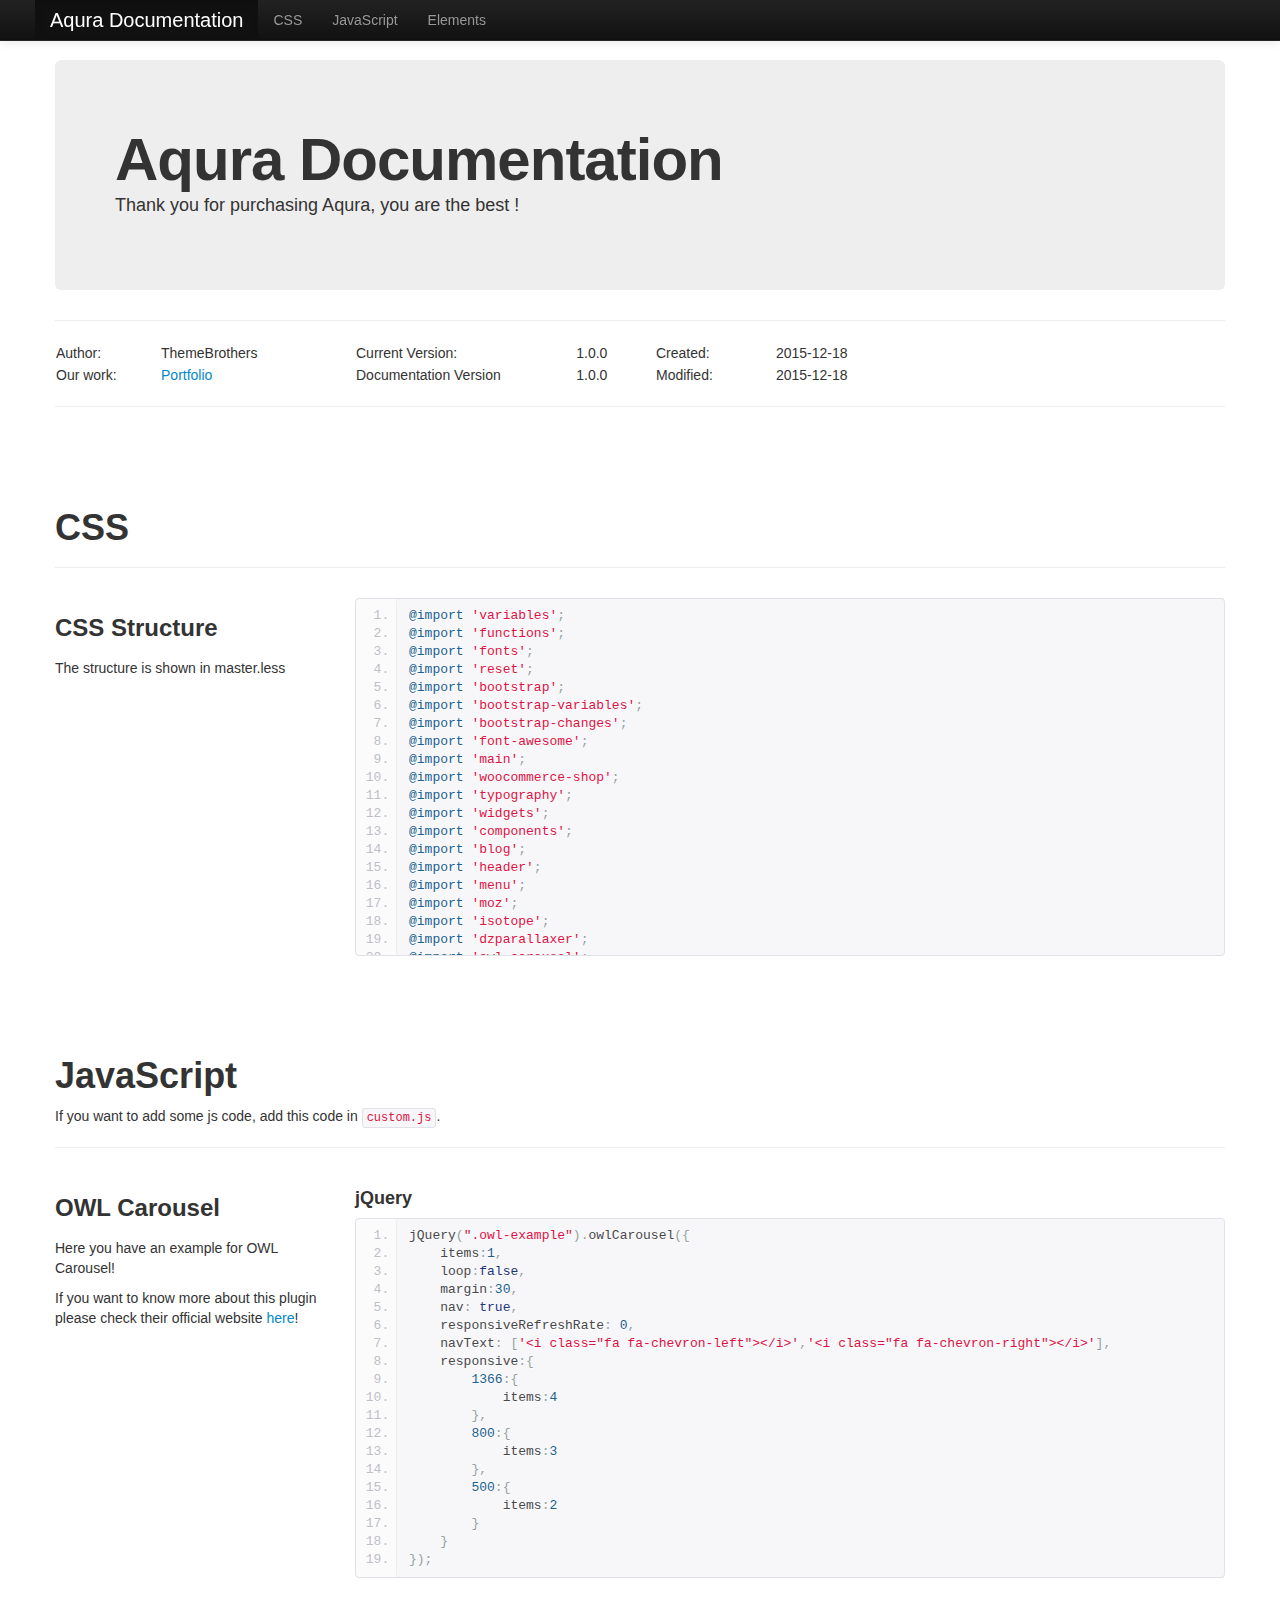
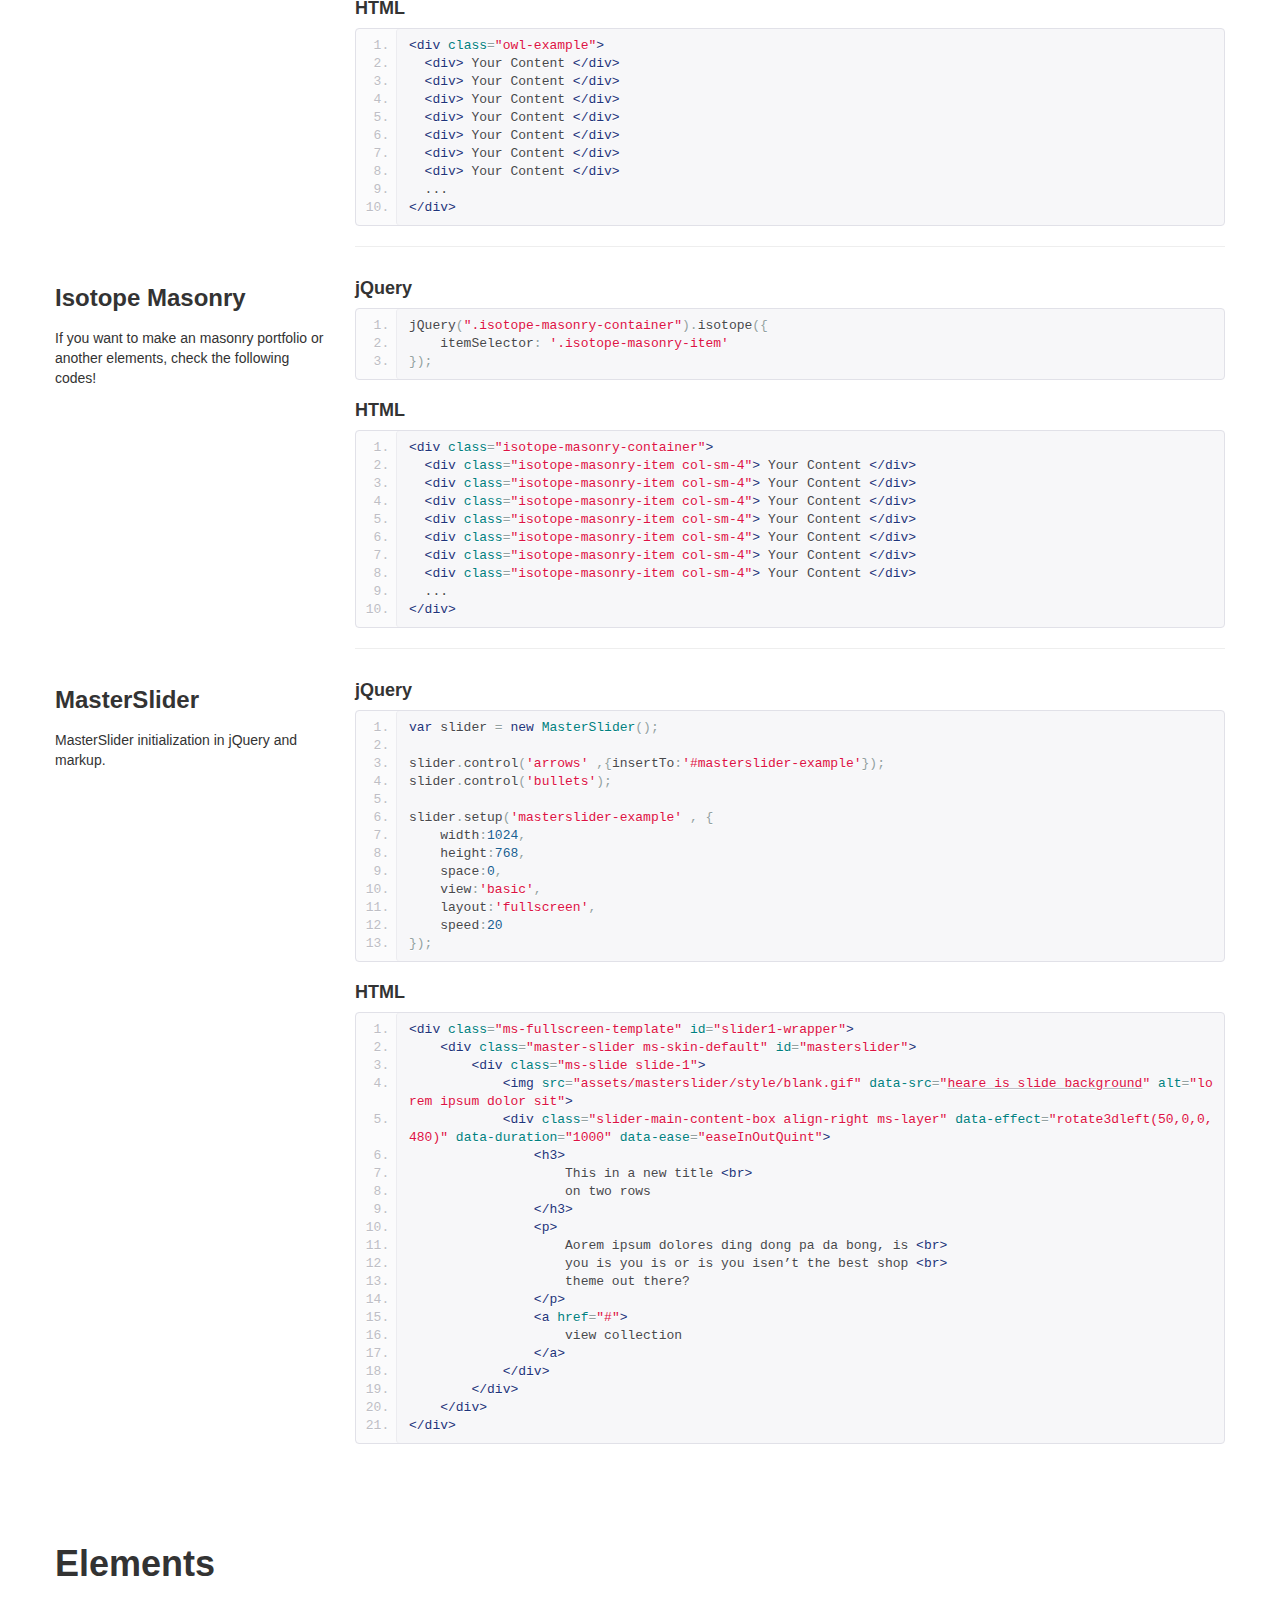
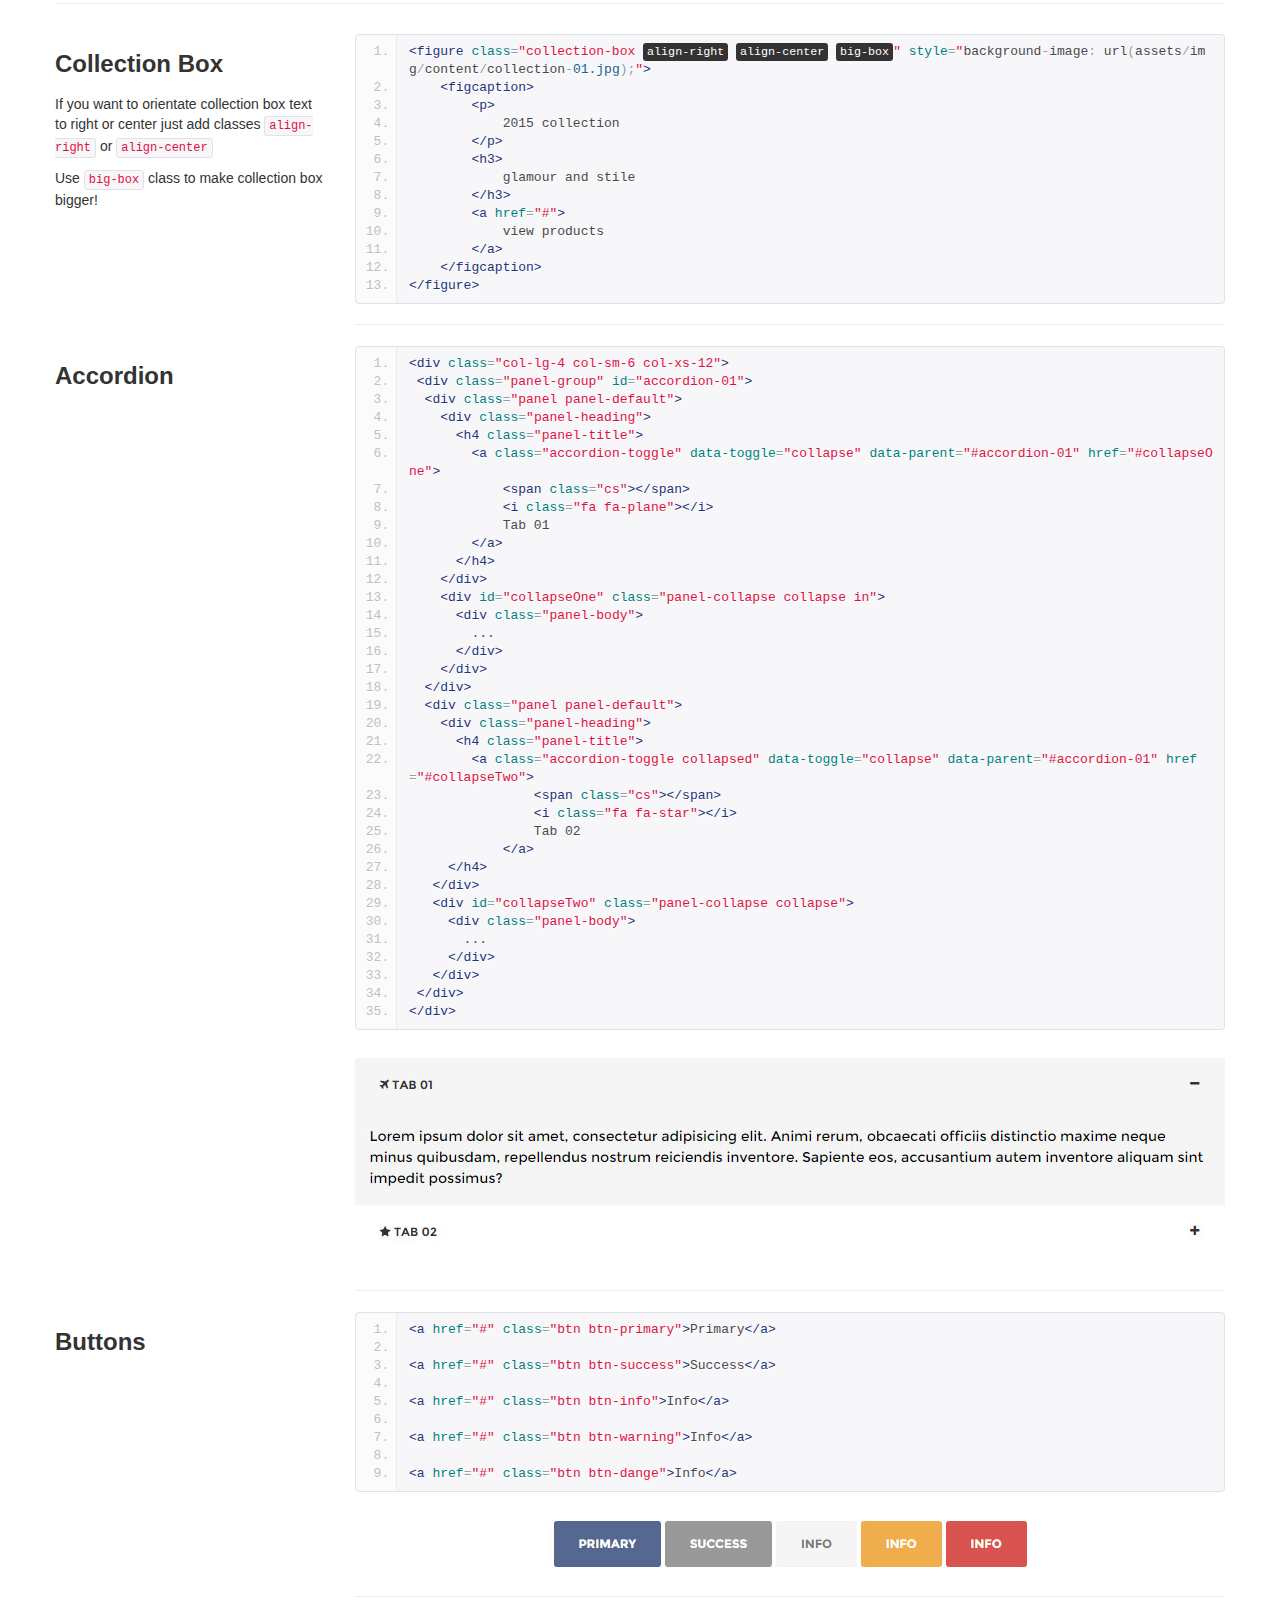
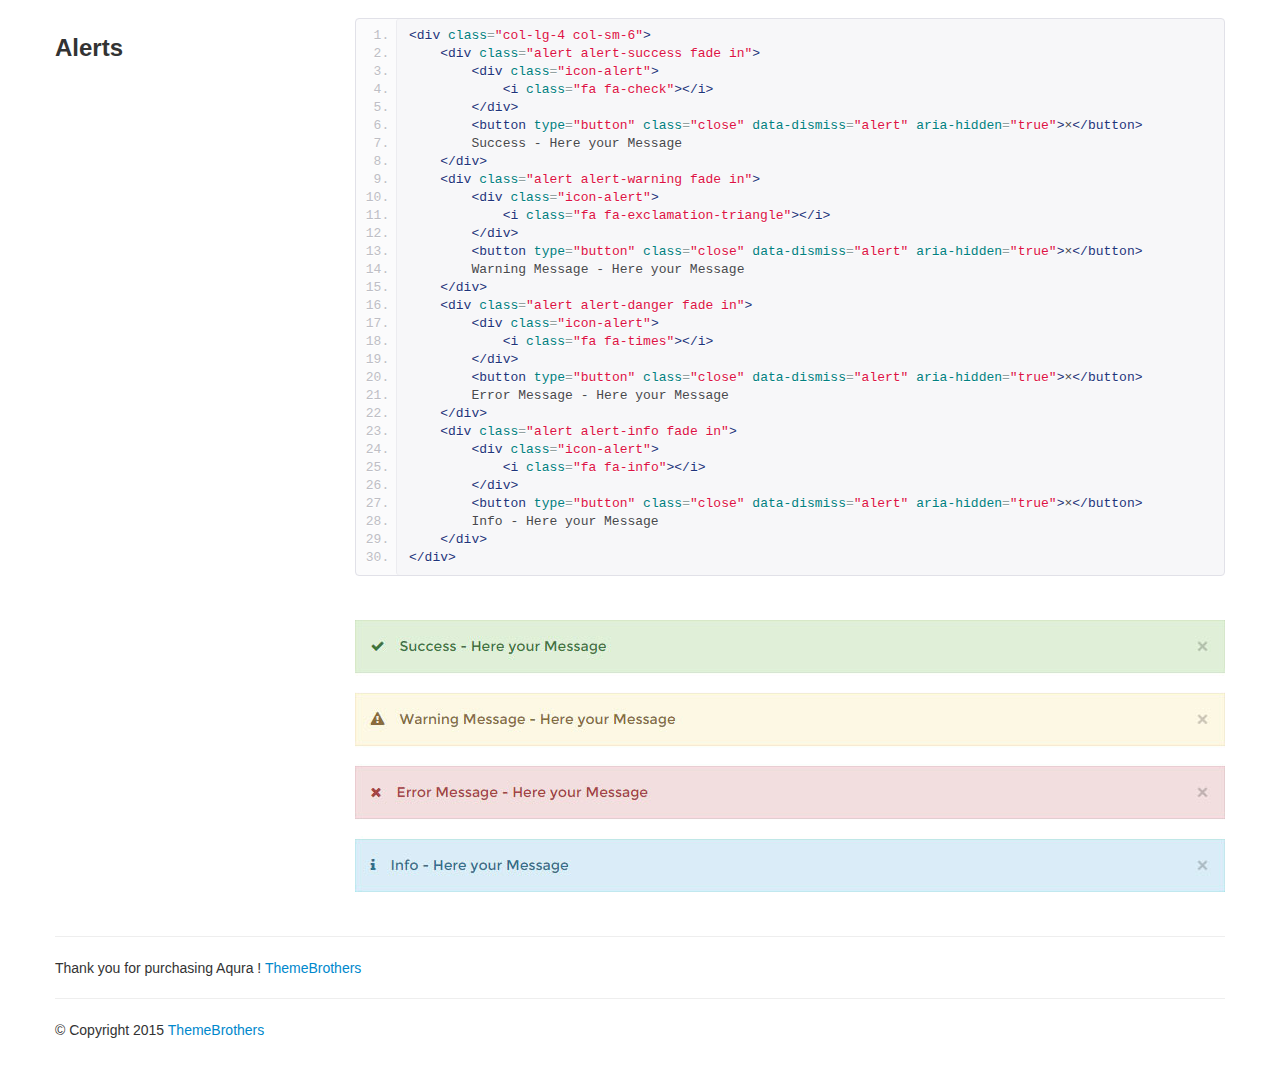
<file: AquraDocumentation/index.html>
<!DOCTYPE html>
<html lang="en">

    <head>
        <meta charset="utf-8">
        <title>Aqura Documentation</title>
        <meta name="viewport" content="width=device-width, initial-scale=1.0">
        <meta name="description" content="Description">
        <meta name="author" content="Autor">
    
        <!-- loading the css -->
        <link href="assets/css/bootstrap.css" rel="stylesheet">
        <link href="assets/css/bootstrap-responsive.css" rel="stylesheet">

        <link href="assets/js/google-code-prettify/prettify.css" rel="stylesheet">
        
		<style type="text/css">
        body {
            padding-bottom: 40px;
        }
		
		section {padding: 60px 0 0 0;}
        </style>
        
        <!--[if lt IE 9]>
          <script src="//html5shim.googlecode.com/svn/trunk/html5.js"></script>
        <![endif]-->
    
        <!-- Various Icons (Favicon, Touch Icon,... -->
        <link rel="shortcut icon" href="assets/img/favicon.ico">
        <link rel="apple-touch-icon" href="assets/img/apple-touch-icon.png">
        <link rel="apple-touch-icon" sizes="72x72" href="assets/img/apple-touch-icon-72x72.png">
        <link rel="apple-touch-icon" sizes="114x114" href="assets/img/apple-touch-icon-114x114.png">
        
    </head>
    
    
        
    <body data-spy="scroll" data-target=".navbar" id="top">
    
        <!-- ========================= NAVIGATION BAR >> START ========================= -->
        <div class="navbar navbar-fixed-top navbar-inverse">
            <div class="navbar-inner">
                <div class="container">
                    <a class="btn btn-navbar" data-toggle="collapse" data-target=".nav-collapse"> <span class="icon-bar"></span> <span class="icon-bar"></span> <span class="icon-bar"></span> </a>
                    <div class="nav-collapse">
                        <ul class="nav">
                            <li><a class="brand" href="#overview">Aqura Documentation</a></li>
                            <li><a href="#css">CSS</a></li>
                            <li><a href="#javascript">JavaScript</a></li>
                            <li><a href="#elements">Elements</a></li>
                        </ul>
                    </div>
                </div>
            </div>
        </div>
        
        <!-- ========================= NAVIGATION BAR >> END ========================= -->
    
    
    
        <!-- ========================= MAIN CONTAINER >> START ========================= -->
        <div class="container">
        
            <!-- ========================= SECTION: OVERVIEW >> START ========================= -->
            <section id="overview">
            
                <div class="hero-unit">
                    <h1>Aqura Documentation</h1>
                    <p>
                        Thank you for purchasing Aqura, you are the best !
                    </p>
    
                </div>
                
                <hr>
                
                <div class="row-fluid">
                    <div class="span3">
                        <table width="100%">
                            <tr>
                                <td>Author:</td>
                                <td>ThemeBrothers</td>
                            </tr>
                            <tr>
                                <td>Our work:</td>
                                <td><a href="#">Portfolio</a></td>
                            </tr>
                        </table>
                    </div>
                    <div class="span3">
                        <table width="100%">
                            <tr>
                                <td>Current Version:</td>
                                <td>1.0.0</td>
                            </tr>
                            <tr>
                                <td>Documentation Version</td>
                                <td>1.0.0</td>
                            </tr>
                        </table>
                    </div>
                    <div class="span3">
                        <table width="100%">
                            <tr>
                                <td>Created:</td>
                                <td>2015-12-18</td>
                            </tr>
                            <tr>
                                <td>Modified:</td>
                                <td>2015-12-18</td>
                            </tr>
                        </table>
                    </div>
                </div>
                
                <hr>
                
            </section>

            <section id="css">
                <div class="page-header">
                    <h1>CSS</h1>
                </div>
                
                <div class="row">
                    <div class="span3">
                        <h3>CSS Structure</h3>
                        <p>The structure is shown in master.less</p>
                    </div>
                
                    <div class="span9">
                    
<!-- Code Block >> Start -->                   
<pre class="pre-scrollable prettyprint linenums">
@import 'variables';
@import 'functions';
@import 'fonts';
@import 'reset';
@import 'bootstrap';
@import 'bootstrap-variables';
@import 'bootstrap-changes';
@import 'font-awesome';
@import 'main';
@import 'woocommerce-shop';
@import 'typography';
@import 'widgets';
@import 'components';
@import 'blog';
@import 'header';
@import 'menu';
@import 'moz';
@import 'isotope';
@import 'dzparallaxer';
@import 'owl-carousel';
@import 'ui-slider';
@import 'master-slider';
@import 'prettyPhoto';
@import 'chosen';
</pre>
<!-- Code Block >> End -->                   

                    </div>
                </div>
                
            </section>
            

            <section id="javascript">
            
                <div class="page-header">
                    <h1>JavaScript</h1>
                    <p>
                        If you want to add some js code, add this code in <code>custom.js</code>. <br>
                    </p>
                </div>

                <div class="row">
                    <div class="span3">
                        <h3>OWL Carousel</h3>
                        <p>
                            Here you have an example for OWL Carousel!
                        </p>
                        <p>
                            If you want to know more about this plugin please check their official website <a href="http://www.owlgraphic.com/owlcarousel/" target="_blank">here</a>!
                        </p>
                    </div>
                    <div class="span9">
                    <h4>jQuery</h4>
<!-- Code Block >> Start -->                   
<pre class="prettyprint js linenums">
jQuery(".owl-example").owlCarousel({
    items:1,
    loop:false,
    margin:30,
    nav: true,
    responsiveRefreshRate: 0,
    navText: ['&lt;i class="fa fa-chevron-left"&gt;&lt;/i&gt;','&lt;i class="fa fa-chevron-right"&gt;&lt;/i&gt;'],
    responsive:{
        1366:{
            items:4
        },
        800:{
            items:3
        },
        500:{
            items:2
        }
    }
});
</pre>
<!-- Code Block >> End --> 
                    <h4>HTML</h4>
<pre class="prettyprint js linenums">
&lt;div class="owl-example"&gt;
  &lt;div&gt; Your Content &lt;/div&gt;
  &lt;div&gt; Your Content &lt;/div&gt;
  &lt;div&gt; Your Content &lt;/div&gt;
  &lt;div&gt; Your Content &lt;/div&gt;
  &lt;div&gt; Your Content &lt;/div&gt;
  &lt;div&gt; Your Content &lt;/div&gt;
  &lt;div&gt; Your Content &lt;/div&gt;
  ...
&lt;/div&gt;
</pre>
<hr>
                </div>

                    <div class="span3">
                        <h3>Isotope Masonry</h3>
                        <p>
                            If you want to make an masonry portfolio or another elements, check the following codes!
                        </p>
                    </div>
                    <div class="span9">
                    <h4>jQuery</h4>
<!-- Code Block >> Start -->                   
<pre class="prettyprint js linenums">
jQuery(".isotope-masonry-container").isotope({
    itemSelector: '.isotope-masonry-item'
});
</pre>
<!-- Code Block >> End --> 
                    <h4>HTML</h4>
<pre class="prettyprint js linenums">
&lt;div class="isotope-masonry-container"&gt;
  &lt;div class="isotope-masonry-item col-sm-4"&gt; Your Content &lt;/div&gt;
  &lt;div class="isotope-masonry-item col-sm-4"&gt; Your Content &lt;/div&gt;
  &lt;div class="isotope-masonry-item col-sm-4"&gt; Your Content &lt;/div&gt;
  &lt;div class="isotope-masonry-item col-sm-4"&gt; Your Content &lt;/div&gt;
  &lt;div class="isotope-masonry-item col-sm-4"&gt; Your Content &lt;/div&gt;
  &lt;div class="isotope-masonry-item col-sm-4"&gt; Your Content &lt;/div&gt;
  &lt;div class="isotope-masonry-item col-sm-4"&gt; Your Content &lt;/div&gt;
  ...
&lt;/div&gt;
</pre>
<hr>
                </div>

                <div class="span3">
                        <h3>MasterSlider</h3>
                        <p>
                            MasterSlider initialization in jQuery and markup.
                        </p>
                    </div>
                    <div class="span9">
                    <h4>jQuery</h4>
<!-- Code Block >> Start -->                   
<pre class="prettyprint js linenums">
var slider = new MasterSlider();

slider.control('arrows' ,{insertTo:'#masterslider-example'}); 
slider.control('bullets'); 

slider.setup('masterslider-example' , {
    width:1024,
    height:768,
    space:0,
    view:'basic',
    layout:'fullscreen',
    speed:20
});
</pre>
<!-- Code Block >> End --> 
                    <h4>HTML</h4>
<pre class="prettyprint js linenums">
&lt;div class="ms-fullscreen-template" id="slider1-wrapper"&gt;
    &lt;div class="master-slider ms-skin-default" id="masterslider"&gt;
        &lt;div class="ms-slide slide-1"&gt;
            &lt;img src="assets/masterslider/style/blank.gif" data-src="<u>heare is slide background</u>" alt="lorem ipsum dolor sit"&gt;
            &lt;div class="slider-main-content-box align-right ms-layer" data-effect="rotate3dleft(50,0,0,480)" data-duration="1000" data-ease="easeInOutQuint"&gt;
                &lt;h3&gt;
                    This in a new title &lt;br&gt;
                    on two rows
                &lt;/h3&gt;
                &lt;p&gt;
                    Aorem ipsum dolores ding dong pa da bong, is &lt;br&gt;
                    you is you is or is you isen’t the best shop &lt;br&gt;
                    theme out there?
                &lt;/p&gt;
                &lt;a href="#"&gt;
                    view collection
                &lt;/a&gt;
            &lt;/div&gt;
        &lt;/div&gt;
    &lt;/div&gt;
&lt;/div&gt;
</pre>
                </div>
                
            </section>

                
                
                
                

            <section id="elements">
                <div class="page-header">
                    <h1>Elements</h1>
                </div>
                <div class="row">
                    <div class="span3">
                        <h3>Collection Box</h3>
                        <p>
                            If you want to orientate collection box text to right or center just add classes <code>align-right</code> or <code>align-center</code>
                        </p>
                        <p>
                            Use <code>big-box</code> class to make collection box bigger!
                        </p>
                    </div>
                    <div class="span9">
                    
<!-- Code Block >> Start -->                   
<pre class="prettyprint js linenums">
&lt;figure class="collection-box <kbd>align-right</kbd> <kbd>align-center</kbd> <kbd>big-box</kbd>" style="background-image: url(assets/img/content/collection-01.jpg);"&gt;
    &lt;figcaption&gt;
        &lt;p&gt;
            2015 collection
        &lt;/p&gt;
        &lt;h3&gt;
            glamour and stile
        &lt;/h3&gt;
        &lt;a href="#"&gt;
            view products
        &lt;/a&gt;
    &lt;/figcaption&gt;
&lt;/figure&gt;
</pre>
<!-- Code Block >> End -->
<hr>
                    </div>
                </div>

                <div class="row">
                    <div class="span3">
                        <h3>Accordion</h3>
                    </div>
                    <div class="span9">
                    
<!-- Code Block >> Start -->                   
<pre class="prettyprint js linenums">
&lt;div class=&quot;col-lg-4 col-sm-6 col-xs-12&quot;&gt;
 &lt;div class=&quot;panel-group&quot; id=&quot;accordion-01&quot;&gt;
  &lt;div class=&quot;panel panel-default&quot;&gt;
    &lt;div class=&quot;panel-heading&quot;&gt;
      &lt;h4 class=&quot;panel-title&quot;&gt;
        &lt;a class=&quot;accordion-toggle&quot; data-toggle=&quot;collapse&quot; data-parent=&quot;#accordion-01&quot; href=&quot;#collapseOne&quot;&gt;
            &lt;span class=&quot;cs&quot;&gt;&lt;/span&gt;
            &lt;i class=&quot;fa fa-plane&quot;&gt;&lt;/i&gt;
            Tab 01
        &lt;/a&gt;
      &lt;/h4&gt;
    &lt;/div&gt;
    &lt;div id=&quot;collapseOne&quot; class=&quot;panel-collapse collapse in&quot;&gt;
      &lt;div class=&quot;panel-body&quot;&gt;
        ...
      &lt;/div&gt;
    &lt;/div&gt;
  &lt;/div&gt;
  &lt;div class=&quot;panel panel-default&quot;&gt;
    &lt;div class=&quot;panel-heading&quot;&gt;
      &lt;h4 class=&quot;panel-title&quot;&gt;
        &lt;a class=&quot;accordion-toggle collapsed&quot; data-toggle=&quot;collapse&quot; data-parent=&quot;#accordion-01&quot; href=&quot;#collapseTwo&quot;&gt;
                &lt;span class=&quot;cs&quot;&gt;&lt;/span&gt;
                &lt;i class=&quot;fa fa-star&quot;&gt;&lt;/i&gt;
                Tab 02
            &lt;/a&gt;
     &lt;/h4&gt;
   &lt;/div&gt;
   &lt;div id=&quot;collapseTwo&quot; class=&quot;panel-collapse collapse&quot;&gt;
     &lt;div class=&quot;panel-body&quot;&gt;
       ...
     &lt;/div&gt;
   &lt;/div&gt;
 &lt;/div&gt;
&lt;/div&gt;
</pre>
<!-- Code Block >> End -->
<img src="assets/img/tabs.jpg" alt="">
<hr>
                    </div>
                </div>

                <div class="row">
                    <div class="span3">
                        <h3>Buttons</h3>
                    </div>
                    <div class="span9">
                    
<!-- Code Block >> Start -->                   
<pre class="prettyprint js linenums">
&lt;a href="#" class="btn btn-primary"&gt;Primary&lt;/a&gt;

&lt;a href="#" class="btn btn-success"&gt;Success&lt;/a&gt;

&lt;a href="#" class="btn btn-info"&gt;Info&lt;/a&gt;

&lt;a href="#" class="btn btn-warning"&gt;Info&lt;/a&gt;

&lt;a href="#" class="btn btn-dange"&gt;Info&lt;/a&gt;
</pre>
<!-- Code Block >> End --> 
<img src="assets/img/buttons.jpg" alt="">
                       <hr>
                    </div>
                </div>
                
            </section>
            
            <div class="row">
                    <div class="span3">
                        <h3>Alerts</h3>
                    </div>
                    <div class="span9">
                    
<!-- Code Block >> Start -->                   
<pre class="prettyprint js linenums">
&lt;div class=&quot;col-lg-4 col-sm-6&quot;&gt;
    &lt;div class=&quot;alert alert-success fade in&quot;&gt;
        &lt;div class=&quot;icon-alert&quot;&gt;
            &lt;i class=&quot;fa fa-check&quot;&gt;&lt;/i&gt;
        &lt;/div&gt;
        &lt;button type=&quot;button&quot; class=&quot;close&quot; data-dismiss=&quot;alert&quot; aria-hidden=&quot;true&quot;&gt;×&lt;/button&gt;
        Success - Here your Message
    &lt;/div&gt;
    &lt;div class=&quot;alert alert-warning fade in&quot;&gt;
        &lt;div class=&quot;icon-alert&quot;&gt;
            &lt;i class=&quot;fa fa-exclamation-triangle&quot;&gt;&lt;/i&gt;
        &lt;/div&gt;
        &lt;button type=&quot;button&quot; class=&quot;close&quot; data-dismiss=&quot;alert&quot; aria-hidden=&quot;true&quot;&gt;×&lt;/button&gt;
        Warning Message - Here your Message
    &lt;/div&gt;
    &lt;div class=&quot;alert alert-danger fade in&quot;&gt;
        &lt;div class=&quot;icon-alert&quot;&gt;
            &lt;i class=&quot;fa fa-times&quot;&gt;&lt;/i&gt;
        &lt;/div&gt;
        &lt;button type=&quot;button&quot; class=&quot;close&quot; data-dismiss=&quot;alert&quot; aria-hidden=&quot;true&quot;&gt;×&lt;/button&gt;
        Error Message - Here your Message
    &lt;/div&gt;
    &lt;div class=&quot;alert alert-info fade in&quot;&gt;
        &lt;div class=&quot;icon-alert&quot;&gt;
            &lt;i class=&quot;fa fa-info&quot;&gt;&lt;/i&gt;
        &lt;/div&gt;
        &lt;button type=&quot;button&quot; class=&quot;close&quot; data-dismiss=&quot;alert&quot; aria-hidden=&quot;true&quot;&gt;×&lt;/button&gt;
        Info - Here your Message
    &lt;/div&gt;
&lt;/div&gt;
</pre>
<img src="assets/img/alerts.jpg" alt="">
                    </div>
                </div>
                
            </section>

            <hr>
    
            <div class="goodbye">
                <p>Thank you for purchasing Aqura ! <a href="#">ThemeBrothers</a></p>
            </div>
        
            <hr />
        
            <footer>
                <p>&copy; Copyright 2015 <a href="#">ThemeBrothers</a></p>
            </footer>
            
        </div>
        
        <!-- CREDITS >> START -->
        <div class="modal hide fade" id="credits" tabindex="-1" role="dialog" aria-labelledby="credits-label" aria-hidden="true">
            <div class="modal-header">
                <button type="button" class="close" data-dismiss="modal" aria-hidden="true">×</button>
                <h3 id="credits-label">Credits</h3>
            </div>
            <div class="modal-body">
                <p>I've used the following images, icons or other files as listed.</p>
                <h3>JavaScript</h3>
                <ol>
                    <li><a href="#">jQuery</a> <small>&mdash; Nullam quis risus eget urna mollis ornare vel eu leo. </small></li>
                    <li><a href="#">jCarousel</a> <small>&mdash; Nullam quis risus eget urna mollis ornare vel eu leo. </small></li>
                    <li><a href="#">CodeCanyon</a> <small>&mdash; Nullam quis risus eget urna mollis ornare vel eu leo. </small></li>
                </ol>
                <h3>CSS</h3>
                <ol>
                    <li><a href="#">960.gs</a> <small>&mdash; Nullam quis risus eget urna mollis ornare vel eu leo.</small> </li>
                </ol>
                <h3>Images</h3>
                <ol>
                    <li><a href="#">PhotoDune</a> <small>&mdash; Nullam quis risus eget urna mollis ornare vel eu leo. </small></li>
                </ol>
            </div>
            <div class="modal-footer">
                <button class="btn" data-dismiss="modal" aria-hidden="true">Close</button>
            </div>
        </div>
        <!-- CREDITS >> END -->

        <!-- loading javascripts -->
		<script src="assets/js/jquery.js"></script> 
        <script src="assets/js/bootstrap.min.js"></script>
        <script src="assets/js/google-code-prettify/prettify.js"></script>
        
        <!-- init javascripts -->
        <script src="assets/js/init.js"></script>
         
    </body>
    
</html>
</file>
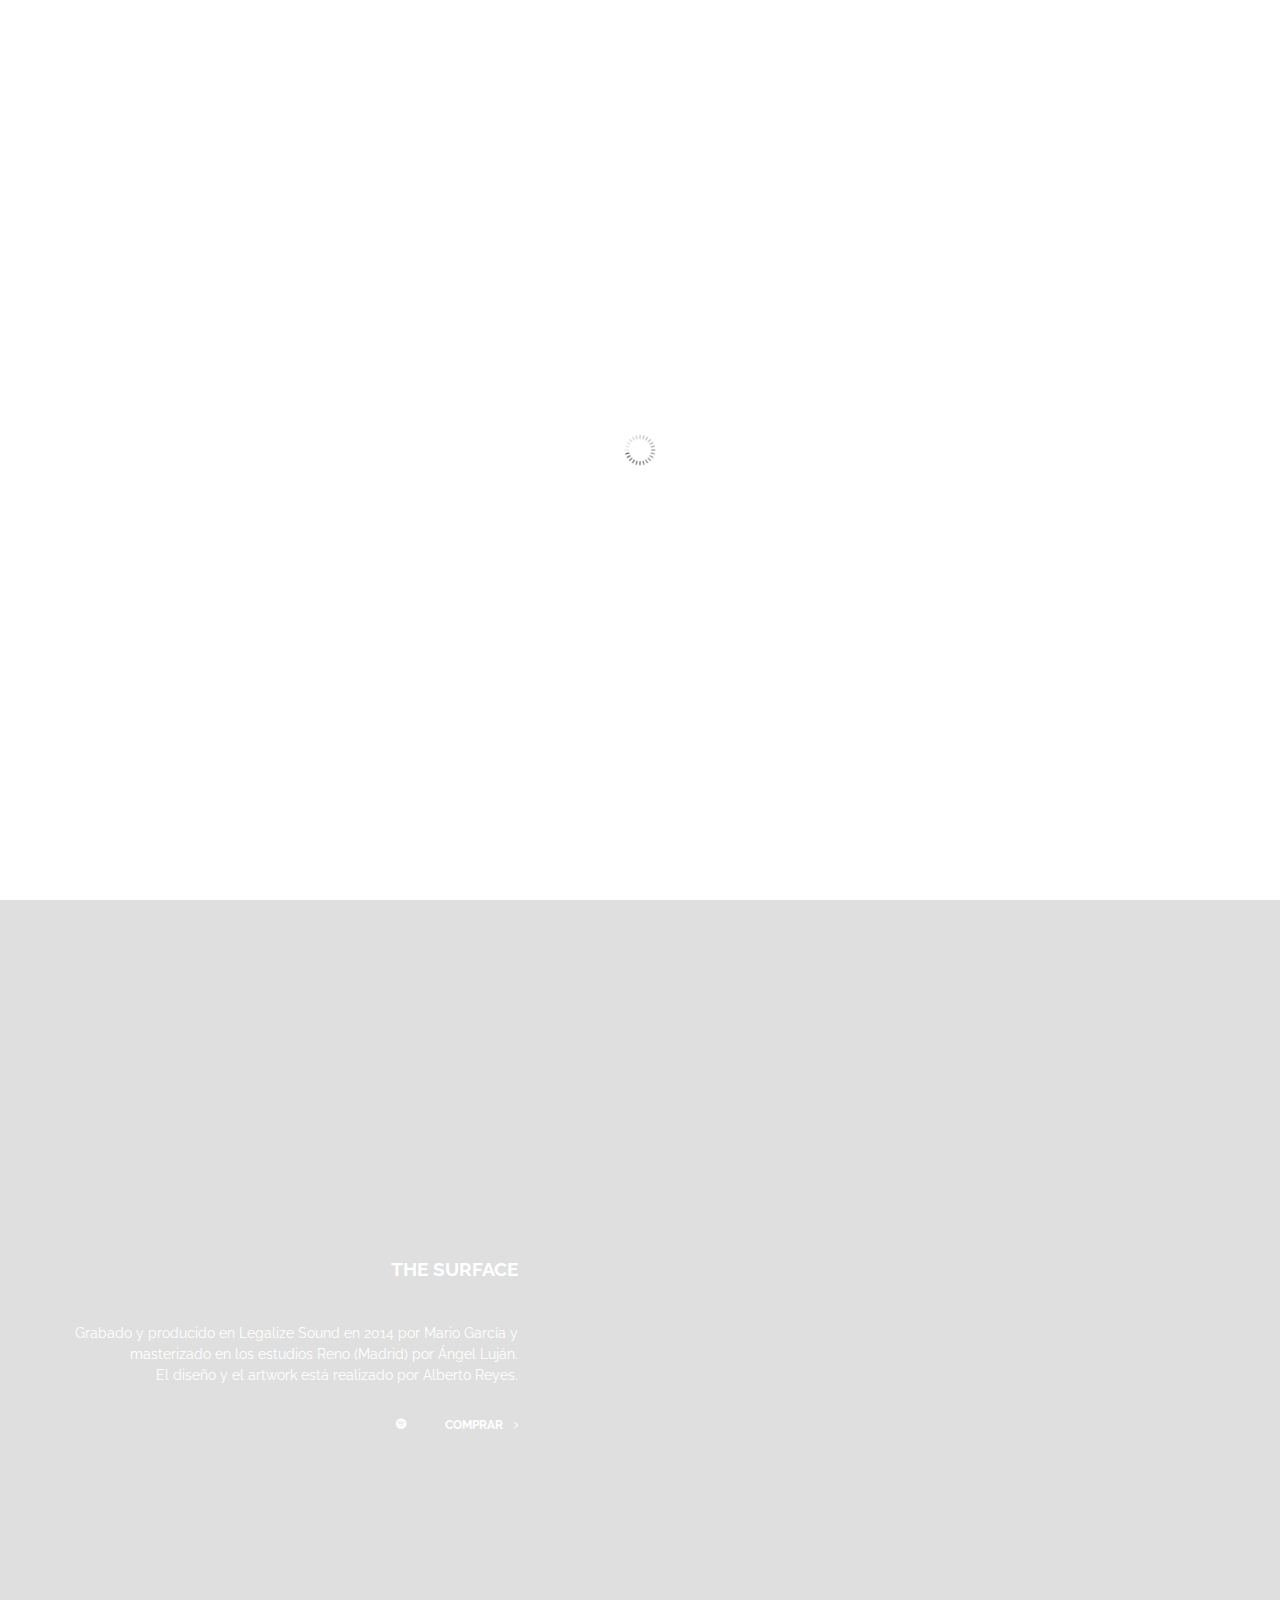
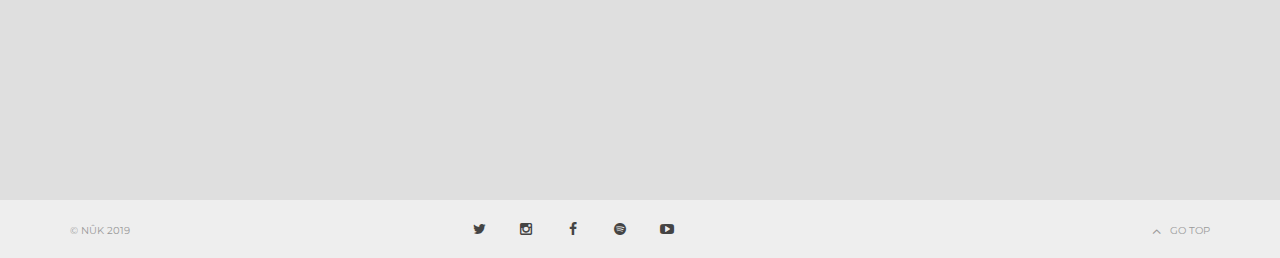
<file: albumsFullBackground.html>
<!DOCTYPE html>
<html lang="en">
<head>
	<meta charset="UTF-8">
	<meta name="HandheldFriendly" content="true" />
	<meta name="viewport" content="width=device-width, initial-scale=1.0, maximum-scale=1.0, user-scalable=no" />
	<title>Albums</title>
	<link rel="icon" href="assets/img/content/icon.png">
	<!-- ========== CSS INCLUDES ========== -->
	<link rel="stylesheet" href="assets/css/master.css">
</head>
<body>
	<div class="page-loader">
	     <div class="vertical-align align-center">
	          <img src="assets/loader/loader.gif" alt="" class="loader-img">
	     </div>
    </div>

	<!-- =============== START TOP HEADER ================ -->
	<div class="topHeader" >
		<div class="header">
			<div class="rightTopHeader">
				
				
				<!-- Open Menu Button -->
				<a class="open-menu">
					<!-- Buttons Bars -->
					<span class="span-1"></span>
					<span class="span-2"></span>
					<span class="span-3"></span>
				</a>
			</div><!-- end rightTopHeader -->
		</div><!-- end header -->
		<!-- Menu Fixed Container -->
		<div class="menu-fixed-container">
			<!-- Menu Fixed Centred Container -->
			<nav>
				<!-- Menu Fixed Close Button -->
				<div class="x-filter">
					<span></span>
					<span></span>
				</div>
				<!-- Menu Fixed Primary List -->
				<ul>
					<!-- Menu Fixed Item -->
					<li>
						<a href="index.html">
							Home
						</a>
					</li>
					<li>
						<a href="albumsFullBackground.html">
							Albums
						</a>
					</li>
					<!-- Menu Fixed Item -->
					<li>
						<a href="events.html">
							Conciertos
						</a>
					</li>
					<!-- Menu Fixed Item -->
					<li>
						<a href="galleryGrid.html">
							Galería
						</a>
					</li>
					<!-- Menu Fixed Item -->
					<li>
						<a href="video.html">
							Videoclips
						</a>
					</li>
					<!-- Menu Fixed Item -->
					<li>
						<a href="contact.html">
							Contacto
						</a>
					</li>
					<!-- Menu Fixed Item -->
					<li>
						<a href="shop.html">
							Tienda
						</a>
					</li>
				</ul>
				<!-- Menu Fixed Close Button -->
				<div class="x-filter">
					<span></span>
					<span></span>
				</div>
			</nav>
		</div><!-- end menu-fixed-container -->
		<!-- =============== STAR LOGO ================ -->
		<div class="logo-container-top">
			<a href="index.html"><img src="assets/img/logo/whiteLogo.png" alt="Aqura"></a>
		</div><!-- end logo-container-top -->
		<!-- =============== END LOGO ================ -->
</div><!-- end topHeader -->
	<!-- =============== END TOP HEADER ================ -->

	<!-- =============== START ALBUMS SECTION ================ -->
	<section class="fullAlbums" style="background-image:url(assets/img/albums/backgrounddisk1.jpg);">
		<div class="fullAlbumsContent col-sm-5">
			<h1>The Bloom</h1>
			<p>Grabado, producido y masterizado en 2018 por Jordi Gil<br>
			&nbsp;&nbsp;&nbsp;en Sputnik Recording Studio. Diseño y artwork<br> 
			&nbsp;&nbsp;&nbsp;&nbsp;&nbsp;&nbsp;&nbsp;&nbsp;&nbsp;&nbsp;&nbsp;&nbsp;realizado por Javi Lería.</p>
			<div class="social-icons">
				<a href="https://open.spotify.com/album/39dzhfSnOgyB546akJa8Cf" class="icon-button shopIcon" target="_blank"><i class="fa fa-spotify"></i><span></span></a>  
				<a href="https://nukoficial.bigcartel.com/product/the-bloom-lamina-edicion-limitada" class="detailsSocial">Comprar <i class="fa fa-angle-right"></i></a>
			</div>
		</div><!-- end fullAlbumsContent -->
	</section>

	<section class="fullAlbums" style="background-image:url(assets/img/albums/backgrounddisk2.jpg);">
		<div class="fullAlbumsContent col-sm-5">
			<h1>The Surface</h1>
			<p>Grabado y producido en Legalize Sound en 2014 por Mario García y<br>
			&nbsp;&nbsp;&nbsp;masterizado en los estudios Reno (Madrid) por Ángel Luján.<br> 
		
			&nbsp;&nbsp;&nbsp;&nbsp;&nbsp;&nbsp;&nbsp;&nbsp;&nbsp;&nbsp;El diseño y el artwork está realizado por Alberto Reyes.</p>
			<div class="social-icons">
				<a href="https://open.spotify.com/album/46ceehR2lxep954h7DbW66" class="icon-button shopIcon" target="_blank"><i class="fa fa-spotify"></i><span></span></a> 
				<a href="https://nukoficial.bigcartel.com/product/the-surface" class="detailsSocial">Comprar <i class="fa fa-angle-right"></i></a> 
			</div>
		</div><!-- end fullAlbumsContent -->
	</section>
	<!-- =============== END ALBUMS SECTION ================ -->

	<!-- =============== START FOOTER ================ -->
	<section style="background-color:#eeeeee;">
		<div class="footer footerPadding">
			<div class="container">
				<div class="row">
					<div class="col-sm-4">
						<div class="copyFooter">
							<a href="#">&copy; Nûk 2019</a>
						</div>
					</div>
					<div class="col-sm-4">
						<nav class="social-icons">
							<ul class="clearfix">
								<li><a href="https://twitter.com/nuk_oficial" target="_blank" class="icon-button shopIcon"><i class="fa fa-twitter"></i><span></span></a></li>
								<li><a href="https://www.instagram.com/nuk_oficial/" target="_blank" class="icon-button shopIcon"><i class="fa fa-instagram"></i><span></span></a></li>
								<li><a href="https://www.facebook.com/nukband" target="_blank" class="icon-button shopIcon"><i class="fa fa-facebook"></i><span></span></a></li>
								<li><a href="https://open.spotify.com/artist/4QGrQDhm0QkcAOZKY1254A" target="_blank" class="icon-button shopIcon"><i class="fa fa-spotify"></i><span></span></a></li>
								<li><a href="https://www.youtube.com/nuk_oficial" target="_blank" class="icon-button shopIcon"><i class="fa fa-youtube-play"></i><span></span></a></li>	
	                		</ul>
						</nav>
					</div>
					<div class="col-sm-4">
						<div class="goTop" id="back-to-top">
							<i class="fa fa-angle-up"></i>
							<a href="#">Go Top</a>
						</div>
					</div>
				</div>
			</div>
		</div>
	</section>
	<!-- =============== END FOOTER ================ -->

	<!-- ================================================== -->
	<!-- =============== START JQUERY SCRIPTS ================ -->
	<!-- ================================================== -->

	<script src="assets/js/jquery.js"></script>
	<script src="assets/js/bootstrap.min.js"></script>
	<script src="assets/js/plugins.js"></script>
	<script src="assets/js/main.js"></script>

	<!--[if lte IE 9 ]>
		<script src="assets/js/placeholder.js"></script>
		<script>
			jQuery(function() {
				jQuery('input, textarea').placeholder();
			});
		</script>
	<![endif]-->
	
	<!-- ================================================== -->
	<!-- =============== END JQUERY SCRIPTS ================ -->
	<!-- ================================================== -->
</body>
</html>
</file>
<file: AquraDocumentation/assets/js/google-code-prettify/prettify.css>
.com { color: #93a1a1; }
.lit { color: #195f91; }
.pun, .opn, .clo { color: #93a1a1; }
.fun { color: #dc322f; }
.str, .atv { color: #D14; }
kbd .str, kbd .atv { color: #fff; }
.kwd, .linenums .tag { color: #1e347b; }
.typ, .atn, .dec, .var { color: teal; }
.pln { color: #48484c; }

.prettyprint {
  padding: 8px;
  background-color: #f7f7f9;
  border: 1px solid #e1e1e8;
}
.prettyprint.linenums {
  -webkit-box-shadow: inset 40px 0 0 #fbfbfc, inset 41px 0 0 #ececf0;
     -moz-box-shadow: inset 40px 0 0 #fbfbfc, inset 41px 0 0 #ececf0;
          box-shadow: inset 40px 0 0 #fbfbfc, inset 41px 0 0 #ececf0;
}

/* Specify class=linenums on a pre to get line numbering */
ol.linenums {
  margin: 0 0 0 33px; /* IE indents via margin-left */
} 
ol.linenums li {
  padding-left: 12px;
  color: #bebec5;
  line-height: 18px;
  text-shadow: 0 1px 0 #fff;
}
</file>
<file: assets/css/master.css>
@charset "UTF-8";
@import url(https://fonts.googleapis.com/css?family=Montserrat:400,700);
@import url(http://fonts.googleapis.com/css?family=Open+Sans:400,300,600,700,800&subset=latin,latin-ext);
@import url(https://fonts.googleapis.com/css?family=Lekton);
@import url(https://fonts.googleapis.com/css?family=PT+Sans:400,700);
@import url(https://fonts.googleapis.com/css?family=Libre+Baskerville:400,700);
@import url(https://fonts.googleapis.com/css?family=Abel);
@import url(https://fonts.googleapis.com/css?family=Karla:400,700);
@import url(https://fonts.googleapis.com/css?family=Raleway:400,300,500,400italic,300italic,500italic,600,600italic,700,700italic);
@import url(http://fonts.googleapis.com/css?family=Raleway+Dots);
@import url(http://fonts.googleapis.com/css?family=Advent+Pro:400,200,700);
@font-face {
  font-family: codeBold;
  src: url(../fonts/codeBold.otf);
}
@font-face {
  font-family: codeLight;
  src: url(../fonts/codeLight.otf);
}
.padding {
  padding: 18rem 0;
}
.paddingBottom {
  padding-bottom: 14rem;
}
.shopHomePadding {
  padding-bottom: 8rem;
  padding-top: 18rem;
}
.paddingHomeEvents {
  padding: 18rem 0;
}
.paddingShopSingle {
  padding: 10rem 0;
}
.paddingTop {
  padding-top: 14rem;
}
.paddingGrid {
  padding: 18rem 0 12.5rem 0;
}
html,
body,
div,
span,
applet,
object,
iframe,
h1,
h2,
h3,
h4,
h5,
h6,
p,
blockquote,
pre,
a,
abbr,
acronym,
address,
big,
cite,
code,
del,
dfn,
em,
img,
ins,
kbd,
q,
s,
samp,
small,
strike,
strong,
tt,
var,
b,
u,
i,
center,
dl,
dt,
dd,
ol,
ul,
li,
fieldset,
form,
label,
legend,
table,
caption,
tbody,
tfoot,
thead,
tr,
th,
td,
article,
aside,
canvas,
details,
embed,
figure,
figcaption,
footer,
header,
hgroup,
menu,
nav,
output,
ruby,
section,
summary,
time,
mark,
audio,
video {
  margin: 0;
  padding: 0;
  border: 0;
  font-size: 1rem;
  font: inherit;
  font-family: 'Open Sans', Helvetica, Arial, sans-serif;
  font-weight: 300;
}
article,
aside,
details,
figcaption,
figure,
footer,
header,
hgroup,
menu,
nav,
section {
  display: block;
}
ol,
ul {
  padding-left: 2rem;
}
ul {
  list-style-type: square;
}
ol {
  list-style-type: decimal;
}
body {
  line-height: 1;
}
blockquote > p:before,
blockquote > p:after,
q > p:before,
q > p:after {
  content: '"';
  margin: 0 3px;
}
dd {
  margin-bottom: 1rem;
}
table {
  border-collapse: collapse;
  border-spacing: 0;
}
img {
  height: auto;
  max-width: 100%;
}
*,
*:focus,
*:active {
  outline: none;
}
/*! normalize.css v3.0.3 | MIT License | github.com/necolas/normalize.css */
html {
  font-family: sans-serif;
  -ms-text-size-adjust: 100%;
  -webkit-text-size-adjust: 100%;
}
body {
  margin: 0;
}
article,
aside,
details,
figcaption,
figure,
footer,
header,
hgroup,
main,
menu,
nav,
section,
summary {
  display: block;
}
audio,
canvas,
progress,
video {
  display: inline-block;
  vertical-align: baseline;
}
audio:not([controls]) {
  display: none;
  height: 0;
}
[hidden],
template {
  display: none;
}
a {
  background-color: transparent;
}
a:active,
a:hover {
  outline: 0;
}
abbr[title] {
  border-bottom: 1px dotted;
}
b,
strong {
  font-weight: bold;
}
dfn {
  font-style: italic;
}
h1 {
  font-size: 2em;
  margin: 0.67em 0;
}
mark {
  background: #ff0;
  color: #000;
}
small {
  font-size: 80%;
}
sub,
sup {
  font-size: 75%;
  line-height: 0;
  position: relative;
  vertical-align: baseline;
}
sup {
  top: -0.5em;
}
sub {
  bottom: -0.25em;
}
img {
  border: 0;
}
svg:not(:root) {
  overflow: hidden;
}
figure {
  margin: 1em 40px;
}
hr {
  box-sizing: content-box;
  height: 0;
}
pre {
  overflow: auto;
}
code,
kbd,
pre,
samp {
  font-family: monospace, monospace;
  font-size: 1em;
}
button,
input,
optgroup,
select,
textarea {
  color: inherit;
  font: inherit;
  margin: 0;
}
button {
  overflow: visible;
}
button,
select {
  text-transform: none;
}
button,
html input[type="button"],
input[type="reset"],
input[type="submit"] {
  -webkit-appearance: button;
  cursor: pointer;
}
button[disabled],
html input[disabled] {
  cursor: default;
}
button::-moz-focus-inner,
input::-moz-focus-inner {
  border: 0;
  padding: 0;
}
input {
  line-height: normal;
}
input[type="checkbox"],
input[type="radio"] {
  box-sizing: border-box;
  padding: 0;
}
input[type="number"]::-webkit-inner-spin-button,
input[type="number"]::-webkit-outer-spin-button {
  height: auto;
}
input[type="search"] {
  -webkit-appearance: textfield;
  box-sizing: content-box;
}
input[type="search"]::-webkit-search-cancel-button,
input[type="search"]::-webkit-search-decoration {
  -webkit-appearance: none;
}
fieldset {
  border: 1px solid #c0c0c0;
  margin: 0 2px;
  padding: 0.35em 0.625em 0.75em;
}
legend {
  border: 0;
  padding: 0;
}
textarea {
  overflow: auto;
}
optgroup {
  font-weight: bold;
}
table {
  border-collapse: collapse;
  border-spacing: 0;
}
td,
th {
  padding: 0;
}
/*! Source: https://github.com/h5bp/html5-boilerplate/blob/master/src/css/main.css */
@media print {
  *,
  *:before,
  *:after {
    background: transparent !important;
    color: #000 !important;
    box-shadow: none !important;
    text-shadow: none !important;
  }
  a,
  a:visited {
    text-decoration: underline;
  }
  a[href]:after {
    content: " (" attr(href) ")";
  }
  abbr[title]:after {
    content: " (" attr(title) ")";
  }
  a[href^="#"]:after,
  a[href^="javascript:"]:after {
    content: "";
  }
  pre,
  blockquote {
    border: 1px solid #999;
    page-break-inside: avoid;
  }
  thead {
    display: table-header-group;
  }
  tr,
  img {
    page-break-inside: avoid;
  }
  img {
    max-width: 100% !important;
  }
  p,
  h2,
  h3 {
    orphans: 3;
    widows: 3;
  }
  h2,
  h3 {
    page-break-after: avoid;
  }
  .navbar {
    display: none;
  }
  .btn > .caret,
  .dropup > .btn > .caret {
    border-top-color: #000 !important;
  }
  .label {
    border: 1px solid #000;
  }
  .table {
    border-collapse: collapse !important;
  }
  .table td,
  .table th {
    background-color: #fff !important;
  }
  .table-bordered th,
  .table-bordered td {
    border: 1px solid #ddd !important;
  }
}
@font-face {
  font-family: 'Glyphicons Halflings';
  src: url('../fonts/glyphicons-halflings-regular.eot');
  src: url('../fonts/glyphicons-halflings-regular.eot?#iefix') format('embedded-opentype'), url('../fonts/glyphicons-halflings-regular.woff2') format('woff2'), url('../fonts/glyphicons-halflings-regular.woff') format('woff'), url('../fonts/glyphicons-halflings-regular.ttf') format('truetype'), url('../fonts/glyphicons-halflings-regular.svg#glyphicons_halflingsregular') format('svg');
}
.glyphicon {
  position: relative;
  top: 1px;
  display: inline-block;
  font-family: 'Glyphicons Halflings';
  font-style: normal;
  font-weight: normal;
  line-height: 1;
  -webkit-font-smoothing: antialiased;
  -moz-osx-font-smoothing: grayscale;
}
.glyphicon-asterisk:before {
  content: "\2a";
}
.glyphicon-plus:before {
  content: "\2b";
}
.glyphicon-euro:before,
.glyphicon-eur:before {
  content: "\20ac";
}
.glyphicon-minus:before {
  content: "\2212";
}
.glyphicon-cloud:before {
  content: "\2601";
}
.glyphicon-envelope:before {
  content: "\2709";
}
.glyphicon-pencil:before {
  content: "\270f";
}
.glyphicon-glass:before {
  content: "\e001";
}
.glyphicon-music:before {
  content: "\e002";
}
.glyphicon-search:before {
  content: "\e003";
}
.glyphicon-heart:before {
  content: "\e005";
}
.glyphicon-star:before {
  content: "\e006";
}
.glyphicon-star-empty:before {
  content: "\e007";
}
.glyphicon-user:before {
  content: "\e008";
}
.glyphicon-film:before {
  content: "\e009";
}
.glyphicon-th-large:before {
  content: "\e010";
}
.glyphicon-th:before {
  content: "\e011";
}
.glyphicon-th-list:before {
  content: "\e012";
}
.glyphicon-ok:before {
  content: "\e013";
}
.glyphicon-remove:before {
  content: "\e014";
}
.glyphicon-zoom-in:before {
  content: "\e015";
}
.glyphicon-zoom-out:before {
  content: "\e016";
}
.glyphicon-off:before {
  content: "\e017";
}
.glyphicon-signal:before {
  content: "\e018";
}
.glyphicon-cog:before {
  content: "\e019";
}
.glyphicon-trash:before {
  content: "\e020";
}
.glyphicon-home:before {
  content: "\e021";
}
.glyphicon-file:before {
  content: "\e022";
}
.glyphicon-time:before {
  content: "\e023";
}
.glyphicon-road:before {
  content: "\e024";
}
.glyphicon-download-alt:before {
  content: "\e025";
}
.glyphicon-download:before {
  content: "\e026";
}
.glyphicon-upload:before {
  content: "\e027";
}
.glyphicon-inbox:before {
  content: "\e028";
}
.glyphicon-play-circle:before {
  content: "\e029";
}
.glyphicon-repeat:before {
  content: "\e030";
}
.glyphicon-refresh:before {
  content: "\e031";
}
.glyphicon-list-alt:before {
  content: "\e032";
}
.glyphicon-lock:before {
  content: "\e033";
}
.glyphicon-flag:before {
  content: "\e034";
}
.glyphicon-headphones:before {
  content: "\e035";
}
.glyphicon-volume-off:before {
  content: "\e036";
}
.glyphicon-volume-down:before {
  content: "\e037";
}
.glyphicon-volume-up:before {
  content: "\e038";
}
.glyphicon-qrcode:before {
  content: "\e039";
}
.glyphicon-barcode:before {
  content: "\e040";
}
.glyphicon-tag:before {
  content: "\e041";
}
.glyphicon-tags:before {
  content: "\e042";
}
.glyphicon-book:before {
  content: "\e043";
}
.glyphicon-bookmark:before {
  content: "\e044";
}
.glyphicon-print:before {
  content: "\e045";
}
.glyphicon-camera:before {
  content: "\e046";
}
.glyphicon-font:before {
  content: "\e047";
}
.glyphicon-bold:before {
  content: "\e048";
}
.glyphicon-italic:before {
  content: "\e049";
}
.glyphicon-text-height:before {
  content: "\e050";
}
.glyphicon-text-width:before {
  content: "\e051";
}
.glyphicon-align-left:before {
  content: "\e052";
}
.glyphicon-align-center:before {
  content: "\e053";
}
.glyphicon-align-right:before {
  content: "\e054";
}
.glyphicon-align-justify:before {
  content: "\e055";
}
.glyphicon-list:before {
  content: "\e056";
}
.glyphicon-indent-left:before {
  content: "\e057";
}
.glyphicon-indent-right:before {
  content: "\e058";
}
.glyphicon-facetime-video:before {
  content: "\e059";
}
.glyphicon-picture:before {
  content: "\e060";
}
.glyphicon-map-marker:before {
  content: "\e062";
}
.glyphicon-adjust:before {
  content: "\e063";
}
.glyphicon-tint:before {
  content: "\e064";
}
.glyphicon-edit:before {
  content: "\e065";
}
.glyphicon-share:before {
  content: "\e066";
}
.glyphicon-check:before {
  content: "\e067";
}
.glyphicon-move:before {
  content: "\e068";
}
.glyphicon-step-backward:before {
  content: "\e069";
}
.glyphicon-fast-backward:before {
  content: "\e070";
}
.glyphicon-backward:before {
  content: "\e071";
}
.glyphicon-play:before {
  content: "\e072";
}
.glyphicon-pause:before {
  content: "\e073";
}
.glyphicon-stop:before {
  content: "\e074";
}
.glyphicon-forward:before {
  content: "\e075";
}
.glyphicon-fast-forward:before {
  content: "\e076";
}
.glyphicon-step-forward:before {
  content: "\e077";
}
.glyphicon-eject:before {
  content: "\e078";
}
.glyphicon-chevron-left:before {
  content: "\e079";
}
.glyphicon-chevron-right:before {
  content: "\e080";
}
.glyphicon-plus-sign:before {
  content: "\e081";
}
.glyphicon-minus-sign:before {
  content: "\e082";
}
.glyphicon-remove-sign:before {
  content: "\e083";
}
.glyphicon-ok-sign:before {
  content: "\e084";
}
.glyphicon-question-sign:before {
  content: "\e085";
}
.glyphicon-info-sign:before {
  content: "\e086";
}
.glyphicon-screenshot:before {
  content: "\e087";
}
.glyphicon-remove-circle:before {
  content: "\e088";
}
.glyphicon-ok-circle:before {
  content: "\e089";
}
.glyphicon-ban-circle:before {
  content: "\e090";
}
.glyphicon-arrow-left:before {
  content: "\e091";
}
.glyphicon-arrow-right:before {
  content: "\e092";
}
.glyphicon-arrow-up:before {
  content: "\e093";
}
.glyphicon-arrow-down:before {
  content: "\e094";
}
.glyphicon-share-alt:before {
  content: "\e095";
}
.glyphicon-resize-full:before {
  content: "\e096";
}
.glyphicon-resize-small:before {
  content: "\e097";
}
.glyphicon-exclamation-sign:before {
  content: "\e101";
}
.glyphicon-gift:before {
  content: "\e102";
}
.glyphicon-leaf:before {
  content: "\e103";
}
.glyphicon-fire:before {
  content: "\e104";
}
.glyphicon-eye-open:before {
  content: "\e105";
}
.glyphicon-eye-close:before {
  content: "\e106";
}
.glyphicon-warning-sign:before {
  content: "\e107";
}
.glyphicon-plane:before {
  content: "\e108";
}
.glyphicon-calendar:before {
  content: "\e109";
}
.glyphicon-random:before {
  content: "\e110";
}
.glyphicon-comment:before {
  content: "\e111";
}
.glyphicon-magnet:before {
  content: "\e112";
}
.glyphicon-chevron-up:before {
  content: "\e113";
}
.glyphicon-chevron-down:before {
  content: "\e114";
}
.glyphicon-retweet:before {
  content: "\e115";
}
.glyphicon-shopping-cart:before {
  content: "\e116";
}
.glyphicon-folder-close:before {
  content: "\e117";
}
.glyphicon-folder-open:before {
  content: "\e118";
}
.glyphicon-resize-vertical:before {
  content: "\e119";
}
.glyphicon-resize-horizontal:before {
  content: "\e120";
}
.glyphicon-hdd:before {
  content: "\e121";
}
.glyphicon-bullhorn:before {
  content: "\e122";
}
.glyphicon-bell:before {
  content: "\e123";
}
.glyphicon-certificate:before {
  content: "\e124";
}
.glyphicon-thumbs-up:before {
  content: "\e125";
}
.glyphicon-thumbs-down:before {
  content: "\e126";
}
.glyphicon-hand-right:before {
  content: "\e127";
}
.glyphicon-hand-left:before {
  content: "\e128";
}
.glyphicon-hand-up:before {
  content: "\e129";
}
.glyphicon-hand-down:before {
  content: "\e130";
}
.glyphicon-circle-arrow-right:before {
  content: "\e131";
}
.glyphicon-circle-arrow-left:before {
  content: "\e132";
}
.glyphicon-circle-arrow-up:before {
  content: "\e133";
}
.glyphicon-circle-arrow-down:before {
  content: "\e134";
}
.glyphicon-globe:before {
  content: "\e135";
}
.glyphicon-wrench:before {
  content: "\e136";
}
.glyphicon-tasks:before {
  content: "\e137";
}
.glyphicon-filter:before {
  content: "\e138";
}
.glyphicon-briefcase:before {
  content: "\e139";
}
.glyphicon-fullscreen:before {
  content: "\e140";
}
.glyphicon-dashboard:before {
  content: "\e141";
}
.glyphicon-paperclip:before {
  content: "\e142";
}
.glyphicon-heart-empty:before {
  content: "\e143";
}
.glyphicon-link:before {
  content: "\e144";
}
.glyphicon-phone:before {
  content: "\e145";
}
.glyphicon-pushpin:before {
  content: "\e146";
}
.glyphicon-usd:before {
  content: "\e148";
}
.glyphicon-gbp:before {
  content: "\e149";
}
.glyphicon-sort:before {
  content: "\e150";
}
.glyphicon-sort-by-alphabet:before {
  content: "\e151";
}
.glyphicon-sort-by-alphabet-alt:before {
  content: "\e152";
}
.glyphicon-sort-by-order:before {
  content: "\e153";
}
.glyphicon-sort-by-order-alt:before {
  content: "\e154";
}
.glyphicon-sort-by-attributes:before {
  content: "\e155";
}
.glyphicon-sort-by-attributes-alt:before {
  content: "\e156";
}
.glyphicon-unchecked:before {
  content: "\e157";
}
.glyphicon-expand:before {
  content: "\e158";
}
.glyphicon-collapse-down:before {
  content: "\e159";
}
.glyphicon-collapse-up:before {
  content: "\e160";
}
.glyphicon-log-in:before {
  content: "\e161";
}
.glyphicon-flash:before {
  content: "\e162";
}
.glyphicon-log-out:before {
  content: "\e163";
}
.glyphicon-new-window:before {
  content: "\e164";
}
.glyphicon-record:before {
  content: "\e165";
}
.glyphicon-save:before {
  content: "\e166";
}
.glyphicon-open:before {
  content: "\e167";
}
.glyphicon-saved:before {
  content: "\e168";
}
.glyphicon-import:before {
  content: "\e169";
}
.glyphicon-export:before {
  content: "\e170";
}
.glyphicon-send:before {
  content: "\e171";
}
.glyphicon-floppy-disk:before {
  content: "\e172";
}
.glyphicon-floppy-saved:before {
  content: "\e173";
}
.glyphicon-floppy-remove:before {
  content: "\e174";
}
.glyphicon-floppy-save:before {
  content: "\e175";
}
.glyphicon-floppy-open:before {
  content: "\e176";
}
.glyphicon-credit-card:before {
  content: "\e177";
}
.glyphicon-transfer:before {
  content: "\e178";
}
.glyphicon-cutlery:before {
  content: "\e179";
}
.glyphicon-header:before {
  content: "\e180";
}
.glyphicon-compressed:before {
  content: "\e181";
}
.glyphicon-earphone:before {
  content: "\e182";
}
.glyphicon-phone-alt:before {
  content: "\e183";
}
.glyphicon-tower:before {
  content: "\e184";
}
.glyphicon-stats:before {
  content: "\e185";
}
.glyphicon-sd-video:before {
  content: "\e186";
}
.glyphicon-hd-video:before {
  content: "\e187";
}
.glyphicon-subtitles:before {
  content: "\e188";
}
.glyphicon-sound-stereo:before {
  content: "\e189";
}
.glyphicon-sound-dolby:before {
  content: "\e190";
}
.glyphicon-sound-5-1:before {
  content: "\e191";
}
.glyphicon-sound-6-1:before {
  content: "\e192";
}
.glyphicon-sound-7-1:before {
  content: "\e193";
}
.glyphicon-copyright-mark:before {
  content: "\e194";
}
.glyphicon-registration-mark:before {
  content: "\e195";
}
.glyphicon-cloud-download:before {
  content: "\e197";
}
.glyphicon-cloud-upload:before {
  content: "\e198";
}
.glyphicon-tree-conifer:before {
  content: "\e199";
}
.glyphicon-tree-deciduous:before {
  content: "\e200";
}
.glyphicon-cd:before {
  content: "\e201";
}
.glyphicon-save-file:before {
  content: "\e202";
}
.glyphicon-open-file:before {
  content: "\e203";
}
.glyphicon-level-up:before {
  content: "\e204";
}
.glyphicon-copy:before {
  content: "\e205";
}
.glyphicon-paste:before {
  content: "\e206";
}
.glyphicon-alert:before {
  content: "\e209";
}
.glyphicon-equalizer:before {
  content: "\e210";
}
.glyphicon-king:before {
  content: "\e211";
}
.glyphicon-queen:before {
  content: "\e212";
}
.glyphicon-pawn:before {
  content: "\e213";
}
.glyphicon-bishop:before {
  content: "\e214";
}
.glyphicon-knight:before {
  content: "\e215";
}
.glyphicon-baby-formula:before {
  content: "\e216";
}
.glyphicon-tent:before {
  content: "\26fa";
}
.glyphicon-blackboard:before {
  content: "\e218";
}
.glyphicon-bed:before {
  content: "\e219";
}
.glyphicon-apple:before {
  content: "\f8ff";
}
.glyphicon-erase:before {
  content: "\e221";
}
.glyphicon-hourglass:before {
  content: "\231b";
}
.glyphicon-lamp:before {
  content: "\e223";
}
.glyphicon-duplicate:before {
  content: "\e224";
}
.glyphicon-piggy-bank:before {
  content: "\e225";
}
.glyphicon-scissors:before {
  content: "\e226";
}
.glyphicon-bitcoin:before {
  content: "\e227";
}
.glyphicon-btc:before {
  content: "\e227";
}
.glyphicon-xbt:before {
  content: "\e227";
}
.glyphicon-yen:before {
  content: "\00a5";
}
.glyphicon-jpy:before {
  content: "\00a5";
}
.glyphicon-ruble:before {
  content: "\20bd";
}
.glyphicon-rub:before {
  content: "\20bd";
}
.glyphicon-scale:before {
  content: "\e230";
}
.glyphicon-ice-lolly:before {
  content: "\e231";
}
.glyphicon-ice-lolly-tasted:before {
  content: "\e232";
}
.glyphicon-education:before {
  content: "\e233";
}
.glyphicon-option-horizontal:before {
  content: "\e234";
}
.glyphicon-option-vertical:before {
  content: "\e235";
}
.glyphicon-menu-hamburger:before {
  content: "\e236";
}
.glyphicon-modal-window:before {
  content: "\e237";
}
.glyphicon-oil:before {
  content: "\e238";
}
.glyphicon-grain:before {
  content: "\e239";
}
.glyphicon-sunglasses:before {
  content: "\e240";
}
.glyphicon-text-size:before {
  content: "\e241";
}
.glyphicon-text-color:before {
  content: "\e242";
}
.glyphicon-text-background:before {
  content: "\e243";
}
.glyphicon-object-align-top:before {
  content: "\e244";
}
.glyphicon-object-align-bottom:before {
  content: "\e245";
}
.glyphicon-object-align-horizontal:before {
  content: "\e246";
}
.glyphicon-object-align-left:before {
  content: "\e247";
}
.glyphicon-object-align-vertical:before {
  content: "\e248";
}
.glyphicon-object-align-right:before {
  content: "\e249";
}
.glyphicon-triangle-right:before {
  content: "\e250";
}
.glyphicon-triangle-left:before {
  content: "\e251";
}
.glyphicon-triangle-bottom:before {
  content: "\e252";
}
.glyphicon-triangle-top:before {
  content: "\e253";
}
.glyphicon-console:before {
  content: "\e254";
}
.glyphicon-superscript:before {
  content: "\e255";
}
.glyphicon-subscript:before {
  content: "\e256";
}
.glyphicon-menu-left:before {
  content: "\e257";
}
.glyphicon-menu-right:before {
  content: "\e258";
}
.glyphicon-menu-down:before {
  content: "\e259";
}
.glyphicon-menu-up:before {
  content: "\e260";
}
* {
  -webkit-box-sizing: border-box;
  -moz-box-sizing: border-box;
  box-sizing: border-box;
}
*:before,
*:after {
  -webkit-box-sizing: border-box;
  -moz-box-sizing: border-box;
  box-sizing: border-box;
}
html {
  font-size: 10px;
  -webkit-tap-highlight-color: rgba(0, 0, 0, 0);
}
body {
  font-family: "Open Sans", Helvetica, Arial, sans-serif;
  font-size: 14px;
  line-height: 1.42857143;
  color: #333333;
  background-color: #fff;
}
input,
button,
select,
textarea {
  font-family: inherit;
  font-size: inherit;
  line-height: inherit;
}
a {
  color: #337ab7;
  text-decoration: none;
}
a:hover,
a:focus {
  color: #23527c;
  text-decoration: underline;
}
a:focus {
  outline: thin dotted;
  outline: 5px auto -webkit-focus-ring-color;
  outline-offset: -2px;
}
figure {
  margin: 0;
}
img {
  vertical-align: middle;
}
.img-responsive,
.thumbnail > img,
.thumbnail a > img,
.carousel-inner > .item > img,
.carousel-inner > .item > a > img {
  display: block;
  max-width: 100%;
  height: auto;
}
.img-rounded {
  border-radius: 6px;
}
.img-thumbnail {
  padding: 4px;
  line-height: 1.42857143;
  background-color: #fff;
  border: 1px solid #ddd;
  border-radius: 0;
  -webkit-transition-delay: 0;
  transition-delay: 0;
  -webkit-transition-property: all;
  -webkit-transition-duration: all 0.2s ease-in-out;
  -webkit-transition-timing-function: ease-in-out;
  transition-property: all;
  transition-duration: all 0.2s ease-in-out;
  transition-timing-function: ease-in-out;
  -webkit-transition: all 0.2s ease-in-out;
  -o-transition: all 0.2s ease-in-out;
  transition: all 0.2s ease-in-out;
  display: inline-block;
  max-width: 100%;
  height: auto;
}
.img-circle {
  border-radius: 50%;
}
hr {
  margin-top: 20px;
  margin-bottom: 20px;
  border: 0;
  border-top: 1px solid #eeeeee;
}
.sr-only {
  position: absolute;
  width: 1px;
  height: 1px;
  margin: -1px;
  padding: 0;
  overflow: hidden;
  clip: rect(0, 0, 0, 0);
  border: 0;
}
.sr-only-focusable:active,
.sr-only-focusable:focus {
  position: static;
  width: auto;
  height: auto;
  margin: 0;
  overflow: visible;
  clip: auto;
}
[role="button"] {
  cursor: pointer;
}
h1,
h2,
h3,
h4,
h5,
h6,
.h1,
.h2,
.h3,
.h4,
.h5,
.h6 {
  font-family: "Open Sans", Helvetica, Arial, sans-serif;
  font-weight: 400;
  line-height: 1.1;
  color: inherit;
}
h1 small,
h2 small,
h3 small,
h4 small,
h5 small,
h6 small,
.h1 small,
.h2 small,
.h3 small,
.h4 small,
.h5 small,
.h6 small,
h1 .small,
h2 .small,
h3 .small,
h4 .small,
h5 .small,
h6 .small,
.h1 .small,
.h2 .small,
.h3 .small,
.h4 .small,
.h5 .small,
.h6 .small {
  font-weight: normal;
  line-height: 1;
  color: #777777;
}
h1,
.h1,
h2,
.h2,
h3,
.h3 {
  margin-top: 20px;
  margin-bottom: 10px;
}
h1 small,
.h1 small,
h2 small,
.h2 small,
h3 small,
.h3 small,
h1 .small,
.h1 .small,
h2 .small,
.h2 .small,
h3 .small,
.h3 .small {
  font-size: 65%;
}
h4,
.h4,
h5,
.h5,
h6,
.h6 {
  margin-top: 10px;
  margin-bottom: 10px;
}
h4 small,
.h4 small,
h5 small,
.h5 small,
h6 small,
.h6 small,
h4 .small,
.h4 .small,
h5 .small,
.h5 .small,
h6 .small,
.h6 .small {
  font-size: 75%;
}
h1,
.h1 {
  font-size: 36px;
}
h2,
.h2 {
  font-size: 30px;
}
h3,
.h3 {
  font-size: 24px;
}
h4,
.h4 {
  font-size: 18px;
}
h5,
.h5 {
  font-size: 14px;
}
h6,
.h6 {
  font-size: 12px;
}
p {
  margin: 0 0 10px;
}
.lead {
  margin-bottom: 20px;
  font-size: 16px;
  font-weight: 300;
  line-height: 1.4;
}
@media (min-width: 800px) {
  .lead {
    font-size: 21px;
  }
}
small,
.small {
  font-size: 85%;
}
mark,
.mark {
  background-color: #fcf8e3;
  padding: .2em;
}
.text-left {
  text-align: left;
}
.text-right {
  text-align: right;
}
.text-center {
  text-align: center;
}
.text-justify {
  text-align: justify;
}
.text-nowrap {
  white-space: nowrap;
}
.text-lowercase {
  text-transform: lowercase;
}
.text-uppercase {
  text-transform: uppercase;
}
.text-capitalize {
  text-transform: capitalize;
}
.text-muted {
  color: #777777;
}
.text-primary {
  color: #337ab7;
}
a.text-primary:hover,
a.text-primary:focus {
  color: #286090;
}
.text-success {
  color: #3c763d;
}
a.text-success:hover,
a.text-success:focus {
  color: #2b542c;
}
.text-info {
  color: #31708f;
}
a.text-info:hover,
a.text-info:focus {
  color: #245269;
}
.text-warning {
  color: #8a6d3b;
}
a.text-warning:hover,
a.text-warning:focus {
  color: #66512c;
}
.text-danger {
  color: #a94442;
}
a.text-danger:hover,
a.text-danger:focus {
  color: #843534;
}
.bg-primary {
  color: #fff;
  background-color: #337ab7;
}
a.bg-primary:hover,
a.bg-primary:focus {
  background-color: #286090;
}
.bg-success {
  background-color: #dff0d8;
}
a.bg-success:hover,
a.bg-success:focus {
  background-color: #c1e2b3;
}
.bg-info {
  background-color: #d9edf7;
}
a.bg-info:hover,
a.bg-info:focus {
  background-color: #afd9ee;
}
.bg-warning {
  background-color: #fcf8e3;
}
a.bg-warning:hover,
a.bg-warning:focus {
  background-color: #f7ecb5;
}
.bg-danger {
  background-color: #f2dede;
}
a.bg-danger:hover,
a.bg-danger:focus {
  background-color: #e4b9b9;
}
.page-header {
  padding-bottom: 9px;
  margin: 40px 0 20px;
  border-bottom: 1px solid #eeeeee;
}
ul,
ol {
  margin-top: 0;
  margin-bottom: 10px;
}
ul ul,
ol ul,
ul ol,
ol ol {
  margin-bottom: 0;
}
.list-unstyled {
  padding-left: 0;
  list-style: none;
}
.list-inline {
  padding-left: 0;
  list-style: none;
  margin-left: -5px;
}
.list-inline > li {
  display: inline-block;
  padding-left: 5px;
  padding-right: 5px;
}
dl {
  margin-top: 0;
  margin-bottom: 20px;
}
dt,
dd {
  line-height: 1.42857143;
}
dt {
  font-weight: bold;
}
dd {
  margin-left: 0;
}
@media (min-width: 800px) {
  .dl-horizontal dt {
    float: left;
    width: 160px;
    clear: left;
    text-align: right;
    overflow: hidden;
    text-overflow: ellipsis;
    white-space: nowrap;
  }
  .dl-horizontal dd {
    margin-left: 180px;
  }
}
abbr[title],
abbr[data-original-title] {
  cursor: help;
  border-bottom: 1px dotted #777777;
}
.initialism {
  font-size: 90%;
  text-transform: uppercase;
}
blockquote {
  padding: 10px 20px;
  margin: 0 0 20px;
  font-size: 17.5px;
  border-left: 5px solid #eeeeee;
}
blockquote p:last-child,
blockquote ul:last-child,
blockquote ol:last-child {
  margin-bottom: 0;
}
blockquote footer,
blockquote small,
blockquote .small {
  display: block;
  font-size: 80%;
  line-height: 1.42857143;
  color: #777777;
}
blockquote footer:before,
blockquote small:before,
blockquote .small:before {
  content: '\2014 \00A0';
}
.blockquote-reverse,
blockquote.pull-right {
  padding-right: 15px;
  padding-left: 0;
  border-right: 5px solid #eeeeee;
  border-left: 0;
  text-align: right;
}
.blockquote-reverse footer:before,
blockquote.pull-right footer:before,
.blockquote-reverse small:before,
blockquote.pull-right small:before,
.blockquote-reverse .small:before,
blockquote.pull-right .small:before {
  content: '';
}
.blockquote-reverse footer:after,
blockquote.pull-right footer:after,
.blockquote-reverse small:after,
blockquote.pull-right small:after,
.blockquote-reverse .small:after,
blockquote.pull-right .small:after {
  content: '\00A0 \2014';
}
address {
  margin-bottom: 20px;
  font-style: normal;
  line-height: 1.42857143;
}
code,
kbd,
pre,
samp {
  font-family: Menlo, Monaco, Consolas, "Open Sans", Helvetica, Arial, sans-serif, monospace;
}
code {
  padding: 2px 4px;
  font-size: 90%;
  color: #c7254e;
  background-color: #f9f2f4;
  border-radius: 0;
}
kbd {
  padding: 2px 4px;
  font-size: 90%;
  color: #fff;
  background-color: #333;
  border-radius: 3px;
  box-shadow: inset 0 -1px 0 rgba(0, 0, 0, 0.25);
}
kbd kbd {
  padding: 0;
  font-size: 100%;
  font-weight: bold;
  box-shadow: none;
}
pre {
  display: block;
  padding: 9.5px;
  margin: 0 0 10px;
  font-size: 13px;
  line-height: 1.42857143;
  word-break: break-all;
  word-wrap: break-word;
  color: #333333;
  background-color: #f5f5f5;
  border: 1px solid #ccc;
  border-radius: 0;
}
pre code {
  padding: 0;
  font-size: inherit;
  color: inherit;
  white-space: pre-wrap;
  background-color: transparent;
  border-radius: 0;
}
.pre-scrollable {
  max-height: 340px;
  overflow-y: scroll;
}
.container {
  margin-right: auto;
  margin-left: auto;
  padding-left: 15px;
  padding-right: 15px;
}
@media (min-width: 800px) {
  .container {
    width: 750px;
  }
}
@media (min-width: 1030px) {
  .container {
    width: 970px;
  }
}
@media (min-width: 1200px) {
  .container {
    width: 1170px;
  }
}
.container-fluid {
  margin-right: auto;
  margin-left: auto;
  padding-left: 15px;
  padding-right: 15px;
}
.row {
  margin-left: -15px;
  margin-right: -15px;
}
.col-xs-1, .col-sm-1, .col-md-1, .col-lg-1, .col-xs-2, .col-sm-2, .col-md-2, .col-lg-2, .col-xs-3, .col-sm-3, .col-md-3, .col-lg-3, .col-xs-4, .col-sm-4, .col-md-4, .col-lg-4, .col-xs-5, .col-sm-5, .col-md-5, .col-lg-5, .col-xs-6, .col-sm-6, .col-md-6, .col-lg-6, .col-xs-7, .col-sm-7, .col-md-7, .col-lg-7, .col-xs-8, .col-sm-8, .col-md-8, .col-lg-8, .col-xs-9, .col-sm-9, .col-md-9, .col-lg-9, .col-xs-10, .col-sm-10, .col-md-10, .col-lg-10, .col-xs-11, .col-sm-11, .col-md-11, .col-lg-11, .col-xs-12, .col-sm-12, .col-md-12, .col-lg-12 {
  position: relative;
  min-height: 1px;
  padding-left: 15px;
  padding-right: 15px;
}
.col-xs-1, .col-xs-2, .col-xs-3, .col-xs-4, .col-xs-5, .col-xs-6, .col-xs-7, .col-xs-8, .col-xs-9, .col-xs-10, .col-xs-11, .col-xs-12 {
  float: left;
}
.col-xs-12 {
  width: 100%;
}
.col-xs-11 {
  width: 91.66666667%;
}
.col-xs-10 {
  width: 83.33333333%;
}
.col-xs-9 {
  width: 75%;
}
.col-xs-8 {
  width: 66.66666667%;
}
.col-xs-7 {
  width: 58.33333333%;
}
.col-xs-6 {
  width: 50%;
}
.col-xs-5 {
  width: 41.66666667%;
}
.col-xs-4 {
  width: 33.33333333%;
}
.col-xs-3 {
  width: 25%;
}
.col-xs-2 {
  width: 16.66666667%;
}
.col-xs-1 {
  width: 8.33333333%;
}
.col-xs-pull-12 {
  right: 100%;
}
.col-xs-pull-11 {
  right: 91.66666667%;
}
.col-xs-pull-10 {
  right: 83.33333333%;
}
.col-xs-pull-9 {
  right: 75%;
}
.col-xs-pull-8 {
  right: 66.66666667%;
}
.col-xs-pull-7 {
  right: 58.33333333%;
}
.col-xs-pull-6 {
  right: 50%;
}
.col-xs-pull-5 {
  right: 41.66666667%;
}
.col-xs-pull-4 {
  right: 33.33333333%;
}
.col-xs-pull-3 {
  right: 25%;
}
.col-xs-pull-2 {
  right: 16.66666667%;
}
.col-xs-pull-1 {
  right: 8.33333333%;
}
.col-xs-pull-0 {
  right: auto;
}
.col-xs-push-12 {
  left: 100%;
}
.col-xs-push-11 {
  left: 91.66666667%;
}
.col-xs-push-10 {
  left: 83.33333333%;
}
.col-xs-push-9 {
  left: 75%;
}
.col-xs-push-8 {
  left: 66.66666667%;
}
.col-xs-push-7 {
  left: 58.33333333%;
}
.col-xs-push-6 {
  left: 50%;
}
.col-xs-push-5 {
  left: 41.66666667%;
}
.col-xs-push-4 {
  left: 33.33333333%;
}
.col-xs-push-3 {
  left: 25%;
}
.col-xs-push-2 {
  left: 16.66666667%;
}
.col-xs-push-1 {
  left: 8.33333333%;
}
.col-xs-push-0 {
  left: auto;
}
.col-xs-offset-12 {
  margin-left: 100%;
}
.col-xs-offset-11 {
  margin-left: 91.66666667%;
}
.col-xs-offset-10 {
  margin-left: 83.33333333%;
}
.col-xs-offset-9 {
  margin-left: 75%;
}
.col-xs-offset-8 {
  margin-left: 66.66666667%;
}
.col-xs-offset-7 {
  margin-left: 58.33333333%;
}
.col-xs-offset-6 {
  margin-left: 50%;
}
.col-xs-offset-5 {
  margin-left: 41.66666667%;
}
.col-xs-offset-4 {
  margin-left: 33.33333333%;
}
.col-xs-offset-3 {
  margin-left: 25%;
}
.col-xs-offset-2 {
  margin-left: 16.66666667%;
}
.col-xs-offset-1 {
  margin-left: 8.33333333%;
}
.col-xs-offset-0 {
  margin-left: 0%;
}
@media (min-width: 800px) {
  .col-sm-1, .col-sm-2, .col-sm-3, .col-sm-4, .col-sm-5, .col-sm-6, .col-sm-7, .col-sm-8, .col-sm-9, .col-sm-10, .col-sm-11, .col-sm-12 {
    float: left;
  }
  .col-sm-12 {
    width: 100%;
  }
  .col-sm-11 {
    width: 91.66666667%;
  }
  .col-sm-10 {
    width: 83.33333333%;
  }
  .col-sm-9 {
    width: 75%;
  }
  .col-sm-8 {
    width: 66.66666667%;
  }
  .col-sm-7 {
    width: 58.33333333%;
  }
  .col-sm-6 {
    width: 50%;
  }
  .col-sm-5 {
    width: 41.66666667%;
  }
  .col-sm-4 {
    width: 33.33333333%;
  }
  .col-sm-3 {
    width: 25%;
  }
  .col-sm-2 {
    width: 16.66666667%;
  }
  .col-sm-1 {
    width: 8.33333333%;
  }
  .col-sm-pull-12 {
    right: 100%;
  }
  .col-sm-pull-11 {
    right: 91.66666667%;
  }
  .col-sm-pull-10 {
    right: 83.33333333%;
  }
  .col-sm-pull-9 {
    right: 75%;
  }
  .col-sm-pull-8 {
    right: 66.66666667%;
  }
  .col-sm-pull-7 {
    right: 58.33333333%;
  }
  .col-sm-pull-6 {
    right: 50%;
  }
  .col-sm-pull-5 {
    right: 41.66666667%;
  }
  .col-sm-pull-4 {
    right: 33.33333333%;
  }
  .col-sm-pull-3 {
    right: 25%;
  }
  .col-sm-pull-2 {
    right: 16.66666667%;
  }
  .col-sm-pull-1 {
    right: 8.33333333%;
  }
  .col-sm-pull-0 {
    right: auto;
  }
  .col-sm-push-12 {
    left: 100%;
  }
  .col-sm-push-11 {
    left: 91.66666667%;
  }
  .col-sm-push-10 {
    left: 83.33333333%;
  }
  .col-sm-push-9 {
    left: 75%;
  }
  .col-sm-push-8 {
    left: 66.66666667%;
  }
  .col-sm-push-7 {
    left: 58.33333333%;
  }
  .col-sm-push-6 {
    left: 50%;
  }
  .col-sm-push-5 {
    left: 41.66666667%;
  }
  .col-sm-push-4 {
    left: 33.33333333%;
  }
  .col-sm-push-3 {
    left: 25%;
  }
  .col-sm-push-2 {
    left: 16.66666667%;
  }
  .col-sm-push-1 {
    left: 8.33333333%;
  }
  .col-sm-push-0 {
    left: auto;
  }
  .col-sm-offset-12 {
    margin-left: 100%;
  }
  .col-sm-offset-11 {
    margin-left: 91.66666667%;
  }
  .col-sm-offset-10 {
    margin-left: 83.33333333%;
  }
  .col-sm-offset-9 {
    margin-left: 75%;
  }
  .col-sm-offset-8 {
    margin-left: 66.66666667%;
  }
  .col-sm-offset-7 {
    margin-left: 58.33333333%;
  }
  .col-sm-offset-6 {
    margin-left: 50%;
  }
  .col-sm-offset-5 {
    margin-left: 41.66666667%;
  }
  .col-sm-offset-4 {
    margin-left: 33.33333333%;
  }
  .col-sm-offset-3 {
    margin-left: 25%;
  }
  .col-sm-offset-2 {
    margin-left: 16.66666667%;
  }
  .col-sm-offset-1 {
    margin-left: 8.33333333%;
  }
  .col-sm-offset-0 {
    margin-left: 0%;
  }
}
@media (min-width: 1030px) {
  .col-md-1, .col-md-2, .col-md-3, .col-md-4, .col-md-5, .col-md-6, .col-md-7, .col-md-8, .col-md-9, .col-md-10, .col-md-11, .col-md-12 {
    float: left;
  }
  .col-md-12 {
    width: 100%;
  }
  .col-md-11 {
    width: 91.66666667%;
  }
  .col-md-10 {
    width: 83.33333333%;
  }
  .col-md-9 {
    width: 75%;
  }
  .col-md-8 {
    width: 66.66666667%;
  }
  .col-md-7 {
    width: 58.33333333%;
  }
  .col-md-6 {
    width: 50%;
  }
  .col-md-5 {
    width: 41.66666667%;
  }
  .col-md-4 {
    width: 33.33333333%;
  }
  .col-md-3 {
    width: 25%;
  }
  .col-md-2 {
    width: 16.66666667%;
  }
  .col-md-1 {
    width: 8.33333333%;
  }
  .col-md-pull-12 {
    right: 100%;
  }
  .col-md-pull-11 {
    right: 91.66666667%;
  }
  .col-md-pull-10 {
    right: 83.33333333%;
  }
  .col-md-pull-9 {
    right: 75%;
  }
  .col-md-pull-8 {
    right: 66.66666667%;
  }
  .col-md-pull-7 {
    right: 58.33333333%;
  }
  .col-md-pull-6 {
    right: 50%;
  }
  .col-md-pull-5 {
    right: 41.66666667%;
  }
  .col-md-pull-4 {
    right: 33.33333333%;
  }
  .col-md-pull-3 {
    right: 25%;
  }
  .col-md-pull-2 {
    right: 16.66666667%;
  }
  .col-md-pull-1 {
    right: 8.33333333%;
  }
  .col-md-pull-0 {
    right: auto;
  }
  .col-md-push-12 {
    left: 100%;
  }
  .col-md-push-11 {
    left: 91.66666667%;
  }
  .col-md-push-10 {
    left: 83.33333333%;
  }
  .col-md-push-9 {
    left: 75%;
  }
  .col-md-push-8 {
    left: 66.66666667%;
  }
  .col-md-push-7 {
    left: 58.33333333%;
  }
  .col-md-push-6 {
    left: 50%;
  }
  .col-md-push-5 {
    left: 41.66666667%;
  }
  .col-md-push-4 {
    left: 33.33333333%;
  }
  .col-md-push-3 {
    left: 25%;
  }
  .col-md-push-2 {
    left: 16.66666667%;
  }
  .col-md-push-1 {
    left: 8.33333333%;
  }
  .col-md-push-0 {
    left: auto;
  }
  .col-md-offset-12 {
    margin-left: 100%;
  }
  .col-md-offset-11 {
    margin-left: 91.66666667%;
  }
  .col-md-offset-10 {
    margin-left: 83.33333333%;
  }
  .col-md-offset-9 {
    margin-left: 75%;
  }
  .col-md-offset-8 {
    margin-left: 66.66666667%;
  }
  .col-md-offset-7 {
    margin-left: 58.33333333%;
  }
  .col-md-offset-6 {
    margin-left: 50%;
  }
  .col-md-offset-5 {
    margin-left: 41.66666667%;
  }
  .col-md-offset-4 {
    margin-left: 33.33333333%;
  }
  .col-md-offset-3 {
    margin-left: 25%;
  }
  .col-md-offset-2 {
    margin-left: 16.66666667%;
  }
  .col-md-offset-1 {
    margin-left: 8.33333333%;
  }
  .col-md-offset-0 {
    margin-left: 0%;
  }
}
@media (min-width: 1200px) {
  .col-lg-1, .col-lg-2, .col-lg-3, .col-lg-4, .col-lg-5, .col-lg-6, .col-lg-7, .col-lg-8, .col-lg-9, .col-lg-10, .col-lg-11, .col-lg-12 {
    float: left;
  }
  .col-lg-12 {
    width: 100%;
  }
  .col-lg-11 {
    width: 91.66666667%;
  }
  .col-lg-10 {
    width: 83.33333333%;
  }
  .col-lg-9 {
    width: 75%;
  }
  .col-lg-8 {
    width: 66.66666667%;
  }
  .col-lg-7 {
    width: 58.33333333%;
  }
  .col-lg-6 {
    width: 50%;
  }
  .col-lg-5 {
    width: 41.66666667%;
  }
  .col-lg-4 {
    width: 33.33333333%;
  }
  .col-lg-3 {
    width: 25%;
  }
  .col-lg-2 {
    width: 16.66666667%;
  }
  .col-lg-1 {
    width: 8.33333333%;
  }
  .col-lg-pull-12 {
    right: 100%;
  }
  .col-lg-pull-11 {
    right: 91.66666667%;
  }
  .col-lg-pull-10 {
    right: 83.33333333%;
  }
  .col-lg-pull-9 {
    right: 75%;
  }
  .col-lg-pull-8 {
    right: 66.66666667%;
  }
  .col-lg-pull-7 {
    right: 58.33333333%;
  }
  .col-lg-pull-6 {
    right: 50%;
  }
  .col-lg-pull-5 {
    right: 41.66666667%;
  }
  .col-lg-pull-4 {
    right: 33.33333333%;
  }
  .col-lg-pull-3 {
    right: 25%;
  }
  .col-lg-pull-2 {
    right: 16.66666667%;
  }
  .col-lg-pull-1 {
    right: 8.33333333%;
  }
  .col-lg-pull-0 {
    right: auto;
  }
  .col-lg-push-12 {
    left: 100%;
  }
  .col-lg-push-11 {
    left: 91.66666667%;
  }
  .col-lg-push-10 {
    left: 83.33333333%;
  }
  .col-lg-push-9 {
    left: 75%;
  }
  .col-lg-push-8 {
    left: 66.66666667%;
  }
  .col-lg-push-7 {
    left: 58.33333333%;
  }
  .col-lg-push-6 {
    left: 50%;
  }
  .col-lg-push-5 {
    left: 41.66666667%;
  }
  .col-lg-push-4 {
    left: 33.33333333%;
  }
  .col-lg-push-3 {
    left: 25%;
  }
  .col-lg-push-2 {
    left: 16.66666667%;
  }
  .col-lg-push-1 {
    left: 8.33333333%;
  }
  .col-lg-push-0 {
    left: auto;
  }
  .col-lg-offset-12 {
    margin-left: 100%;
  }
  .col-lg-offset-11 {
    margin-left: 91.66666667%;
  }
  .col-lg-offset-10 {
    margin-left: 83.33333333%;
  }
  .col-lg-offset-9 {
    margin-left: 75%;
  }
  .col-lg-offset-8 {
    margin-left: 66.66666667%;
  }
  .col-lg-offset-7 {
    margin-left: 58.33333333%;
  }
  .col-lg-offset-6 {
    margin-left: 50%;
  }
  .col-lg-offset-5 {
    margin-left: 41.66666667%;
  }
  .col-lg-offset-4 {
    margin-left: 33.33333333%;
  }
  .col-lg-offset-3 {
    margin-left: 25%;
  }
  .col-lg-offset-2 {
    margin-left: 16.66666667%;
  }
  .col-lg-offset-1 {
    margin-left: 8.33333333%;
  }
  .col-lg-offset-0 {
    margin-left: 0%;
  }
}
table {
  background-color: transparent;
}
caption {
  padding-top: 8px;
  padding-bottom: 8px;
  color: #777777;
  text-align: left;
}
th {
  text-align: left;
}
.table {
  width: 100%;
  max-width: 100%;
  margin-bottom: 20px;
}
.table > thead > tr > th,
.table > tbody > tr > th,
.table > tfoot > tr > th,
.table > thead > tr > td,
.table > tbody > tr > td,
.table > tfoot > tr > td {
  padding: 8px;
  line-height: 1.42857143;
  vertical-align: top;
  border-top: 1px solid #ddd;
}
.table > thead > tr > th {
  vertical-align: bottom;
  border-bottom: 2px solid #ddd;
}
.table > caption + thead > tr:first-child > th,
.table > colgroup + thead > tr:first-child > th,
.table > thead:first-child > tr:first-child > th,
.table > caption + thead > tr:first-child > td,
.table > colgroup + thead > tr:first-child > td,
.table > thead:first-child > tr:first-child > td {
  border-top: 0;
}
.table > tbody + tbody {
  border-top: 2px solid #ddd;
}
.table .table {
  background-color: #fff;
}
.table-condensed > thead > tr > th,
.table-condensed > tbody > tr > th,
.table-condensed > tfoot > tr > th,
.table-condensed > thead > tr > td,
.table-condensed > tbody > tr > td,
.table-condensed > tfoot > tr > td {
  padding: 5px;
}
.table-bordered {
  border: 1px solid #ddd;
}
.table-bordered > thead > tr > th,
.table-bordered > tbody > tr > th,
.table-bordered > tfoot > tr > th,
.table-bordered > thead > tr > td,
.table-bordered > tbody > tr > td,
.table-bordered > tfoot > tr > td {
  border: 1px solid #ddd;
}
.table-bordered > thead > tr > th,
.table-bordered > thead > tr > td {
  border-bottom-width: 2px;
}
.table-striped > tbody > tr:nth-of-type(odd) {
  background-color: #f9f9f9;
}
.table-hover > tbody > tr:hover {
  background-color: #f5f5f5;
}
table col[class*="col-"] {
  position: static;
  float: none;
  display: table-column;
}
table td[class*="col-"],
table th[class*="col-"] {
  position: static;
  float: none;
  display: table-cell;
}
.table > thead > tr > td.active,
.table > tbody > tr > td.active,
.table > tfoot > tr > td.active,
.table > thead > tr > th.active,
.table > tbody > tr > th.active,
.table > tfoot > tr > th.active,
.table > thead > tr.active > td,
.table > tbody > tr.active > td,
.table > tfoot > tr.active > td,
.table > thead > tr.active > th,
.table > tbody > tr.active > th,
.table > tfoot > tr.active > th {
  background-color: #f5f5f5;
}
.table-hover > tbody > tr > td.active:hover,
.table-hover > tbody > tr > th.active:hover,
.table-hover > tbody > tr.active:hover > td,
.table-hover > tbody > tr:hover > .active,
.table-hover > tbody > tr.active:hover > th {
  background-color: #e8e8e8;
}
.table > thead > tr > td.success,
.table > tbody > tr > td.success,
.table > tfoot > tr > td.success,
.table > thead > tr > th.success,
.table > tbody > tr > th.success,
.table > tfoot > tr > th.success,
.table > thead > tr.success > td,
.table > tbody > tr.success > td,
.table > tfoot > tr.success > td,
.table > thead > tr.success > th,
.table > tbody > tr.success > th,
.table > tfoot > tr.success > th {
  background-color: #dff0d8;
}
.table-hover > tbody > tr > td.success:hover,
.table-hover > tbody > tr > th.success:hover,
.table-hover > tbody > tr.success:hover > td,
.table-hover > tbody > tr:hover > .success,
.table-hover > tbody > tr.success:hover > th {
  background-color: #d0e9c6;
}
.table > thead > tr > td.info,
.table > tbody > tr > td.info,
.table > tfoot > tr > td.info,
.table > thead > tr > th.info,
.table > tbody > tr > th.info,
.table > tfoot > tr > th.info,
.table > thead > tr.info > td,
.table > tbody > tr.info > td,
.table > tfoot > tr.info > td,
.table > thead > tr.info > th,
.table > tbody > tr.info > th,
.table > tfoot > tr.info > th {
  background-color: #d9edf7;
}
.table-hover > tbody > tr > td.info:hover,
.table-hover > tbody > tr > th.info:hover,
.table-hover > tbody > tr.info:hover > td,
.table-hover > tbody > tr:hover > .info,
.table-hover > tbody > tr.info:hover > th {
  background-color: #c4e3f3;
}
.table > thead > tr > td.warning,
.table > tbody > tr > td.warning,
.table > tfoot > tr > td.warning,
.table > thead > tr > th.warning,
.table > tbody > tr > th.warning,
.table > tfoot > tr > th.warning,
.table > thead > tr.warning > td,
.table > tbody > tr.warning > td,
.table > tfoot > tr.warning > td,
.table > thead > tr.warning > th,
.table > tbody > tr.warning > th,
.table > tfoot > tr.warning > th {
  background-color: #fcf8e3;
}
.table-hover > tbody > tr > td.warning:hover,
.table-hover > tbody > tr > th.warning:hover,
.table-hover > tbody > tr.warning:hover > td,
.table-hover > tbody > tr:hover > .warning,
.table-hover > tbody > tr.warning:hover > th {
  background-color: #faf2cc;
}
.table > thead > tr > td.danger,
.table > tbody > tr > td.danger,
.table > tfoot > tr > td.danger,
.table > thead > tr > th.danger,
.table > tbody > tr > th.danger,
.table > tfoot > tr > th.danger,
.table > thead > tr.danger > td,
.table > tbody > tr.danger > td,
.table > tfoot > tr.danger > td,
.table > thead > tr.danger > th,
.table > tbody > tr.danger > th,
.table > tfoot > tr.danger > th {
  background-color: #f2dede;
}
.table-hover > tbody > tr > td.danger:hover,
.table-hover > tbody > tr > th.danger:hover,
.table-hover > tbody > tr.danger:hover > td,
.table-hover > tbody > tr:hover > .danger,
.table-hover > tbody > tr.danger:hover > th {
  background-color: #ebcccc;
}
.table-responsive {
  overflow-x: auto;
  min-height: 0.01%;
}
@media screen and (max-width: 799px) {
  .table-responsive {
    width: 100%;
    margin-bottom: 15px;
    overflow-y: hidden;
    -ms-overflow-style: -ms-autohiding-scrollbar;
    border: 1px solid #ddd;
  }
  .table-responsive > .table {
    margin-bottom: 0;
  }
  .table-responsive > .table > thead > tr > th,
  .table-responsive > .table > tbody > tr > th,
  .table-responsive > .table > tfoot > tr > th,
  .table-responsive > .table > thead > tr > td,
  .table-responsive > .table > tbody > tr > td,
  .table-responsive > .table > tfoot > tr > td {
    white-space: nowrap;
  }
  .table-responsive > .table-bordered {
    border: 0;
  }
  .table-responsive > .table-bordered > thead > tr > th:first-child,
  .table-responsive > .table-bordered > tbody > tr > th:first-child,
  .table-responsive > .table-bordered > tfoot > tr > th:first-child,
  .table-responsive > .table-bordered > thead > tr > td:first-child,
  .table-responsive > .table-bordered > tbody > tr > td:first-child,
  .table-responsive > .table-bordered > tfoot > tr > td:first-child {
    border-left: 0;
  }
  .table-responsive > .table-bordered > thead > tr > th:last-child,
  .table-responsive > .table-bordered > tbody > tr > th:last-child,
  .table-responsive > .table-bordered > tfoot > tr > th:last-child,
  .table-responsive > .table-bordered > thead > tr > td:last-child,
  .table-responsive > .table-bordered > tbody > tr > td:last-child,
  .table-responsive > .table-bordered > tfoot > tr > td:last-child {
    border-right: 0;
  }
  .table-responsive > .table-bordered > tbody > tr:last-child > th,
  .table-responsive > .table-bordered > tfoot > tr:last-child > th,
  .table-responsive > .table-bordered > tbody > tr:last-child > td,
  .table-responsive > .table-bordered > tfoot > tr:last-child > td {
    border-bottom: 0;
  }
}
fieldset {
  padding: 0;
  margin: 0;
  border: 0;
  min-width: 0;
}
legend {
  display: block;
  width: 100%;
  padding: 0;
  margin-bottom: 20px;
  font-size: 21px;
  line-height: inherit;
  color: #333333;
  border: 0;
  border-bottom: 1px solid #e5e5e5;
}
label {
  display: inline-block;
  max-width: 100%;
  margin-bottom: 5px;
  font-weight: bold;
}
input[type="search"] {
  -webkit-box-sizing: border-box;
  -moz-box-sizing: border-box;
  box-sizing: border-box;
}
input[type="radio"],
input[type="checkbox"] {
  margin: 4px 0 0;
  margin-top: 1px \9;
  line-height: normal;
}
input[type="file"] {
  display: block;
}
input[type="range"] {
  display: block;
  width: 100%;
}
select[multiple],
select[size] {
  height: auto;
}
input[type="file"]:focus,
input[type="radio"]:focus,
input[type="checkbox"]:focus {
  outline: thin dotted;
  outline: 5px auto -webkit-focus-ring-color;
  outline-offset: -2px;
}
output {
  display: block;
  padding-top: 7px;
  font-size: 14px;
  line-height: 1.42857143;
  color: #555555;
}
.form-control {
  display: block;
  width: 100%;
  height: 34px;
  padding: 6px 12px;
  font-size: 14px;
  line-height: 1.42857143;
  color: #555555;
  background-color: #fff;
  background-image: none;
  border: 1px solid #ccc;
  border-radius: 0;
  -webkit-box-shadow: inset 0 1px 1px rgba(0, 0, 0, 0.075);
  box-shadow: inset 0 1px 1px rgba(0, 0, 0, 0.075);
  -webkit-transition-delay: 0;
  transition-delay: 0;
  -webkit-transition-property: all;
  -webkit-transition-duration: border-color ease-in-out .15s, box-shadow ease-in-out .15s;
  -webkit-transition-timing-function: ease-in-out;
  transition-property: all;
  transition-duration: border-color ease-in-out .15s, box-shadow ease-in-out .15s;
  transition-timing-function: ease-in-out;
  -webkit-transition: border-color ease-in-out .15s, box-shadow ease-in-out .15s;
  -o-transition: border-color ease-in-out .15s, box-shadow ease-in-out .15s;
  transition: border-color ease-in-out .15s, box-shadow ease-in-out .15s;
}
.form-control:focus {
  border-color: #66afe9;
  outline: 0;
  -webkit-box-shadow: inset 0 1px 1px rgba(0,0,0,.075), 0 0 8px rgba(102, 175, 233, 0.6);
  box-shadow: inset 0 1px 1px rgba(0,0,0,.075), 0 0 8px rgba(102, 175, 233, 0.6);
}
.form-control::-moz-placeholder {
  color: #999;
  opacity: 1;
}
.form-control:-ms-input-placeholder {
  color: #999;
}
.form-control::-webkit-input-placeholder {
  color: #999;
}
.form-control[disabled],
.form-control[readonly],
fieldset[disabled] .form-control {
  background-color: #eeeeee;
  opacity: 1;
}
.form-control[disabled],
fieldset[disabled] .form-control {
  cursor: not-allowed;
}
textarea.form-control {
  height: auto;
}
input[type="search"] {
  -webkit-appearance: none;
}
@media screen and (-webkit-min-device-pixel-ratio: 0) {
  input[type="date"].form-control,
  input[type="time"].form-control,
  input[type="datetime-local"].form-control,
  input[type="month"].form-control {
    line-height: 34px;
  }
  input[type="date"].input-sm,
  input[type="time"].input-sm,
  input[type="datetime-local"].input-sm,
  input[type="month"].input-sm,
  .input-group-sm input[type="date"],
  .input-group-sm input[type="time"],
  .input-group-sm input[type="datetime-local"],
  .input-group-sm input[type="month"] {
    line-height: 30px;
  }
  input[type="date"].input-lg,
  input[type="time"].input-lg,
  input[type="datetime-local"].input-lg,
  input[type="month"].input-lg,
  .input-group-lg input[type="date"],
  .input-group-lg input[type="time"],
  .input-group-lg input[type="datetime-local"],
  .input-group-lg input[type="month"] {
    line-height: 46px;
  }
}
.form-group {
  margin-bottom: 15px;
}
.radio,
.checkbox {
  position: relative;
  display: block;
  margin-top: 10px;
  margin-bottom: 10px;
}
.radio label,
.checkbox label {
  min-height: 20px;
  padding-left: 20px;
  margin-bottom: 0;
  cursor: pointer;
}
.radio input[type="radio"],
.radio-inline input[type="radio"],
.checkbox input[type="checkbox"],
.checkbox-inline input[type="checkbox"] {
  position: absolute;
  margin-left: -20px;
  margin-top: 4px \9;
}
.radio + .radio,
.checkbox + .checkbox {
  margin-top: -5px;
}
.radio-inline,
.checkbox-inline {
  position: relative;
  display: inline-block;
  padding-left: 20px;
  margin-bottom: 0;
  vertical-align: middle;
  font-weight: normal;
  cursor: pointer;
}
.radio-inline + .radio-inline,
.checkbox-inline + .checkbox-inline {
  margin-top: 0;
  margin-left: 10px;
}
input[type="radio"][disabled],
input[type="checkbox"][disabled],
input[type="radio"].disabled,
input[type="checkbox"].disabled,
fieldset[disabled] input[type="radio"],
fieldset[disabled] input[type="checkbox"] {
  cursor: not-allowed;
}
.radio-inline.disabled,
.checkbox-inline.disabled,
fieldset[disabled] .radio-inline,
fieldset[disabled] .checkbox-inline {
  cursor: not-allowed;
}
.radio.disabled label,
.checkbox.disabled label,
fieldset[disabled] .radio label,
fieldset[disabled] .checkbox label {
  cursor: not-allowed;
}
.form-control-static {
  padding-top: 7px;
  padding-bottom: 7px;
  margin-bottom: 0;
  min-height: 34px;
}
.form-control-static.input-lg,
.form-control-static.input-sm {
  padding-left: 0;
  padding-right: 0;
}
.input-sm {
  height: 30px;
  padding: 5px 10px;
  font-size: 12px;
  line-height: 1.5;
  border-radius: 3px;
}
select.input-sm {
  height: 30px;
  line-height: 30px;
}
textarea.input-sm,
select[multiple].input-sm {
  height: auto;
}
.form-group-sm .form-control {
  height: 30px;
  padding: 5px 10px;
  font-size: 12px;
  line-height: 1.5;
  border-radius: 3px;
}
.form-group-sm select.form-control {
  height: 30px;
  line-height: 30px;
}
.form-group-sm textarea.form-control,
.form-group-sm select[multiple].form-control {
  height: auto;
}
.form-group-sm .form-control-static {
  height: 30px;
  min-height: 32px;
  padding: 6px 10px;
  font-size: 12px;
  line-height: 1.5;
}
.input-lg {
  height: 46px;
  padding: 10px 16px;
  font-size: 18px;
  line-height: 1.3333333;
  border-radius: 6px;
}
select.input-lg {
  height: 46px;
  line-height: 46px;
}
textarea.input-lg,
select[multiple].input-lg {
  height: auto;
}
.form-group-lg .form-control {
  height: 46px;
  padding: 10px 16px;
  font-size: 18px;
  line-height: 1.3333333;
  border-radius: 6px;
}
.form-group-lg select.form-control {
  height: 46px;
  line-height: 46px;
}
.form-group-lg textarea.form-control,
.form-group-lg select[multiple].form-control {
  height: auto;
}
.form-group-lg .form-control-static {
  height: 46px;
  min-height: 38px;
  padding: 11px 16px;
  font-size: 18px;
  line-height: 1.3333333;
}
.has-feedback {
  position: relative;
}
.has-feedback .form-control {
  padding-right: 42.5px;
}
.form-control-feedback {
  position: absolute;
  top: 0;
  right: 0;
  z-index: 2;
  display: block;
  width: 34px;
  height: 34px;
  line-height: 34px;
  text-align: center;
  pointer-events: none;
}
.input-lg + .form-control-feedback,
.input-group-lg + .form-control-feedback,
.form-group-lg .form-control + .form-control-feedback {
  width: 46px;
  height: 46px;
  line-height: 46px;
}
.input-sm + .form-control-feedback,
.input-group-sm + .form-control-feedback,
.form-group-sm .form-control + .form-control-feedback {
  width: 30px;
  height: 30px;
  line-height: 30px;
}
.has-success .help-block,
.has-success .control-label,
.has-success .radio,
.has-success .checkbox,
.has-success .radio-inline,
.has-success .checkbox-inline,
.has-success.radio label,
.has-success.checkbox label,
.has-success.radio-inline label,
.has-success.checkbox-inline label {
  color: #3c763d;
}
.has-success .form-control {
  border-color: #3c763d;
  -webkit-box-shadow: inset 0 1px 1px rgba(0, 0, 0, 0.075);
  box-shadow: inset 0 1px 1px rgba(0, 0, 0, 0.075);
}
.has-success .form-control:focus {
  border-color: #2b542c;
  -webkit-box-shadow: inset 0 1px 1px rgba(0, 0, 0, 0.075), 0 0 6px #67b168;
  box-shadow: inset 0 1px 1px rgba(0, 0, 0, 0.075), 0 0 6px #67b168;
}
.has-success .input-group-addon {
  color: #3c763d;
  border-color: #3c763d;
  background-color: #dff0d8;
}
.has-success .form-control-feedback {
  color: #3c763d;
}
.has-warning .help-block,
.has-warning .control-label,
.has-warning .radio,
.has-warning .checkbox,
.has-warning .radio-inline,
.has-warning .checkbox-inline,
.has-warning.radio label,
.has-warning.checkbox label,
.has-warning.radio-inline label,
.has-warning.checkbox-inline label {
  color: #8a6d3b;
}
.has-warning .form-control {
  border-color: #8a6d3b;
  -webkit-box-shadow: inset 0 1px 1px rgba(0, 0, 0, 0.075);
  box-shadow: inset 0 1px 1px rgba(0, 0, 0, 0.075);
}
.has-warning .form-control:focus {
  border-color: #66512c;
  -webkit-box-shadow: inset 0 1px 1px rgba(0, 0, 0, 0.075), 0 0 6px #c0a16b;
  box-shadow: inset 0 1px 1px rgba(0, 0, 0, 0.075), 0 0 6px #c0a16b;
}
.has-warning .input-group-addon {
  color: #8a6d3b;
  border-color: #8a6d3b;
  background-color: #fcf8e3;
}
.has-warning .form-control-feedback {
  color: #8a6d3b;
}
.has-error .help-block,
.has-error .control-label,
.has-error .radio,
.has-error .checkbox,
.has-error .radio-inline,
.has-error .checkbox-inline,
.has-error.radio label,
.has-error.checkbox label,
.has-error.radio-inline label,
.has-error.checkbox-inline label {
  color: #a94442;
}
.has-error .form-control {
  border-color: #a94442;
  -webkit-box-shadow: inset 0 1px 1px rgba(0, 0, 0, 0.075);
  box-shadow: inset 0 1px 1px rgba(0, 0, 0, 0.075);
}
.has-error .form-control:focus {
  border-color: #843534;
  -webkit-box-shadow: inset 0 1px 1px rgba(0, 0, 0, 0.075), 0 0 6px #ce8483;
  box-shadow: inset 0 1px 1px rgba(0, 0, 0, 0.075), 0 0 6px #ce8483;
}
.has-error .input-group-addon {
  color: #a94442;
  border-color: #a94442;
  background-color: #f2dede;
}
.has-error .form-control-feedback {
  color: #a94442;
}
.has-feedback label ~ .form-control-feedback {
  top: 25px;
}
.has-feedback label.sr-only ~ .form-control-feedback {
  top: 0;
}
.help-block {
  display: block;
  margin-top: 5px;
  margin-bottom: 10px;
  color: #737373;
}
@media (min-width: 800px) {
  .form-inline .form-group {
    display: inline-block;
    margin-bottom: 0;
    vertical-align: middle;
  }
  .form-inline .form-control {
    display: inline-block;
    width: auto;
    vertical-align: middle;
  }
  .form-inline .form-control-static {
    display: inline-block;
  }
  .form-inline .input-group {
    display: inline-table;
    vertical-align: middle;
  }
  .form-inline .input-group .input-group-addon,
  .form-inline .input-group .input-group-btn,
  .form-inline .input-group .form-control {
    width: auto;
  }
  .form-inline .input-group > .form-control {
    width: 100%;
  }
  .form-inline .control-label {
    margin-bottom: 0;
    vertical-align: middle;
  }
  .form-inline .radio,
  .form-inline .checkbox {
    display: inline-block;
    margin-top: 0;
    margin-bottom: 0;
    vertical-align: middle;
  }
  .form-inline .radio label,
  .form-inline .checkbox label {
    padding-left: 0;
  }
  .form-inline .radio input[type="radio"],
  .form-inline .checkbox input[type="checkbox"] {
    position: relative;
    margin-left: 0;
  }
  .form-inline .has-feedback .form-control-feedback {
    top: 0;
  }
}
.form-horizontal .radio,
.form-horizontal .checkbox,
.form-horizontal .radio-inline,
.form-horizontal .checkbox-inline {
  margin-top: 0;
  margin-bottom: 0;
  padding-top: 7px;
}
.form-horizontal .radio,
.form-horizontal .checkbox {
  min-height: 27px;
}
.form-horizontal .form-group {
  margin-left: -15px;
  margin-right: -15px;
}
@media (min-width: 800px) {
  .form-horizontal .control-label {
    text-align: right;
    margin-bottom: 0;
    padding-top: 7px;
  }
}
.form-horizontal .has-feedback .form-control-feedback {
  right: 15px;
}
@media (min-width: 800px) {
  .form-horizontal .form-group-lg .control-label {
    padding-top: 14.333333px;
    font-size: 18px;
  }
}
@media (min-width: 800px) {
  .form-horizontal .form-group-sm .control-label {
    padding-top: 6px;
    font-size: 12px;
  }
}
.btn {
  display: inline-block;
  margin-bottom: 0;
  font-weight: normal;
  text-align: center;
  vertical-align: middle;
  touch-action: manipulation;
  cursor: pointer;
  background-image: none;
  border: 1px solid transparent;
  white-space: nowrap;
  padding: 6px 12px;
  font-size: 14px;
  line-height: 1.42857143;
  border-radius: 0;
  -webkit-user-select: none;
  -moz-user-select: none;
  -ms-user-select: none;
  user-select: none;
}
.btn:focus,
.btn:active:focus,
.btn.active:focus,
.btn.focus,
.btn:active.focus,
.btn.active.focus {
  outline: thin dotted;
  outline: 5px auto -webkit-focus-ring-color;
  outline-offset: -2px;
}
.btn:hover,
.btn:focus,
.btn.focus {
  color: #333;
  text-decoration: none;
}
.btn:active,
.btn.active {
  outline: 0;
  background-image: none;
  -webkit-box-shadow: inset 0 3px 5px rgba(0, 0, 0, 0.125);
  box-shadow: inset 0 3px 5px rgba(0, 0, 0, 0.125);
}
.btn.disabled,
.btn[disabled],
fieldset[disabled] .btn {
  cursor: not-allowed;
  opacity: 0.65;
  filter: alpha(opacity=65);
  -webkit-box-shadow: none;
  box-shadow: none;
}
a.btn.disabled,
fieldset[disabled] a.btn {
  pointer-events: none;
}
.btn-default {
  color: #333;
  background-color: #fff;
  border-color: #ccc;
}
.btn-default:focus,
.btn-default.focus {
  color: #333;
  background-color: #e6e6e6;
  border-color: #8c8c8c;
}
.btn-default:hover {
  color: #333;
  background-color: #e6e6e6;
  border-color: #adadad;
}
.btn-default:active,
.btn-default.active,
.open > .dropdown-toggle.btn-default {
  color: #333;
  background-color: #e6e6e6;
  border-color: #adadad;
}
.btn-default:active:hover,
.btn-default.active:hover,
.open > .dropdown-toggle.btn-default:hover,
.btn-default:active:focus,
.btn-default.active:focus,
.open > .dropdown-toggle.btn-default:focus,
.btn-default:active.focus,
.btn-default.active.focus,
.open > .dropdown-toggle.btn-default.focus {
  color: #333;
  background-color: #d4d4d4;
  border-color: #8c8c8c;
}
.btn-default:active,
.btn-default.active,
.open > .dropdown-toggle.btn-default {
  background-image: none;
}
.btn-default.disabled,
.btn-default[disabled],
fieldset[disabled] .btn-default,
.btn-default.disabled:hover,
.btn-default[disabled]:hover,
fieldset[disabled] .btn-default:hover,
.btn-default.disabled:focus,
.btn-default[disabled]:focus,
fieldset[disabled] .btn-default:focus,
.btn-default.disabled.focus,
.btn-default[disabled].focus,
fieldset[disabled] .btn-default.focus,
.btn-default.disabled:active,
.btn-default[disabled]:active,
fieldset[disabled] .btn-default:active,
.btn-default.disabled.active,
.btn-default[disabled].active,
fieldset[disabled] .btn-default.active {
  background-color: #fff;
  border-color: #ccc;
}
.btn-default .badge {
  color: #fff;
  background-color: #333;
}
.btn-primary {
  color: #fff;
  background-color: #337ab7;
  border-color: #2e6da4;
}
.btn-primary:focus,
.btn-primary.focus {
  color: #fff;
  background-color: #286090;
  border-color: #122b40;
}
.btn-primary:hover {
  color: #fff;
  background-color: #286090;
  border-color: #204d74;
}
.btn-primary:active,
.btn-primary.active,
.open > .dropdown-toggle.btn-primary {
  color: #fff;
  background-color: #286090;
  border-color: #204d74;
}
.btn-primary:active:hover,
.btn-primary.active:hover,
.open > .dropdown-toggle.btn-primary:hover,
.btn-primary:active:focus,
.btn-primary.active:focus,
.open > .dropdown-toggle.btn-primary:focus,
.btn-primary:active.focus,
.btn-primary.active.focus,
.open > .dropdown-toggle.btn-primary.focus {
  color: #fff;
  background-color: #204d74;
  border-color: #122b40;
}
.btn-primary:active,
.btn-primary.active,
.open > .dropdown-toggle.btn-primary {
  background-image: none;
}
.btn-primary.disabled,
.btn-primary[disabled],
fieldset[disabled] .btn-primary,
.btn-primary.disabled:hover,
.btn-primary[disabled]:hover,
fieldset[disabled] .btn-primary:hover,
.btn-primary.disabled:focus,
.btn-primary[disabled]:focus,
fieldset[disabled] .btn-primary:focus,
.btn-primary.disabled.focus,
.btn-primary[disabled].focus,
fieldset[disabled] .btn-primary.focus,
.btn-primary.disabled:active,
.btn-primary[disabled]:active,
fieldset[disabled] .btn-primary:active,
.btn-primary.disabled.active,
.btn-primary[disabled].active,
fieldset[disabled] .btn-primary.active {
  background-color: #337ab7;
  border-color: #2e6da4;
}
.btn-primary .badge {
  color: #337ab7;
  background-color: #fff;
}
.btn-success {
  color: #fff;
  background-color: #5cb85c;
  border-color: #4cae4c;
}
.btn-success:focus,
.btn-success.focus {
  color: #fff;
  background-color: #449d44;
  border-color: #255625;
}
.btn-success:hover {
  color: #fff;
  background-color: #449d44;
  border-color: #398439;
}
.btn-success:active,
.btn-success.active,
.open > .dropdown-toggle.btn-success {
  color: #fff;
  background-color: #449d44;
  border-color: #398439;
}
.btn-success:active:hover,
.btn-success.active:hover,
.open > .dropdown-toggle.btn-success:hover,
.btn-success:active:focus,
.btn-success.active:focus,
.open > .dropdown-toggle.btn-success:focus,
.btn-success:active.focus,
.btn-success.active.focus,
.open > .dropdown-toggle.btn-success.focus {
  color: #fff;
  background-color: #398439;
  border-color: #255625;
}
.btn-success:active,
.btn-success.active,
.open > .dropdown-toggle.btn-success {
  background-image: none;
}
.btn-success.disabled,
.btn-success[disabled],
fieldset[disabled] .btn-success,
.btn-success.disabled:hover,
.btn-success[disabled]:hover,
fieldset[disabled] .btn-success:hover,
.btn-success.disabled:focus,
.btn-success[disabled]:focus,
fieldset[disabled] .btn-success:focus,
.btn-success.disabled.focus,
.btn-success[disabled].focus,
fieldset[disabled] .btn-success.focus,
.btn-success.disabled:active,
.btn-success[disabled]:active,
fieldset[disabled] .btn-success:active,
.btn-success.disabled.active,
.btn-success[disabled].active,
fieldset[disabled] .btn-success.active {
  background-color: #5cb85c;
  border-color: #4cae4c;
}
.btn-success .badge {
  color: #5cb85c;
  background-color: #fff;
}
.btn-info {
  color: #fff;
  background-color: #5bc0de;
  border-color: #46b8da;
}
.btn-info:focus,
.btn-info.focus {
  color: #fff;
  background-color: #31b0d5;
  border-color: #1b6d85;
}
.btn-info:hover {
  color: #fff;
  background-color: #31b0d5;
  border-color: #269abc;
}
.btn-info:active,
.btn-info.active,
.open > .dropdown-toggle.btn-info {
  color: #fff;
  background-color: #31b0d5;
  border-color: #269abc;
}
.btn-info:active:hover,
.btn-info.active:hover,
.open > .dropdown-toggle.btn-info:hover,
.btn-info:active:focus,
.btn-info.active:focus,
.open > .dropdown-toggle.btn-info:focus,
.btn-info:active.focus,
.btn-info.active.focus,
.open > .dropdown-toggle.btn-info.focus {
  color: #fff;
  background-color: #269abc;
  border-color: #1b6d85;
}
.btn-info:active,
.btn-info.active,
.open > .dropdown-toggle.btn-info {
  background-image: none;
}
.btn-info.disabled,
.btn-info[disabled],
fieldset[disabled] .btn-info,
.btn-info.disabled:hover,
.btn-info[disabled]:hover,
fieldset[disabled] .btn-info:hover,
.btn-info.disabled:focus,
.btn-info[disabled]:focus,
fieldset[disabled] .btn-info:focus,
.btn-info.disabled.focus,
.btn-info[disabled].focus,
fieldset[disabled] .btn-info.focus,
.btn-info.disabled:active,
.btn-info[disabled]:active,
fieldset[disabled] .btn-info:active,
.btn-info.disabled.active,
.btn-info[disabled].active,
fieldset[disabled] .btn-info.active {
  background-color: #5bc0de;
  border-color: #46b8da;
}
.btn-info .badge {
  color: #5bc0de;
  background-color: #fff;
}
.btn-warning {
  color: #fff;
  background-color: #f0ad4e;
  border-color: #eea236;
}
.btn-warning:focus,
.btn-warning.focus {
  color: #fff;
  background-color: #ec971f;
  border-color: #985f0d;
}
.btn-warning:hover {
  color: #fff;
  background-color: #ec971f;
  border-color: #d58512;
}
.btn-warning:active,
.btn-warning.active,
.open > .dropdown-toggle.btn-warning {
  color: #fff;
  background-color: #ec971f;
  border-color: #d58512;
}
.btn-warning:active:hover,
.btn-warning.active:hover,
.open > .dropdown-toggle.btn-warning:hover,
.btn-warning:active:focus,
.btn-warning.active:focus,
.open > .dropdown-toggle.btn-warning:focus,
.btn-warning:active.focus,
.btn-warning.active.focus,
.open > .dropdown-toggle.btn-warning.focus {
  color: #fff;
  background-color: #d58512;
  border-color: #985f0d;
}
.btn-warning:active,
.btn-warning.active,
.open > .dropdown-toggle.btn-warning {
  background-image: none;
}
.btn-warning.disabled,
.btn-warning[disabled],
fieldset[disabled] .btn-warning,
.btn-warning.disabled:hover,
.btn-warning[disabled]:hover,
fieldset[disabled] .btn-warning:hover,
.btn-warning.disabled:focus,
.btn-warning[disabled]:focus,
fieldset[disabled] .btn-warning:focus,
.btn-warning.disabled.focus,
.btn-warning[disabled].focus,
fieldset[disabled] .btn-warning.focus,
.btn-warning.disabled:active,
.btn-warning[disabled]:active,
fieldset[disabled] .btn-warning:active,
.btn-warning.disabled.active,
.btn-warning[disabled].active,
fieldset[disabled] .btn-warning.active {
  background-color: #f0ad4e;
  border-color: #eea236;
}
.btn-warning .badge {
  color: #f0ad4e;
  background-color: #fff;
}
.btn-danger {
  color: #fff;
  background-color: #d9534f;
  border-color: #d43f3a;
}
.btn-danger:focus,
.btn-danger.focus {
  color: #fff;
  background-color: #c9302c;
  border-color: #761c19;
}
.btn-danger:hover {
  color: #fff;
  background-color: #c9302c;
  border-color: #ac2925;
}
.btn-danger:active,
.btn-danger.active,
.open > .dropdown-toggle.btn-danger {
  color: #fff;
  background-color: #c9302c;
  border-color: #ac2925;
}
.btn-danger:active:hover,
.btn-danger.active:hover,
.open > .dropdown-toggle.btn-danger:hover,
.btn-danger:active:focus,
.btn-danger.active:focus,
.open > .dropdown-toggle.btn-danger:focus,
.btn-danger:active.focus,
.btn-danger.active.focus,
.open > .dropdown-toggle.btn-danger.focus {
  color: #fff;
  background-color: #ac2925;
  border-color: #761c19;
}
.btn-danger:active,
.btn-danger.active,
.open > .dropdown-toggle.btn-danger {
  background-image: none;
}
.btn-danger.disabled,
.btn-danger[disabled],
fieldset[disabled] .btn-danger,
.btn-danger.disabled:hover,
.btn-danger[disabled]:hover,
fieldset[disabled] .btn-danger:hover,
.btn-danger.disabled:focus,
.btn-danger[disabled]:focus,
fieldset[disabled] .btn-danger:focus,
.btn-danger.disabled.focus,
.btn-danger[disabled].focus,
fieldset[disabled] .btn-danger.focus,
.btn-danger.disabled:active,
.btn-danger[disabled]:active,
fieldset[disabled] .btn-danger:active,
.btn-danger.disabled.active,
.btn-danger[disabled].active,
fieldset[disabled] .btn-danger.active {
  background-color: #d9534f;
  border-color: #d43f3a;
}
.btn-danger .badge {
  color: #d9534f;
  background-color: #fff;
}
.btn-link {
  color: #337ab7;
  font-weight: normal;
  border-radius: 0;
}
.btn-link,
.btn-link:active,
.btn-link.active,
.btn-link[disabled],
fieldset[disabled] .btn-link {
  background-color: transparent;
  -webkit-box-shadow: none;
  box-shadow: none;
}
.btn-link,
.btn-link:hover,
.btn-link:focus,
.btn-link:active {
  border-color: transparent;
}
.btn-link:hover,
.btn-link:focus {
  color: #23527c;
  text-decoration: underline;
  background-color: transparent;
}
.btn-link[disabled]:hover,
fieldset[disabled] .btn-link:hover,
.btn-link[disabled]:focus,
fieldset[disabled] .btn-link:focus {
  color: #777777;
  text-decoration: none;
}
.btn-lg,
.btn-group-lg > .btn {
  padding: 10px 16px;
  font-size: 18px;
  line-height: 1.3333333;
  border-radius: 6px;
}
.btn-sm,
.btn-group-sm > .btn {
  padding: 5px 10px;
  font-size: 12px;
  line-height: 1.5;
  border-radius: 3px;
}
.btn-xs,
.btn-group-xs > .btn {
  padding: 1px 5px;
  font-size: 12px;
  line-height: 1.5;
  border-radius: 3px;
}
.btn-block {
  display: block;
  width: 100%;
}
.btn-block + .btn-block {
  margin-top: 5px;
}
input[type="submit"].btn-block,
input[type="reset"].btn-block,
input[type="button"].btn-block {
  width: 100%;
}
.fade {
  opacity: 0;
  -webkit-transition-delay: 0;
  transition-delay: 0;
  -webkit-transition-property: all;
  -webkit-transition-duration: opacity 0.15s linear;
  -webkit-transition-timing-function: ease-in-out;
  transition-property: all;
  transition-duration: opacity 0.15s linear;
  transition-timing-function: ease-in-out;
  -webkit-transition: opacity 0.15s linear;
  -o-transition: opacity 0.15s linear;
  transition: opacity 0.15s linear;
}
.fade.in {
  opacity: 1;
}
.collapse {
  display: none;
}
.collapse.in {
  display: block;
}
tr.collapse.in {
  display: table-row;
}
tbody.collapse.in {
  display: table-row-group;
}
.collapsing {
  position: relative;
  height: 0;
  overflow: hidden;
  -webkit-transition-property: height, visibility;
  transition-property: height, visibility;
  -webkit-transition-duration: 0.35s;
  transition-duration: 0.35s;
  -webkit-transition-timing-function: ease;
  transition-timing-function: ease;
}
.caret {
  display: inline-block;
  width: 0;
  height: 0;
  margin-left: 2px;
  vertical-align: middle;
  border-top: 4px dashed;
  border-top: 4px solid \9;
  border-right: 4px solid transparent;
  border-left: 4px solid transparent;
}
.dropup,
.dropdown {
  position: relative;
}
.dropdown-toggle:focus {
  outline: 0;
}
.dropdown-menu {
  position: absolute;
  top: 100%;
  left: 0;
  z-index: 1000;
  display: none;
  float: left;
  min-width: 160px;
  padding: 5px 0;
  margin: 2px 0 0;
  list-style: none;
  font-size: 14px;
  text-align: left;
  background-color: #fff;
  border: 1px solid #ccc;
  border: 1px solid rgba(0, 0, 0, 0.15);
  border-radius: 0;
  -webkit-box-shadow: 0 6px 12px rgba(0, 0, 0, 0.175);
  box-shadow: 0 6px 12px rgba(0, 0, 0, 0.175);
  background-clip: padding-box;
}
.dropdown-menu.pull-right {
  right: 0;
  left: auto;
}
.dropdown-menu .divider {
  height: 1px;
  margin: 9px 0;
  overflow: hidden;
  background-color: #e5e5e5;
}
.dropdown-menu > li > a {
  display: block;
  padding: 3px 20px;
  clear: both;
  font-weight: normal;
  line-height: 1.42857143;
  color: #333333;
  white-space: nowrap;
}
.dropdown-menu > li > a:hover,
.dropdown-menu > li > a:focus {
  text-decoration: none;
  color: #262626;
  background-color: #f5f5f5;
}
.dropdown-menu > .active > a,
.dropdown-menu > .active > a:hover,
.dropdown-menu > .active > a:focus {
  color: #fff;
  text-decoration: none;
  outline: 0;
  background-color: #337ab7;
}
.dropdown-menu > .disabled > a,
.dropdown-menu > .disabled > a:hover,
.dropdown-menu > .disabled > a:focus {
  color: #777777;
}
.dropdown-menu > .disabled > a:hover,
.dropdown-menu > .disabled > a:focus {
  text-decoration: none;
  background-color: transparent;
  background-image: none;
  filter: progid:DXImageTransform.Microsoft.gradient(enabled = false);
  cursor: not-allowed;
}
.open > .dropdown-menu {
  display: block;
}
.open > a {
  outline: 0;
}
.dropdown-menu-right {
  left: auto;
  right: 0;
}
.dropdown-menu-left {
  left: 0;
  right: auto;
}
.dropdown-header {
  display: block;
  padding: 3px 20px;
  font-size: 12px;
  line-height: 1.42857143;
  color: #777777;
  white-space: nowrap;
}
.dropdown-backdrop {
  position: fixed;
  left: 0;
  right: 0;
  bottom: 0;
  top: 0;
  z-index: 990;
}
.pull-right > .dropdown-menu {
  right: 0;
  left: auto;
}
.dropup .caret,
.navbar-fixed-bottom .dropdown .caret {
  border-top: 0;
  border-bottom: 4px dashed;
  border-bottom: 4px solid \9;
  content: "";
}
.dropup .dropdown-menu,
.navbar-fixed-bottom .dropdown .dropdown-menu {
  top: auto;
  bottom: 100%;
  margin-bottom: 2px;
}
@media (min-width: 800px) {
  .navbar-right .dropdown-menu {
    left: auto;
    right: 0;
  }
  .navbar-right .dropdown-menu-left {
    left: 0;
    right: auto;
  }
}
.btn-group,
.btn-group-vertical {
  position: relative;
  display: inline-block;
  vertical-align: middle;
}
.btn-group > .btn,
.btn-group-vertical > .btn {
  position: relative;
  float: left;
}
.btn-group > .btn:hover,
.btn-group-vertical > .btn:hover,
.btn-group > .btn:focus,
.btn-group-vertical > .btn:focus,
.btn-group > .btn:active,
.btn-group-vertical > .btn:active,
.btn-group > .btn.active,
.btn-group-vertical > .btn.active {
  z-index: 2;
}
.btn-group .btn + .btn,
.btn-group .btn + .btn-group,
.btn-group .btn-group + .btn,
.btn-group .btn-group + .btn-group {
  margin-left: -1px;
}
.btn-toolbar {
  margin-left: -5px;
}
.btn-toolbar .btn,
.btn-toolbar .btn-group,
.btn-toolbar .input-group {
  float: left;
}
.btn-toolbar > .btn,
.btn-toolbar > .btn-group,
.btn-toolbar > .input-group {
  margin-left: 5px;
}
.btn-group > .btn:not(:first-child):not(:last-child):not(.dropdown-toggle) {
  border-radius: 0;
}
.btn-group > .btn:first-child {
  margin-left: 0;
}
.btn-group > .btn:first-child:not(:last-child):not(.dropdown-toggle) {
  border-bottom-right-radius: 0;
  border-top-right-radius: 0;
}
.btn-group > .btn:last-child:not(:first-child),
.btn-group > .dropdown-toggle:not(:first-child) {
  border-bottom-left-radius: 0;
  border-top-left-radius: 0;
}
.btn-group > .btn-group {
  float: left;
}
.btn-group > .btn-group:not(:first-child):not(:last-child) > .btn {
  border-radius: 0;
}
.btn-group > .btn-group:first-child:not(:last-child) > .btn:last-child,
.btn-group > .btn-group:first-child:not(:last-child) > .dropdown-toggle {
  border-bottom-right-radius: 0;
  border-top-right-radius: 0;
}
.btn-group > .btn-group:last-child:not(:first-child) > .btn:first-child {
  border-bottom-left-radius: 0;
  border-top-left-radius: 0;
}
.btn-group .dropdown-toggle:active,
.btn-group.open .dropdown-toggle {
  outline: 0;
}
.btn-group > .btn + .dropdown-toggle {
  padding-left: 8px;
  padding-right: 8px;
}
.btn-group > .btn-lg + .dropdown-toggle {
  padding-left: 12px;
  padding-right: 12px;
}
.btn-group.open .dropdown-toggle {
  -webkit-box-shadow: inset 0 3px 5px rgba(0, 0, 0, 0.125);
  box-shadow: inset 0 3px 5px rgba(0, 0, 0, 0.125);
}
.btn-group.open .dropdown-toggle.btn-link {
  -webkit-box-shadow: none;
  box-shadow: none;
}
.btn .caret {
  margin-left: 0;
}
.btn-lg .caret {
  border-width: 5px 5px 0;
  border-bottom-width: 0;
}
.dropup .btn-lg .caret {
  border-width: 0 5px 5px;
}
.btn-group-vertical > .btn,
.btn-group-vertical > .btn-group,
.btn-group-vertical > .btn-group > .btn {
  display: block;
  float: none;
  width: 100%;
  max-width: 100%;
}
.btn-group-vertical > .btn-group > .btn {
  float: none;
}
.btn-group-vertical > .btn + .btn,
.btn-group-vertical > .btn + .btn-group,
.btn-group-vertical > .btn-group + .btn,
.btn-group-vertical > .btn-group + .btn-group {
  margin-top: -1px;
  margin-left: 0;
}
.btn-group-vertical > .btn:not(:first-child):not(:last-child) {
  border-radius: 0;
}
.btn-group-vertical > .btn:first-child:not(:last-child) {
  border-top-right-radius: 0;
  border-bottom-right-radius: 0;
  border-bottom-left-radius: 0;
}
.btn-group-vertical > .btn:last-child:not(:first-child) {
  border-bottom-left-radius: 0;
  border-top-right-radius: 0;
  border-top-left-radius: 0;
}
.btn-group-vertical > .btn-group:not(:first-child):not(:last-child) > .btn {
  border-radius: 0;
}
.btn-group-vertical > .btn-group:first-child:not(:last-child) > .btn:last-child,
.btn-group-vertical > .btn-group:first-child:not(:last-child) > .dropdown-toggle {
  border-bottom-right-radius: 0;
  border-bottom-left-radius: 0;
}
.btn-group-vertical > .btn-group:last-child:not(:first-child) > .btn:first-child {
  border-top-right-radius: 0;
  border-top-left-radius: 0;
}
.btn-group-justified {
  display: table;
  width: 100%;
  table-layout: fixed;
  border-collapse: separate;
}
.btn-group-justified > .btn,
.btn-group-justified > .btn-group {
  float: none;
  display: table-cell;
  width: 1%;
}
.btn-group-justified > .btn-group .btn {
  width: 100%;
}
.btn-group-justified > .btn-group .dropdown-menu {
  left: auto;
}
[data-toggle="buttons"] > .btn input[type="radio"],
[data-toggle="buttons"] > .btn-group > .btn input[type="radio"],
[data-toggle="buttons"] > .btn input[type="checkbox"],
[data-toggle="buttons"] > .btn-group > .btn input[type="checkbox"] {
  position: absolute;
  clip: rect(0, 0, 0, 0);
  pointer-events: none;
}
.input-group {
  position: relative;
  display: table;
  border-collapse: separate;
}
.input-group[class*="col-"] {
  float: none;
  padding-left: 0;
  padding-right: 0;
}
.input-group .form-control {
  position: relative;
  z-index: 2;
  float: left;
  width: 100%;
  margin-bottom: 0;
}
.input-group-lg > .form-control,
.input-group-lg > .input-group-addon,
.input-group-lg > .input-group-btn > .btn {
  height: 46px;
  padding: 10px 16px;
  font-size: 18px;
  line-height: 1.3333333;
  border-radius: 6px;
}
select.input-group-lg > .form-control,
select.input-group-lg > .input-group-addon,
select.input-group-lg > .input-group-btn > .btn {
  height: 46px;
  line-height: 46px;
}
textarea.input-group-lg > .form-control,
textarea.input-group-lg > .input-group-addon,
textarea.input-group-lg > .input-group-btn > .btn,
select[multiple].input-group-lg > .form-control,
select[multiple].input-group-lg > .input-group-addon,
select[multiple].input-group-lg > .input-group-btn > .btn {
  height: auto;
}
.input-group-sm > .form-control,
.input-group-sm > .input-group-addon,
.input-group-sm > .input-group-btn > .btn {
  height: 30px;
  padding: 5px 10px;
  font-size: 12px;
  line-height: 1.5;
  border-radius: 3px;
}
select.input-group-sm > .form-control,
select.input-group-sm > .input-group-addon,
select.input-group-sm > .input-group-btn > .btn {
  height: 30px;
  line-height: 30px;
}
textarea.input-group-sm > .form-control,
textarea.input-group-sm > .input-group-addon,
textarea.input-group-sm > .input-group-btn > .btn,
select[multiple].input-group-sm > .form-control,
select[multiple].input-group-sm > .input-group-addon,
select[multiple].input-group-sm > .input-group-btn > .btn {
  height: auto;
}
.input-group-addon,
.input-group-btn,
.input-group .form-control {
  display: table-cell;
}
.input-group-addon:not(:first-child):not(:last-child),
.input-group-btn:not(:first-child):not(:last-child),
.input-group .form-control:not(:first-child):not(:last-child) {
  border-radius: 0;
}
.input-group-addon,
.input-group-btn {
  width: 1%;
  white-space: nowrap;
  vertical-align: middle;
}
.input-group-addon {
  padding: 6px 12px;
  font-size: 14px;
  font-weight: normal;
  line-height: 1;
  color: #555555;
  text-align: center;
  background-color: #eeeeee;
  border: 1px solid #ccc;
  border-radius: 0;
}
.input-group-addon.input-sm {
  padding: 5px 10px;
  font-size: 12px;
  border-radius: 3px;
}
.input-group-addon.input-lg {
  padding: 10px 16px;
  font-size: 18px;
  border-radius: 6px;
}
.input-group-addon input[type="radio"],
.input-group-addon input[type="checkbox"] {
  margin-top: 0;
}
.input-group .form-control:first-child,
.input-group-addon:first-child,
.input-group-btn:first-child > .btn,
.input-group-btn:first-child > .btn-group > .btn,
.input-group-btn:first-child > .dropdown-toggle,
.input-group-btn:last-child > .btn:not(:last-child):not(.dropdown-toggle),
.input-group-btn:last-child > .btn-group:not(:last-child) > .btn {
  border-bottom-right-radius: 0;
  border-top-right-radius: 0;
}
.input-group-addon:first-child {
  border-right: 0;
}
.input-group .form-control:last-child,
.input-group-addon:last-child,
.input-group-btn:last-child > .btn,
.input-group-btn:last-child > .btn-group > .btn,
.input-group-btn:last-child > .dropdown-toggle,
.input-group-btn:first-child > .btn:not(:first-child),
.input-group-btn:first-child > .btn-group:not(:first-child) > .btn {
  border-bottom-left-radius: 0;
  border-top-left-radius: 0;
}
.input-group-addon:last-child {
  border-left: 0;
}
.input-group-btn {
  position: relative;
  font-size: 0;
  white-space: nowrap;
}
.input-group-btn > .btn {
  position: relative;
}
.input-group-btn > .btn + .btn {
  margin-left: -1px;
}
.input-group-btn > .btn:hover,
.input-group-btn > .btn:focus,
.input-group-btn > .btn:active {
  z-index: 2;
}
.input-group-btn:first-child > .btn,
.input-group-btn:first-child > .btn-group {
  margin-right: -1px;
}
.input-group-btn:last-child > .btn,
.input-group-btn:last-child > .btn-group {
  z-index: 2;
  margin-left: -1px;
}
.nav {
  margin-bottom: 0;
  padding-left: 0;
  list-style: none;
}
.nav > li {
  position: relative;
  display: block;
}
.nav > li > a {
  position: relative;
  display: block;
  padding: 10px 15px;
}
.nav > li > a:hover,
.nav > li > a:focus {
  text-decoration: none;
  background-color: #eeeeee;
}
.nav > li.disabled > a {
  color: #777777;
}
.nav > li.disabled > a:hover,
.nav > li.disabled > a:focus {
  color: #777777;
  text-decoration: none;
  background-color: transparent;
  cursor: not-allowed;
}
.nav .open > a,
.nav .open > a:hover,
.nav .open > a:focus {
  background-color: #eeeeee;
  border-color: #337ab7;
}
.nav .nav-divider {
  height: 1px;
  margin: 9px 0;
  overflow: hidden;
  background-color: #e5e5e5;
}
.nav > li > a > img {
  max-width: none;
}
.nav-tabs {
  border-bottom: 1px solid #ddd;
}
.nav-tabs > li {
  float: left;
  margin-bottom: -1px;
}
.nav-tabs > li > a {
  margin-right: 2px;
  line-height: 1.42857143;
  border: 1px solid transparent;
  border-radius: 0 0 0 0;
}
.nav-tabs > li > a:hover {
  border-color: #eeeeee #eeeeee #ddd;
}
.nav-tabs > li.active > a,
.nav-tabs > li.active > a:hover,
.nav-tabs > li.active > a:focus {
  color: #555555;
  background-color: #fff;
  border: 1px solid #ddd;
  border-bottom-color: transparent;
  cursor: default;
}
.nav-tabs.nav-justified {
  width: 100%;
  border-bottom: 0;
}
.nav-tabs.nav-justified > li {
  float: none;
}
.nav-tabs.nav-justified > li > a {
  text-align: center;
  margin-bottom: 5px;
}
.nav-tabs.nav-justified > .dropdown .dropdown-menu {
  top: auto;
  left: auto;
}
@media (min-width: 800px) {
  .nav-tabs.nav-justified > li {
    display: table-cell;
    width: 1%;
  }
  .nav-tabs.nav-justified > li > a {
    margin-bottom: 0;
  }
}
.nav-tabs.nav-justified > li > a {
  margin-right: 0;
  border-radius: 0;
}
.nav-tabs.nav-justified > .active > a,
.nav-tabs.nav-justified > .active > a:hover,
.nav-tabs.nav-justified > .active > a:focus {
  border: 1px solid #ddd;
}
@media (min-width: 800px) {
  .nav-tabs.nav-justified > li > a {
    border-bottom: 1px solid #ddd;
    border-radius: 0 0 0 0;
  }
  .nav-tabs.nav-justified > .active > a,
  .nav-tabs.nav-justified > .active > a:hover,
  .nav-tabs.nav-justified > .active > a:focus {
    border-bottom-color: #fff;
  }
}
.nav-pills > li {
  float: left;
}
.nav-pills > li > a {
  border-radius: 0;
}
.nav-pills > li + li {
  margin-left: 2px;
}
.nav-pills > li.active > a,
.nav-pills > li.active > a:hover,
.nav-pills > li.active > a:focus {
  color: #fff;
  background-color: #337ab7;
}
.nav-stacked > li {
  float: none;
}
.nav-stacked > li + li {
  margin-top: 2px;
  margin-left: 0;
}
.nav-justified {
  width: 100%;
}
.nav-justified > li {
  float: none;
}
.nav-justified > li > a {
  text-align: center;
  margin-bottom: 5px;
}
.nav-justified > .dropdown .dropdown-menu {
  top: auto;
  left: auto;
}
@media (min-width: 800px) {
  .nav-justified > li {
    display: table-cell;
    width: 1%;
  }
  .nav-justified > li > a {
    margin-bottom: 0;
  }
}
.nav-tabs-justified {
  border-bottom: 0;
}
.nav-tabs-justified > li > a {
  margin-right: 0;
  border-radius: 0;
}
.nav-tabs-justified > .active > a,
.nav-tabs-justified > .active > a:hover,
.nav-tabs-justified > .active > a:focus {
  border: 1px solid #ddd;
}
@media (min-width: 800px) {
  .nav-tabs-justified > li > a {
    border-bottom: 1px solid #ddd;
    border-radius: 0 0 0 0;
  }
  .nav-tabs-justified > .active > a,
  .nav-tabs-justified > .active > a:hover,
  .nav-tabs-justified > .active > a:focus {
    border-bottom-color: #fff;
  }
}
.tab-content > .tab-pane {
  display: none;
}
.tab-content > .active {
  display: block;
}
.nav-tabs .dropdown-menu {
  margin-top: -1px;
  border-top-right-radius: 0;
  border-top-left-radius: 0;
}
.navbar {
  position: relative;
  min-height: 50px;
  margin-bottom: 20px;
  border: 1px solid transparent;
}
@media (min-width: 800px) {
  .navbar {
    border-radius: 0;
  }
}
@media (min-width: 800px) {
  .navbar-header {
    float: left;
  }
}
.navbar-collapse {
  overflow-x: visible;
  padding-right: 15px;
  padding-left: 15px;
  border-top: 1px solid transparent;
  box-shadow: inset 0 1px 0 rgba(255, 255, 255, 0.1);
  -webkit-overflow-scrolling: touch;
}
.navbar-collapse.in {
  overflow-y: auto;
}
@media (min-width: 800px) {
  .navbar-collapse {
    width: auto;
    border-top: 0;
    box-shadow: none;
  }
  .navbar-collapse.collapse {
    display: block !important;
    height: auto !important;
    padding-bottom: 0;
    overflow: visible !important;
  }
  .navbar-collapse.in {
    overflow-y: visible;
  }
  .navbar-fixed-top .navbar-collapse,
  .navbar-static-top .navbar-collapse,
  .navbar-fixed-bottom .navbar-collapse {
    padding-left: 0;
    padding-right: 0;
  }
}
.navbar-fixed-top .navbar-collapse,
.navbar-fixed-bottom .navbar-collapse {
  max-height: 340px;
}
@media (max-device-width: 500px) and (orientation: landscape) {
  .navbar-fixed-top .navbar-collapse,
  .navbar-fixed-bottom .navbar-collapse {
    max-height: 200px;
  }
}
.container > .navbar-header,
.container-fluid > .navbar-header,
.container > .navbar-collapse,
.container-fluid > .navbar-collapse {
  margin-right: -15px;
  margin-left: -15px;
}
@media (min-width: 800px) {
  .container > .navbar-header,
  .container-fluid > .navbar-header,
  .container > .navbar-collapse,
  .container-fluid > .navbar-collapse {
    margin-right: 0;
    margin-left: 0;
  }
}
.navbar-static-top {
  z-index: 1000;
  border-width: 0 0 1px;
}
@media (min-width: 800px) {
  .navbar-static-top {
    border-radius: 0;
  }
}
.navbar-fixed-top,
.navbar-fixed-bottom {
  position: fixed;
  right: 0;
  left: 0;
  z-index: 1030;
}
@media (min-width: 800px) {
  .navbar-fixed-top,
  .navbar-fixed-bottom {
    border-radius: 0;
  }
}
.navbar-fixed-top {
  top: 0;
  border-width: 0 0 1px;
}
.navbar-fixed-bottom {
  bottom: 0;
  margin-bottom: 0;
  border-width: 1px 0 0;
}
.navbar-brand {
  float: left;
  padding: 15px 15px;
  font-size: 18px;
  line-height: 20px;
  height: 50px;
}
.navbar-brand:hover,
.navbar-brand:focus {
  text-decoration: none;
}
.navbar-brand > img {
  display: block;
}
@media (min-width: 800px) {
  .navbar > .container .navbar-brand,
  .navbar > .container-fluid .navbar-brand {
    margin-left: -15px;
  }
}
.navbar-toggle {
  position: relative;
  float: right;
  margin-right: 15px;
  padding: 9px 10px;
  margin-top: 8px;
  margin-bottom: 8px;
  background-color: transparent;
  background-image: none;
  border: 1px solid transparent;
  border-radius: 0;
}
.navbar-toggle:focus {
  outline: 0;
}
.navbar-toggle .icon-bar {
  display: block;
  width: 22px;
  height: 2px;
  border-radius: 1px;
}
.navbar-toggle .icon-bar + .icon-bar {
  margin-top: 4px;
}
@media (min-width: 800px) {
  .navbar-toggle {
    display: none;
  }
}
.navbar-nav {
  margin: 7.5px -15px;
}
.navbar-nav > li > a {
  padding-top: 10px;
  padding-bottom: 10px;
  line-height: 20px;
}
@media (max-width: 799px) {
  .navbar-nav .open .dropdown-menu {
    position: static;
    float: none;
    width: auto;
    margin-top: 0;
    background-color: transparent;
    border: 0;
    box-shadow: none;
  }
  .navbar-nav .open .dropdown-menu > li > a,
  .navbar-nav .open .dropdown-menu .dropdown-header {
    padding: 5px 15px 5px 25px;
  }
  .navbar-nav .open .dropdown-menu > li > a {
    line-height: 20px;
  }
  .navbar-nav .open .dropdown-menu > li > a:hover,
  .navbar-nav .open .dropdown-menu > li > a:focus {
    background-image: none;
  }
}
@media (min-width: 800px) {
  .navbar-nav {
    float: left;
    margin: 0;
  }
  .navbar-nav > li {
    float: left;
  }
  .navbar-nav > li > a {
    padding-top: 15px;
    padding-bottom: 15px;
  }
}
.navbar-form {
  margin-left: -15px;
  margin-right: -15px;
  padding: 10px 15px;
  border-top: 1px solid transparent;
  border-bottom: 1px solid transparent;
  -webkit-box-shadow: inset 0 1px 0 rgba(255, 255, 255, 0.1), 0 1px 0 rgba(255, 255, 255, 0.1);
  box-shadow: inset 0 1px 0 rgba(255, 255, 255, 0.1), 0 1px 0 rgba(255, 255, 255, 0.1);
  margin-top: 8px;
  margin-bottom: 8px;
}
@media (min-width: 800px) {
  .navbar-form .form-group {
    display: inline-block;
    margin-bottom: 0;
    vertical-align: middle;
  }
  .navbar-form .form-control {
    display: inline-block;
    width: auto;
    vertical-align: middle;
  }
  .navbar-form .form-control-static {
    display: inline-block;
  }
  .navbar-form .input-group {
    display: inline-table;
    vertical-align: middle;
  }
  .navbar-form .input-group .input-group-addon,
  .navbar-form .input-group .input-group-btn,
  .navbar-form .input-group .form-control {
    width: auto;
  }
  .navbar-form .input-group > .form-control {
    width: 100%;
  }
  .navbar-form .control-label {
    margin-bottom: 0;
    vertical-align: middle;
  }
  .navbar-form .radio,
  .navbar-form .checkbox {
    display: inline-block;
    margin-top: 0;
    margin-bottom: 0;
    vertical-align: middle;
  }
  .navbar-form .radio label,
  .navbar-form .checkbox label {
    padding-left: 0;
  }
  .navbar-form .radio input[type="radio"],
  .navbar-form .checkbox input[type="checkbox"] {
    position: relative;
    margin-left: 0;
  }
  .navbar-form .has-feedback .form-control-feedback {
    top: 0;
  }
}
@media (max-width: 799px) {
  .navbar-form .form-group {
    margin-bottom: 5px;
  }
  .navbar-form .form-group:last-child {
    margin-bottom: 0;
  }
}
@media (min-width: 800px) {
  .navbar-form {
    width: auto;
    border: 0;
    margin-left: 0;
    margin-right: 0;
    padding-top: 0;
    padding-bottom: 0;
    -webkit-box-shadow: none;
    box-shadow: none;
  }
}
.navbar-nav > li > .dropdown-menu {
  margin-top: 0;
  border-top-right-radius: 0;
  border-top-left-radius: 0;
}
.navbar-fixed-bottom .navbar-nav > li > .dropdown-menu {
  margin-bottom: 0;
  border-top-right-radius: 0;
  border-top-left-radius: 0;
  border-bottom-right-radius: 0;
  border-bottom-left-radius: 0;
}
.navbar-btn {
  margin-top: 8px;
  margin-bottom: 8px;
}
.navbar-btn.btn-sm {
  margin-top: 10px;
  margin-bottom: 10px;
}
.navbar-btn.btn-xs {
  margin-top: 14px;
  margin-bottom: 14px;
}
.navbar-text {
  margin-top: 15px;
  margin-bottom: 15px;
}
@media (min-width: 800px) {
  .navbar-text {
    float: left;
    margin-left: 15px;
    margin-right: 15px;
  }
}
@media (min-width: 800px) {
  .navbar-left {
    float: left !important;
    float: left;
  }
  .navbar-right {
    float: right !important;
    float: right;
    margin-right: -15px;
  }
  .navbar-right ~ .navbar-right {
    margin-right: 0;
  }
}
.navbar-default {
  background-color: #f8f8f8;
  border-color: #e7e7e7;
}
.navbar-default .navbar-brand {
  color: #777;
}
.navbar-default .navbar-brand:hover,
.navbar-default .navbar-brand:focus {
  color: #5e5e5e;
  background-color: transparent;
}
.navbar-default .navbar-text {
  color: #777;
}
.navbar-default .navbar-nav > li > a {
  color: #777;
}
.navbar-default .navbar-nav > li > a:hover,
.navbar-default .navbar-nav > li > a:focus {
  color: #333;
  background-color: transparent;
}
.navbar-default .navbar-nav > .active > a,
.navbar-default .navbar-nav > .active > a:hover,
.navbar-default .navbar-nav > .active > a:focus {
  color: #555;
  background-color: #e7e7e7;
}
.navbar-default .navbar-nav > .disabled > a,
.navbar-default .navbar-nav > .disabled > a:hover,
.navbar-default .navbar-nav > .disabled > a:focus {
  color: #ccc;
  background-color: transparent;
}
.navbar-default .navbar-toggle {
  border-color: #ddd;
}
.navbar-default .navbar-toggle:hover,
.navbar-default .navbar-toggle:focus {
  background-color: #ddd;
}
.navbar-default .navbar-toggle .icon-bar {
  background-color: #888;
}
.navbar-default .navbar-collapse,
.navbar-default .navbar-form {
  border-color: #e7e7e7;
}
.navbar-default .navbar-nav > .open > a,
.navbar-default .navbar-nav > .open > a:hover,
.navbar-default .navbar-nav > .open > a:focus {
  background-color: #e7e7e7;
  color: #555;
}
@media (max-width: 799px) {
  .navbar-default .navbar-nav .open .dropdown-menu > li > a {
    color: #777;
  }
  .navbar-default .navbar-nav .open .dropdown-menu > li > a:hover,
  .navbar-default .navbar-nav .open .dropdown-menu > li > a:focus {
    color: #333;
    background-color: transparent;
  }
  .navbar-default .navbar-nav .open .dropdown-menu > .active > a,
  .navbar-default .navbar-nav .open .dropdown-menu > .active > a:hover,
  .navbar-default .navbar-nav .open .dropdown-menu > .active > a:focus {
    color: #555;
    background-color: #e7e7e7;
  }
  .navbar-default .navbar-nav .open .dropdown-menu > .disabled > a,
  .navbar-default .navbar-nav .open .dropdown-menu > .disabled > a:hover,
  .navbar-default .navbar-nav .open .dropdown-menu > .disabled > a:focus {
    color: #ccc;
    background-color: transparent;
  }
}
.navbar-default .navbar-link {
  color: #777;
}
.navbar-default .navbar-link:hover {
  color: #333;
}
.navbar-default .btn-link {
  color: #777;
}
.navbar-default .btn-link:hover,
.navbar-default .btn-link:focus {
  color: #333;
}
.navbar-default .btn-link[disabled]:hover,
fieldset[disabled] .navbar-default .btn-link:hover,
.navbar-default .btn-link[disabled]:focus,
fieldset[disabled] .navbar-default .btn-link:focus {
  color: #ccc;
}
.navbar-inverse {
  background-color: #222;
  border-color: #080808;
}
.navbar-inverse .navbar-brand {
  color: #9d9d9d;
}
.navbar-inverse .navbar-brand:hover,
.navbar-inverse .navbar-brand:focus {
  color: #fff;
  background-color: transparent;
}
.navbar-inverse .navbar-text {
  color: #9d9d9d;
}
.navbar-inverse .navbar-nav > li > a {
  color: #9d9d9d;
}
.navbar-inverse .navbar-nav > li > a:hover,
.navbar-inverse .navbar-nav > li > a:focus {
  color: #fff;
  background-color: transparent;
}
.navbar-inverse .navbar-nav > .active > a,
.navbar-inverse .navbar-nav > .active > a:hover,
.navbar-inverse .navbar-nav > .active > a:focus {
  color: #fff;
  background-color: #080808;
}
.navbar-inverse .navbar-nav > .disabled > a,
.navbar-inverse .navbar-nav > .disabled > a:hover,
.navbar-inverse .navbar-nav > .disabled > a:focus {
  color: #444;
  background-color: transparent;
}
.navbar-inverse .navbar-toggle {
  border-color: #333;
}
.navbar-inverse .navbar-toggle:hover,
.navbar-inverse .navbar-toggle:focus {
  background-color: #333;
}
.navbar-inverse .navbar-toggle .icon-bar {
  background-color: #fff;
}
.navbar-inverse .navbar-collapse,
.navbar-inverse .navbar-form {
  border-color: #101010;
}
.navbar-inverse .navbar-nav > .open > a,
.navbar-inverse .navbar-nav > .open > a:hover,
.navbar-inverse .navbar-nav > .open > a:focus {
  background-color: #080808;
  color: #fff;
}
@media (max-width: 799px) {
  .navbar-inverse .navbar-nav .open .dropdown-menu > .dropdown-header {
    border-color: #080808;
  }
  .navbar-inverse .navbar-nav .open .dropdown-menu .divider {
    background-color: #080808;
  }
  .navbar-inverse .navbar-nav .open .dropdown-menu > li > a {
    color: #9d9d9d;
  }
  .navbar-inverse .navbar-nav .open .dropdown-menu > li > a:hover,
  .navbar-inverse .navbar-nav .open .dropdown-menu > li > a:focus {
    color: #fff;
    background-color: transparent;
  }
  .navbar-inverse .navbar-nav .open .dropdown-menu > .active > a,
  .navbar-inverse .navbar-nav .open .dropdown-menu > .active > a:hover,
  .navbar-inverse .navbar-nav .open .dropdown-menu > .active > a:focus {
    color: #fff;
    background-color: #080808;
  }
  .navbar-inverse .navbar-nav .open .dropdown-menu > .disabled > a,
  .navbar-inverse .navbar-nav .open .dropdown-menu > .disabled > a:hover,
  .navbar-inverse .navbar-nav .open .dropdown-menu > .disabled > a:focus {
    color: #444;
    background-color: transparent;
  }
}
.navbar-inverse .navbar-link {
  color: #9d9d9d;
}
.navbar-inverse .navbar-link:hover {
  color: #fff;
}
.navbar-inverse .btn-link {
  color: #9d9d9d;
}
.navbar-inverse .btn-link:hover,
.navbar-inverse .btn-link:focus {
  color: #fff;
}
.navbar-inverse .btn-link[disabled]:hover,
fieldset[disabled] .navbar-inverse .btn-link:hover,
.navbar-inverse .btn-link[disabled]:focus,
fieldset[disabled] .navbar-inverse .btn-link:focus {
  color: #444;
}
.no-mb .breadcrumb.breadcrumb-fullscreen {
  margin-bottom: 0;
}
.breadcrumb-fullscreen-parent {
  -webkit-transform: translateZ(0);
  transform: translateZ(0);
  overflow: hidden;
  -webkit-transition: transform 0.4s ease-in-out, left 0.4s ease-in-out;
  -moz-transition: transform 0.4s ease-in-out, left 0.4s ease-in-out;
  -ms-transition: transform 0.4s ease-in-out, left 0.4s ease-in-out;
  transition: transform 0.4s ease-in-out, left 0.4s ease-in-out;
  left: 0;
  width: 100%;
  z-index: 0;
  position: relative;
}
.breadcrumb-fullscreen-parent.affix {
  overflow: hidden;
  z-index: 6;
  bottom: -webkit-calc(100% - 67px);
  bottom: -moz-calc(100% - 67px);
  bottom: calc(100% - 67px);
}
.breadcrumbCustom {
  height: 50rem!important;
}
.slideBread {
  margin-bottom: 0!important;
}
.breadcrumb-fullscreen-parent.affix {
  z-index: 2!important;
}
.breadcrumb {
  padding: 700px 50px 175px 50px;
  list-style: none;
  border-radius: 0;
  text-align: center;
  width: 100%;
  background-position: center top;
  z-index: 1;
  background-size: cover;
  position: relative;
  -webkit-transform: translateZ(0);
  transform: translateZ(0);
}
.breadcrumb.ava-slider-container {
  padding: 0!important;
}
.breadcrumb.slim {
  padding: 130px 120px 50px 120px;
}
.breadcrumb .video-thumbnail {
  opacity: 1 !important;
  position: absolute;
  width: 100%;
  height: 100%;
  background-position: center center;
  -webkit-background-size: cover;
  background-size: cover;
  z-index: 5;
  visibility: hidden;
  opacity: 0;
}
.breadcrumb.breadcrumb-video-content {
  padding: 0;
  margin-bottom: 0;
  background: transparent;
}
.breadcrumb .fluid-width-video-wrapper {
  padding-top: 56% !important;
  margin-top: -4%;
  position: relative;
  opacity: 1 !important;
}
.breadcrumb .fluid-width-video-wrapper iframe {
  opacity: 1 !important;
}
.breadcrumb.overlay:before {
  content: '';
  position: absolute;
  left: 0;
  top: 0;
  width: 100%;
  height: 100%;
  z-index: 1;
  display: none;
}
.breadcrumb.affix {
  position: fixed;
}
.breadcrumb.alignleft {
  float: none;
  text-align: left;
}
.breadcrumb.alignright {
  float: none;
  text-align: right;
}
.breadcrumb.breadcrumb-fullscreen {
  padding-top: 120px;
  display: table;
}
.breadcrumb.breadcrumb-fullscreen > * {
  display: table-cell;
  vertical-align: middle;
}
.breadcrumb.breadcrumb-fullscreen > * > a {
  font-size: 12px;
  font-weight: 700;
  text-transform: uppercase;
}
.breadcrumb.breadcrumb-fullscreen > * > a i {
  margin-left: 5px;
  margin-top: 15px;
}
.breadcrumb.breadcrumb-fullscreen iframe {
  z-index: 0 !important;
}
.breadcrumb.breadcrumb-fullscreen.affix {
  height: 70px !important;
  padding: 35px 0 !important;
  z-index: 2;
}
.breadcrumb.breadcrumb-fullscreen.affix * {
  display: none;
}
.breadcrumb .category a {
  color: #f2f2f2;
  font-size: 14px;
  font-weight: 400;
  font-family: 'Raleway';
  text-transform: uppercase;
  margin-bottom: 10px;
  margin-left: 10px;
  min-height: 10px;
  display: inline-block;
}
.breadcrumb h2 {
  color: #fff;
  font-weight: 700;
  font-size: 32px;
  font-family: 'Raleway';
}
.breadcrumb h2 a {
  color: #fff;
  font-weight: 700;
  font-size: 32px;
  font-family: 'Raleway';
}
.breadcrumb .info {
  margin-top: 20px;
}
.breadcrumb .info a {
  font-size: 14px;
  color: #f2f2f2;
  font-family: 'Raleway';
}
.breadcrumb .info a span {
  color: #595959;
}
.breadcrumb .info a:before {
  content: '\f111';
  color: #1f2021;
  font-size: 6px;
  position: relative;
  top: -2px;
  margin: 0 15px;
  font-family: FontAwesome;
  font-style: normal;
  font-weight: normal;
  line-height: 1;
  -webkit-font-smoothing: antialiased;
  -moz-osx-font-smoothing: grayscale;
}
.breadcrumb .info a:first-child:before {
  display: none;
}
.breadcrumb > li {
  display: inline-block;
}
.breadcrumb > li + li:before {
  content: "/\00a0";
  padding: 0 5px;
  color: #ccc;
}
.breadcrumb > .active {
  color: #777777;
}
@media (max-width: 1200px) {
  .breadcrumb.breadcrumb-fullscreen {
    padding-left: 30px;
    padding-right: 30px;
  }
  .breadcrumb.breadcrumb-fullscreen p,
  .breadcrumb.small-description > div p {
    width: 100%;
  }
  .breadcrumb .video-thumbnail {
    visibility: visible;
    opacity: 1;
  }
}
@media (max-width: 780px) {
  .breadcrumb {
    padding: 100px 15px 100px 15px;
  }
  .breadcrumb h1 {
    font-size: 42px;
  }
  .breadcrumb.slim {
    padding: 80px 15px 5px 15px;
  }
  .breadcrumb.breadcrumb-fullscreen {
    padding-top: 70px;
    padding-bottom: 30px;
  }
  .breadcrumb {
    height: auto;
    position: relative!important;
  }
  .breadcrumb.affix {
    position: relative!important;
  }
  .breadcrumb-fullscreen-parent.affix {
    position: relative!important;
  }
  .before-affix-breadcrumb {
    height: 0 !important;
  }
}
@media (max-width: 320px) {
  .breadcrumb h1 {
    font-size: 20px;
  }
}
.pagination {
  display: inline-block;
  padding-left: 0;
  margin: 20px 0;
  border-radius: 0;
}
.pagination > li {
  display: inline;
}
.pagination > li > a,
.pagination > li > span {
  position: relative;
  float: left;
  padding: 6px 12px;
  line-height: 1.42857143;
  text-decoration: none;
  color: #337ab7;
  background-color: #fff;
  border: 1px solid #ddd;
  margin-left: -1px;
}
.pagination > li:first-child > a,
.pagination > li:first-child > span {
  margin-left: 0;
  border-bottom-left-radius: 0;
  border-top-left-radius: 0;
}
.pagination > li:last-child > a,
.pagination > li:last-child > span {
  border-bottom-right-radius: 0;
  border-top-right-radius: 0;
}
.pagination > li > a:hover,
.pagination > li > span:hover,
.pagination > li > a:focus,
.pagination > li > span:focus {
  z-index: 3;
  color: #23527c;
  background-color: #eeeeee;
  border-color: #ddd;
}
.pagination > .active > a,
.pagination > .active > span,
.pagination > .active > a:hover,
.pagination > .active > span:hover,
.pagination > .active > a:focus,
.pagination > .active > span:focus {
  z-index: 2;
  color: #fff;
  background-color: #337ab7;
  border-color: #337ab7;
  cursor: default;
}
.pagination > .disabled > span,
.pagination > .disabled > span:hover,
.pagination > .disabled > span:focus,
.pagination > .disabled > a,
.pagination > .disabled > a:hover,
.pagination > .disabled > a:focus {
  color: #777777;
  background-color: #fff;
  border-color: #ddd;
  cursor: not-allowed;
}
.pagination-lg > li > a,
.pagination-lg > li > span {
  padding: 10px 16px;
  font-size: 18px;
  line-height: 1.3333333;
}
.pagination-lg > li:first-child > a,
.pagination-lg > li:first-child > span {
  border-bottom-left-radius: 6px;
  border-top-left-radius: 6px;
}
.pagination-lg > li:last-child > a,
.pagination-lg > li:last-child > span {
  border-bottom-right-radius: 6px;
  border-top-right-radius: 6px;
}
.pagination-sm > li > a,
.pagination-sm > li > span {
  padding: 5px 10px;
  font-size: 12px;
  line-height: 1.5;
}
.pagination-sm > li:first-child > a,
.pagination-sm > li:first-child > span {
  border-bottom-left-radius: 3px;
  border-top-left-radius: 3px;
}
.pagination-sm > li:last-child > a,
.pagination-sm > li:last-child > span {
  border-bottom-right-radius: 3px;
  border-top-right-radius: 3px;
}
.pager {
  padding-left: 0;
  margin: 20px 0;
  list-style: none;
  text-align: center;
}
.pager li {
  display: inline;
}
.pager li > a,
.pager li > span {
  display: inline-block;
  padding: 5px 14px;
  background-color: #fff;
  border: 1px solid #ddd;
  border-radius: 15px;
}
.pager li > a:hover,
.pager li > a:focus {
  text-decoration: none;
  background-color: #eeeeee;
}
.pager .next > a,
.pager .next > span {
  float: right;
}
.pager .previous > a,
.pager .previous > span {
  float: left;
}
.pager .disabled > a,
.pager .disabled > a:hover,
.pager .disabled > a:focus,
.pager .disabled > span {
  color: #777777;
  background-color: #fff;
  cursor: not-allowed;
}
.label-default {
  background-color: #777777;
}
.label-default[href]:hover,
.label-default[href]:focus {
  background-color: #5e5e5e;
}
.label-primary {
  background-color: #337ab7;
}
.label-primary[href]:hover,
.label-primary[href]:focus {
  background-color: #286090;
}
.label-success {
  background-color: #5cb85c;
}
.label-success[href]:hover,
.label-success[href]:focus {
  background-color: #449d44;
}
.label-info {
  background-color: #5bc0de;
}
.label-info[href]:hover,
.label-info[href]:focus {
  background-color: #31b0d5;
}
.label-warning {
  background-color: #f0ad4e;
}
.label-warning[href]:hover,
.label-warning[href]:focus {
  background-color: #ec971f;
}
.label-danger {
  background-color: #d9534f;
}
.label-danger[href]:hover,
.label-danger[href]:focus {
  background-color: #c9302c;
}
.badge {
  display: inline-block;
  min-width: 10px;
  padding: 3px 7px;
  font-size: 12px;
  font-weight: bold;
  color: #fff;
  line-height: 1;
  vertical-align: middle;
  white-space: nowrap;
  text-align: center;
  background-color: #777777;
  border-radius: 10px;
}
.badge:empty {
  display: none;
}
.btn .badge {
  position: relative;
  top: -1px;
}
.btn-xs .badge,
.btn-group-xs > .btn .badge {
  top: 0;
  padding: 1px 5px;
}
a.badge:hover,
a.badge:focus {
  color: #fff;
  text-decoration: none;
  cursor: pointer;
}
.list-group-item.active > .badge,
.nav-pills > .active > a > .badge {
  color: #337ab7;
  background-color: #fff;
}
.list-group-item > .badge {
  float: right;
}
.list-group-item > .badge + .badge {
  margin-right: 5px;
}
.nav-pills > li > a > .badge {
  margin-left: 3px;
}
.jumbotron {
  padding-top: 30px;
  padding-bottom: 30px;
  margin-bottom: 30px;
  color: inherit;
  background-color: #eeeeee;
}
.jumbotron h1,
.jumbotron .h1 {
  color: inherit;
}
.jumbotron p {
  margin-bottom: 15px;
  font-size: 21px;
  font-weight: 200;
}
.jumbotron > hr {
  border-top-color: #d5d5d5;
}
.container .jumbotron,
.container-fluid .jumbotron {
  border-radius: 6px;
}
.jumbotron .container {
  max-width: 100%;
}
@media screen and (min-width: 800px) {
  .jumbotron {
    padding-top: 48px;
    padding-bottom: 48px;
  }
  .container .jumbotron,
  .container-fluid .jumbotron {
    padding-left: 60px;
    padding-right: 60px;
  }
  .jumbotron h1,
  .jumbotron .h1 {
    font-size: 63px;
  }
}
.thumbnail {
  display: block;
  padding: 4px;
  margin-bottom: 20px;
  line-height: 1.42857143;
  background-color: #fff;
  border: 1px solid #ddd;
  border-radius: 0;
  -webkit-transition-delay: 0;
  transition-delay: 0;
  -webkit-transition-property: all;
  -webkit-transition-duration: border 0.2s ease-in-out;
  -webkit-transition-timing-function: ease-in-out;
  transition-property: all;
  transition-duration: border 0.2s ease-in-out;
  transition-timing-function: ease-in-out;
  -webkit-transition: border 0.2s ease-in-out;
  -o-transition: border 0.2s ease-in-out;
  transition: border 0.2s ease-in-out;
}
.thumbnail > img,
.thumbnail a > img {
  margin-left: auto;
  margin-right: auto;
}
a.thumbnail:hover,
a.thumbnail:focus,
a.thumbnail.active {
  border-color: #337ab7;
}
.thumbnail .caption {
  padding: 9px;
  color: #333333;
}
.alert {
  padding: 15px;
  margin-bottom: 20px;
  border: 1px solid transparent;
  border-radius: 0;
}
.alert h4 {
  margin-top: 0;
  color: inherit;
}
.alert .alert-link {
  font-weight: bold;
}
.alert > p,
.alert > ul {
  margin-bottom: 0;
}
.alert > p + p {
  margin-top: 5px;
}
.alert-dismissable,
.alert-dismissible {
  padding-right: 35px;
}
.alert-dismissable .close,
.alert-dismissible .close {
  position: relative;
  top: -2px;
  right: -21px;
  color: inherit;
}
.alert-success {
  background-color: #dff0d8;
  border-color: #d6e9c6;
  color: #3c763d;
}
.alert-success hr {
  border-top-color: #c9e2b3;
}
.alert-success .alert-link {
  color: #2b542c;
}
.alert-info {
  background-color: #d9edf7;
  border-color: #bce8f1;
  color: #31708f;
}
.alert-info hr {
  border-top-color: #a6e1ec;
}
.alert-info .alert-link {
  color: #245269;
}
.alert-warning {
  background-color: #fcf8e3;
  border-color: #faebcc;
  color: #8a6d3b;
}
.alert-warning hr {
  border-top-color: #f7e1b5;
}
.alert-warning .alert-link {
  color: #66512c;
}
.alert-danger {
  background-color: #f2dede;
  border-color: #ebccd1;
  color: #a94442;
}
.alert-danger hr {
  border-top-color: #e4b9c0;
}
.alert-danger .alert-link {
  color: #843534;
}
@-webkit-keyframes progress-bar-stripes {
  from {
    background-position: 40px 0;
  }
  to {
    background-position: 0 0;
  }
}
@keyframes progress-bar-stripes {
  from {
    background-position: 40px 0;
  }
  to {
    background-position: 0 0;
  }
}
.progress {
  overflow: hidden;
  height: 20px;
  margin-bottom: 20px;
  background-color: #f5f5f5;
  border-radius: 0;
  -webkit-box-shadow: inset 0 1px 2px rgba(0, 0, 0, 0.1);
  box-shadow: inset 0 1px 2px rgba(0, 0, 0, 0.1);
}
.progress-bar {
  float: left;
  width: 0%;
  height: 100%;
  font-size: 12px;
  line-height: 20px;
  color: #fff;
  text-align: center;
  background-color: #337ab7;
  -webkit-box-shadow: inset 0 -1px 0 rgba(0, 0, 0, 0.15);
  box-shadow: inset 0 -1px 0 rgba(0, 0, 0, 0.15);
  -webkit-transition-delay: 0;
  transition-delay: 0;
  -webkit-transition-property: all;
  -webkit-transition-duration: width 0.6s ease;
  -webkit-transition-timing-function: ease-in-out;
  transition-property: all;
  transition-duration: width 0.6s ease;
  transition-timing-function: ease-in-out;
  -webkit-transition: width 0.6s ease;
  -o-transition: width 0.6s ease;
  transition: width 0.6s ease;
}
.progress-striped .progress-bar,
.progress-bar-striped {
  background-image: -webkit-linear-gradient(45deg, rgba(255, 255, 255, 0.15) 25%, transparent 25%, transparent 50%, rgba(255, 255, 255, 0.15) 50%, rgba(255, 255, 255, 0.15) 75%, transparent 75%, transparent);
  background-image: -o-linear-gradient(45deg, rgba(255, 255, 255, 0.15) 25%, transparent 25%, transparent 50%, rgba(255, 255, 255, 0.15) 50%, rgba(255, 255, 255, 0.15) 75%, transparent 75%, transparent);
  background-image: linear-gradient(45deg, rgba(255, 255, 255, 0.15) 25%, transparent 25%, transparent 50%, rgba(255, 255, 255, 0.15) 50%, rgba(255, 255, 255, 0.15) 75%, transparent 75%, transparent);
  background-size: 40px 40px;
}
.progress.active .progress-bar,
.progress-bar.active {
  -webkit-animation: progress-bar-stripes 2s linear infinite;
  -o-animation: progress-bar-stripes 2s linear infinite;
  animation: progress-bar-stripes 2s linear infinite;
}
.progress-bar-success {
  background-color: #5cb85c;
}
.progress-striped .progress-bar-success {
  background-image: -webkit-linear-gradient(45deg, rgba(255, 255, 255, 0.15) 25%, transparent 25%, transparent 50%, rgba(255, 255, 255, 0.15) 50%, rgba(255, 255, 255, 0.15) 75%, transparent 75%, transparent);
  background-image: -o-linear-gradient(45deg, rgba(255, 255, 255, 0.15) 25%, transparent 25%, transparent 50%, rgba(255, 255, 255, 0.15) 50%, rgba(255, 255, 255, 0.15) 75%, transparent 75%, transparent);
  background-image: linear-gradient(45deg, rgba(255, 255, 255, 0.15) 25%, transparent 25%, transparent 50%, rgba(255, 255, 255, 0.15) 50%, rgba(255, 255, 255, 0.15) 75%, transparent 75%, transparent);
}
.progress-bar-info {
  background-color: #5bc0de;
}
.progress-striped .progress-bar-info {
  background-image: -webkit-linear-gradient(45deg, rgba(255, 255, 255, 0.15) 25%, transparent 25%, transparent 50%, rgba(255, 255, 255, 0.15) 50%, rgba(255, 255, 255, 0.15) 75%, transparent 75%, transparent);
  background-image: -o-linear-gradient(45deg, rgba(255, 255, 255, 0.15) 25%, transparent 25%, transparent 50%, rgba(255, 255, 255, 0.15) 50%, rgba(255, 255, 255, 0.15) 75%, transparent 75%, transparent);
  background-image: linear-gradient(45deg, rgba(255, 255, 255, 0.15) 25%, transparent 25%, transparent 50%, rgba(255, 255, 255, 0.15) 50%, rgba(255, 255, 255, 0.15) 75%, transparent 75%, transparent);
}
.progress-bar-warning {
  background-color: #f0ad4e;
}
.progress-striped .progress-bar-warning {
  background-image: -webkit-linear-gradient(45deg, rgba(255, 255, 255, 0.15) 25%, transparent 25%, transparent 50%, rgba(255, 255, 255, 0.15) 50%, rgba(255, 255, 255, 0.15) 75%, transparent 75%, transparent);
  background-image: -o-linear-gradient(45deg, rgba(255, 255, 255, 0.15) 25%, transparent 25%, transparent 50%, rgba(255, 255, 255, 0.15) 50%, rgba(255, 255, 255, 0.15) 75%, transparent 75%, transparent);
  background-image: linear-gradient(45deg, rgba(255, 255, 255, 0.15) 25%, transparent 25%, transparent 50%, rgba(255, 255, 255, 0.15) 50%, rgba(255, 255, 255, 0.15) 75%, transparent 75%, transparent);
}
.progress-bar-danger {
  background-color: #d9534f;
}
.progress-striped .progress-bar-danger {
  background-image: -webkit-linear-gradient(45deg, rgba(255, 255, 255, 0.15) 25%, transparent 25%, transparent 50%, rgba(255, 255, 255, 0.15) 50%, rgba(255, 255, 255, 0.15) 75%, transparent 75%, transparent);
  background-image: -o-linear-gradient(45deg, rgba(255, 255, 255, 0.15) 25%, transparent 25%, transparent 50%, rgba(255, 255, 255, 0.15) 50%, rgba(255, 255, 255, 0.15) 75%, transparent 75%, transparent);
  background-image: linear-gradient(45deg, rgba(255, 255, 255, 0.15) 25%, transparent 25%, transparent 50%, rgba(255, 255, 255, 0.15) 50%, rgba(255, 255, 255, 0.15) 75%, transparent 75%, transparent);
}
.media {
  margin-top: 15px;
}
.media:first-child {
  margin-top: 0;
}
.media,
.media-body {
  zoom: 1;
  overflow: hidden;
}
.media-body {
  width: 10000px;
}
.media-object {
  display: block;
}
.media-object.img-thumbnail {
  max-width: none;
}
.media-right,
.media > .pull-right {
  padding-left: 10px;
}
.media-left,
.media > .pull-left {
  padding-right: 10px;
}
.media-left,
.media-right,
.media-body {
  display: table-cell;
  vertical-align: top;
}
.media-middle {
  vertical-align: middle;
}
.media-bottom {
  vertical-align: bottom;
}
.media-heading {
  margin-top: 0;
  margin-bottom: 5px;
}
.media-list {
  padding-left: 0;
  list-style: none;
}
.list-group {
  margin-bottom: 20px;
  padding-left: 0;
}
.list-group-item {
  position: relative;
  display: block;
  padding: 10px 15px;
  margin-bottom: -1px;
  background-color: #fff;
  border: 1px solid #ddd;
}
.list-group-item:first-child {
  border-top-right-radius: 0;
  border-top-left-radius: 0;
}
.list-group-item:last-child {
  margin-bottom: 0;
  border-bottom-right-radius: 0;
  border-bottom-left-radius: 0;
}
a.list-group-item,
button.list-group-item {
  color: #555;
}
a.list-group-item .list-group-item-heading,
button.list-group-item .list-group-item-heading {
  color: #333;
}
a.list-group-item:hover,
button.list-group-item:hover,
a.list-group-item:focus,
button.list-group-item:focus {
  text-decoration: none;
  color: #555;
  background-color: #f5f5f5;
}
button.list-group-item {
  width: 100%;
  text-align: left;
}
.list-group-item.disabled,
.list-group-item.disabled:hover,
.list-group-item.disabled:focus {
  background-color: #eeeeee;
  color: #777777;
  cursor: not-allowed;
}
.list-group-item.disabled .list-group-item-heading,
.list-group-item.disabled:hover .list-group-item-heading,
.list-group-item.disabled:focus .list-group-item-heading {
  color: inherit;
}
.list-group-item.disabled .list-group-item-text,
.list-group-item.disabled:hover .list-group-item-text,
.list-group-item.disabled:focus .list-group-item-text {
  color: #777777;
}
.list-group-item.active,
.list-group-item.active:hover,
.list-group-item.active:focus {
  z-index: 2;
  color: #fff;
  background-color: #337ab7;
  border-color: #337ab7;
}
.list-group-item.active .list-group-item-heading,
.list-group-item.active:hover .list-group-item-heading,
.list-group-item.active:focus .list-group-item-heading,
.list-group-item.active .list-group-item-heading > small,
.list-group-item.active:hover .list-group-item-heading > small,
.list-group-item.active:focus .list-group-item-heading > small,
.list-group-item.active .list-group-item-heading > .small,
.list-group-item.active:hover .list-group-item-heading > .small,
.list-group-item.active:focus .list-group-item-heading > .small {
  color: inherit;
}
.list-group-item.active .list-group-item-text,
.list-group-item.active:hover .list-group-item-text,
.list-group-item.active:focus .list-group-item-text {
  color: #c7ddef;
}
.list-group-item-success {
  color: #3c763d;
  background-color: #dff0d8;
}
a.list-group-item-success,
button.list-group-item-success {
  color: #3c763d;
}
a.list-group-item-success .list-group-item-heading,
button.list-group-item-success .list-group-item-heading {
  color: inherit;
}
a.list-group-item-success:hover,
button.list-group-item-success:hover,
a.list-group-item-success:focus,
button.list-group-item-success:focus {
  color: #3c763d;
  background-color: #d0e9c6;
}
a.list-group-item-success.active,
button.list-group-item-success.active,
a.list-group-item-success.active:hover,
button.list-group-item-success.active:hover,
a.list-group-item-success.active:focus,
button.list-group-item-success.active:focus {
  color: #fff;
  background-color: #3c763d;
  border-color: #3c763d;
}
.list-group-item-info {
  color: #31708f;
  background-color: #d9edf7;
}
a.list-group-item-info,
button.list-group-item-info {
  color: #31708f;
}
a.list-group-item-info .list-group-item-heading,
button.list-group-item-info .list-group-item-heading {
  color: inherit;
}
a.list-group-item-info:hover,
button.list-group-item-info:hover,
a.list-group-item-info:focus,
button.list-group-item-info:focus {
  color: #31708f;
  background-color: #c4e3f3;
}
a.list-group-item-info.active,
button.list-group-item-info.active,
a.list-group-item-info.active:hover,
button.list-group-item-info.active:hover,
a.list-group-item-info.active:focus,
button.list-group-item-info.active:focus {
  color: #fff;
  background-color: #31708f;
  border-color: #31708f;
}
.list-group-item-warning {
  color: #8a6d3b;
  background-color: #fcf8e3;
}
a.list-group-item-warning,
button.list-group-item-warning {
  color: #8a6d3b;
}
a.list-group-item-warning .list-group-item-heading,
button.list-group-item-warning .list-group-item-heading {
  color: inherit;
}
a.list-group-item-warning:hover,
button.list-group-item-warning:hover,
a.list-group-item-warning:focus,
button.list-group-item-warning:focus {
  color: #8a6d3b;
  background-color: #faf2cc;
}
a.list-group-item-warning.active,
button.list-group-item-warning.active,
a.list-group-item-warning.active:hover,
button.list-group-item-warning.active:hover,
a.list-group-item-warning.active:focus,
button.list-group-item-warning.active:focus {
  color: #fff;
  background-color: #8a6d3b;
  border-color: #8a6d3b;
}
.list-group-item-danger {
  color: #a94442;
  background-color: #f2dede;
}
a.list-group-item-danger,
button.list-group-item-danger {
  color: #a94442;
}
a.list-group-item-danger .list-group-item-heading,
button.list-group-item-danger .list-group-item-heading {
  color: inherit;
}
a.list-group-item-danger:hover,
button.list-group-item-danger:hover,
a.list-group-item-danger:focus,
button.list-group-item-danger:focus {
  color: #a94442;
  background-color: #ebcccc;
}
a.list-group-item-danger.active,
button.list-group-item-danger.active,
a.list-group-item-danger.active:hover,
button.list-group-item-danger.active:hover,
a.list-group-item-danger.active:focus,
button.list-group-item-danger.active:focus {
  color: #fff;
  background-color: #a94442;
  border-color: #a94442;
}
.list-group-item-heading {
  margin-top: 0;
  margin-bottom: 5px;
}
.list-group-item-text {
  margin-bottom: 0;
  line-height: 1.3;
}
.panel {
  margin-bottom: 20px;
  background-color: #fff;
  border: 1px solid transparent;
  border-radius: 0;
  -webkit-box-shadow: 0 1px 1px rgba(0, 0, 0, 0.05);
  box-shadow: 0 1px 1px rgba(0, 0, 0, 0.05);
}
.panel-body {
  padding: 15px;
}
.panel-heading {
  padding: 10px 15px;
  border-bottom: 1px solid transparent;
  border-top-right-radius: -1;
  border-top-left-radius: -1;
}
.panel-heading > .dropdown .dropdown-toggle {
  color: inherit;
}
.panel-title {
  margin-top: 0;
  margin-bottom: 0;
  font-size: 16px;
  color: inherit;
}
.panel-title > a,
.panel-title > small,
.panel-title > .small,
.panel-title > small > a,
.panel-title > .small > a {
  color: inherit;
}
.panel-footer {
  padding: 10px 15px;
  background-color: #f5f5f5;
  border-top: 1px solid #ddd;
  border-bottom-right-radius: -1;
  border-bottom-left-radius: -1;
}
.panel > .list-group,
.panel > .panel-collapse > .list-group {
  margin-bottom: 0;
}
.panel > .list-group .list-group-item,
.panel > .panel-collapse > .list-group .list-group-item {
  border-width: 1px 0;
  border-radius: 0;
}
.panel > .list-group:first-child .list-group-item:first-child,
.panel > .panel-collapse > .list-group:first-child .list-group-item:first-child {
  border-top: 0;
  border-top-right-radius: -1;
  border-top-left-radius: -1;
}
.panel > .list-group:last-child .list-group-item:last-child,
.panel > .panel-collapse > .list-group:last-child .list-group-item:last-child {
  border-bottom: 0;
  border-bottom-right-radius: -1;
  border-bottom-left-radius: -1;
}
.panel > .panel-heading + .panel-collapse > .list-group .list-group-item:first-child {
  border-top-right-radius: 0;
  border-top-left-radius: 0;
}
.panel-heading + .list-group .list-group-item:first-child {
  border-top-width: 0;
}
.list-group + .panel-footer {
  border-top-width: 0;
}
.panel > .table,
.panel > .table-responsive > .table,
.panel > .panel-collapse > .table {
  margin-bottom: 0;
}
.panel > .table caption,
.panel > .table-responsive > .table caption,
.panel > .panel-collapse > .table caption {
  padding-left: 15px;
  padding-right: 15px;
}
.panel > .table:first-child,
.panel > .table-responsive:first-child > .table:first-child {
  border-top-right-radius: -1;
  border-top-left-radius: -1;
}
.panel > .table:first-child > thead:first-child > tr:first-child,
.panel > .table-responsive:first-child > .table:first-child > thead:first-child > tr:first-child,
.panel > .table:first-child > tbody:first-child > tr:first-child,
.panel > .table-responsive:first-child > .table:first-child > tbody:first-child > tr:first-child {
  border-top-left-radius: -1;
  border-top-right-radius: -1;
}
.panel > .table:first-child > thead:first-child > tr:first-child td:first-child,
.panel > .table-responsive:first-child > .table:first-child > thead:first-child > tr:first-child td:first-child,
.panel > .table:first-child > tbody:first-child > tr:first-child td:first-child,
.panel > .table-responsive:first-child > .table:first-child > tbody:first-child > tr:first-child td:first-child,
.panel > .table:first-child > thead:first-child > tr:first-child th:first-child,
.panel > .table-responsive:first-child > .table:first-child > thead:first-child > tr:first-child th:first-child,
.panel > .table:first-child > tbody:first-child > tr:first-child th:first-child,
.panel > .table-responsive:first-child > .table:first-child > tbody:first-child > tr:first-child th:first-child {
  border-top-left-radius: -1;
}
.panel > .table:first-child > thead:first-child > tr:first-child td:last-child,
.panel > .table-responsive:first-child > .table:first-child > thead:first-child > tr:first-child td:last-child,
.panel > .table:first-child > tbody:first-child > tr:first-child td:last-child,
.panel > .table-responsive:first-child > .table:first-child > tbody:first-child > tr:first-child td:last-child,
.panel > .table:first-child > thead:first-child > tr:first-child th:last-child,
.panel > .table-responsive:first-child > .table:first-child > thead:first-child > tr:first-child th:last-child,
.panel > .table:first-child > tbody:first-child > tr:first-child th:last-child,
.panel > .table-responsive:first-child > .table:first-child > tbody:first-child > tr:first-child th:last-child {
  border-top-right-radius: -1;
}
.panel > .table:last-child,
.panel > .table-responsive:last-child > .table:last-child {
  border-bottom-right-radius: -1;
  border-bottom-left-radius: -1;
}
.panel > .table:last-child > tbody:last-child > tr:last-child,
.panel > .table-responsive:last-child > .table:last-child > tbody:last-child > tr:last-child,
.panel > .table:last-child > tfoot:last-child > tr:last-child,
.panel > .table-responsive:last-child > .table:last-child > tfoot:last-child > tr:last-child {
  border-bottom-left-radius: -1;
  border-bottom-right-radius: -1;
}
.panel > .table:last-child > tbody:last-child > tr:last-child td:first-child,
.panel > .table-responsive:last-child > .table:last-child > tbody:last-child > tr:last-child td:first-child,
.panel > .table:last-child > tfoot:last-child > tr:last-child td:first-child,
.panel > .table-responsive:last-child > .table:last-child > tfoot:last-child > tr:last-child td:first-child,
.panel > .table:last-child > tbody:last-child > tr:last-child th:first-child,
.panel > .table-responsive:last-child > .table:last-child > tbody:last-child > tr:last-child th:first-child,
.panel > .table:last-child > tfoot:last-child > tr:last-child th:first-child,
.panel > .table-responsive:last-child > .table:last-child > tfoot:last-child > tr:last-child th:first-child {
  border-bottom-left-radius: -1;
}
.panel > .table:last-child > tbody:last-child > tr:last-child td:last-child,
.panel > .table-responsive:last-child > .table:last-child > tbody:last-child > tr:last-child td:last-child,
.panel > .table:last-child > tfoot:last-child > tr:last-child td:last-child,
.panel > .table-responsive:last-child > .table:last-child > tfoot:last-child > tr:last-child td:last-child,
.panel > .table:last-child > tbody:last-child > tr:last-child th:last-child,
.panel > .table-responsive:last-child > .table:last-child > tbody:last-child > tr:last-child th:last-child,
.panel > .table:last-child > tfoot:last-child > tr:last-child th:last-child,
.panel > .table-responsive:last-child > .table:last-child > tfoot:last-child > tr:last-child th:last-child {
  border-bottom-right-radius: -1;
}
.panel > .panel-body + .table,
.panel > .panel-body + .table-responsive,
.panel > .table + .panel-body,
.panel > .table-responsive + .panel-body {
  border-top: 1px solid #ddd;
}
.panel > .table > tbody:first-child > tr:first-child th,
.panel > .table > tbody:first-child > tr:first-child td {
  border-top: 0;
}
.panel > .table-bordered,
.panel > .table-responsive > .table-bordered {
  border: 0;
}
.panel > .table-bordered > thead > tr > th:first-child,
.panel > .table-responsive > .table-bordered > thead > tr > th:first-child,
.panel > .table-bordered > tbody > tr > th:first-child,
.panel > .table-responsive > .table-bordered > tbody > tr > th:first-child,
.panel > .table-bordered > tfoot > tr > th:first-child,
.panel > .table-responsive > .table-bordered > tfoot > tr > th:first-child,
.panel > .table-bordered > thead > tr > td:first-child,
.panel > .table-responsive > .table-bordered > thead > tr > td:first-child,
.panel > .table-bordered > tbody > tr > td:first-child,
.panel > .table-responsive > .table-bordered > tbody > tr > td:first-child,
.panel > .table-bordered > tfoot > tr > td:first-child,
.panel > .table-responsive > .table-bordered > tfoot > tr > td:first-child {
  border-left: 0;
}
.panel > .table-bordered > thead > tr > th:last-child,
.panel > .table-responsive > .table-bordered > thead > tr > th:last-child,
.panel > .table-bordered > tbody > tr > th:last-child,
.panel > .table-responsive > .table-bordered > tbody > tr > th:last-child,
.panel > .table-bordered > tfoot > tr > th:last-child,
.panel > .table-responsive > .table-bordered > tfoot > tr > th:last-child,
.panel > .table-bordered > thead > tr > td:last-child,
.panel > .table-responsive > .table-bordered > thead > tr > td:last-child,
.panel > .table-bordered > tbody > tr > td:last-child,
.panel > .table-responsive > .table-bordered > tbody > tr > td:last-child,
.panel > .table-bordered > tfoot > tr > td:last-child,
.panel > .table-responsive > .table-bordered > tfoot > tr > td:last-child {
  border-right: 0;
}
.panel > .table-bordered > thead > tr:first-child > td,
.panel > .table-responsive > .table-bordered > thead > tr:first-child > td,
.panel > .table-bordered > tbody > tr:first-child > td,
.panel > .table-responsive > .table-bordered > tbody > tr:first-child > td,
.panel > .table-bordered > thead > tr:first-child > th,
.panel > .table-responsive > .table-bordered > thead > tr:first-child > th,
.panel > .table-bordered > tbody > tr:first-child > th,
.panel > .table-responsive > .table-bordered > tbody > tr:first-child > th {
  border-bottom: 0;
}
.panel > .table-bordered > tbody > tr:last-child > td,
.panel > .table-responsive > .table-bordered > tbody > tr:last-child > td,
.panel > .table-bordered > tfoot > tr:last-child > td,
.panel > .table-responsive > .table-bordered > tfoot > tr:last-child > td,
.panel > .table-bordered > tbody > tr:last-child > th,
.panel > .table-responsive > .table-bordered > tbody > tr:last-child > th,
.panel > .table-bordered > tfoot > tr:last-child > th,
.panel > .table-responsive > .table-bordered > tfoot > tr:last-child > th {
  border-bottom: 0;
}
.panel > .table-responsive {
  border: 0;
  margin-bottom: 0;
}
.panel-group {
  margin-bottom: 20px;
}
.panel-group .panel {
  margin-bottom: 0;
  border-radius: 0;
}
.panel-group .panel + .panel {
  margin-top: 5px;
}
.panel-group .panel-heading {
  border-bottom: 0;
}
.panel-group .panel-heading + .panel-collapse > .panel-body,
.panel-group .panel-heading + .panel-collapse > .list-group {
  border-top: 1px solid #ddd;
}
.panel-group .panel-footer {
  border-top: 0;
}
.panel-group .panel-footer + .panel-collapse .panel-body {
  border-bottom: 1px solid #ddd;
}
.panel-default {
  border-color: #ddd;
}
.panel-default > .panel-heading {
  color: #333333;
  background-color: #f5f5f5;
  border-color: #ddd;
}
.panel-default > .panel-heading + .panel-collapse > .panel-body {
  border-top-color: #ddd;
}
.panel-default > .panel-heading .badge {
  color: #f5f5f5;
  background-color: #333333;
}
.panel-default > .panel-footer + .panel-collapse > .panel-body {
  border-bottom-color: #ddd;
}
.panel-primary {
  border-color: #337ab7;
}
.panel-primary > .panel-heading {
  color: #fff;
  background-color: #337ab7;
  border-color: #337ab7;
}
.panel-primary > .panel-heading + .panel-collapse > .panel-body {
  border-top-color: #337ab7;
}
.panel-primary > .panel-heading .badge {
  color: #337ab7;
  background-color: #fff;
}
.panel-primary > .panel-footer + .panel-collapse > .panel-body {
  border-bottom-color: #337ab7;
}
.panel-success {
  border-color: #d6e9c6;
}
.panel-success > .panel-heading {
  color: #3c763d;
  background-color: #dff0d8;
  border-color: #d6e9c6;
}
.panel-success > .panel-heading + .panel-collapse > .panel-body {
  border-top-color: #d6e9c6;
}
.panel-success > .panel-heading .badge {
  color: #dff0d8;
  background-color: #3c763d;
}
.panel-success > .panel-footer + .panel-collapse > .panel-body {
  border-bottom-color: #d6e9c6;
}
.panel-info {
  border-color: #bce8f1;
}
.panel-info > .panel-heading {
  color: #31708f;
  background-color: #d9edf7;
  border-color: #bce8f1;
}
.panel-info > .panel-heading + .panel-collapse > .panel-body {
  border-top-color: #bce8f1;
}
.panel-info > .panel-heading .badge {
  color: #d9edf7;
  background-color: #31708f;
}
.panel-info > .panel-footer + .panel-collapse > .panel-body {
  border-bottom-color: #bce8f1;
}
.panel-warning {
  border-color: #faebcc;
}
.panel-warning > .panel-heading {
  color: #8a6d3b;
  background-color: #fcf8e3;
  border-color: #faebcc;
}
.panel-warning > .panel-heading + .panel-collapse > .panel-body {
  border-top-color: #faebcc;
}
.panel-warning > .panel-heading .badge {
  color: #fcf8e3;
  background-color: #8a6d3b;
}
.panel-warning > .panel-footer + .panel-collapse > .panel-body {
  border-bottom-color: #faebcc;
}
.panel-danger {
  border-color: #ebccd1;
}
.panel-danger > .panel-heading {
  color: #a94442;
  background-color: #f2dede;
  border-color: #ebccd1;
}
.panel-danger > .panel-heading + .panel-collapse > .panel-body {
  border-top-color: #ebccd1;
}
.panel-danger > .panel-heading .badge {
  color: #f2dede;
  background-color: #a94442;
}
.panel-danger > .panel-footer + .panel-collapse > .panel-body {
  border-bottom-color: #ebccd1;
}
.embed-responsive {
  position: relative;
  display: block;
  height: 0;
  padding: 0;
  overflow: hidden;
}
.embed-responsive .embed-responsive-item,
.embed-responsive iframe,
.embed-responsive embed,
.embed-responsive object,
.embed-responsive video {
  position: absolute;
  top: 0;
  left: 0;
  bottom: 0;
  height: 100%;
  width: 100%;
  border: 0;
}
.embed-responsive-16by9 {
  padding-bottom: 56.25%;
}
.embed-responsive-4by3 {
  padding-bottom: 75%;
}
.well {
  min-height: 20px;
  padding: 19px;
  margin-bottom: 20px;
  background-color: #f5f5f5;
  border: 1px solid #e3e3e3;
  border-radius: 0;
  -webkit-box-shadow: inset 0 1px 1px rgba(0, 0, 0, 0.05);
  box-shadow: inset 0 1px 1px rgba(0, 0, 0, 0.05);
}
.well blockquote {
  border-color: #ddd;
  border-color: rgba(0, 0, 0, 0.15);
}
.well-lg {
  padding: 24px;
  border-radius: 6px;
}
.well-sm {
  padding: 9px;
  border-radius: 3px;
}
.close {
  float: right;
  font-size: 21px;
  font-weight: bold;
  line-height: 1;
  color: #000;
  text-shadow: 0 1px 0 #fff;
  opacity: 0.2;
  filter: alpha(opacity=20);
}
.close:hover,
.close:focus {
  color: #000;
  text-decoration: none;
  cursor: pointer;
  opacity: 0.5;
  filter: alpha(opacity=50);
}
button.close {
  padding: 0;
  cursor: pointer;
  background: transparent;
  border: 0;
  -webkit-appearance: none;
}
.modal-open {
  overflow: hidden;
}
.modal {
  display: none;
  overflow: hidden;
  position: fixed;
  top: 0;
  right: 0;
  bottom: 0;
  left: 0;
  z-index: 1050;
  -webkit-overflow-scrolling: touch;
  outline: 0;
}
.modal.fade .modal-dialog {
  -moz-transform: translate(0, -25%);
  -webkit-transform: translate(0, -25%);
  -ms-transform: translate(0, -25%);
  -o-transform: translate(0, -25%);
  transform: translate(0, -25%);
  -webkit-transition: -webkit-transform 0.3s ease-out;
  -moz-transition: -moz-transform 0.3s ease-out;
  -o-transition: -o-transform 0.3s ease-out;
  transition: transform 0.3s ease-out;
}
.modal.in .modal-dialog {
  -moz-transform: translate(0, 0);
  -webkit-transform: translate(0, 0);
  -ms-transform: translate(0, 0);
  -o-transform: translate(0, 0);
  transform: translate(0, 0);
}
.modal-open .modal {
  overflow-x: hidden;
  overflow-y: auto;
}
.modal-dialog {
  position: relative;
  width: auto;
  margin: 10px;
}
.modal-content {
  position: relative;
  background-color: #fff;
  border: 1px solid #999;
  border: 1px solid rgba(0, 0, 0, 0.2);
  border-radius: 6px;
  -webkit-box-shadow: 0 3px 9px rgba(0, 0, 0, 0.5);
  box-shadow: 0 3px 9px rgba(0, 0, 0, 0.5);
  background-clip: padding-box;
  outline: 0;
}
.modal-backdrop {
  position: fixed;
  top: 0;
  right: 0;
  bottom: 0;
  left: 0;
  z-index: 1040;
  background-color: #000;
}
.modal-backdrop.fade {
  opacity: 0;
  filter: alpha(opacity=0);
}
.modal-backdrop.in {
  opacity: 0.5;
  filter: alpha(opacity=50);
}
.modal-header {
  padding: 15px;
  border-bottom: 1px solid #e5e5e5;
  min-height: 16.42857143px;
}
.modal-header .close {
  margin-top: -2px;
}
.modal-title {
  margin: 0;
  line-height: 1.42857143;
}
.modal-body {
  position: relative;
  padding: 15px;
}
.modal-footer {
  padding: 15px;
  text-align: right;
  border-top: 1px solid #e5e5e5;
}
.modal-footer .btn + .btn {
  margin-left: 5px;
  margin-bottom: 0;
}
.modal-footer .btn-group .btn + .btn {
  margin-left: -1px;
}
.modal-footer .btn-block + .btn-block {
  margin-left: 0;
}
.modal-scrollbar-measure {
  position: absolute;
  top: -9999px;
  width: 50px;
  height: 50px;
  overflow: scroll;
}
@media (min-width: 800px) {
  .modal-dialog {
    width: 600px;
    margin: 30px auto;
  }
  .modal-content {
    -webkit-box-shadow: 0 5px 15px rgba(0, 0, 0, 0.5);
    box-shadow: 0 5px 15px rgba(0, 0, 0, 0.5);
  }
  .modal-sm {
    width: 300px;
  }
}
@media (min-width: 1030px) {
  .modal-lg {
    width: 900px;
  }
}
.tooltip {
  position: absolute;
  z-index: 1070;
  display: block;
  font-family: "Open Sans", Helvetica, Arial, sans-serif;
  font-style: normal;
  font-weight: normal;
  letter-spacing: normal;
  line-break: auto;
  line-height: 1.42857143;
  text-align: left;
  text-align: start;
  text-decoration: none;
  text-shadow: none;
  text-transform: none;
  white-space: normal;
  word-break: normal;
  word-spacing: normal;
  word-wrap: normal;
  font-size: 12px;
  opacity: 0;
  filter: alpha(opacity=0);
}
.tooltip.in {
  opacity: 0.9;
  filter: alpha(opacity=90);
}
.tooltip.top {
  margin-top: -3px;
  padding: 5px 0;
}
.tooltip.right {
  margin-left: 3px;
  padding: 0 5px;
}
.tooltip.bottom {
  margin-top: 3px;
  padding: 5px 0;
}
.tooltip.left {
  margin-left: -3px;
  padding: 0 5px;
}
.tooltip-inner {
  max-width: 200px;
  padding: 3px 8px;
  color: #fff;
  text-align: center;
  background-color: #000;
  border-radius: 0;
}
.tooltip-arrow {
  position: absolute;
  width: 0;
  height: 0;
  border-color: transparent;
  border-style: solid;
}
.tooltip.top .tooltip-arrow {
  bottom: 0;
  left: 50%;
  margin-left: -5px;
  border-width: 5px 5px 0;
  border-top-color: #000;
}
.tooltip.top-left .tooltip-arrow {
  bottom: 0;
  right: 5px;
  margin-bottom: -5px;
  border-width: 5px 5px 0;
  border-top-color: #000;
}
.tooltip.top-right .tooltip-arrow {
  bottom: 0;
  left: 5px;
  margin-bottom: -5px;
  border-width: 5px 5px 0;
  border-top-color: #000;
}
.tooltip.right .tooltip-arrow {
  top: 50%;
  left: 0;
  margin-top: -5px;
  border-width: 5px 5px 5px 0;
  border-right-color: #000;
}
.tooltip.left .tooltip-arrow {
  top: 50%;
  right: 0;
  margin-top: -5px;
  border-width: 5px 0 5px 5px;
  border-left-color: #000;
}
.tooltip.bottom .tooltip-arrow {
  top: 0;
  left: 50%;
  margin-left: -5px;
  border-width: 0 5px 5px;
  border-bottom-color: #000;
}
.tooltip.bottom-left .tooltip-arrow {
  top: 0;
  right: 5px;
  margin-top: -5px;
  border-width: 0 5px 5px;
  border-bottom-color: #000;
}
.tooltip.bottom-right .tooltip-arrow {
  top: 0;
  left: 5px;
  margin-top: -5px;
  border-width: 0 5px 5px;
  border-bottom-color: #000;
}
.popover {
  position: absolute;
  top: 0;
  left: 0;
  z-index: 1060;
  display: none;
  max-width: 276px;
  padding: 1px;
  font-family: "Open Sans", Helvetica, Arial, sans-serif;
  font-style: normal;
  font-weight: normal;
  letter-spacing: normal;
  line-break: auto;
  line-height: 1.42857143;
  text-align: left;
  text-align: start;
  text-decoration: none;
  text-shadow: none;
  text-transform: none;
  white-space: normal;
  word-break: normal;
  word-spacing: normal;
  word-wrap: normal;
  font-size: 14px;
  background-color: #fff;
  background-clip: padding-box;
  border: 1px solid #ccc;
  border: 1px solid rgba(0, 0, 0, 0.2);
  border-radius: 6px;
  -webkit-box-shadow: 0 5px 10px rgba(0, 0, 0, 0.2);
  box-shadow: 0 5px 10px rgba(0, 0, 0, 0.2);
}
.popover.top {
  margin-top: -10px;
}
.popover.right {
  margin-left: 10px;
}
.popover.bottom {
  margin-top: 10px;
}
.popover.left {
  margin-left: -10px;
}
.popover-title {
  margin: 0;
  padding: 8px 14px;
  font-size: 14px;
  background-color: #f7f7f7;
  border-bottom: 1px solid #ebebeb;
  border-radius: 5px 5px 0 0;
}
.popover-content {
  padding: 9px 14px;
}
.popover > .arrow,
.popover > .arrow:after {
  position: absolute;
  display: block;
  width: 0;
  height: 0;
  border-color: transparent;
  border-style: solid;
}
.popover > .arrow {
  border-width: 11px;
}
.popover > .arrow:after {
  border-width: 10px;
  content: "";
}
.popover.top > .arrow {
  left: 50%;
  margin-left: -11px;
  border-bottom-width: 0;
  border-top-color: #999999;
  border-top-color: rgba(0, 0, 0, 0.25);
  bottom: -11px;
}
.popover.top > .arrow:after {
  content: " ";
  bottom: 1px;
  margin-left: -10px;
  border-bottom-width: 0;
  border-top-color: #fff;
}
.popover.right > .arrow {
  top: 50%;
  left: -11px;
  margin-top: -11px;
  border-left-width: 0;
  border-right-color: #999999;
  border-right-color: rgba(0, 0, 0, 0.25);
}
.popover.right > .arrow:after {
  content: " ";
  left: 1px;
  bottom: -10px;
  border-left-width: 0;
  border-right-color: #fff;
}
.popover.bottom > .arrow {
  left: 50%;
  margin-left: -11px;
  border-top-width: 0;
  border-bottom-color: #999999;
  border-bottom-color: rgba(0, 0, 0, 0.25);
  top: -11px;
}
.popover.bottom > .arrow:after {
  content: " ";
  top: 1px;
  margin-left: -10px;
  border-top-width: 0;
  border-bottom-color: #fff;
}
.popover.left > .arrow {
  top: 50%;
  right: -11px;
  margin-top: -11px;
  border-right-width: 0;
  border-left-color: #999999;
  border-left-color: rgba(0, 0, 0, 0.25);
}
.popover.left > .arrow:after {
  content: " ";
  right: 1px;
  border-right-width: 0;
  border-left-color: #fff;
  bottom: -10px;
}
.carousel {
  position: relative;
}
.carousel-inner {
  position: relative;
  overflow: hidden;
  width: 100%;
}
.carousel-inner > .item {
  display: none;
  position: relative;
  -webkit-transition-delay: 0;
  transition-delay: 0;
  -webkit-transition-property: all;
  -webkit-transition-duration: 0.6s ease-in-out left;
  -webkit-transition-timing-function: ease-in-out;
  transition-property: all;
  transition-duration: 0.6s ease-in-out left;
  transition-timing-function: ease-in-out;
  -webkit-transition: 0.6s ease-in-out left;
  -o-transition: 0.6s ease-in-out left;
  transition: 0.6s ease-in-out left;
}
.carousel-inner > .item > img,
.carousel-inner > .item > a > img {
  line-height: 1;
}
@media all and (transform-3d), (-webkit-transform-3d) {
  .carousel-inner > .item {
    -webkit-transition: -webkit-transform 0.6s ease-in-out;
    -moz-transition: -moz-transform 0.6s ease-in-out;
    -o-transition: -o-transform 0.6s ease-in-out;
    transition: transform 0.6s ease-in-out;
    -webkit-backface-visibility: hidden;
    -moz-backface-visibility: hidden;
    backface-visibility: hidden;
    -webkit-perspective: 1000px;
    -moz-perspective: 1000px;
    perspective: 1000px;
  }
  .carousel-inner > .item.next,
  .carousel-inner > .item.active.right {
    -webkit-transform: translate3d(100%, 0, 0);
    transform: translate3d(100%, 0, 0);
    left: 0;
  }
  .carousel-inner > .item.prev,
  .carousel-inner > .item.active.left {
    -webkit-transform: translate3d(-100%, 0, 0);
    transform: translate3d(-100%, 0, 0);
    left: 0;
  }
  .carousel-inner > .item.next.left,
  .carousel-inner > .item.prev.right,
  .carousel-inner > .item.active {
    -webkit-transform: translate3d(0, 0, 0);
    transform: translate3d(0, 0, 0);
    left: 0;
  }
}
.carousel-inner > .active,
.carousel-inner > .next,
.carousel-inner > .prev {
  display: block;
}
.carousel-inner > .active {
  left: 0;
}
.carousel-inner > .next,
.carousel-inner > .prev {
  position: absolute;
  top: 0;
  width: 100%;
}
.carousel-inner > .next {
  left: 100%;
}
.carousel-inner > .prev {
  left: -100%;
}
.carousel-inner > .next.left,
.carousel-inner > .prev.right {
  left: 0;
}
.carousel-inner > .active.left {
  left: -100%;
}
.carousel-inner > .active.right {
  left: 100%;
}
.carousel-control {
  position: absolute;
  top: 0;
  left: 0;
  bottom: 0;
  width: 15%;
  opacity: 0.5;
  filter: alpha(opacity=50);
  font-size: 20px;
  color: #fff;
  text-align: center;
  text-shadow: 0 1px 2px rgba(0, 0, 0, 0.6);
}
.carousel-control.left {
  background-image: -webkit-linear-gradient(left, rgba(0, 0, 0, 0.5) 0%, rgba(0, 0, 0, 0.0001) 100%);
  background-image: -o-linear-gradient(left, rgba(0, 0, 0, 0.5) 0%, rgba(0, 0, 0, 0.0001) 100%);
  background-image: linear-gradient(to right, rgba(0, 0, 0, 0.5) 0%, rgba(0, 0, 0, 0.0001) 100%);
  background-repeat: repeat-x;
  filter: progid:DXImageTransform.Microsoft.gradient(startColorstr='#80000000', endColorstr='#00000000', GradientType=1);
}
.carousel-control.right {
  left: auto;
  right: 0;
  background-image: -webkit-linear-gradient(left, rgba(0, 0, 0, 0.0001) 0%, rgba(0, 0, 0, 0.5) 100%);
  background-image: -o-linear-gradient(left, rgba(0, 0, 0, 0.0001) 0%, rgba(0, 0, 0, 0.5) 100%);
  background-image: linear-gradient(to right, rgba(0, 0, 0, 0.0001) 0%, rgba(0, 0, 0, 0.5) 100%);
  background-repeat: repeat-x;
  filter: progid:DXImageTransform.Microsoft.gradient(startColorstr='#00000000', endColorstr='#80000000', GradientType=1);
}
.carousel-control:hover,
.carousel-control:focus {
  outline: 0;
  color: #fff;
  text-decoration: none;
  opacity: 0.9;
  filter: alpha(opacity=90);
}
.carousel-control .icon-prev,
.carousel-control .icon-next,
.carousel-control .glyphicon-chevron-left,
.carousel-control .glyphicon-chevron-right {
  position: absolute;
  top: 50%;
  margin-top: -10px;
  z-index: 5;
  display: inline-block;
}
.carousel-control .icon-prev,
.carousel-control .glyphicon-chevron-left {
  left: 50%;
  margin-left: -10px;
}
.carousel-control .icon-next,
.carousel-control .glyphicon-chevron-right {
  right: 50%;
  margin-right: -10px;
}
.carousel-control .icon-prev,
.carousel-control .icon-next {
  width: 20px;
  height: 20px;
  line-height: 1;
  font-family: serif;
}
.carousel-control .icon-prev:before {
  content: '\2039';
}
.carousel-control .icon-next:before {
  content: '\203a';
}
.carousel-indicators {
  position: absolute;
  bottom: 10px;
  left: 50%;
  z-index: 15;
  width: 60%;
  margin-left: -30%;
  padding-left: 0;
  list-style: none;
  text-align: center;
}
.carousel-indicators li {
  display: inline-block;
  width: 10px;
  height: 10px;
  margin: 1px;
  text-indent: -999px;
  border: 1px solid #fff;
  border-radius: 10px;
  cursor: pointer;
  background-color: #000 \9;
  background-color: rgba(0, 0, 0, 0);
}
.carousel-indicators .active {
  margin: 0;
  width: 12px;
  height: 12px;
  background-color: #fff;
}
.carousel-caption {
  position: absolute;
  left: 15%;
  right: 15%;
  bottom: 20px;
  z-index: 10;
  padding-top: 20px;
  padding-bottom: 20px;
  color: #fff;
  text-align: center;
  text-shadow: 0 1px 2px rgba(0, 0, 0, 0.6);
}
.carousel-caption .btn {
  text-shadow: none;
}
@media screen and (min-width: 800px) {
  .carousel-control .glyphicon-chevron-left,
  .carousel-control .glyphicon-chevron-right,
  .carousel-control .icon-prev,
  .carousel-control .icon-next {
    width: 30px;
    height: 30px;
    margin-top: -15px;
    font-size: 30px;
  }
  .carousel-control .glyphicon-chevron-left,
  .carousel-control .icon-prev {
    margin-left: -15px;
  }
  .carousel-control .glyphicon-chevron-right,
  .carousel-control .icon-next {
    margin-right: -15px;
  }
  .carousel-caption {
    left: 20%;
    right: 20%;
    padding-bottom: 30px;
  }
  .carousel-indicators {
    bottom: 20px;
  }
}
.clearfix:before,
.clearfix:after,
.dl-horizontal dd:before,
.dl-horizontal dd:after,
.container:before,
.container:after,
.container-fluid:before,
.container-fluid:after,
.row:before,
.row:after,
.form-horizontal .form-group:before,
.form-horizontal .form-group:after,
.btn-toolbar:before,
.btn-toolbar:after,
.btn-group-vertical > .btn-group:before,
.btn-group-vertical > .btn-group:after,
.nav:before,
.nav:after,
.navbar:before,
.navbar:after,
.navbar-header:before,
.navbar-header:after,
.navbar-collapse:before,
.navbar-collapse:after,
.pager:before,
.pager:after,
.panel-body:before,
.panel-body:after,
.modal-footer:before,
.modal-footer:after {
  content: " ";
  display: table;
}
.clearfix:after,
.dl-horizontal dd:after,
.container:after,
.container-fluid:after,
.row:after,
.form-horizontal .form-group:after,
.btn-toolbar:after,
.btn-group-vertical > .btn-group:after,
.nav:after,
.navbar:after,
.navbar-header:after,
.navbar-collapse:after,
.pager:after,
.panel-body:after,
.modal-footer:after {
  clear: both;
}
.center-block {
  display: block;
  margin-left: auto;
  margin-right: auto;
}
.pull-right {
  float: right !important;
}
.pull-left {
  float: left !important;
}
.hide {
  display: none !important;
}
.show {
  display: block !important;
}
.invisible {
  visibility: hidden;
}
.text-hide {
  font: 0/0 a;
  color: transparent;
  text-shadow: none;
  background-color: transparent;
  border: 0;
}
.hidden {
  display: none !important;
}
.affix {
  position: fixed;
}
@-ms-viewport {
  width: device-width;
}
.visible-xs,
.visible-sm,
.visible-md,
.visible-lg {
  display: none !important;
}
.visible-xs-block,
.visible-xs-inline,
.visible-xs-inline-block,
.visible-sm-block,
.visible-sm-inline,
.visible-sm-inline-block,
.visible-md-block,
.visible-md-inline,
.visible-md-inline-block,
.visible-lg-block,
.visible-lg-inline,
.visible-lg-inline-block {
  display: none !important;
}
@media (max-width: 799px) {
  .visible-xs {
    display: block !important;
  }
  table.visible-xs {
    display: table !important;
  }
  tr.visible-xs {
    display: table-row !important;
  }
  th.visible-xs,
  td.visible-xs {
    display: table-cell !important;
  }
}
@media (max-width: 799px) {
  .visible-xs-block {
    display: block !important;
  }
}
@media (max-width: 799px) {
  .visible-xs-inline {
    display: inline !important;
  }
}
@media (max-width: 799px) {
  .visible-xs-inline-block {
    display: inline-block !important;
  }
}
@media (min-width: 800px) and (max-width: 1029px) {
  .visible-sm {
    display: block !important;
  }
  table.visible-sm {
    display: table !important;
  }
  tr.visible-sm {
    display: table-row !important;
  }
  th.visible-sm,
  td.visible-sm {
    display: table-cell !important;
  }
}
@media (min-width: 800px) and (max-width: 1029px) {
  .visible-sm-block {
    display: block !important;
  }
}
@media (min-width: 800px) and (max-width: 1029px) {
  .visible-sm-inline {
    display: inline !important;
  }
}
@media (min-width: 800px) and (max-width: 1029px) {
  .visible-sm-inline-block {
    display: inline-block !important;
  }
}
@media (min-width: 1030px) and (max-width: 1199px) {
  .visible-md {
    display: block !important;
  }
  table.visible-md {
    display: table !important;
  }
  tr.visible-md {
    display: table-row !important;
  }
  th.visible-md,
  td.visible-md {
    display: table-cell !important;
  }
}
@media (min-width: 1030px) and (max-width: 1199px) {
  .visible-md-block {
    display: block !important;
  }
}
@media (min-width: 1030px) and (max-width: 1199px) {
  .visible-md-inline {
    display: inline !important;
  }
}
@media (min-width: 1030px) and (max-width: 1199px) {
  .visible-md-inline-block {
    display: inline-block !important;
  }
}
@media (min-width: 1200px) {
  .visible-lg {
    display: block !important;
  }
  table.visible-lg {
    display: table !important;
  }
  tr.visible-lg {
    display: table-row !important;
  }
  th.visible-lg,
  td.visible-lg {
    display: table-cell !important;
  }
}
@media (min-width: 1200px) {
  .visible-lg-block {
    display: block !important;
  }
}
@media (min-width: 1200px) {
  .visible-lg-inline {
    display: inline !important;
  }
}
@media (min-width: 1200px) {
  .visible-lg-inline-block {
    display: inline-block !important;
  }
}
@media (max-width: 799px) {
  .hidden-xs {
    display: none !important;
  }
}
@media (min-width: 800px) and (max-width: 1029px) {
  .hidden-sm {
    display: none !important;
  }
}
@media (min-width: 1030px) and (max-width: 1199px) {
  .hidden-md {
    display: none !important;
  }
}
@media (min-width: 1200px) {
  .hidden-lg {
    display: none !important;
  }
}
.visible-print {
  display: none !important;
}
@media print {
  .visible-print {
    display: block !important;
  }
  table.visible-print {
    display: table !important;
  }
  tr.visible-print {
    display: table-row !important;
  }
  th.visible-print,
  td.visible-print {
    display: table-cell !important;
  }
}
.visible-print-block {
  display: none !important;
}
@media print {
  .visible-print-block {
    display: block !important;
  }
}
.visible-print-inline {
  display: none !important;
}
@media print {
  .visible-print-inline {
    display: inline !important;
  }
}
.visible-print-inline-block {
  display: none !important;
}
@media print {
  .visible-print-inline-block {
    display: inline-block !important;
  }
}
@media print {
  .hidden-print {
    display: none !important;
  }
}
.form-control,
input[type=text],
textarea,
.post-password-form input[type=password],
.cart-collaterals .input-text,
.create-account .input-text,
.login .input-text {
  margin-bottom: 2rem;
  display: block;
  width: 100%;
  line-height: 1.5rem;
  padding: 1rem 1.5rem;
  font-size: 1.4rem;
  color: #8e8e8e;
  text-transform: uppercase;
  letter-spacing: 2px;
  font-family: 'Open Sans';
  font-weight: 600;
  background-color: #ffffff;
  background-image: none;
  border: 2px solid #f5f5f5;
  border-radius: 0;
  box-shadow: none;
  -webkit-transition-delay: 0;
  transition-delay: 0;
  -webkit-transition-property: all;
  -webkit-transition-duration: border-color ease-in-out 0.3s, box-shadow ease-in-out .15s;
  -webkit-transition-timing-function: ease-in-out;
  transition-property: all;
  transition-duration: border-color ease-in-out 0.3s, box-shadow ease-in-out .15s;
  transition-timing-function: ease-in-out;
  -webkit-transition: border-color ease-in-out 0.3s, box-shadow ease-in-out .15s;
  -o-transition: border-color ease-in-out 0.3s, box-shadow ease-in-out .15s;
  transition: border-color ease-in-out 0.3s, box-shadow ease-in-out .15s;
}
.form-control:hover,
input[type=text]:hover,
textarea:hover,
.post-password-form input[type=password]:hover,
.cart-collaterals .input-text:hover,
.create-account .input-text:hover,
.login .input-text:hover,
.form-control:active,
input[type=text]:active,
textarea:active,
.post-password-form input[type=password]:active,
.cart-collaterals .input-text:active,
.create-account .input-text:active,
.login .input-text:active,
.form-control:focus,
input[type=text]:focus,
textarea:focus,
.post-password-form input[type=password]:focus,
.cart-collaterals .input-text:focus,
.create-account .input-text:focus,
.login .input-text:focus {
  border-color: #000;
  box-shadow: none;
}
.btn,
input[type=submit],
button[type=submit] {
  display: inline-block;
  outline: none;
  background: transparent;
  margin-bottom: 0;
  font-weight: 700;
  text-align: center;
  text-transform: uppercase;
  position: relative;
  cursor: pointer;
  z-index: 1;
  -webkit-transition-delay: 0;
  transition-delay: 0;
  -webkit-transition-property: all;
  -webkit-transition-duration: 0.2s;
  -webkit-transition-timing-function: ease-in-out;
  transition-property: all;
  transition-duration: 0.2s;
  transition-timing-function: ease-in-out;
  background-image: none;
  border: 2px solid #000;
  white-space: nowrap;
  padding: 1.3rem 2rem;
  font-size: 1.4rem;
  line-height: 1;
  border-radius: 0;
  -webkit-user-select: none;
  -moz-user-select: none;
  -ms-user-select: none;
  user-select: none;
}
.btn:after,
input[type=submit]:after,
button[type=submit]:after {
  content: '';
  position: absolute;
  width: 100%;
  bottom: 0;
  height: 0;
  left: 0;
  background: #313537;
  -webkit-transition-delay: 0;
  transition-delay: 0;
  -webkit-transition-property: all;
  -webkit-transition-duration: 0.2s;
  -webkit-transition-timing-function: ease-in-out;
  transition-property: all;
  transition-duration: 0.2s;
  transition-timing-function: ease-in-out;
  z-index: -1;
}
.btn:hover,
input[type=submit]:hover,
button[type=submit]:hover {
  text-decoration: none;
  outline: none;
  color: #fff;
  border-color: #000;
}
.btn:hover:after,
input[type=submit]:hover:after,
button[type=submit]:hover:after {
  background: #000;
  height: 100%;
}
.alert .icon-alert {
  float: left;
  margin-right: 15px;
}
table {
  width: 100%;
  max-width: 100%;
  margin-bottom: 20px;
}
table > thead > tr > th,
table > tbody > tr > th,
table > tfoot > tr > th,
table > thead > tr > td,
table > tbody > tr > td,
table > tfoot > tr > td {
  padding: 8px;
  line-height: 1.42857143;
  vertical-align: top;
  border-top: 1px solid #ddd;
}
table > thead > tr > th {
  vertical-align: bottom;
  border-bottom: 2px solid #ddd;
}
table > caption + thead > tr:first-child > th,
table > colgroup + thead > tr:first-child > th,
table > thead:first-child > tr:first-child > th,
table > caption + thead > tr:first-child > td,
table > colgroup + thead > tr:first-child > td,
table > thead:first-child > tr:first-child > td {
  border-top: 0;
}
table > tbody + tbody {
  border-top: 2px solid #ddd;
}
/*!
 *  Font Awesome 4.4.0 by @davegandy - http://fontawesome.io - @fontawesome
 *  License - http://fontawesome.io/license (Font: SIL OFL 1.1, CSS: MIT License)
 */
/* FONT PATH
 * -------------------------- */
@font-face {
  font-family: 'FontAwesome';
  src: url('../fonts/fontawesome-webfont.eot?v=4.4.0');
  src: url('../fonts/fontawesome-webfont.eot?#iefix&v=4.4.0') format('embedded-opentype'), url('../fonts/fontawesome-webfont.woff2?v=4.4.0') format('woff2'), url('../fonts/fontawesome-webfont.woff?v=4.4.0') format('woff'), url('../fonts/fontawesome-webfont.ttf?v=4.4.0') format('truetype'), url('../fonts/fontawesome-webfont.svg?v=4.4.0#fontawesomeregular') format('svg');
  font-weight: normal;
  font-style: normal;
}
.fa {
  display: inline-block;
  font: normal normal normal 14px/1 FontAwesome;
  font-size: inherit;
  text-rendering: auto;
  -webkit-font-smoothing: antialiased;
  -moz-osx-font-smoothing: grayscale;
}
/* makes the font 33% larger relative to the icon container */
.fa-lg {
  font-size: 1.33333333em;
  line-height: 0.75em;
  vertical-align: -15%;
}
.fa-2x {
  font-size: 2em;
}
.fa-3x {
  font-size: 3em;
}
.fa-4x {
  font-size: 4em;
}
.fa-5x {
  font-size: 5em;
}
.fa-fw {
  width: 1.28571429em;
  text-align: center;
}
.fa-ul {
  padding-left: 0;
  margin-left: 2.14285714em;
  list-style-type: none;
}
.fa-ul > li {
  position: relative;
}
.fa-li {
  position: absolute;
  left: -2.14285714em;
  width: 2.14285714em;
  top: 0.14285714em;
  text-align: center;
}
.fa-li.fa-lg {
  left: -1.85714286em;
}
.fa-border {
  padding: .2em .25em .15em;
  border: solid 0.08em #eeeeee;
  border-radius: .1em;
}
.fa-pull-left {
  float: left;
}
.fa-pull-right {
  float: right;
}
.fa.fa-pull-left {
  margin-right: .3em;
}
.fa.fa-pull-right {
  margin-left: .3em;
}
/* Deprecated as of 4.4.0 */
.pull-right {
  float: right;
}
.pull-left {
  float: left;
}
.fa.pull-left {
  margin-right: .3em;
}
.fa.pull-right {
  margin-left: .3em;
}
.fa-spin {
  -webkit-animation: fa-spin 2s infinite linear;
  animation: fa-spin 2s infinite linear;
}
.fa-pulse {
  -webkit-animation: fa-spin 1s infinite steps(8);
  animation: fa-spin 1s infinite steps(8);
}
@-webkit-keyframes fa-spin {
  0% {
    -webkit-transform: rotate(0deg);
    transform: rotate(0deg);
  }
  100% {
    -webkit-transform: rotate(359deg);
    transform: rotate(359deg);
  }
}
@keyframes fa-spin {
  0% {
    -webkit-transform: rotate(0deg);
    transform: rotate(0deg);
  }
  100% {
    -webkit-transform: rotate(359deg);
    transform: rotate(359deg);
  }
}
.fa-rotate-90 {
  filter: progid:DXImageTransform.Microsoft.BasicImage(rotation=1);
  -webkit-transform: rotate(90deg);
  -ms-transform: rotate(90deg);
  transform: rotate(90deg);
}
.fa-rotate-180 {
  filter: progid:DXImageTransform.Microsoft.BasicImage(rotation=2);
  -webkit-transform: rotate(180deg);
  -ms-transform: rotate(180deg);
  transform: rotate(180deg);
}
.fa-rotate-270 {
  filter: progid:DXImageTransform.Microsoft.BasicImage(rotation=3);
  -webkit-transform: rotate(270deg);
  -ms-transform: rotate(270deg);
  transform: rotate(270deg);
}
.fa-flip-horizontal {
  filter: progid:DXImageTransform.Microsoft.BasicImage(rotation=0, mirror=1);
  -webkit-transform: scale(-1, 1);
  -ms-transform: scale(-1, 1);
  transform: scale(-1, 1);
}
.fa-flip-vertical {
  filter: progid:DXImageTransform.Microsoft.BasicImage(rotation=2, mirror=1);
  -webkit-transform: scale(1, -1);
  -ms-transform: scale(1, -1);
  transform: scale(1, -1);
}
:root .fa-rotate-90,
:root .fa-rotate-180,
:root .fa-rotate-270,
:root .fa-flip-horizontal,
:root .fa-flip-vertical {
  filter: none;
}
.fa-stack {
  position: relative;
  display: inline-block;
  width: 2em;
  height: 2em;
  line-height: 2em;
  vertical-align: middle;
}
.fa-stack-1x,
.fa-stack-2x {
  position: absolute;
  left: 0;
  width: 100%;
  text-align: center;
}
.fa-stack-1x {
  line-height: inherit;
}
.fa-stack-2x {
  font-size: 2em;
}
.fa-inverse {
  color: #ffffff;
}
/* Font Awesome uses the Unicode Private Use Area (PUA) to ensure screen
   readers do not read off random characters that represent icons */
.fa-glass:before {
  content: "\f000";
}
.fa-music:before {
  content: "\f001";
}
.fa-search:before {
  content: "\f002";
}
.fa-envelope-o:before {
  content: "\f003";
}
.fa-heart:before {
  content: "\f004";
}
.fa-star:before {
  content: "\f005";
}
.fa-star-o:before {
  content: "\f006";
}
.fa-user:before {
  content: "\f007";
}
.fa-film:before {
  content: "\f008";
}
.fa-th-large:before {
  content: "\f009";
}
.fa-th:before {
  content: "\f00a";
}
.fa-th-list:before {
  content: "\f00b";
}
.fa-check:before {
  content: "\f00c";
}
.fa-remove:before,
.fa-close:before,
.fa-times:before {
  content: "\f00d";
}
.fa-search-plus:before {
  content: "\f00e";
}
.fa-search-minus:before {
  content: "\f010";
}
.fa-power-off:before {
  content: "\f011";
}
.fa-signal:before {
  content: "\f012";
}
.fa-gear:before,
.fa-cog:before {
  content: "\f013";
}
.fa-trash-o:before {
  content: "\f014";
}
.fa-home:before {
  content: "\f015";
}
.fa-file-o:before {
  content: "\f016";
}
.fa-clock-o:before {
  content: "\f017";
}
.fa-road:before {
  content: "\f018";
}
.fa-download:before {
  content: "\f019";
}
.fa-arrow-circle-o-down:before {
  content: "\f01a";
}
.fa-arrow-circle-o-up:before {
  content: "\f01b";
}
.fa-inbox:before {
  content: "\f01c";
}
.fa-play-circle-o:before {
  content: "\f01d";
}
.fa-rotate-right:before,
.fa-repeat:before {
  content: "\f01e";
}
.fa-refresh:before {
  content: "\f021";
}
.fa-list-alt:before {
  content: "\f022";
}
.fa-lock:before {
  content: "\f023";
}
.fa-flag:before {
  content: "\f024";
}
.fa-headphones:before {
  content: "\f025";
}
.fa-volume-off:before {
  content: "\f026";
}
.fa-volume-down:before {
  content: "\f027";
}
.fa-volume-up:before {
  content: "\f028";
}
.fa-qrcode:before {
  content: "\f029";
}
.fa-barcode:before {
  content: "\f02a";
}
.fa-tag:before {
  content: "\f02b";
}
.fa-tags:before {
  content: "\f02c";
}
.fa-book:before {
  content: "\f02d";
}
.fa-bookmark:before {
  content: "\f02e";
}
.fa-print:before {
  content: "\f02f";
}
.fa-camera:before {
  content: "\f030";
}
.fa-font:before {
  content: "\f031";
}
.fa-bold:before {
  content: "\f032";
}
.fa-italic:before {
  content: "\f033";
}
.fa-text-height:before {
  content: "\f034";
}
.fa-text-width:before {
  content: "\f035";
}
.fa-align-left:before {
  content: "\f036";
}
.fa-align-center:before {
  content: "\f037";
}
.fa-align-right:before {
  content: "\f038";
}
.fa-align-justify:before {
  content: "\f039";
}
.fa-list:before {
  content: "\f03a";
}
.fa-dedent:before,
.fa-outdent:before {
  content: "\f03b";
}
.fa-indent:before {
  content: "\f03c";
}
.fa-video-camera:before {
  content: "\f03d";
}
.fa-photo:before,
.fa-image:before,
.fa-picture-o:before {
  content: "\f03e";
}
.fa-pencil:before {
  content: "\f040";
}
.fa-map-marker:before {
  content: "\f041";
}
.fa-adjust:before {
  content: "\f042";
}
.fa-tint:before {
  content: "\f043";
}
.fa-edit:before,
.fa-pencil-square-o:before {
  content: "\f044";
}
.fa-share-square-o:before {
  content: "\f045";
}
.fa-check-square-o:before {
  content: "\f046";
}
.fa-arrows:before {
  content: "\f047";
}
.fa-step-backward:before {
  content: "\f048";
}
.fa-fast-backward:before {
  content: "\f049";
}
.fa-backward:before {
  content: "\f04a";
}
.fa-play:before {
  content: "\f04b";
}
.fa-pause:before {
  content: "\f04c";
}
.fa-stop:before {
  content: "\f04d";
}
.fa-forward:before {
  content: "\f04e";
}
.fa-fast-forward:before {
  content: "\f050";
}
.fa-step-forward:before {
  content: "\f051";
}
.fa-eject:before {
  content: "\f052";
}
.fa-chevron-left:before {
  content: "\f053";
}
.fa-chevron-right:before {
  content: "\f054";
}
.fa-plus-circle:before {
  content: "\f055";
}
.fa-minus-circle:before {
  content: "\f056";
}
.fa-times-circle:before {
  content: "\f057";
}
.fa-check-circle:before {
  content: "\f058";
}
.fa-question-circle:before {
  content: "\f059";
}
.fa-info-circle:before {
  content: "\f05a";
}
.fa-crosshairs:before {
  content: "\f05b";
}
.fa-times-circle-o:before {
  content: "\f05c";
}
.fa-check-circle-o:before {
  content: "\f05d";
}
.fa-ban:before {
  content: "\f05e";
}
.fa-arrow-left:before {
  content: "\f060";
}
.fa-arrow-right:before {
  content: "\f061";
}
.fa-arrow-up:before {
  content: "\f062";
}
.fa-arrow-down:before {
  content: "\f063";
}
.fa-mail-forward:before,
.fa-share:before {
  content: "\f064";
}
.fa-expand:before {
  content: "\f065";
}
.fa-compress:before {
  content: "\f066";
}
.fa-plus:before {
  content: "\f067";
}
.fa-minus:before {
  content: "\f068";
}
.fa-asterisk:before {
  content: "\f069";
}
.fa-exclamation-circle:before {
  content: "\f06a";
}
.fa-gift:before {
  content: "\f06b";
}
.fa-leaf:before {
  content: "\f06c";
}
.fa-fire:before {
  content: "\f06d";
}
.fa-eye:before {
  content: "\f06e";
}
.fa-eye-slash:before {
  content: "\f070";
}
.fa-warning:before,
.fa-exclamation-triangle:before {
  content: "\f071";
}
.fa-plane:before {
  content: "\f072";
}
.fa-calendar:before {
  content: "\f073";
}
.fa-random:before {
  content: "\f074";
}
.fa-comment:before {
  content: "\f075";
}
.fa-magnet:before {
  content: "\f076";
}
.fa-chevron-up:before {
  content: "\f077";
}
.fa-chevron-down:before {
  content: "\f078";
}
.fa-retweet:before {
  content: "\f079";
}
.fa-shopping-cart:before {
  content: "\f07a";
}
.fa-folder:before {
  content: "\f07b";
}
.fa-folder-open:before {
  content: "\f07c";
}
.fa-arrows-v:before {
  content: "\f07d";
}
.fa-arrows-h:before {
  content: "\f07e";
}
.fa-bar-chart-o:before,
.fa-bar-chart:before {
  content: "\f080";
}
.fa-twitter-square:before {
  content: "\f081";
}
.fa-facebook-square:before {
  content: "\f082";
}
.fa-camera-retro:before {
  content: "\f083";
}
.fa-key:before {
  content: "\f084";
}
.fa-gears:before,
.fa-cogs:before {
  content: "\f085";
}
.fa-comments:before {
  content: "\f086";
}
.fa-thumbs-o-up:before {
  content: "\f087";
}
.fa-thumbs-o-down:before {
  content: "\f088";
}
.fa-star-half:before {
  content: "\f089";
}
.fa-heart-o:before {
  content: "\f08a";
}
.fa-sign-out:before {
  content: "\f08b";
}
.fa-linkedin-square:before {
  content: "\f08c";
}
.fa-thumb-tack:before {
  content: "\f08d";
}
.fa-external-link:before {
  content: "\f08e";
}
.fa-sign-in:before {
  content: "\f090";
}
.fa-trophy:before {
  content: "\f091";
}
.fa-github-square:before {
  content: "\f092";
}
.fa-upload:before {
  content: "\f093";
}
.fa-lemon-o:before {
  content: "\f094";
}
.fa-phone:before {
  content: "\f095";
}
.fa-square-o:before {
  content: "\f096";
}
.fa-bookmark-o:before {
  content: "\f097";
}
.fa-phone-square:before {
  content: "\f098";
}
.fa-twitter:before {
  content: "\f099";
}
.fa-facebook-f:before,
.fa-facebook:before {
  content: "\f09a";
}
.fa-github:before {
  content: "\f09b";
}
.fa-unlock:before {
  content: "\f09c";
}
.fa-credit-card:before {
  content: "\f09d";
}
.fa-feed:before,
.fa-rss:before {
  content: "\f09e";
}
.fa-hdd-o:before {
  content: "\f0a0";
}
.fa-bullhorn:before {
  content: "\f0a1";
}
.fa-bell:before {
  content: "\f0f3";
}
.fa-certificate:before {
  content: "\f0a3";
}
.fa-hand-o-right:before {
  content: "\f0a4";
}
.fa-hand-o-left:before {
  content: "\f0a5";
}
.fa-hand-o-up:before {
  content: "\f0a6";
}
.fa-hand-o-down:before {
  content: "\f0a7";
}
.fa-arrow-circle-left:before {
  content: "\f0a8";
}
.fa-arrow-circle-right:before {
  content: "\f0a9";
}
.fa-arrow-circle-up:before {
  content: "\f0aa";
}
.fa-arrow-circle-down:before {
  content: "\f0ab";
}
.fa-globe:before {
  content: "\f0ac";
}
.fa-wrench:before {
  content: "\f0ad";
}
.fa-tasks:before {
  content: "\f0ae";
}
.fa-filter:before {
  content: "\f0b0";
}
.fa-briefcase:before {
  content: "\f0b1";
}
.fa-arrows-alt:before {
  content: "\f0b2";
}
.fa-group:before,
.fa-users:before {
  content: "\f0c0";
}
.fa-chain:before,
.fa-link:before {
  content: "\f0c1";
}
.fa-cloud:before {
  content: "\f0c2";
}
.fa-flask:before {
  content: "\f0c3";
}
.fa-cut:before,
.fa-scissors:before {
  content: "\f0c4";
}
.fa-copy:before,
.fa-files-o:before {
  content: "\f0c5";
}
.fa-paperclip:before {
  content: "\f0c6";
}
.fa-save:before,
.fa-floppy-o:before {
  content: "\f0c7";
}
.fa-square:before {
  content: "\f0c8";
}
.fa-navicon:before,
.fa-reorder:before,
.fa-bars:before {
  content: "\f0c9";
}
.fa-list-ul:before {
  content: "\f0ca";
}
.fa-list-ol:before {
  content: "\f0cb";
}
.fa-strikethrough:before {
  content: "\f0cc";
}
.fa-underline:before {
  content: "\f0cd";
}
.fa-table:before {
  content: "\f0ce";
}
.fa-magic:before {
  content: "\f0d0";
}
.fa-truck:before {
  content: "\f0d1";
}
.fa-pinterest:before {
  content: "\f0d2";
}
.fa-pinterest-square:before {
  content: "\f0d3";
}
.fa-google-plus-square:before {
  content: "\f0d4";
}
.fa-google-plus:before {
  content: "\f0d5";
}
.fa-money:before {
  content: "\f0d6";
}
.fa-caret-down:before {
  content: "\f0d7";
}
.fa-caret-up:before {
  content: "\f0d8";
}
.fa-caret-left:before {
  content: "\f0d9";
}
.fa-caret-right:before {
  content: "\f0da";
}
.fa-columns:before {
  content: "\f0db";
}
.fa-unsorted:before,
.fa-sort:before {
  content: "\f0dc";
}
.fa-sort-down:before,
.fa-sort-desc:before {
  content: "\f0dd";
}
.fa-sort-up:before,
.fa-sort-asc:before {
  content: "\f0de";
}
.fa-envelope:before {
  content: "\f0e0";
}
.fa-linkedin:before {
  content: "\f0e1";
}
.fa-rotate-left:before,
.fa-undo:before {
  content: "\f0e2";
}
.fa-legal:before,
.fa-gavel:before {
  content: "\f0e3";
}
.fa-dashboard:before,
.fa-tachometer:before {
  content: "\f0e4";
}
.fa-comment-o:before {
  content: "\f0e5";
}
.fa-comments-o:before {
  content: "\f0e6";
}
.fa-flash:before,
.fa-bolt:before {
  content: "\f0e7";
}
.fa-sitemap:before {
  content: "\f0e8";
}
.fa-umbrella:before {
  content: "\f0e9";
}
.fa-paste:before,
.fa-clipboard:before {
  content: "\f0ea";
}
.fa-lightbulb-o:before {
  content: "\f0eb";
}
.fa-exchange:before {
  content: "\f0ec";
}
.fa-cloud-download:before {
  content: "\f0ed";
}
.fa-cloud-upload:before {
  content: "\f0ee";
}
.fa-user-md:before {
  content: "\f0f0";
}
.fa-stethoscope:before {
  content: "\f0f1";
}
.fa-suitcase:before {
  content: "\f0f2";
}
.fa-bell-o:before {
  content: "\f0a2";
}
.fa-coffee:before {
  content: "\f0f4";
}
.fa-cutlery:before {
  content: "\f0f5";
}
.fa-file-text-o:before {
  content: "\f0f6";
}
.fa-building-o:before {
  content: "\f0f7";
}
.fa-hospital-o:before {
  content: "\f0f8";
}
.fa-ambulance:before {
  content: "\f0f9";
}
.fa-medkit:before {
  content: "\f0fa";
}
.fa-fighter-jet:before {
  content: "\f0fb";
}
.fa-beer:before {
  content: "\f0fc";
}
.fa-h-square:before {
  content: "\f0fd";
}
.fa-plus-square:before {
  content: "\f0fe";
}
.fa-angle-double-left:before {
  content: "\f100";
}
.fa-angle-double-right:before {
  content: "\f101";
}
.fa-angle-double-up:before {
  content: "\f102";
}
.fa-angle-double-down:before {
  content: "\f103";
}
.fa-angle-left:before {
  content: "\f104";
}
.fa-angle-right:before {
  content: "\f105";
}
.fa-angle-up:before {
  content: "\f106";
}
.fa-angle-down:before {
  content: "\f107";
}
.fa-desktop:before {
  content: "\f108";
}
.fa-laptop:before {
  content: "\f109";
}
.fa-tablet:before {
  content: "\f10a";
}
.fa-mobile-phone:before,
.fa-mobile:before {
  content: "\f10b";
}
.fa-circle-o:before {
  content: "\f10c";
}
.fa-quote-left:before {
  content: "\f10d";
}
.fa-quote-right:before {
  content: "\f10e";
}
.fa-spinner:before {
  content: "\f110";
}
.fa-circle:before {
  content: "\f111";
}
.fa-mail-reply:before,
.fa-reply:before {
  content: "\f112";
}
.fa-github-alt:before {
  content: "\f113";
}
.fa-folder-o:before {
  content: "\f114";
}
.fa-folder-open-o:before {
  content: "\f115";
}
.fa-smile-o:before {
  content: "\f118";
}
.fa-frown-o:before {
  content: "\f119";
}
.fa-meh-o:before {
  content: "\f11a";
}
.fa-gamepad:before {
  content: "\f11b";
}
.fa-keyboard-o:before {
  content: "\f11c";
}
.fa-flag-o:before {
  content: "\f11d";
}
.fa-flag-checkered:before {
  content: "\f11e";
}
.fa-terminal:before {
  content: "\f120";
}
.fa-code:before {
  content: "\f121";
}
.fa-mail-reply-all:before,
.fa-reply-all:before {
  content: "\f122";
}
.fa-star-half-empty:before,
.fa-star-half-full:before,
.fa-star-half-o:before {
  content: "\f123";
}
.fa-location-arrow:before {
  content: "\f124";
}
.fa-crop:before {
  content: "\f125";
}
.fa-code-fork:before {
  content: "\f126";
}
.fa-unlink:before,
.fa-chain-broken:before {
  content: "\f127";
}
.fa-question:before {
  content: "\f128";
}
.fa-info:before {
  content: "\f129";
}
.fa-exclamation:before {
  content: "\f12a";
}
.fa-superscript:before {
  content: "\f12b";
}
.fa-subscript:before {
  content: "\f12c";
}
.fa-eraser:before {
  content: "\f12d";
}
.fa-puzzle-piece:before {
  content: "\f12e";
}
.fa-microphone:before {
  content: "\f130";
}
.fa-microphone-slash:before {
  content: "\f131";
}
.fa-shield:before {
  content: "\f132";
}
.fa-calendar-o:before {
  content: "\f133";
}
.fa-fire-extinguisher:before {
  content: "\f134";
}
.fa-rocket:before {
  content: "\f135";
}
.fa-maxcdn:before {
  content: "\f136";
}
.fa-chevron-circle-left:before {
  content: "\f137";
}
.fa-chevron-circle-right:before {
  content: "\f138";
}
.fa-chevron-circle-up:before {
  content: "\f139";
}
.fa-chevron-circle-down:before {
  content: "\f13a";
}
.fa-html5:before {
  content: "\f13b";
}
.fa-css3:before {
  content: "\f13c";
}
.fa-anchor:before {
  content: "\f13d";
}
.fa-unlock-alt:before {
  content: "\f13e";
}
.fa-bullseye:before {
  content: "\f140";
}
.fa-ellipsis-h:before {
  content: "\f141";
}
.fa-ellipsis-v:before {
  content: "\f142";
}
.fa-rss-square:before {
  content: "\f143";
}
.fa-play-circle:before {
  content: "\f144";
}
.fa-ticket:before {
  content: "\f145";
}
.fa-minus-square:before {
  content: "\f146";
}
.fa-minus-square-o:before {
  content: "\f147";
}
.fa-level-up:before {
  content: "\f148";
}
.fa-level-down:before {
  content: "\f149";
}
.fa-check-square:before {
  content: "\f14a";
}
.fa-pencil-square:before {
  content: "\f14b";
}
.fa-external-link-square:before {
  content: "\f14c";
}
.fa-share-square:before {
  content: "\f14d";
}
.fa-compass:before {
  content: "\f14e";
}
.fa-toggle-down:before,
.fa-caret-square-o-down:before {
  content: "\f150";
}
.fa-toggle-up:before,
.fa-caret-square-o-up:before {
  content: "\f151";
}
.fa-toggle-right:before,
.fa-caret-square-o-right:before {
  content: "\f152";
}
.fa-euro:before,
.fa-eur:before {
  content: "\f153";
}
.fa-gbp:before {
  content: "\f154";
}
.fa-dollar:before,
.fa-usd:before {
  content: "\f155";
}
.fa-rupee:before,
.fa-inr:before {
  content: "\f156";
}
.fa-cny:before,
.fa-rmb:before,
.fa-yen:before,
.fa-jpy:before {
  content: "\f157";
}
.fa-ruble:before,
.fa-rouble:before,
.fa-rub:before {
  content: "\f158";
}
.fa-won:before,
.fa-krw:before {
  content: "\f159";
}
.fa-bitcoin:before,
.fa-btc:before {
  content: "\f15a";
}
.fa-file:before {
  content: "\f15b";
}
.fa-file-text:before {
  content: "\f15c";
}
.fa-sort-alpha-asc:before {
  content: "\f15d";
}
.fa-sort-alpha-desc:before {
  content: "\f15e";
}
.fa-sort-amount-asc:before {
  content: "\f160";
}
.fa-sort-amount-desc:before {
  content: "\f161";
}
.fa-sort-numeric-asc:before {
  content: "\f162";
}
.fa-sort-numeric-desc:before {
  content: "\f163";
}
.fa-thumbs-up:before {
  content: "\f164";
}
.fa-thumbs-down:before {
  content: "\f165";
}
.fa-youtube-square:before {
  content: "\f166";
}
.fa-youtube:before {
  content: "\f167";
}
.fa-xing:before {
  content: "\f168";
}
.fa-xing-square:before {
  content: "\f169";
}
.fa-youtube-play:before {
  content: "\f16a";
}
.fa-dropbox:before {
  content: "\f16b";
}
.fa-stack-overflow:before {
  content: "\f16c";
}
.fa-instagram:before {
  content: "\f16d";
}
.fa-flickr:before {
  content: "\f16e";
}
.fa-adn:before {
  content: "\f170";
}
.fa-bitbucket:before {
  content: "\f171";
}
.fa-bitbucket-square:before {
  content: "\f172";
}
.fa-tumblr:before {
  content: "\f173";
}
.fa-tumblr-square:before {
  content: "\f174";
}
.fa-long-arrow-down:before {
  content: "\f175";
}
.fa-long-arrow-up:before {
  content: "\f176";
}
.fa-long-arrow-left:before {
  content: "\f177";
}
.fa-long-arrow-right:before {
  content: "\f178";
}
.fa-apple:before {
  content: "\f179";
}
.fa-windows:before {
  content: "\f17a";
}
.fa-android:before {
  content: "\f17b";
}
.fa-linux:before {
  content: "\f17c";
}
.fa-dribbble:before {
  content: "\f17d";
}
.fa-skype:before {
  content: "\f17e";
}
.fa-foursquare:before {
  content: "\f180";
}
.fa-trello:before {
  content: "\f181";
}
.fa-female:before {
  content: "\f182";
}
.fa-male:before {
  content: "\f183";
}
.fa-gittip:before,
.fa-gratipay:before {
  content: "\f184";
}
.fa-sun-o:before {
  content: "\f185";
}
.fa-moon-o:before {
  content: "\f186";
}
.fa-archive:before {
  content: "\f187";
}
.fa-bug:before {
  content: "\f188";
}
.fa-vk:before {
  content: "\f189";
}
.fa-weibo:before {
  content: "\f18a";
}
.fa-renren:before {
  content: "\f18b";
}
.fa-pagelines:before {
  content: "\f18c";
}
.fa-stack-exchange:before {
  content: "\f18d";
}
.fa-arrow-circle-o-right:before {
  content: "\f18e";
}
.fa-arrow-circle-o-left:before {
  content: "\f190";
}
.fa-toggle-left:before,
.fa-caret-square-o-left:before {
  content: "\f191";
}
.fa-dot-circle-o:before {
  content: "\f192";
}
.fa-wheelchair:before {
  content: "\f193";
}
.fa-vimeo-square:before {
  content: "\f194";
}
.fa-turkish-lira:before,
.fa-try:before {
  content: "\f195";
}
.fa-plus-square-o:before {
  content: "\f196";
}
.fa-space-shuttle:before {
  content: "\f197";
}
.fa-slack:before {
  content: "\f198";
}
.fa-envelope-square:before {
  content: "\f199";
}
.fa-wordpress:before {
  content: "\f19a";
}
.fa-openid:before {
  content: "\f19b";
}
.fa-institution:before,
.fa-bank:before,
.fa-university:before {
  content: "\f19c";
}
.fa-mortar-board:before,
.fa-graduation-cap:before {
  content: "\f19d";
}
.fa-yahoo:before {
  content: "\f19e";
}
.fa-google:before {
  content: "\f1a0";
}
.fa-reddit:before {
  content: "\f1a1";
}
.fa-reddit-square:before {
  content: "\f1a2";
}
.fa-stumbleupon-circle:before {
  content: "\f1a3";
}
.fa-stumbleupon:before {
  content: "\f1a4";
}
.fa-delicious:before {
  content: "\f1a5";
}
.fa-digg:before {
  content: "\f1a6";
}
.fa-pied-piper:before {
  content: "\f1a7";
}
.fa-pied-piper-alt:before {
  content: "\f1a8";
}
.fa-drupal:before {
  content: "\f1a9";
}
.fa-joomla:before {
  content: "\f1aa";
}
.fa-language:before {
  content: "\f1ab";
}
.fa-fax:before {
  content: "\f1ac";
}
.fa-building:before {
  content: "\f1ad";
}
.fa-child:before {
  content: "\f1ae";
}
.fa-paw:before {
  content: "\f1b0";
}
.fa-spoon:before {
  content: "\f1b1";
}
.fa-cube:before {
  content: "\f1b2";
}
.fa-cubes:before {
  content: "\f1b3";
}
.fa-behance:before {
  content: "\f1b4";
}
.fa-behance-square:before {
  content: "\f1b5";
}
.fa-steam:before {
  content: "\f1b6";
}
.fa-steam-square:before {
  content: "\f1b7";
}
.fa-recycle:before {
  content: "\f1b8";
}
.fa-automobile:before,
.fa-car:before {
  content: "\f1b9";
}
.fa-cab:before,
.fa-taxi:before {
  content: "\f1ba";
}
.fa-tree:before {
  content: "\f1bb";
}
.fa-spotify:before {
  content: "\f1bc";
}
.fa-deviantart:before {
  content: "\f1bd";
}
.fa-soundcloud:before {
  content: "\f1be";
}
.fa-database:before {
  content: "\f1c0";
}
.fa-file-pdf-o:before {
  content: "\f1c1";
}
.fa-file-word-o:before {
  content: "\f1c2";
}
.fa-file-excel-o:before {
  content: "\f1c3";
}
.fa-file-powerpoint-o:before {
  content: "\f1c4";
}
.fa-file-photo-o:before,
.fa-file-picture-o:before,
.fa-file-image-o:before {
  content: "\f1c5";
}
.fa-file-zip-o:before,
.fa-file-archive-o:before {
  content: "\f1c6";
}
.fa-file-sound-o:before,
.fa-file-audio-o:before {
  content: "\f1c7";
}
.fa-file-movie-o:before,
.fa-file-video-o:before {
  content: "\f1c8";
}
.fa-file-code-o:before {
  content: "\f1c9";
}
.fa-vine:before {
  content: "\f1ca";
}
.fa-codepen:before {
  content: "\f1cb";
}
.fa-jsfiddle:before {
  content: "\f1cc";
}
.fa-life-bouy:before,
.fa-life-buoy:before,
.fa-life-saver:before,
.fa-support:before,
.fa-life-ring:before {
  content: "\f1cd";
}
.fa-circle-o-notch:before {
  content: "\f1ce";
}
.fa-ra:before,
.fa-rebel:before {
  content: "\f1d0";
}
.fa-ge:before,
.fa-empire:before {
  content: "\f1d1";
}
.fa-git-square:before {
  content: "\f1d2";
}
.fa-git:before {
  content: "\f1d3";
}
.fa-y-combinator-square:before,
.fa-yc-square:before,
.fa-hacker-news:before {
  content: "\f1d4";
}
.fa-tencent-weibo:before {
  content: "\f1d5";
}
.fa-qq:before {
  content: "\f1d6";
}
.fa-wechat:before,
.fa-weixin:before {
  content: "\f1d7";
}
.fa-send:before,
.fa-paper-plane:before {
  content: "\f1d8";
}
.fa-send-o:before,
.fa-paper-plane-o:before {
  content: "\f1d9";
}
.fa-history:before {
  content: "\f1da";
}
.fa-circle-thin:before {
  content: "\f1db";
}
.fa-header:before {
  content: "\f1dc";
}
.fa-paragraph:before {
  content: "\f1dd";
}
.fa-sliders:before {
  content: "\f1de";
}
.fa-share-alt:before {
  content: "\f1e0";
}
.fa-share-alt-square:before {
  content: "\f1e1";
}
.fa-bomb:before {
  content: "\f1e2";
}
.fa-soccer-ball-o:before,
.fa-futbol-o:before {
  content: "\f1e3";
}
.fa-tty:before {
  content: "\f1e4";
}
.fa-binoculars:before {
  content: "\f1e5";
}
.fa-plug:before {
  content: "\f1e6";
}
.fa-slideshare:before {
  content: "\f1e7";
}
.fa-twitch:before {
  content: "\f1e8";
}
.fa-yelp:before {
  content: "\f1e9";
}
.fa-newspaper-o:before {
  content: "\f1ea";
}
.fa-wifi:before {
  content: "\f1eb";
}
.fa-calculator:before {
  content: "\f1ec";
}
.fa-paypal:before {
  content: "\f1ed";
}
.fa-google-wallet:before {
  content: "\f1ee";
}
.fa-cc-visa:before {
  content: "\f1f0";
}
.fa-cc-mastercard:before {
  content: "\f1f1";
}
.fa-cc-discover:before {
  content: "\f1f2";
}
.fa-cc-amex:before {
  content: "\f1f3";
}
.fa-cc-paypal:before {
  content: "\f1f4";
}
.fa-cc-stripe:before {
  content: "\f1f5";
}
.fa-bell-slash:before {
  content: "\f1f6";
}
.fa-bell-slash-o:before {
  content: "\f1f7";
}
.fa-trash:before {
  content: "\f1f8";
}
.fa-copyright:before {
  content: "\f1f9";
}
.fa-at:before {
  content: "\f1fa";
}
.fa-eyedropper:before {
  content: "\f1fb";
}
.fa-paint-brush:before {
  content: "\f1fc";
}
.fa-birthday-cake:before {
  content: "\f1fd";
}
.fa-area-chart:before {
  content: "\f1fe";
}
.fa-pie-chart:before {
  content: "\f200";
}
.fa-line-chart:before {
  content: "\f201";
}
.fa-lastfm:before {
  content: "\f202";
}
.fa-lastfm-square:before {
  content: "\f203";
}
.fa-toggle-off:before {
  content: "\f204";
}
.fa-toggle-on:before {
  content: "\f205";
}
.fa-bicycle:before {
  content: "\f206";
}
.fa-bus:before {
  content: "\f207";
}
.fa-ioxhost:before {
  content: "\f208";
}
.fa-angellist:before {
  content: "\f209";
}
.fa-cc:before {
  content: "\f20a";
}
.fa-shekel:before,
.fa-sheqel:before,
.fa-ils:before {
  content: "\f20b";
}
.fa-meanpath:before {
  content: "\f20c";
}
.fa-buysellads:before {
  content: "\f20d";
}
.fa-connectdevelop:before {
  content: "\f20e";
}
.fa-dashcube:before {
  content: "\f210";
}
.fa-forumbee:before {
  content: "\f211";
}
.fa-leanpub:before {
  content: "\f212";
}
.fa-sellsy:before {
  content: "\f213";
}
.fa-shirtsinbulk:before {
  content: "\f214";
}
.fa-simplybuilt:before {
  content: "\f215";
}
.fa-skyatlas:before {
  content: "\f216";
}
.fa-cart-plus:before {
  content: "\f217";
}
.fa-cart-arrow-down:before {
  content: "\f218";
}
.fa-diamond:before {
  content: "\f219";
}
.fa-ship:before {
  content: "\f21a";
}
.fa-user-secret:before {
  content: "\f21b";
}
.fa-motorcycle:before {
  content: "\f21c";
}
.fa-street-view:before {
  content: "\f21d";
}
.fa-heartbeat:before {
  content: "\f21e";
}
.fa-venus:before {
  content: "\f221";
}
.fa-mars:before {
  content: "\f222";
}
.fa-mercury:before {
  content: "\f223";
}
.fa-intersex:before,
.fa-transgender:before {
  content: "\f224";
}
.fa-transgender-alt:before {
  content: "\f225";
}
.fa-venus-double:before {
  content: "\f226";
}
.fa-mars-double:before {
  content: "\f227";
}
.fa-venus-mars:before {
  content: "\f228";
}
.fa-mars-stroke:before {
  content: "\f229";
}
.fa-mars-stroke-v:before {
  content: "\f22a";
}
.fa-mars-stroke-h:before {
  content: "\f22b";
}
.fa-neuter:before {
  content: "\f22c";
}
.fa-genderless:before {
  content: "\f22d";
}
.fa-facebook-official:before {
  content: "\f230";
}
.fa-pinterest-p:before {
  content: "\f231";
}
.fa-whatsapp:before {
  content: "\f232";
}
.fa-server:before {
  content: "\f233";
}
.fa-user-plus:before {
  content: "\f234";
}
.fa-user-times:before {
  content: "\f235";
}
.fa-hotel:before,
.fa-bed:before {
  content: "\f236";
}
.fa-viacoin:before {
  content: "\f237";
}
.fa-train:before {
  content: "\f238";
}
.fa-subway:before {
  content: "\f239";
}
.fa-medium:before {
  content: "\f23a";
}
.fa-yc:before,
.fa-y-combinator:before {
  content: "\f23b";
}
.fa-optin-monster:before {
  content: "\f23c";
}
.fa-opencart:before {
  content: "\f23d";
}
.fa-expeditedssl:before {
  content: "\f23e";
}
.fa-battery-4:before,
.fa-battery-full:before {
  content: "\f240";
}
.fa-battery-3:before,
.fa-battery-three-quarters:before {
  content: "\f241";
}
.fa-battery-2:before,
.fa-battery-half:before {
  content: "\f242";
}
.fa-battery-1:before,
.fa-battery-quarter:before {
  content: "\f243";
}
.fa-battery-0:before,
.fa-battery-empty:before {
  content: "\f244";
}
.fa-mouse-pointer:before {
  content: "\f245";
}
.fa-i-cursor:before {
  content: "\f246";
}
.fa-object-group:before {
  content: "\f247";
}
.fa-object-ungroup:before {
  content: "\f248";
}
.fa-sticky-note:before {
  content: "\f249";
}
.fa-sticky-note-o:before {
  content: "\f24a";
}
.fa-cc-jcb:before {
  content: "\f24b";
}
.fa-cc-diners-club:before {
  content: "\f24c";
}
.fa-clone:before {
  content: "\f24d";
}
.fa-balance-scale:before {
  content: "\f24e";
}
.fa-hourglass-o:before {
  content: "\f250";
}
.fa-hourglass-1:before,
.fa-hourglass-start:before {
  content: "\f251";
}
.fa-hourglass-2:before,
.fa-hourglass-half:before {
  content: "\f252";
}
.fa-hourglass-3:before,
.fa-hourglass-end:before {
  content: "\f253";
}
.fa-hourglass:before {
  content: "\f254";
}
.fa-hand-grab-o:before,
.fa-hand-rock-o:before {
  content: "\f255";
}
.fa-hand-stop-o:before,
.fa-hand-paper-o:before {
  content: "\f256";
}
.fa-hand-scissors-o:before {
  content: "\f257";
}
.fa-hand-lizard-o:before {
  content: "\f258";
}
.fa-hand-spock-o:before {
  content: "\f259";
}
.fa-hand-pointer-o:before {
  content: "\f25a";
}
.fa-hand-peace-o:before {
  content: "\f25b";
}
.fa-trademark:before {
  content: "\f25c";
}
.fa-registered:before {
  content: "\f25d";
}
.fa-creative-commons:before {
  content: "\f25e";
}
.fa-gg:before {
  content: "\f260";
}
.fa-gg-circle:before {
  content: "\f261";
}
.fa-tripadvisor:before {
  content: "\f262";
}
.fa-odnoklassniki:before {
  content: "\f263";
}
.fa-odnoklassniki-square:before {
  content: "\f264";
}
.fa-get-pocket:before {
  content: "\f265";
}
.fa-wikipedia-w:before {
  content: "\f266";
}
.fa-safari:before {
  content: "\f267";
}
.fa-chrome:before {
  content: "\f268";
}
.fa-firefox:before {
  content: "\f269";
}
.fa-opera:before {
  content: "\f26a";
}
.fa-internet-explorer:before {
  content: "\f26b";
}
.fa-tv:before,
.fa-television:before {
  content: "\f26c";
}
.fa-contao:before {
  content: "\f26d";
}
.fa-500px:before {
  content: "\f26e";
}
.fa-amazon:before {
  content: "\f270";
}
.fa-calendar-plus-o:before {
  content: "\f271";
}
.fa-calendar-minus-o:before {
  content: "\f272";
}
.fa-calendar-times-o:before {
  content: "\f273";
}
.fa-calendar-check-o:before {
  content: "\f274";
}
.fa-industry:before {
  content: "\f275";
}
.fa-map-pin:before {
  content: "\f276";
}
.fa-map-signs:before {
  content: "\f277";
}
.fa-map-o:before {
  content: "\f278";
}
.fa-map:before {
  content: "\f279";
}
.fa-commenting:before {
  content: "\f27a";
}
.fa-commenting-o:before {
  content: "\f27b";
}
.fa-houzz:before {
  content: "\f27c";
}
.fa-vimeo:before {
  content: "\f27d";
}
.fa-black-tie:before {
  content: "\f27e";
}
.fa-fonticons:before {
  content: "\f280";
}
html {
  overflow-x: hidden;
  background-color: #fff;
  background-attachment: fixed;
  background-position: center center;
  background-size: cover;
  height: 100%;
}
html body {
  background-color: rgb(223, 223, 223);
  -webkit-background-size: cover;
  background-size: cover;
  background-repeat: no-repeat;
  background-position: center center;
  background-attachment: fixed;
  font-family: "Open Sans", Helvetica, Arial, sans-serif, Helvetica, Arial, sans-serif;
  font-weight: 300;
  font-size: 1.4rem;
  line-height: 2.1rem;
  color: #000;
  position: relative;
  z-index: 1;
  min-height: 100%;
  overflow-y: hidden;
}
/***********************************************************************************************/
/* HOME-SHOP SECTION */
/***********************************************************************************************/
.shopHomePage ul,
.shop-products ul,
.footer ul {
  padding-left: 0;
  list-style: none;
  margin-bottom: 0;
}
.shopHomePage ul li,
.shop-products ul li,
.footer ul li {
  position: relative;
  overflow: hidden;
  z-index: 1;
  padding-left: 0;
  padding-right: 0;
}
.shopHomePage ul li figure figcaption img,
.shop-products ul li figure figcaption img,
.footer ul li figure figcaption img {
  width: 100%;
}
.shopHomePage ul li figure .content,
.shop-products ul li figure .content,
.footer ul li figure .content {
  position: absolute;
  top: 0;
  width: 100%;
  height: 100%;
  z-index: 2;
  left: 0;
  background: rgba(255, 255, 255, 0.97);
  visibility: hidden;
  opacity: 0;
  text-align: center;
  -webkit-transition-delay: 0;
  transition-delay: 0;
  -webkit-transition-property: all;
  -webkit-transition-duration: 0.4s;
  -webkit-transition-timing-function: ease-in-out;
  transition-property: all;
  transition-duration: 0.4s;
  transition-timing-function: ease-in-out;
  -webkit-transition: 0.4s;
  -o-transition: 0.4s;
  transition: 0.4s;
}
.shopHomePage ul li figure .content .shopHover,
.shop-products ul li figure .content .shopHover,
.footer ul li figure .content .shopHover {
  position: relative;
  top: 45%;
  -webkit-transform: translateY(-50%);
  -moz-transform: translateY(-50%);
  -o-transform: translateY(-50%);
  -ms-transform: translateY(-50%);
  transform: translateY(-50%);
  -webkit-transform: translateY(-50px);
  -moz-transform: translateY(-50px);
  -o-transform: translateY(-50px);
  -ms-transform: translateY(-50px);
  transform: translateY(-50px);
}
.shopHomePage ul li:hover figure .content,
.shop-products ul li:hover figure .content,
.footer ul li:hover figure .content {
  opacity: 1;
  visibility: visible;
}
.shopHomePage .icon-button,
.shop-products .icon-button,
.footer .icon-button {
  background-color: #fff;
  border-radius: 3rem;
  border: 1px solid #f4f4f4;
  cursor: pointer;
  display: inline-block;
  font-size: 1.2rem;
  height: 3rem;
  line-height: 3rem;
  margin: 0 5px;
  position: relative;
  text-align: center;
  -webkit-user-select: none;
  -moz-user-select: none;
  -ms-user-select: none;
  user-select: none;
  width: 3rem;
}
.shopHomePage .icon-button i,
.shop-products .icon-button i,
.footer .icon-button i {
  background: none;
  color: #000;
  height: 3rem;
  left: -1px;
  line-height: 3rem;
  position: absolute;
  top: 0;
  -webkit-transition: all 0.3s;
  -moz-transition: all 0.3s;
  -o-transition: all 0.3s;
  transition: all 0.3s;
  width: 3rem;
  z-index: 10;
}
.shopHomePage .icon-button span,
.shop-products .icon-button span,
.footer .icon-button span {
  border-radius: 0;
  display: block;
  height: 0;
  left: 50%;
  margin: 0;
  position: absolute;
  top: 50%;
  -webkit-transition: all 0.3s;
  -moz-transition: all 0.3s;
  -o-transition: all 0.3s;
  transition: all 0.3s;
  width: 0;
}
.shopHomePage .icon-button:hover span,
.shop-products .icon-button:hover span,
.footer .icon-button:hover span {
  width: 3.2rem;
  height: 3.2rem;
  border-radius: 3.2rem;
  margin: -15.8px;
}
.shopHomePage .icon-button:hover i,
.shop-products .icon-button:hover i,
.footer .icon-button:hover i {
  color: #fff;
}
.shopHomePage .shopIcon span,
.shop-products .shopIcon span,
.footer .shopIcon span {
  background-color: #bb9b69;
}
.shopHomePage .price,
.shop-products .price,
.footer .price {
  font-size: 2.5rem;
  display: inline-block;
  font-weight: 700;
  color: #333;
  font-family: 'Libre Baskerville', serif;
  padding-bottom: 3.5rem;
}
.shopHomePage .price:before,
.shop-products .price:before,
.footer .price:before {
  content: '';
  width: 1.9rem;
  height: 0.1rem;
  position: absolute;
  background-color: #000;
  -webkit-transform: translateX(-50%);
  -moz-transform: translateX(-50%);
  -o-transform: translateX(-50%);
  -ms-transform: translateX(-50%);
  transform: translateX(-50%);
  left: 50%;
  top: 4rem;
}
.shopHomePage .proTitle a,
.shop-products .proTitle a,
.footer .proTitle a {
  display: block;
  font-size: 1.8rem;
  text-transform: uppercase;
  color: #5f5e5e;
  font-weight: 600;
  margin-bottom: 0.5rem;
  text-decoration: none;
}
.shopHomePage .proTitle a:hover,
.shop-products .proTitle a:hover,
.footer .proTitle a:hover {
  color: #bb9b69;
}
.shopHomePage .shopIcon,
.shop-products .shopIcon,
.footer .shopIcon {
  margin-top: 1rem;
}
.shopHomePage .product,
.shop-products .product,
.footer .product {
  color: #adacac;
  font-family: 'Karla', sans-serif;
  font-size: 1.1rem;
  font-weight: 600;
}
/***********************************************************************************************/
/* END HOME-SHOP SECTION */
/***********************************************************************************************/
/***********************************************************************************************/
/* START SINGLE SHOP SECTION */
/***********************************************************************************************/
.productDetails nav a {
  text-decoration: none;
  font-weight: 600;
  font-family: 'Karla', sans-serif;
  font-size: 1.3rem;
  color: #919191;
  text-transform: uppercase;
}
.productDetails nav a:hover {
  color: #bb9b69;
}
.productDetails nav i {
  padding: 0 0.5rem;
}
.productDetails h1 {
  padding: 3rem 0;
  font-size: 3.1rem;
  text-transform: uppercase;
  letter-spacing: 0.15em;
  font-weight: 300;
  font-family: 'Karla', sans-serif;
  color: #262526;
}
.productDetails .review {
  text-decoration: none;
  color: #000;
  font-family: 'PT Sans', sans-serif;
  font-size: 1.6rem;
  font-weight: 700;
}
.productDetails .price {
  padding: 4.5rem 0;
  font-size: 3.1rem;
  color: #fa5264;
  font-weight: 700;
  font-family: 'Libre Baskerville', serif;
}
.productDetails .starRate {
  float: left;
}
.productDetails .starRate a {
  padding-right: 1.2rem;
}
.productDetails .starRate i {
  color: #FAB400;
}
.c-shop-item__details h3 {
  display: none;
}
.c-shop-item__description {
  display: none;
}
.o-content {
  top: -6.3rem;
  float: left;
  position: relative;
  left: 7.5rem;
}
.variations tbody tr:nth-child(2) td.value {
  border-bottom: 1px solid #ddd;
}
.variations tbody tr:nth-child(2) td.label {
  border-bottom: 1px solid #ddd;
}
.variations tbody tr:nth-child(1) td.label {
  border-top: none;
}
.variations tbody tr:nth-child(1) td.value {
  border-top: none;
}
.variations tbody tr .label,
.variations tbody tr .value {
  width: 65%;
  vertical-align: middle;
}
.variations tbody tr .label label,
.variations tbody tr .value label {
  margin-bottom: 0;
}
.variations tbody tr td {
  padding-bottom: 1rem;
}
.variations tbody tr td label {
  color: #262526;
  font-weight: 400;
  font-family: 'Karla', sans-serif;
  font-size: 1.6rem;
  letter-spacing: -1px;
}
.variations tbody tr .value select {
  padding: 12px 100px 12px 5px;
  font-family: 'Karla', sans-serif;
  border: none;
  font-size: 1.6rem;
}
.variations tbody tr .value .attached .enabled {
  font-weight: 400;
}
.skuWrapper {
  font-family: 'Karla', sans-serif;
  font-weight: 400;
  color: #515150;
  font-size: 1.6rem;
}
.skuWrapper .sku {
  font-family: 'Karla', sans-serif;
  font-weight: 400;
  color: #515150;
  font-size: 1.6rem;
}
.meta-list {
  padding: 1.3rem 0;
}
.meta-list .metaListHead {
  font-family: 'Karla', sans-serif;
  font-weight: 400;
  color: #262526;
  font-size: 1.6rem;
}
.meta-list a {
  font-weight: 400;
  font-family: 'Karla', sans-serif;
  color: #919191;
  text-decoration: none;
  font-size: 1.6rem;
}
.metaList .metaListSpan {
  font-family: 'Karla', sans-serif;
  font-weight: 400;
  color: #262526;
  font-size: 1.6rem;
}
.metaList a {
  font-family: 'Karla', sans-serif;
  font-weight: 400;
  color: #919191;
  font-size: 1.6rem;
  text-decoration: none;
}
.quantity {
  float: left;
  margin-right: 0.4rem;
}
.quantity input {
  text-align: center;
  width: 70px;
  height: 40px;
  font-weight: 300;
  font-family: 'Karla', sans-serif;
  font-size: 1.6rem;
  padding: 0;
  border: none;
  background: #262526;
  color: white;
  -webkit-box-shadow: none;
  box-shadow: none;
  border-radius: 5px;
}
.buttonTT {
  padding: 12px 30px;
  font-size: 12px;
  line-height: 1;
  font-weight: normal;
  text-transform: uppercase;
  letter-spacing: .2em;
  border: 0;
  font-weight: 300;
  font-size: 1.6rem;
  -webkit-box-shadow: none;
  box-shadow: none;
  border-radius: 5px;
  font-family: 'Karla', sans-serif;
  background-color: #262526;
  color: white;
  -webkit-transition-delay: 0;
  transition-delay: 0;
  -webkit-transition-property: all;
  -webkit-transition-duration: 0.2s;
  -webkit-transition-timing-function: ease-in-out;
  transition-property: all;
  transition-duration: 0.2s;
  transition-timing-function: ease-in-out;
}
.buttonTT:hover {
  background-color: #bb9b69;
}
.product-quantity {
  padding-bottom: 6.5rem;
}
.clothing .products {
  padding-top: 10rem;
}
.clothing .products a {
  padding-right: 4rem;
}
.clothing .products a:last-child {
  padding-right: 0;
}
.nav-tabs > li.active > a,
.nav-tabs > li.active > a:hover,
.nav-tabs > li.active > a:focus {
  background-color: #000!important;
  color: #fff!important;
}
.shopTab ul {
  padding-left: 3rem;
}
.shopTab ul .firstTab a {
  padding: 6px 15px;
  font-weight: 400;
  font-family: 'Karla', sans-serif;
  font-size: 1.5remshi;
  color: #000;
  margin-right: 0;
  border: 1px solid #dddcdc;
  border-top-left-radius: 7px;
}
.shopTab ul .firstTab a:hover {
  background-color: transparent;
}
.shopTab ul .firstTab a:focus {
  background-color: #000!important;
}
.shopTab ul .reviews {
  padding: 6px 15px;
  font-weight: 400;
  font-family: 'Karla', sans-serif;
  font-size: 1.5remshi;
  color: #000;
  margin-right: 0;
  border: 1px solid #dddcdc;
  border-top-left-radius: 0px;
  border-top-right-radius: 7px;
}
.shopTab ul .reviews:hover {
  background-color: transparent;
}
.shopTab .singleBlogForm .starRate {
  top: -6.3rem;
  float: left;
  position: relative;
  left: 20rem;
}
.shopTab .singleBlogForm .starRate i {
  color: #FAB400;
}
.tab-content .tab-pane {
  padding: 5rem 0;
  font-size: 1.5rem;
  line-height: 2.5rem;
  color: #4e4e4e;
  font-weight: 400;
  font-family: 'Karla', sans-serif;
}
.tab-content h4 {
  font-size: 1.8rem;
  color: #000;
  font-weight: 700;
  font-family: 'Montserrat', sans-serif;
}
.tab-content .singleBlogForm {
  padding-top: 2rem;
}
/***********************************************************************************************/
/* END SINGLE SHOP SECTION */
/***********************************************************************************************/
@media (max-width: 800px) {
  .starRate {
    display: none;
  }
  .shopTab #rating {
    display: none;
  }
  .shopTab .singleBlogForm form {
    padding-right: 10rem;
    padding-left: 10rem;
  }
  .clothing {
    padding-bottom: 8rem;
  }
  .paddingTop {
    padding-top: 5rem;
  }
  .topHeaderShop {
    background-color: #ffffff !important;
  }
}
@media (max-width: 500px) {
  .shopTab .singleBlogForm form {
    padding-right: 5rem;
    padding-left: 5rem;
  }
}
/***********************************************************************************************/
/* START HOME-STAR LESS */
/***********************************************************************************************/
body {
  overflow-x: hidden;
}
.to-top-container {
  display: none!important;
}
.star-pattern-1 {
  content: " ";
  width: 100%;
  height: 100%;
  position: absolute;
  top: 0;
  left: 0;
  background-repeat: repeat;
  opacity: .1;
}
.page-loader {
  height: 100%;
  width: 100%;
  position: fixed;
  z-index: 100000;
  background-color: #ffffff;
}
.page-loader .loader-img {
  width: 100px;
  display: block;
  margin-right: auto;
  margin-left: auto;
  height: 100px;
  -webkit-filter: grayscale(100%);
  -moz-filter: grayscale(100%);
  -o-filter: grayscale(100%);
  -ms-filter: grayscale(100%);
  filter: grayscale(100%);
}
.vertical-align {
  -webkit-transform: translateY(-50%);
  -moz-transform: translateY(-50%);
  -o-transform: translateY(-50%);
  -ms-transform: translateY(-50%);
  top: 50%;
  position: relative;
  z-index: 300;
}
.align-center {
  text-align: center !important;
}
/***********************************************************************************************/
/* END HOME-STAR LESS */
/***********************************************************************************************/
/***********************************************************************************************/
/* START RATING SYSTEM */
/***********************************************************************************************/
.c-rating {
  display: -webkit-box;
  display: -webkit-flex;
  display: -ms-flexbox;
  display: flex;
  list-style: none;
  margin: 0;
  padding: 0;
}
.c-rating__item {
  -webkit-box-flex: 0;
  -webkit-flex: 0 0 24px;
  -ms-flex: 0 0 24px;
  flex: 0 0 24px;
  height: 24px;
  background: url("../img/stars.svg");
  background-position: 0 0;
  cursor: pointer;
}
.c-rating__item:hover,
.c-rating__item.is-active {
  background-position: -24px 0;
}
/***********************************************************************************************/
/* END RATING SYSTEM */
/***********************************************************************************************/
/***********************************************************************************************/
/* START BACKGROUND PROPERTIES */
/***********************************************************************************************/
.background-properties {
  background-repeat: no-repeat;
  -webkit-background-size: cover;
  -moz-background-size: cover;
  -o-background-size: cover;
  background-size: cover;
  background-position: center;
  background-attachment: fixed;
}
@media screen and (max-width: 1030px) {
  .background-properties {
    background-attachment: initial;
  }
}
/***********************************************************************************************/
/* END BACKGROUND PROPERTIES */
/***********************************************************************************************/
/***********************************************************************************************/
/* TWITTER */
/***********************************************************************************************/
.twitter {
  text-align: center;
}
.twitter .twitterLogo {
  text-align: center;
}
.twitter .twitterLogo a {
  display: block;
}
.twitter .linkTwitter {
  font-family: 'Karla', sans-serif;
  font-weight: 600;
  font-size: 1.6rem;
  line-height: 2.8rem;
  color: #fff;
  padding-top: 0.7rem;
  text-decoration: none;
}
.twitter p {
  font-family: 'Karla', sans-serif;
  font-weight: 400;
  font-size: 1.4rem;
  line-height: 2.8rem;
  color: #fff;
  letter-spacing: 0.5px;
  padding-top: 2rem;
  margin-bottom: 0;
}
.twitter p a {
  text-decoration: none;
  font-family: 'Karla', sans-serif;
  font-weight: 400;
  font-size: 1.4rem;
  line-height: 2.8rem;
  color: #fff;
}
/***********************************************************************************************/
/* END TWITTER */
/***********************************************************************************************/
/***********************************************************************************************/
/* START HOME-ALBUM-COVER */
/***********************************************************************************************/
.list-albums {
  float: left;
  width: 100%;
}
.list-albums .list-feature {
  width: 100%;
  height: auto;
  list-style: none;
  padding-left: 0px;
  margin-bottom: 0px;
  position: relative;
  z-index: 0;
}
.list-albums .list-feature li {
  padding: 0 1.5rem;
}
.list-albums .list-feature .thumbs-album {
  float: left;
  width: 355px;
  height: 355px;
  overflow: hidden;
  display: inline-block !important;
  position: relative;
  z-index: 10;
  transition: all 0.3s;
  -webkit-transition: 0.3s;
}
.list-albums .list-feature .thumbs-album span {
  opacity: 0;
  position: absolute;
  transition: all 0.3s;
  -webkit-transition: all 0.3s;
}
.list-albums .list-feature .name h3 {
  font-weight: 800;
  font-size: 1.5rem;
  line-height: 28px;
  letter-spacing: 1.2px;
  font-family: 'Montserrat', sans-serif;
  color: #5D5D5D;
  padding-bottom: 0;
}
.list-albums .list-feature .name p {
  margin: 0;
  color: #bb9b69;
  font-family: 'Montserrat', sans-serif;
  font-size: 1.1rem;
  font-weight: 300;
}
@media only screen and (max-width: 1025px) {
  .list-albums .list-feature li {
    overflow: hidden;
  }
}
@media only screen and (max-width: 767px) {
  .list-albums .list-feature li {
    margin-bottom: 40px;
  }
}
@media only screen and (min-width: 1025px) {
  .list-albums .list-feature li .album-icon {
    width: 370px;
  }
}
@media only screen and (max-width: 1025px) {
  .list-albums .list-feature li .album-icon {
    float: left;
    width: 100%;
    overflow: hidden;
    position: relative;
    left: 50%;
    right: auto;
    -webkit-transform: translateX(-50%);
    -moz-transform: translateX(-50%);
    -ms-transform: translateX(-50%);
    -o-transform: translateX(-50%);
    transform: translateX(-50%);
  }
}
@media only screen and (max-width: 1025px) and only screen and (max-width: 767px) {
  .list-albums .list-feature li .album-icon {
    height: 270px;
  }
}
@media only screen and (min-width: 1025px) {
  .list-albums .list-feature li .album-icon .thumbs-album {
    margin: 0px 50px 20px 50px;
  }
}
@media only screen and (max-width: 1025px) {
  .list-albums .list-feature li .album-icon .thumbs-album {
    margin-bottom: 40px;
  }
}
@media only screen and (max-width: 1025px) {
  .list-albums .list-feature li .album-icon .thumbs-album {
    position: relative !important;
    left: 50%;
    right: auto;
    -webkit-transform: translateX(-50%);
    -moz-transform: translateX(-50%);
    -ms-transform: translateX(-50%);
    -o-transform: translateX(-50%);
    transform: translateX(-50%);
  }
}
@media only screen and (max-width: 1025px) {
  .list-albums .list-feature li .album-icon .thumbs-album span {
    opacity: 1;
  }
}
.list-albums .list-feature li .album-icon .disk {
  position: absolute;
  transition: all 0.3s;
  -webkit-transition: all 0.3s;
  top: 4px;
  left: 70px;
  width: 339px;
  height: 339px;
  float: left;
  background: url(../img/content/disk.png) no-repeat center center;
  z-index: 9;
}
.list-albums .list-feature li .albumIcon1 .disk {
  position: absolute;
  transition: all 0.3s;
  -webkit-transition: all 0.3s;
  top: 4px;
  left: 70px;
  width: 339px;
  height: 339px;
  float: left;
  background: url(../img/content/disk2.png) no-repeat center center;
  z-index: 9;
}
.list-albums .list-feature li .albumIcon2 .disk {
  position: absolute;
  transition: all 0.3s;
  -webkit-transition: all 0.3s;
  top: 4px;
  left: 70px;
  width: 339px;
  height: 339px;
  float: left;
  background: url(../img/content/disk1.png) no-repeat center center;
  z-index: 9;
}
.list-albums .list-feature li .albumIcon3 .disk {
  position: absolute;
  transition: all 0.3s;
  -webkit-transition: all 0.3s;
  top: 4px;
  left: 70px;
  width: 339px;
  height: 339px;
  float: left;
  background: url(../img/content/disk3.png) no-repeat center center;
  z-index: 9;
}
@media only screen and (max-width: 1025px) {
  .list-albums .list-feature li .album-icon .disk {
    display: none;
  }
}
.list-albums .list-feature li .name {
  width: 220px;
  text-align: center;
}
@media only screen and (min-width: 1025px) {
  .list-albums .list-feature li .name {
    margin-left: 108px;
  }
}
@media only screen and (max-width: 1025px) {
  .list-albums .list-feature li .name {
    float: left;
    width: 100%;
    overflow: hidden;
  }
}
@media only screen and (min-width: 1170px) {
  .list-albums .list-feature li:hover .album-icon {
    width: 270px;
    left: -20px;
  }
  .list-albums .list-feature li:hover .album-icon .thumbs-album {
    margin-left: 0px;
  }
  .list-albums .list-feature li:hover .album-icon .thumbs-album span {
    opacity: 1;
  }
  .list-albums .list-feature li:hover .disk {
    left: 120px;
  }
}
/***********************************************************************************************/
/* END HOME-ALBUM-COVER */
/***********************************************************************************************/
/***********************************************************************************************/
/* START TABLE EVENTS */
/***********************************************************************************************/
.tableEvents table {
  width: 100%;
}
.tableEvents table tr:hover {
  background-color: rgba(255, 255, 255, 0.5);
}
.tableEvents table tr:hover:first-child:hover {
  background-color: transparent;
}
.tableEvents table td {
  padding: 1.5rem 0;
  border-bottom: 1px solid rgba(206, 206, 206, 0.3);
  font-family: 'Montserrat', sans-serif;
}
.tableEvents table td a {
  text-decoration: none;
  color: #757575;
  font-family: 'Karla', sans-serif;
  font-weight: 400;
  font-size: 1.4rem;
}
.tableEvents table td a:hover {
  color: #757575;
}
.tableEvents table td a i {
  padding: 0 2rem;
}
.tableEvents table th {
  font-weight: 700;
  text-transform: uppercase;
  color: #525252;
  font-size: 1.3rem;
  padding: 1.5rem 0;
  border-top: 1px solid rgba(206, 206, 206, 0.3);
  border-bottom: 1px solid rgba(206, 206, 206, 0.3);
}
.tableEvents table td {
  color: #757575;
}
.tableEvents table .aqura-vip a,
.tableEvents table .aqura-tickets a {
  padding: 0.4rem 1.5rem;
  border-radius: 1.3rem;
}
.tableEvents table .aqura-vip {
  text-align: center;
}
.tableEvents table .aqura-vip a {
  -webkit-transition-delay: 0;
  transition-delay: 0;
  -webkit-transition-property: all;
  -webkit-transition-duration: 0.2s;
  -webkit-transition-timing-function: ease-in-out;
  transition-property: all;
  transition-duration: 0.2s;
  transition-timing-function: ease-in-out;
  color: #fff;
  background-color: #000;
}
.tableEvents table .aqura-vip a:hover {
  color: #fff;
  background: #bb9b69;
}
.tableEvents table .aqura-tickets {
  text-align: center;
}
.tableEvents table .aqura-tickets a {
  -webkit-transition-delay: 0;
  transition-delay: 0;
  -webkit-transition-property: all;
  -webkit-transition-duration: 0.2s;
  -webkit-transition-timing-function: ease-in-out;
  transition-property: all;
  transition-duration: 0.2s;
  transition-timing-function: ease-in-out;
}
.tableEvents table .aqura-tickets a:hover {
  color: #fff;
  background: #bb9b69;
}
.tableEvents table .tickets {
  text-align: center;
  width: 5%;
}
/***********************************************************************************************/
/* END TABLE EVENTS */
/***********************************************************************************************/
/***********************************************************************************************/
/* COUNTER */
/***********************************************************************************************/
.countdownSection {
  position: relative;
}
.displayCounter {
  display: inline-block;
  margin: 0;
}
.displayCounter .column {
  width: auto!important;
  padding-right: 5rem;
}
.displayCounter .column:last-child {
  padding-right: 0;
}
.sm-countdown {
  text-align: center;
  position: relative;
  left: 50%;
  -webkit-transform: translateX(-51%);
  -moz-transform: translateX(-51%);
  -o-transform: translateX(-51%);
  -ms-transform: translateX(-51%);
  transform: translateX(-51%);
}
.sm-countdown .column {
  float: left;
}
.sm-countdown.sm-style1 .sm_countdown_inner {
  height: 200px;
  width: 200px;
  margin: 0 auto 30px;
}
.sm-countdown.sm-style1 input {
  font-size: 68px!important;
  font-weight: 300!important;
  height: 90px!important;
  line-height: 90px!important;
  color: #fff;
}
.sm-countdown.sm-style1 .unit {
  display: inline-block;
  min-width: 100px;
  font-size: 16px;
  font-weight: 300;
  position: relative;
  text-transform: uppercase;
  vertical-align: top;
  z-index: 9;
  color: #fff;
}
.sm-countdown.sm-style2 .sm_countdown_inner {
  text-align: left;
}
.sm-countdown.sm-style2 input {
  background: none;
  padding: 0;
  border: none;
  font-size: 6rem;
  font-weight: 400;
  font-family: 'Montserrat', sans-serif;
  width: 8rem;
  color: #fff;
  margin-right: 5px;
  vertical-align: middle;
  text-align: right;
}
.sm-countdown.sm-style2 .unit {
  text-align: center;
  display: inline-block;
  width: 8px;
  font-size: 0.9rem;
  font-weight: 800;
  line-height: 1.1;
  text-transform: uppercase;
  vertical-align: middle;
  word-wrap: break-word;
  color: #fff!important;
}
.sm-countdown.sm-style3 .element {
  display: block;
  border: 3px solid #4396e6;
  line-height: 154px;
  width: 160px;
  height: 160px;
  font-size: 85px;
  text-align: center;
  background-color: transparent;
  -webkit-border-radius: 10px;
  -webkit-background-clip: border-box;
  -moz-border-radius: 10px;
  -moz-background-clip: border;
  border-radius: 10px;
  background-clip: border-box;
  margin-bottom: 15px;
}
.sm-countdown.sm-style3 .unit {
  font-size: 14px;
  letter-spacing: 2px;
  text-transform: uppercase;
}
@media screen and (max-width: 559px) {
  .sm-countdown {
    width: 200px;
  }
}
@media screen and (min-width: 560px) {
  .sm-countdown {
    width: 550px;
  }
  .sm-countdown .column {
    width: 50%;
  }
}
@media screen and (min-width: 992px) {
  .sm-countdown.sm-style1 {
    width: 890px;
  }
  .sm-countdown.sm-style3 {
    width: 780px;
  }
  .sm-countdown .sm_countdown_inner {
    margin-bottom: 0;
  }
  .sm-countdown .column {
    width: 12%;
  }
}
.sm-countdown.sm-style1 .unit,
.sm-countdown.sm-style1 input {
  font-family: Lato !important;
}
.sm-countdown.sm-style2 .unit,
.sm-countdown.sm-style2 input {
  font-family: 'Karla', sans-serif !important;
}
.countdownSection .countdownTitle {
  text-align: center;
  color: #fff;
  padding-bottom: 3rem;
  text-transform: uppercase;
  font-family: 'Montserrat', sans-serif;
}
.countdownSection .countdownTitle h4 {
  font-size: 1.5rem;
  font-weight: 400;
  padding-bottom: 2rem;
}
.countdownSection .countdownTitle h2 {
  position: relative;
  font-size: 3rem;
  font-weight: 700;
  display: inline-block;
}
.countdownSection .countdownTitle h2:before {
  content: '';
  position: absolute;
  top: 6.5rem;
  -webkit-transform: translateX(-50%);
  -moz-transform: translateX(-50%);
  -o-transform: translateX(-50%);
  -ms-transform: translateX(-50%);
  transform: translateX(-50%);
  left: 50%;
  width: 44px;
  height: 0.2rem;
  background-color: #fff;
}
/***********************************************************************************************/
/* END COUNTER */
/***********************************************************************************************/
/***********************************************************************************************/
/* VIDEO-HOME SECTION */
/***********************************************************************************************/
.videoHome {
  text-align: center;
}
.videoHome .sectionTitle p {
  font-family: 'Karla', sans-serif;
  font-size: 1.8rem;
  color: #757575;
  font-weight: 400;
  padding: 5.5rem 0;
  margin-bottom: 0!important;
}
.videoHome .sectionTitle p a {
  font-family: 'Karla', sans-serif;
  font-size: 1.8rem;
  color: #bb9b69;
  font-weight: 400;
  text-decoration: none;
}
/***********************************************************************************************/
/* END VIDEO-HOME SECTION */
/***********************************************************************************************/
/***********************************************************************************************/
/* SINGLE EVENTS */
/***********************************************************************************************/
.SingleEventTitle {
  text-align: center;
  padding-bottom: 3rem;
}
.SingleEventTitle h1 {
  font-family: 'Montserrat', sans-serif;
  font-size: 3rem;
  color: #fff;
  font-weight: 700;
  text-transform: uppercase;
  display: inline-block;
  position: relative;
}
.SingleEventTitle h1:before {
  content: '';
  position: absolute;
  top: 6.5rem;
  -webkit-transform: translateX(-50%);
  -moz-transform: translateX(-50%);
  -o-transform: translateX(-50%);
  -ms-transform: translateX(-50%);
  transform: translateX(-50%);
  left: 50%;
  width: 9rem;
  height: 0.2rem;
  background-color: #fff;
}
.descriptionEvent p {
  font-size: 1.4rem;
  font-family: 'Karla', sans-serif;
  font-weight: 400;
  color: #555454;
  padding-bottom: 2rem;
  line-height: 2.5rem;
}
.descriptionEvent p:last-child {
  padding-bottom: 0;
}
.coverEvent {
  padding: 10rem 0;
}
.ticket h4 {
  padding-bottom: 4rem;
  font-family: 'Montserrat', sans-serif;
  color: #525252;
  font-weight: 700;
  font-size: 1.8rem;
  text-transform: uppercase;
}
.ticket a {
  font-size: 1.1rem;
  font-weight: 400;
  font-family: 'Karla', sans-serif;
  color: #fff;
  background-color: #000;
  padding: 0.6rem 1.5rem;
  text-transform: uppercase;
  text-decoration: none;
  -webkit-transition-delay: 0;
  transition-delay: 0;
  -webkit-transition-property: all;
  -webkit-transition-duration: 0.2s;
  -webkit-transition-timing-function: ease-in-out;
  transition-property: all;
  transition-duration: 0.2s;
  transition-timing-function: ease-in-out;
}
.ticket a:hover {
  background-color: #bb9b69;
}
.google-map {
  min-height: 50rem;
}
.google-map img {
  max-width: inherit;
}
.googleMap .container-fluid {
  padding: 0;
}
/***********************************************************************************************/
/* END SINGLE EVENTS */
/***********************************************************************************************/
/***********************************************************************************************/
/* START CONTACT */
/***********************************************************************************************/
.contactSingle .singleBlogForm {
  padding-top: 0;
}
.contactSingle .singleBlogForm h2 {
  font-size: 2rem;
  padding: 0;
  margin: 0;
  font-weight: 700;
  padding-bottom: 6rem;
  text-transform: uppercase;
  font-family: 'Montserrat', sans-serif;
  color: #525252;
}
.contactSingle .singleBlogForm form {
  padding-top: 0;
}
.contactSingle .singleBlogForm form input {
  display: inline-block;
  background-color: transparent;
}
.contactSingle .singleBlogForm form input:first-child {
  margin-right: 11.5rem;
}
.contactSingle .singleBlogForm form input:nth-child(3) {
  margin-right: 11.5rem;
}
.contactSingle .singleBlogForm form textarea {
  background-color: transparent;
}
.contactSingle .singleBlogForm form .form-submit input {
  font-family: 'Karla', sans-serif;
  font-size: 1.1rem;
  color: #fff;
  background-color: #000;
  border-color: #000;
  padding: 1rem 2rem;
  font-weight: 600;
}
.contactSingle .singleBlogForm form .form-submit input:hover {
  background-color: #bb9b69;
}
.contactTop h2 {
  font-size: 2rem;
  padding: 0;
  margin: 0;
  font-weight: 700;
  padding-bottom: 6rem;
  text-transform: uppercase;
  font-family: 'Montserrat', sans-serif;
  color: #525252;
}
.contactTop h4 {
  font-size: 1.6rem;
  padding: 0;
  margin: 0;
  font-family: 'Montserrat', sans-serif;
  font-weight: 400;
  padding-bottom: 3rem;
  color: #757575;
}
.contactTop p {
  padding: 0;
  margin: 0;
  font-weight: 400;
  font-size: 1.4rem;
  color: #555454;
  padding-bottom: 5rem;
  line-height: 2.4rem;
}
.contactTop .contactInfo ul {
  list-style: none;
  padding: 0;
  margin: 0;
}
.contactTop .contactInfo ul li {
  font-family: 'Karla', sans-serif;
  font-weight: 600;
  color: #525252;
  font-size: 1.5rem;
  position: relative;
  text-transform: uppercase;
  line-height: 2.6rem;
}
.contactTop .contactInfo ul li a {
  font-family: 'Karla', sans-serif;
  font-weight: 400;
  color: #757575;
  font-size: 1.5rem;
  position: absolute;
  left: 0;
  padding-left: 8rem;
}
/***********************************************************************************************/
/* END CONTACT */
/***********************************************************************************************/
/***********************************************************************************************/
/* FOOTER */
/***********************************************************************************************/
.footer {
  padding-top: 1rem;
}
.footer .social-icons ul li {
  display: inline-block;
  padding-right: 0.5rem;
}
.footer .social-icons ul li a {
  width: 3.8rem;
  height: 3.8rem;
  display: inline-block;
  background-color: transparent;
  border-color: transparent;
  margin: 0;
}
.footer .social-icons ul li a i {
  line-height: 3.6rem;
  color: #444;
  font-size: 1.4rem;
  width: 3.8rem;
  height: 3.8rem;
}
.footer .social-icons ul li a i:before {
  font-size: inherit;
}
.footer .social-icons ul li a:hover {
  width: 3.8rem;
  height: 3.8rem;
}
.copyFooter,
.goTop {
  line-height: 38px;
}
.copyFooter {
  text-align: left;
}
.copyFooter a {
  font-family: 'Montserrat', sans-serif;
  font-size: 1rem;
  font-weight: 400;
  color: #9a9a9a;
  text-transform: uppercase;
  text-decoration: none;
}
.goTop {
  text-align: right;
}
.goTop a {
  font-family: 'Montserrat', sans-serif;
  font-size: 1rem;
  font-weight: 400;
  color: #9a9a9a;
  text-transform: uppercase;
  padding-left: 0.5rem;
  text-decoration: none;
}
.goTop i {
  position: relative;
  top: 0.2rem;
  color: #9a9a9a;
}
/***********************************************************************************************/
/* END FOOTER */
/***********************************************************************************************/
/***********************************************************************************************/
/* GALLERY SECTION */
/***********************************************************************************************/
.galleryIndex {
  position: relative;
  z-index: 4;
}
.single-photo-album-container article {
  margin-right: 0!important;
}
.single-photo-album-container article {
  padding: 0;
  margin-right: -1px;
}
.single-photo-album-container article figure {
  position: relative;
  overflow: hidden;
}
.single-photo-album-container article figure figcaption {
  position: relative;
}
.single-photo-album-container article figure figcaption img {
  width: 100%;
}
.single-photo-album-container article figure figcaption:after {
  content: '';
  position: absolute;
  top: 0;
  left: 0;
  width: 100%;
  height: 100%;
  opacity: 0;
  background-color: rgba(0, 0, 0, 0.2);
  -webkit-transition: all 0.4s ease-in-out;
  transition: all 0.4s ease-in-out;
  -webkit-transition-delay: 0;
  transition-delay: 0;
  -webkit-transition-property: all;
  -webkit-transition-duration: 0.2s;
  -webkit-transition-timing-function: ease-in-out;
  transition-property: all;
  transition-duration: 0.2s;
  transition-timing-function: ease-in-out;
}
.single-photo-album-container article figure > a {
  width: 100%;
  display: block;
  border-radius: 50%;
  position: absolute;
  z-index: 300;
  top: 50%;
  left: 50%;
  margin-left: -50%;
  margin-top: -6rem;
  text-align: center;
  line-height: 85px;
  font-family: 'Montserrat', sans-serif;
  color: #fff;
  font-weight: 700;
  font-size: 1.4rem;
  text-transform: uppercase;
  opacity: 0;
  -moz-transform: scale(1.2);
  -webkit-transform: scale(1.2);
  -ms-transform: scale(1.2);
  -o-transform: scale(1.2);
  transform: scale(1.2);
}
.single-photo-album-container article figure > a:hover {
  text-decoration: none;
}
.single-photo-album-container article figure p {
  font-size: 1.2rem;
  color: #fff;
  text-transform: uppercase;
  font-family: 'Karla', sans-serif;
  font-weight: 300;
  line-height: 2.8rem;
  position: absolute;
  left: 3.5rem;
  bottom: 1rem;
  -webkit-transition-delay: 0;
  transition-delay: 0;
  -webkit-transition-property: all;
  -webkit-transition-duration: 0.2s;
  -webkit-transition-timing-function: ease-in-out;
  transition-property: all;
  transition-duration: 0.2s;
  transition-timing-function: ease-in-out;
  opacity: 0;
}
.single-photo-album-container article figure:hover h4,
.single-photo-album-container article figure:hover p {
  opacity: 1;
}
.single-photo-album-container article figure:hover figcaption:after {
  opacity: 1;
}
.single-photo-album-container article figure:hover > a {
  -moz-transform: scale(1);
  -webkit-transform: scale(1);
  -ms-transform: scale(1);
  -o-transform: scale(1);
  transform: scale(1);
  opacity: 1;
  margin-top: -4.3rem;
}
.breadSingle {
  text-align: center;
}
.breadSingle h2 {
  color: #fff;
  position: relative;
  font-size: 2.5rem;
  display: inline-block;
  font-weight: 700;
  font-family: 'Abel', sans-serif;
  text-transform: uppercase;
  letter-spacing: 2px;
}
.breadSingle h2 span {
  font-weight: 300;
}
.breadSingle p {
  color: #fff;
  position: relative;
  text-transform: uppercase;
  font-size: 2rem;
  line-height: 2.8rem;
  display: block;
  font-weight: 700;
  font-family: 'Lekton', sans-serif;
}
.fusion-row {
  text-align: center;
}
.fusion-row a {
  font-family: 'Raleway', sans-serif;
  color: #fff;
  font-weight: 700;
  font-size: 1.4rem;
  text-transform: uppercase;
  text-decoration: none;
  opacity: 0;
  width: 100%;
  height: 100%;
  -webkit-transition-delay: 0;
  transition-delay: 0;
  -webkit-transition-property: all;
  -webkit-transition-duration: 0.2s;
  -webkit-transition-timing-function: ease-in-out;
  transition-property: all;
  transition-duration: 0.2s;
  transition-timing-function: ease-in-out;
}
.fusion-row a span {
  font-weight: 300;
  color: #fff;
  font-size: 1.4rem;
  text-transform: uppercase;
  font-family: 'Raleway', sans-serif;
}
.fusion-row p {
  font-family: 'Lekton', sans-serif;
  color: #fff;
  font-weight: 400;
  margin-top: -2px;
  font-size: 1rem;
  text-transform: uppercase;
  opacity: 0;
  -webkit-transition-delay: 0;
  transition-delay: 0;
  -webkit-transition-property: all;
  -webkit-transition-duration: 1s;
  -webkit-transition-timing-function: ease-in-out;
  transition-property: all;
  transition-duration: 1s;
  transition-timing-function: ease-in-out;
  -webkit-transition: 1s;
  -o-transition: 1s;
  transition: 1s;
}
.fusion-fullwidth {
  -webkit-transition: all 1s ease;
  /* Safari and Chrome */
  -moz-transition: all 1s ease;
  /* Firefox */
  -ms-transition: all 1s ease;
  /* IE 9 */
  -o-transition: all 1s ease;
  /* Opera */
  transition: all 1s ease;
  position: relative;
}
.fusion-fullwidth:hover {
  -webkit-transform: scale(1.1);
  /* Safari and Chrome */
  -moz-transform: scale(1.1);
  /* Firefox */
  -ms-transform: scale(1.1);
  /* IE 9 */
  -o-transform: scale(1.1);
  /* Opera */
  transform: scale(1.1);
}
.fusion-fullwidth:hover .fusion-row {
  position: relative;
  z-index: 9;
}
.fusion-fullwidth:hover .fusion-row a,
.fusion-fullwidth:hover .fusion-row p {
  opacity: 1;
}
.fusion-fullwidth:hover:after {
  opacity: 1;
}
.fusion-fullwidth:after {
  content: '';
  position: absolute;
  top: 0;
  left: 0;
  width: 100%;
  height: 100%;
  opacity: 0;
  background: rgba(0, 0, 0, 0.5);
  -webkit-transition-delay: 0;
  transition-delay: 0;
  -webkit-transition-property: all;
  -webkit-transition-duration: 0.2s;
  -webkit-transition-timing-function: ease-in-out;
  transition-property: all;
  transition-duration: 0.2s;
  transition-timing-function: ease-in-out;
  -webkit-transition: all 0.2s linear;
  -moz-transition: all 0.2s linear;
  -ms-transition: all 0.2s linear;
  -o-transition: all 0.2s linear;
  transition: all 0.2s linear;
}
body > div.fusion-fullwidth.fullwidth-box.fusion-fullwidth-2.fusion-parallax-left.nonhundred-percent-fullwidth.bg-parallax-parent > div.parallax-inner {
  height: 31rem!important;
}
/***********************************************************************************************/
/* END GALLERY SECTION */
/***********************************************************************************************/
/***********************************************************************************************/
/* START HOME GALLERY SECTION */
/***********************************************************************************************/
.gallerySection .hovereffect {
  width: 100%;
  height: 100%;
  float: left;
  overflow: hidden;
  position: relative;
  text-align: center;
}
.gallerySection .hovereffect .overlay {
  width: 100%;
  height: 100%;
  position: absolute;
  overflow: hidden;
  top: 0;
  left: 0;
  opacity: 0;
  background-color: rgba(0, 0, 0, 0.2);
  -webkit-transition: all 0.4s ease-in-out;
  transition: all 0.4s ease-in-out;
}
.gallerySection .hovereffect img {
  display: block;
  position: relative;
  -webkit-transition: all .4s linear;
  transition: all .4s linear;
}
.gallerySection .hovereffect a.info {
  text-decoration: none;
  display: inline-block;
  text-transform: uppercase;
  color: #fff;
  height: 100%;
  width: 100%;
  background-color: transparent;
  opacity: 0;
  filter: alpha(opacity=0);
  -webkit-transition: all 0.2s ease-in-out;
  transition: all 0.2s ease-in-out;
}
.gallerySection .hovereffect:hover img {
  -ms-transform: scale(1.2);
  -webkit-transform: scale(1.2);
  transform: scale(1.2);
}
.gallerySection .hovereffect:hover .overlay {
  opacity: 1;
  filter: alpha(opacity=100);
}
.gallerySection .hovereffect:hover h2,
.gallerySection .hovereffect:hover a.info {
  opacity: 1;
  filter: alpha(opacity=100);
  -ms-transform: translatey(0);
  -webkit-transform: translatey(0);
  transform: translatey(0);
}
.gallerySection .hovereffect:hover a.info {
  -webkit-transition-delay: .2s;
  transition-delay: .2s;
}
/***********************************************************************************************/
/* END HOME GALLERY SECTION */
/***********************************************************************************************/
/***********************************************************************************************/
/* BIO */
/***********************************************************************************************/
.biography p {
  color: #000;
  font-weight: 400;
  font-size: 1.5rem;
  line-height: 2.8rem;
  font-family: 'Karla', sans-serif;
  line-height: 2;
  letter-spacing: 0.5px;
}
.bioTitle h1 {
  top: 37.3rem;
  float: none;
  color: #fff;
  left: 36.5rem;
}
.bioTitle h1:before {
  background-color: #fff;
}
.signature {
  padding-top: 3rem;
}
.signature a {
  text-decoration: none;
  font-family: 'Karla', sans-serif;
  font-weight: 700;
  color: #000;
  font-size: 1.5rem;
}
.signature a:hover {
  color: #bb9b69;
}
.signature .imgSignuature {
  padding-left: 7rem;
}
/***********************************************************************************************/
/* END BIO */
/***********************************************************************************************/
/***********************************************************************************************/
/* START VIDEO */
/***********************************************************************************************/
.videoG .videoTitle {
  padding-bottom: 5rem;
}
.videoG:nth-child(7) .videoTitle {
  padding-bottom: 0;
}
.videoG:nth-child(8) {
  padding-bottom: 0;
}
.videoG:nth-child(9) {
  padding-bottom: 0;
}
/***********************************************************************************************/
/* END VIDEO */
/***********************************************************************************************/
/***********************************************************************************************/
/* START FARI */
/***********************************************************************************************/
@supports (overflow:-webkit-marquee) and (justify-content:inherit) {
  .jplayerButton {
    top: -2rem;
    margin-left: 18rem!important;
    position: relative;
  }
}
/***********************************************************************************************/
/* END SAFARI */
/***********************************************************************************************/
/***********************************************************************************************/
/* START MEDIA QUERY */
/***********************************************************************************************/
@media (max-width: 780px) {
  .breadcrumb {
    height: auto;
    position: relative!important;
    background-size: cover;
    background-attachment: initial;
    background-position: center!important;
  }
}
@media (max-width: 800px) {
  .paginationFooter .pagination-next {
    text-align: center!important;
  }
  .paginationFooter .pagination-previous {
    text-align: center!important;
  }
  .footer .social-icons a {
    width: 2.8rem!important;
    height: 2.8rem!important;
  }
  .footer .social-icons a:hover {
    color: #bb9b69;
  }
  .starVideo h4,
  .starVideo h1 {
    display: none;
  }
  .goTop {
    padding-top: 0;
    padding-bottom: 1rem;
  }
  .before-FullscreenSlider {
    height: 0 !important;
  }
  .padding {
    padding: 12rem 0!important;
  }
  .paddingBottom {
    padding-bottom: 8rem!important;
  }
  .videoHome .col-sm-4 {
    padding-bottom: 8rem;
  }
  .videoHome .col-sm-4:last-child {
    padding-bottom: 0;
  }
  .paddingHomeEvents {
    padding-top: 0!important;
  }
  .albumsHome .name {
    margin-top: -2rem;
  }
  .videoHome .sectionTitle p {
    padding-bottom: 4.5rem!important;
  }
  .ticket {
    text-align: center;
    padding-bottom: 5rem;
  }
  .coverEvent {
    padding: 5rem 0;
  }
  .contactTop {
    text-align: center;
    padding-bottom: 5rem;
  }
  .contactSingle .contactInfo ul li a {
    position: relative;
    padding-left: 0;
    left: 1rem;
  }
  .copyFooter,
  .goTop {
    text-align: center;
  }
  .footer {
    text-align: center;
  }
}
@media (max-width: 600px) {
  @supports (overflow:-webkit-marquee) and (justify-content:inherit) {
    .jplayerButton {
      top: -1.8rem;
      margin-left: 3rem!important;
      position: relative;
    }
  }
}
@media (max-width: 500px) {
  .tableEvents table th {
    font-size: 0.6rem;
  }
  .tableEvents table td a {
    font-size: 0.7rem;
  }
  .tableEvents table td a i {
    display: none;
  }
  .tableEvents table .aqura-tickets a {
    padding: 0.4rem 0.4rem;
  }
  .contactSingle form {
    padding-right: 5rem!important;
    padding-left: 5rem!important;
  }
  .sm-countdown.sm-style2 input {
    width: 4rem;
    font-size: 3rem;
    margin: 0;
  }
  .displayCounter .column {
    padding-right: 0;
  }
  .sectionTitle h2 a {
    font-size: 2rem!important;
  }
  .sectionTitle .heading-b3 {
    top: 1.2rem!important;
  }
  .videoHome .sectionTitle p {
    font-size: 1.5rem;
  }
  .countdownTitle {
    padding-bottom: 5rem!important;
  }
  .countdownTitle h4 {
    font-size: 1.2rem!important;
  }
  .countdownTitle h2 {
    font-size: 2rem!important;
  }
  .countdownTitle h2:before {
    top: 4.5rem!important;
  }
  .cartContainer {
    display: none;
  }
  .topHeader {
    padding-bottom: 2.8rem!important;
  }
  .sm-countdown.sm-style2 .unit {
    width: 0.5rem;
    font-size: 0.6rem;
  }
  .SingleEventTitle {
    padding-bottom: 2rem;
  }
  .SingleEventTitle h1 {
    font-size: 2rem;
  }
  .SingleEventTitle h1:before {
    content: none;
  }
  .singleCounter .sm-countdown {
    -webkit-transform: translateX(-52%);
    -moz-transform: translateX(-52%);
    -o-transform: translateX(-52%);
    -ms-transform: translateX(-52%);
    transform: translateX(-52%);
  }
}
@media (max-width: 330px) {
  .sm-countdown.sm-style2 input {
    font-size: 2rem;
  }
  .sm-countdown.sm-style2 .unit {
    font-size: 8px;
  }
}
/***********************************************************************************************/
/* END MEDIA QUERY */
/***********************************************************************************************/
/***********************************************************************************************/
/* START BLOG-HOME SECTION */
/***********************************************************************************************/
.blogHomeSection .blogBoxContent,
.aquraFilter .blogBoxContent,
.blogSidebarRight .blogBoxContent {
  padding: 3.5rem 3rem;
  background-color: #f4f4f4;
}
.blogHomeSection .blogBoxContent h1,
.aquraFilter .blogBoxContent h1,
.blogSidebarRight .blogBoxContent h1 {
  font-size: 2.2rem;
}
.blogHomeSection .blogBoxContent h1 a,
.aquraFilter .blogBoxContent h1 a,
.blogSidebarRight .blogBoxContent h1 a {
  text-decoration: none;
  color: #525252;
  font-family: 'Montserrat', sans-serif;
  font-weight: 700;
  -webkit-transition-delay: 0;
  transition-delay: 0;
  -webkit-transition-property: all;
  -webkit-transition-duration: 0.2s;
  -webkit-transition-timing-function: ease-in-out;
  transition-property: all;
  transition-duration: 0.2s;
  transition-timing-function: ease-in-out;
}
.blogHomeSection .blogBoxContent h1 a:hover,
.aquraFilter .blogBoxContent h1 a:hover,
.blogSidebarRight .blogBoxContent h1 a:hover {
  color: #bb9b69;
}
.blogHomeSection .blogBoxContent .admin-list,
.aquraFilter .blogBoxContent .admin-list,
.blogSidebarRight .blogBoxContent .admin-list {
  padding-bottom: 1rem;
}
.blogHomeSection .blogBoxContent .admin-list ul li,
.aquraFilter .blogBoxContent .admin-list ul li,
.blogSidebarRight .blogBoxContent .admin-list ul li {
  float: left;
}
.blogHomeSection .blogBoxContent .admin-list ul li a,
.aquraFilter .blogBoxContent .admin-list ul li a,
.blogSidebarRight .blogBoxContent .admin-list ul li a {
  font-family: 'Montserrat', sans-serif;
  font-size: 1.1rem;
  line-height: 2.8rem;
  font-weight: 400;
  text-transform: uppercase;
  color: #727272;
  text-decoration: none;
}
.blogHomeSection .blogBoxContent .admin-list ul li:last-child a,
.aquraFilter .blogBoxContent .admin-list ul li:last-child a,
.blogSidebarRight .blogBoxContent .admin-list ul li:last-child a {
  color: #bb9b69;
}
.blogHomeSection .blogBoxContent .blogParagraph p,
.aquraFilter .blogBoxContent .blogParagraph p,
.blogSidebarRight .blogBoxContent .blogParagraph p {
  font-family: 'Karla', sans-serif;
  font-size: 1.4rem;
  line-height: 2.4rem;
  font-weight: 400;
  color: #4e4e4e;
}
.blogHomeSection .blogBoxContent .rmButton,
.aquraFilter .blogBoxContent .rmButton,
.blogSidebarRight .blogBoxContent .rmButton {
  display: inline-block;
  background: #000;
  margin-top: 2rem;
  -webkit-transition-delay: 0;
  transition-delay: 0;
  -webkit-transition-property: all;
  -webkit-transition-duration: 0.2s;
  -webkit-transition-timing-function: ease-in-out;
  transition-property: all;
  transition-duration: 0.2s;
  transition-timing-function: ease-in-out;
}
.blogHomeSection .blogBoxContent .rmButton a,
.aquraFilter .blogBoxContent .rmButton a,
.blogSidebarRight .blogBoxContent .rmButton a {
  font-family: 'Karla', sans-serif;
  font-size: 1.1rem;
  font-weight: 600;
  color: #fff;
  line-height: 2.8rem;
  padding: 0.6rem 1.4rem;
  text-decoration: none;
}
.blogHomeSection .blogBoxContent .rmButton:hover,
.aquraFilter .blogBoxContent .rmButton:hover,
.blogSidebarRight .blogBoxContent .rmButton:hover {
  background-color: #bb9b69;
}
/***********************************************************************************************/
/* END BLOG HOME SECTION */
/***********************************************************************************************/
/***********************************************************************************************/
/* BLOG GRID */
/***********************************************************************************************/
.aquraFilter .categories {
  padding-bottom: 6rem;
}
.aquraFilter .categories ul {
  list-style: none;
}
.aquraFilter .categories ul li {
  float: left;
  padding: 0 2rem;
}
.aquraFilter .categories ul li:last-child {
  padding-right: 0;
}
.aquraFilter .categories ul li a {
  text-decoration: none;
  font-family: 'Montserrat', sans-serif;
  font-size: 1.2rem;
  font-weight: 400;
  color: #666;
  text-transform: uppercase;
}
.aquraFilter .categories ul li a:hover {
  color: #bb9b69;
}
.aquraFilter .categories ul li a i {
  font-size: 1.8rem;
}
.aqura-filter-content ul li.col-sm-4 {
  margin-bottom: 3.4rem;
}
/***********************************************************************************************/
/* END BLOG GRID */
/***********************************************************************************************/
/***********************************************************************************************/
/* BLOG SINGLE */
/***********************************************************************************************/
.blogSingle .admin-list {
  padding: 2.7rem 0 2.5rem 0;
}
.blogSingle .admin-list ul li {
  float: left;
}
.blogSingle .admin-list ul li a {
  font-family: 'Montserrat', sans-serif;
  font-size: 1rem;
  line-height: 2.8rem;
  font-weight: 400;
  text-transform: uppercase;
  color: #454545;
  text-decoration: none;
}
.blogSingle .admin-list ul li:nth-child(2) a {
  color: #bb9b69;
}
.blogSingle .admin-list ul li:nth-child(4) a {
  color: #bb9b69;
}
.blogSingle .title h2 {
  font-family: 'Montserrat', sans-serif;
  color: #525252;
  font-size: 2.2rem;
  font-weight: 700;
  padding-bottom: 2.7rem;
}
.blogSingle .paragraph p {
  font-family: 'Karla', sans-serif;
  font-size: 1.4rem;
  color: #4e4e4e;
  font-weight: 400;
  line-height: 1.8;
  padding-bottom: 2rem;
}
.blogSingle .paragraph p:last-child {
  padding-bottom: 0;
}
.blogSingle .tagBlogSingle {
  padding: 4rem 0 0 0;
}
.blogSingle .tagBlogSingle .content {
  padding: 2.6rem 0;
  border-top: 1px solid #dddcdc;
  border-bottom: 1px solid #dddcdc;
}
.blogSingle .tagBlogSingle .content p,
.blogSingle .tagBlogSingle .content a {
  display: inline-block;
  padding: 0 0.8rem;
}
.blogSingle .tagBlogSingle .content p {
  padding-left: 0;
  color: #555454;
  font-weight: 700;
  font-size: 1.2rem;
  font-family: 'Karla', sans-serif;
}
.blogSingle .tagBlogSingle .content a {
  color: #bb9b69;
  font-weight: 700;
  font-size: 1.2rem;
  text-decoration: none;
  font-family: 'Karla', sans-serif;
}
.blogSingle .author-info {
  padding: 2rem 0;
  border-bottom: 1px solid #dddcdc;
}
.blogSingle .author-info .left-author-info {
  float: left;
  padding: 1.2rem 1.2rem 1.2rem 0;
}
.blogSingle .author-info .right-author-info {
  padding: 1.2rem 0 0 7rem;
}
.blogSingle .author-info .right-author-info h1 {
  color: #525252;
  font-size: 1.6rem;
  letter-spacing: 0.1rem;
  text-transform: initial;
  font-weight: 700;
  font-family: 'Montserrat', sans-serif;
  padding-bottom: 1rem;
}
.blogSingle .author-info .right-author-info p {
  font-family: 'Karla', sans-serif;
  font-size: 1.4rem;
  line-height: 1.8;
  color: #555454;
}
.comment-form-theme,
.comments .comment-respond {
  text-align: center;
}
.comment-form-theme > h3,
.comments .comment-respond > h3 {
  text-transform: uppercase;
  color: #404041;
  font-size: 2.5rem;
  letter-spacing: 2px;
}
.comment-form-theme > h3 small a,
.comments .comment-respond > h3 small a {
  text-transform: uppercase;
  color: #404041;
  font-size: 1.6rem;
}
.comment-form-theme > h3 small a:hover,
.comments .comment-respond > h3 small a:hover {
  text-decoration: none;
}
.comment-form-theme ul,
.comments .comment-respond ul {
  padding-left: 0;
  list-style: none;
  margin-bottom: 2rem;
}
.comment-form-theme ul:after,
.comments .comment-respond ul:after,
.comment-form-theme ul:before,
.comments .comment-respond ul:before {
  content: " ";
  display: table;
}
.comment-form-theme ul:after,
.comments .comment-respond ul:after {
  clear: both;
}
.comment-form-theme ul li,
.comments .comment-respond ul li {
  width: 33.333333333333333%;
  float: left;
  padding: 0 1rem;
}
.comment-form-theme ul li:first-child,
.comments .comment-respond ul li:first-child {
  padding-left: 0;
}
.comment-form-theme ul li:last-child,
.comments .comment-respond ul li:last-child {
  padding-right: 0;
}
.comment-form-theme ul li input,
.comments .comment-respond ul li input {
  border-bottom: 2px solid #eeeeee;
  background: #fafafa;
  padding: 0.7rem 1.5rem;
  color: #8e8e8e;
  text-transform: none;
  width: 100%;
}
.comment-form-theme ul li input::-webkit-input-placeholder,
.comments .comment-respond ul li input::-webkit-input-placeholder {
  color: #8e8e8e;
}
.comment-form-theme ul li input:-moz-placeholder,
.comments .comment-respond ul li input:-moz-placeholder {
  /* Firefox 18- */
  color: #8e8e8e;
}
.comment-form-theme ul li input::-moz-placeholder,
.comments .comment-respond ul li input::-moz-placeholder {
  /* Firefox 19+ */
  color: #8e8e8e;
}
.comment-form-theme ul li input:-ms-input-placeholder,
.comments .comment-respond ul li input:-ms-input-placeholder {
  color: #8e8e8e;
}
.comment-form-theme textarea,
.comments .comment-respond textarea {
  border: 2px solid #e6e6e6;
  background: #fafafa;
  padding: 1rem 1.5rem;
  color: #8e8e8e;
  text-transform: none;
  width: 100%;
}
.comment-form-theme textarea::-webkit-input-placeholder,
.comments .comment-respond textarea::-webkit-input-placeholder {
  color: #8e8e8e;
}
.comment-form-theme textarea:-moz-placeholder,
.comments .comment-respond textarea:-moz-placeholder {
  /* Firefox 18- */
  color: #8e8e8e;
}
.comment-form-theme textarea::-moz-placeholder,
.comments .comment-respond textarea::-moz-placeholder {
  /* Firefox 19+ */
  color: #8e8e8e;
}
.comment-form-theme textarea:-ms-input-placeholder,
.comments .comment-respond textarea:-ms-input-placeholder {
  color: #8e8e8e;
}
.comment-form-theme textarea:hover,
.comments .comment-respond textarea:hover,
.comment-form-theme textarea:active,
.comments .comment-respond textarea:active,
.comment-form-theme textarea:focus,
.comments .comment-respond textarea:focus {
  border-color: #000;
}
.comment-form-theme .comment-respond,
.comments .comment-respond .comment-respond {
  margin-top: 2rem;
}
.comment-form-theme .form-submit,
.comments .comment-respond .form-submit {
  position: relative;
  z-index: 1;
  margin-bottom: 0;
  display: inline-block;
  margin-top: 2rem;
  border: 2px solid #e6e6e6;
  -webkit-transition-delay: 0;
  transition-delay: 0;
  -webkit-transition-property: all;
  -webkit-transition-duration: 0.2s;
  -webkit-transition-timing-function: ease-in-out;
  transition-property: all;
  transition-duration: 0.2s;
  transition-timing-function: ease-in-out;
}
.comment-form-theme .form-submit input[type=submit],
.comments .comment-respond .form-submit input[type=submit] {
  margin: 0;
  border: none;
  background: transparent;
  font-size: 1.2rem;
  line-height: 1.6rem;
  color: #c86ea6;
  font-family: 'Open Sans';
  font-weight: 600;
  text-transform: uppercase;
  padding: 1.3rem 3.3rem;
  position: relative;
  z-index: 1;
  -webkit-transition-delay: 0;
  transition-delay: 0;
  -webkit-transition-property: all;
  -webkit-transition-duration: 0.2s;
  -webkit-transition-timing-function: ease-in-out;
  transition-property: all;
  transition-duration: 0.2s;
  transition-timing-function: ease-in-out;
  -webkit-transition: 0.2s;
  -o-transition: 0.2s;
  transition: 0.2s;
}
.comment-form-theme .form-submit input[type=submit]:hover,
.comments .comment-respond .form-submit input[type=submit]:hover,
.comment-form-theme .form-submit input[type=submit]:active,
.comments .comment-respond .form-submit input[type=submit]:active,
.comment-form-theme .form-submit input[type=submit]:focus,
.comments .comment-respond .form-submit input[type=submit]:focus {
  color: #000;
}
.comment-form-theme .form-submit:hover,
.comments .comment-respond .form-submit:hover,
.comment-form-theme .form-submit:active,
.comments .comment-respond .form-submit:active,
.comment-form-theme .form-submit:focus,
.comments .comment-respond .form-submit:focus {
  border-color: #000;
}
.comment-container .title-comments {
  text-transform: initial;
  text-align: left;
  font-size: 2.2rem;
  letter-spacing: 0.1rem;
  color: #525252;
  font-weight: 700;
  font-family: 'Montserrat', sans-serif;
  padding: 3.5rem 0 !important;
}
.comment-container ul.comments {
  padding-left: 0;
  list-style: none;
  border-bottom: 1px solid #eeeeee;
}
.comment-container ul.comments ul.children {
  list-style: none;
  padding-left: 0;
  margin-left: -6rem;
}
.comment-container ul.comments ul:not(.children),
.comment-container ul.comments ol:not(.children) {
  padding-left: 3rem;
}
.comment-container ul.comments ul:not(.children) li,
.comment-container ul.comments ol:not(.children) li {
  padding-left: 0;
}
.comment-container ul.comments ul:not(.children) {
  list-style-type: square;
}
.comment-container ul.comments li {
  padding-left: 12rem;
}
.comment-container ul.comments li:last-child {
  margin-bottom: 4.5rem;
}
.comment-container ul.comments li .comment,
.comment-container ul.comments li .pingback {
  margin-bottom: 2.5rem;
}
.comment-container ul.comments li .comment .left-section,
.comment-container ul.comments li .pingback .left-section {
  position: absolute;
  width: 4.4rem;
  margin-left: -12rem;
}
.comment-container ul.comments li .comment .left-section img,
.comment-container ul.comments li .pingback .left-section img {
  width: 100%;
  border-radius: 50%;
}
.comment-container ul.comments li .comment .right-section,
.comment-container ul.comments li .pingback .right-section {
  margin-left: -4rem;
  width: 100%;
}
.comment-container ul.comments li .comment .right-section ul,
.comment-container ul.comments li .pingback .right-section ul {
  padding-left: 3rem;
}
.comment-container ul.comments li .comment .right-section h1,
.comment-container ul.comments li .pingback .right-section h1 {
  line-height: 1.6rem;
  margin-bottom: 0;
  margin-top: 0;
  padding-top: 0!important;
  padding-bottom: 0.6rem!important;
}
.comment-container ul.comments li .comment .right-section h1 a,
.comment-container ul.comments li .pingback .right-section h1 a {
  font-size: 1.6rem;
  color: #525252;
  letter-spacing: 0.1rem;
  font-family: 'Montserrat', sans-serif;
  font-weight: 700;
  text-transform: initial;
}
.comment-container ul.comments li .comment .right-section h1 a:hover,
.comment-container ul.comments li .pingback .right-section h1 a:hover {
  text-decoration: none;
}
.comment-container ul.comments li .comment .right-section a.comment-reply-link,
.comment-container ul.comments li .pingback .right-section a.comment-reply-link {
  color: #404041;
  font-size: 1.4rem;
  font-family: 'Karla', sans-serif;
  font-weight: 700;
  color: #bb9b69;
}
.comment-container ul.comments li .comment .right-section .time-comment,
.comment-container ul.comments li .pingback .right-section .time-comment {
  font-size: 1.2rem;
  letter-spacing: 0.1rem;
  color: #bb9b69;
  font-weight: 700;
  font-family: 'Karla', sans-serif;
  margin-top: 0px;
  margin-bottom: 1rem;
}
.comment-container ul.comments li .comment .right-section .time-comment a,
.comment-container ul.comments li .pingback .right-section .time-comment a {
  font-size: 1.2rem;
  color: #bb9b69;
  font-weight: 700;
  font-family: 'Karla', sans-serif;
}
.comment-container ul.comments li .comment .right-section .time-comment a:hover,
.comment-container ul.comments li .pingback .right-section .time-comment a:hover {
  text-decoration: none;
}
.comment-container ul.comments li .comment .right-section .time-comment span,
.comment-container ul.comments li .pingback .right-section .time-comment span {
  margin-left: 0.8rem;
  margin-right: 0.8rem;
}
.comment-container ul.comments li .comment .right-section .slashComment,
.comment-container ul.comments li .pingback .right-section .slashComment {
  font-size: 1.2rem;
  color: #000;
  font-weight: 700;
  font-family: 'Karla', sans-serif;
}
.comment-container ul.comments li .comment .right-section .comment-text p,
.comment-container ul.comments li .pingback .right-section .comment-text p {
  color: #555454;
  font-weight: 400;
  font-size: 1.4rem;
  line-height: 1.8;
  font-family: 'Karla', sans-serif;
}
.comment-container ul.comments li .comment.depth-3 .comment-reply-link,
.comment-container ul.comments li .pingback.depth-3 .comment-reply-link {
  display: none;
}
.singleBlogForm {
  padding-top: 5rem;
  /*TEXTAREA*/
}
.singleBlogForm h1 {
  font-weight: 700;
  font-family: 'Montserrat', sans-serif;
  color: #525252 !important;
  font-size: 2.2rem!important;
  text-transform: initial;
  padding-bottom: 4rem;
}
.singleBlogForm form {
  padding-top: 1rem;
}
.singleBlogForm form input {
  padding-left: 0;
  color: #666;
  letter-spacing: 0!important;
  border: none!important;
  border-bottom: 1px solid #c6c6c6!important;
  text-transform: initial!important;
  margin-bottom: 3rem;
}
.singleBlogForm form textarea {
  padding-left: 0;
  color: #666;
  letter-spacing: 0!important;
  border: none!important;
  border-bottom: 1px solid #c6c6c6!important;
  text-transform: initial!important;
  margin-bottom: 4rem;
}
.singleBlogForm form input[type="text"] {
  width: 40%;
}
.singleBlogForm form input::-webkit-input-placeholder {
  /* WebKit browsers */
  font-weight: 600;
  font-family: 'Karla', sans-serif;
  color: #666 !important;
  font-size: 1.4rem;
  text-transform: initial;
}
.singleBlogForm form input:-moz-placeholder {
  /* Mozilla Firefox 4 to 18 */
  font-weight: 600;
  font-family: 'Karla', sans-serif;
  color: #666 !important;
  font-size: 1.4rem;
  text-transform: initial;
}
.singleBlogForm form input::-moz-placeholder {
  /* Mozilla Firefox 19+ */
  font-weight: 600;
  font-family: 'Karla', sans-serif;
  color: #666 !important;
  font-size: 1.4rem;
  text-transform: initial;
}
.singleBlogForm form input:-ms-input-placeholder {
  /* Internet Explorer 10+ */
  font-weight: 600;
  font-family: 'Karla', sans-serif;
  color: #666 !important;
  font-size: 1.4rem;
  text-transform: initial;
}
.singleBlogForm textarea::-webkit-input-placeholder {
  /* WebKit browsers */
  font-weight: 600;
  font-family: 'Karla', sans-serif;
  color: #666 !important;
  font-size: 1.4rem;
  text-transform: initial;
}
.singleBlogForm textarea:-moz-placeholder {
  /* Mozilla Firefox 4 to 18 */
  font-weight: 600;
  font-family: 'Karla', sans-serif;
  color: #666 !important;
  font-size: 1.4rem;
  text-transform: initial;
}
.singleBlogForm textarea::-moz-placeholder {
  /* Mozilla Firefox 19+ */
  font-weight: 600;
  font-family: 'Karla', sans-serif;
  color: #666 !important;
  font-size: 1.4rem;
  text-transform: initial;
}
.singleBlogForm textarea:-ms-textarea-placeholder {
  /* Internet Explorer 10+ */
  font-weight: 600;
  font-family: 'Karla', sans-serif;
  color: #666 !important;
  font-size: 1.4rem;
  text-transform: initial;
}
.singleBlogForm .form-submit input {
  font-family: 'Karla', sans-serif;
  font-size: 1.1rem;
  color: #fff;
  background-color: #000;
  border-color: #000;
  padding: 1rem 2rem;
  font-weight: 600;
}
.singleBlogForm .form-submit input:hover {
  background-color: #bb9b69;
  border-color: #bb9b69;
  color: #fff;
}
/***********************************************************************************************/
/* END BLOG SINGLE */
/***********************************************************************************************/
/***********************************************************************************************/
/* START PAGINATIN */
/***********************************************************************************************/
.paginationFooter {
  padding: 2.5rem 0;
  position: relative;
}
.paginationFooter .col-sm-4 {
  padding: 0;
}
.paginationFooter .pagination-previous {
  display: block;
  text-align: left;
}
.paginationFooter .pagination-previous small {
  font-size: 1.3rem;
  font-family: 'Raleway', sans-serif;
  color: #666;
  font-weight: 700;
  text-transform: uppercase;
}
.paginationFooter .pagination-next {
  display: block;
  text-align: right;
}
.paginationFooter .pagination-next small {
  font-size: 1.3rem;
  font-family: 'Raleway', sans-serif;
  color: #666;
  font-weight: 700;
  text-transform: uppercase;
}
.paginationFooter .pagination-next,
.paginationFooter .pagination-previous {
  text-decoration: none;
}
.page-list {
  text-align: center;
  position: relative;
  top: 7px;
}
.page-list ul {
  list-style: none;
  margin: 0;
}
.page-list ul li {
  display: inline-block;
  padding: 0 0.7rem;
}
.page-list ul li a {
  display: block;
  font-family: 'Karla', sans-serif;
  font-size: 1.7rem;
  font-weight: 700;
  line-height: 2rem;
  color: #acacab;
  text-decoration: none;
}
.page-list ul li a:hover {
  color: #000;
}
.page-list ul li a:active {
  color: #000;
}
.page-list ul li .current {
  color: #333;
}
/***********************************************************************************************/
/* END PAGINATION */
/***********************************************************************************************/
/***********************************************************************************************/
/* BLOG SIDEBAR */
/***********************************************************************************************/
.blogSingle .widget,
.blogSidebarRight .widget {
  padding-bottom: 5rem;
}
.blogSingle .widget:last-child,
.blogSidebarRight .widget:last-child {
  padding-bottom: 0;
}
.blogSingle .widget h3,
.blogSidebarRight .widget h3 {
  font-size: 1.8rem;
  font-weight: 700;
  font-family: 'Montserrat', sans-serif;
  color: #525252;
  padding-bottom: 2rem;
}
.blogSingle .widget a,
.blogSidebarRight .widget a {
  color: #555454;
  font-weight: 600;
  font-family: 'Karla', sans-serif;
  line-height: 2.8rem;
  font-weight: 400;
  font-size: 1.3rem;
  text-decoration: none;
}
.blogSingle .widget a:hover,
.blogSidebarRight .widget a:hover {
  color: #bb9b69;
}
.blogSingle .widget ul li,
.blogSidebarRight .widget ul li {
  font-size: 1.3rem;
  position: relative;
  color: #525252;
  line-height: 2.8rem;
  font-weight: 400;
  font-family: 'Karla', sans-serif;
  cursor: pointer;
}
.blogSingle .widget ul li span,
.blogSidebarRight .widget ul li span {
  position: absolute;
  font-size: 1.3rem;
  color: #757575;
  line-height: 2.8rem;
  font-weight: 400;
  text-transform: uppercase;
  font-family: 'Karla', sans-serif;
  left: 0;
  padding-left: 13rem;
}
.blogSingle .widget ul li:hover,
.blogSidebarRight .widget ul li:hover {
  color: #bb9b69;
}
.blogSingle .tagCloud ul li,
.blogSidebarRight .tagCloud ul li {
  float: left;
}
.blogSingle .tagCloud ul li a,
.blogSidebarRight .tagCloud ul li a {
  color: #bb9b69;
}
.blogSingle .tagCloud ul li a:hover,
.blogSidebarRight .tagCloud ul li a:hover {
  color: #525252;
}
/***********************************************************************************************/
/* END BLOG SIDEBAR */
/***********************************************************************************************/
/***********************************************************************************************/
/* START BLOG SIDEBAR RIGHT */
/***********************************************************************************************/
.blogSidebarRight .blog-sidebar-right .blogBoxContent {
  padding: 3rem 0 6.5rem 0;
  background-color: #fff;
}
/***********************************************************************************************/
/* END BLOG SIDEBAR RIGHT */
/***********************************************************************************************/
/***********************************************************************************************/
/* START MEDIA QUERY */
/***********************************************************************************************/
@media (max-width: 800px) {
  .blogHomeSection .blogBox {
    padding-bottom: 8rem!important;
  }
  .blogHomeSection .imgBox img {
    width: 100%!important;
  }
  body > section.padding.background-properties.blogHomeSection > div > div > div:nth-child(4) > div {
    padding-bottom: 0!important;
  }
  .blog-right {
    text-align: center;
  }
  .blog-right .tagCloud ul li {
    float: none;
  }
  .singleBlogForm {
    text-align: center;
  }
  .singleBlogForm form {
    padding-right: 15rem;
    padding-left: 15rem;
  }
  .singleBlogForm form input {
    text-align: center;
    width: 100%!important;
  }
  .singleBlogForm form textarea {
    width: 100%;
    text-align: center;
  }
  .blog-left .singleBlogForm {
    padding-bottom: 5rem;
  }
  .blog-right ul li span {
    display: none;
  }
}
@media (max-width: 500px) {
  .singleBlogForm form {
    padding-right: 5rem;
    padding-left: 5rem;
  }
}
/***********************************************************************************************/
/* END MEDIA QUERY */
/***********************************************************************************************/
.header {
  position: relative;
}
.topHeaderShop .open-menu span {
  background: #000!important;
}
.topHeader {
  position: fixed;
  top: 0;
  padding-bottom: 1.8rem;
  width: 100%;
  padding: 1.8rem 5rem;
  z-index: 4;
  -webkit-transition-delay: 0;
  transition-delay: 0;
  -webkit-transition-property: all;
  -webkit-transition-duration: 0.2s;
  -webkit-transition-timing-function: ease-in-out;
  transition-property: all;
  transition-duration: 0.2s;
  transition-timing-function: ease-in-out;
}
.topHeader.affix {
  background-color: #fdfdfd;
}
.logo-container-top {
  float: left;
  z-index: 1;
  top: 3px;
  position: relative;
}
.logo-container-top img {
  max-height: 75px;
  max-width: 100%;
}
.breadcrumb-fullscreen-parent.affix .ava-slider-container {
  margin-bottom: 0!important;
}
.starTitle {
  position: absolute;
  top: 50%;
  text-align: center;
  left: 50%;
  z-index: 1;
  transform: translate(-50%, -50%);
}
.starTitle h4,
.starTitle h1 {
  color: #fff;
  margin: 0;
  padding: 0;
  text-transform: uppercase;
  letter-spacing: 0.8rem;
}
.starTitle h4 {
  font-weight: 400;
  font-size: 1.1rem;
  font-family: 'Karla', sans-serif;
}
.starTitle h1 {
  font-weight: 300;
  font-size: 8.8rem;
  font-family: "Open Sans", Helvetica, Arial, sans-serif;
  padding: 3rem 0;
  letter-spacing: 2rem;
}
.breadTxt {
  position: relative;
  z-index: 1;
}
.breadTxt h1 {
  font-family: 'Abel', sans-serif;
  color: #fff;
  text-transform: uppercase;
  display: inline-block;
  font-size: 4.8rem;
  position: relative;
  letter-spacing: 2px;
  padding-bottom: 3.5rem;
  padding-top: 3.3rem;
}
.breadTxt p {
  font-family: 'Karla', sans-serif;
  color: #fff;
  font-weight: 300;
  line-height: 2.5rem;
  font-size: 1.5rem;
  padding-bottom: 2rem;
}
.breadTxt a {
  font-size: 1.2rem;
  font-weight: 700;
  font-family: 'Karla', sans-serif;
  color: #fff;
  text-transform: uppercase;
}
.breadTxt a:hover {
  text-decoration: none;
}
.breadTxt a i {
  color: #fff;
}
/* Yaku */
.link-yaku {
  color: #fff;
}
.link-yaku:focus {
  outline: none;
  outline-offset: 0;
  color: #fff;
}
.link-yaku:active {
  color: #fff;
}
.link-yaku span {
  display: inline-block;
  position: relative;
  -webkit-transform: perspective(1000px) rotate3d(0, 1, 0, 0deg);
  transform: perspective(1000px) rotate3d(0, 1, 0, 0deg);
  -webkit-transition: -webkit-transform 0.5s, color 0.5s;
  transition: transform 0.5s, color 0.5s;
}
.link-yaku:hover span {
  color: #fff;
  -webkit-transform: perspective(1000px) rotate3d(0, 1, 0, 360deg);
  transform: perspective(1000px) rotate3d(0, 1, 0, 360deg);
}
.link-yaku span:nth-child(4),
.link-yaku:hover span:first-child {
  -webkit-transition-delay: 0s;
  transition-delay: 0s;
}
.link-yaku span:nth-child(3),
.link-yaku:hover span:nth-child(2) {
  -webkit-transition-delay: 0.1s;
  transition-delay: 0.1s;
}
.link-yaku span:nth-child(2),
.link-yaku:hover span:nth-child(3) {
  -webkit-transition-delay: 0.2s;
  transition-delay: 0.2s;
}
.link-yaku span:first-child,
.link-yaku:hover span:nth-child(4) {
  -webkit-transition-delay: 0.3s;
  transition-delay: 0.3s;
}
/* Media Queries */
@media screen and (max-width: 42em) {
  .link-yaku {
    font-size: 4rem;
  }
}
/***********************************************************************************************/
/* SCREENS */
/***********************************************************************************************/
.container-screens {
  position: fixed;
  -moz-transform: translate(-50%, -50%);
  -webkit-transform: translate(-50%, -50%);
  -ms-transform: translate(-50%, -50%);
  -o-transform: translate(-50%, -50%);
  transform: translate(-50%, -50%);
  left: 50%;
  top: 50%;
}
.computer-empty {
  position: relative;
  width: 100%;
  overflow: hidden;
}
.computer-empty .computer-screen {
  overflow: hidden;
  position: absolute;
  height: 155px;
  width: 245px;
  left: 56px;
  top: 8px;
}
.computer-empty .computer-screen .screen-landing {
  left: 0;
  line-height: 0;
  position: absolute;
  width: 100%;
  transition: all 3.5s;
  -o-transition: all 3.5s;
  -ms-transition: all 3.5s;
  -moz-transition: all 3.5s;
  -webkit-transition: all 3.5s;
}
.computer-empty .computer-screen .screen-landing img {
  max-width: inherit;
  width: 100%;
  height: auto;
  vertical-align: middle;
  border: 0;
  -ms-interpolation-mode: bicubic;
}
.computer-empty .computer-screen .screen-landing:hover {
  cursor: pointer;
  margin-top: -785px;
}
.computer-empty h1 {
  text-align: center;
  font-family: codeLight;
  font-size: 2rem;
}
/* Media Queries */
@media screen and (max-width: 50em) {
  .link--surinami {
    font-size: 3em;
  }
}
@media screen and (max-width: 42em) {
  .link--takiri {
    font-size: 3.5em;
  }
  .link--kukuri {
    font-size: 3.5em;
  }
  .link--nukun {
    font-size: 3.5em;
  }
  .link--kumya {
    font-size: 3em;
  }
  .link--manko {
    font-size: 3.5em;
  }
  .link--urpi {
    font-size: 5em;
  }
  .link--mallki {
    font-size: 3.5em;
  }
  .link--ilin {
    font-size: 5em;
  }
  .link--asiri {
    -webkit-transform: scale3d(0.65, 0.65, 1);
    transform: scale3d(0.65, 0.65, 1);
  }
  .link--yaku {
    font-size: 4em;
  }
}
@media (max-width: 1200px) {
  .computer-empty {
    width: 232px;
  }
  .computer-screen {
    width: 153px!important;
    left: 39px!important;
    top: 8px!important;
    height: 98px!important;
  }
}
@media (max-width: 800px) {
  .starTitle h1 {
    font-size: 5rem;
  }
  .star canvas {
    visibility: hidden;
  }
  .topHeader {
    background-color: rgba(0, 0, 0, 0.9);
    z-index: 22;
  }
  .breadTxt {
    text-align: center;
  }
  .computer-empty {
    padding-bottom: 5rem;
  }
  .playlist-wrapper.open {
    z-index: 3;
  }
  .main-music-player.active {
    z-index: 22;
  }
  .container-screens .row .col-sm-4:last-child .computer-empty {
    padding-bottom: 0;
  }
}
@media (max-width: 500px) {
  .container-screens {
    max-height: 100%;
    overflow-y: auto;
    padding: 2rem 0;
  }
  .breadTxt h1 {
    padding-top: 0;
    font-size: 3rem;
    padding-bottom: 3rem;
  }
  .breadTxt p {
    font-size: 1.2rem;
    padding-bottom: 1.5rem;
  }
  .starTitle h1 {
    padding-top: 0;
    padding-bottom: 2rem;
  }
  .starTitle h1 a {
    font-size: 35px;
    letter-spacing: 10px;
  }
  .starTitle h4 {
    font-size: 0.7rem;
  }
  .aquraFilter .categories ul li {
    padding: 0 1rem;
  }
}
@media (max-width: 330px) {
  .starTitle h1 {
    padding-top: 0;
    padding-bottom: 2rem;
  }
  .starTitle h1 a {
    font-size: 2rem;
    letter-spacing: 2px;
  }
  .starTitle h4 {
    font-size: 0.5rem;
    letter-spacing: 2px;
  }
}
.menu-fixed-container {
  float: right;
  position: fixed;
  z-index: 10;
  top: 0;
  bottom: 0;
  width: 100%;
  display: table;
  height: 100%;
  text-align: center;
  opacity: 0;
  left: 0;
  visibility: hidden;
  -webkit-transition-delay: 0;
  transition-delay: 0;
  -webkit-transition-property: all;
  -webkit-transition-duration: 0.4s;
  -webkit-transition-timing-function: ease-in-out;
  transition-property: all;
  transition-duration: 0.4s;
  transition-timing-function: ease-in-out;
  -webkit-transition: 0.4s;
  -o-transition: 0.4s;
  transition: 0.4s;
  background: rgba(255, 255, 255, 0.98);
}
.menu-fixed-container nav {
  display: table-cell;
  vertical-align: middle;
}
.menu-fixed-container nav .x-filter {
  display: inline-block;
  width: 5rem;
  height: 5rem;
  background-position: center center;
  cursor: pointer;
  -webkit-transition-delay: 0;
  transition-delay: 0;
  -webkit-transition-property: all;
  -webkit-transition-duration: 0.5s;
  -webkit-transition-timing-function: ease-in-out;
  transition-property: all;
  transition-duration: 0.5s;
  transition-timing-function: ease-in-out;
  -webkit-transition: 0.5s;
  -o-transition: 0.5s;
  transition: 0.5s;
  -webkit-transform: translateX(70px);
  -moz-transform: translateX(70px);
  -o-transform: translateX(70px);
  -ms-transform: translateX(70px);
  transform: translateX(70px);
  opacity: 0;
}
.menu-fixed-container nav .x-filter span {
  height: 1px;
  width: 5rem;
  -webkit-transform: rotate(45deg);
  -ms-transform: rotate(45deg);
  -o-transform: rotate(45deg);
  transform: rotate(45deg);
  display: block;
  background: #000;
  margin-top: 2rem;
}
.menu-fixed-container nav .x-filter span:last-child {
  -webkit-transform: rotate(-45deg);
  -ms-transform: rotate(-45deg);
  -o-transform: rotate(-45deg);
  transform: rotate(-45deg);
  margin-top: 0;
}
.menu-fixed-container nav .x-filter:last-child {
  -webkit-transform: translateX(-70px);
  -moz-transform: translateX(-70px);
  -o-transform: translateX(-70px);
  -ms-transform: translateX(-70px);
  transform: translateX(-70px);
}
.menu-fixed-container nav ul {
  list-style-type: none;
  padding-left: 0;
  margin-top: 5rem;
  margin-bottom: 5rem;
  opacity: 0;
  -webkit-transform: translateY(70px);
  -moz-transform: translateY(70px);
  -o-transform: translateY(70px);
  -ms-transform: translateY(70px);
  transform: translateY(70px);
}
.menu-fixed-container nav ul li {
  padding: 1rem;
  position: relative;
  display: block;
  -webkit-transition-delay: 0;
  transition-delay: 0;
  -webkit-transition-property: all;
  -webkit-transition-duration: 0.2s;
  -webkit-transition-timing-function: ease-in-out;
  transition-property: all;
  transition-duration: 0.2s;
  transition-timing-function: ease-in-out;
}
.menu-fixed-container nav ul li a {
  font-family: 'Lekton', sans-serif;
  font-weight: 400;
  font-size: 2.4rem;
  line-height: 1.2rem;
  color: #000;
  text-transform: uppercase;
  cursor: pointer;
  text-decoration: none;
  letter-spacing: 0.1rem;
  z-index: 1;
  position: relative;
  outline: none;
  -webkit-transition-delay: 0;
  transition-delay: 0;
  -webkit-transition-property: all;
  -webkit-transition-duration: 0.2s;
  -webkit-transition-timing-function: ease-in-out;
  transition-property: all;
  transition-duration: 0.2s;
  transition-timing-function: ease-in-out;
}
.menu-fixed-container nav ul li a:before {
  content: '';
  display: block;
  position: absolute;
  left: 50%;
  top: 50%;
  margin-top: -3.5rem;
  margin-left: -3.5rem;
  width: 7rem;
  height: 7rem;
  border-radius: 50%;
  background: #000;
  z-index: -1;
  opacity: 0;
  -moz-transform: scale(0);
  -webkit-transform: scale(0);
  -ms-transform: scale(0);
  -o-transform: scale(0);
  transform: scale(0);
}
.menu-fixed-container nav ul li a:hover {
  color: #bb9b69 !important;
}
.menu-fixed-container nav ul li.no-hovered > a {
  color: rgba(0, 0, 0, 0.1);
}
.menu-fixed-container nav ul li .sub-menu {
  visibility: hidden;
  opacity: 0;
  max-height: 0;
  margin: 0;
  -webkit-transition-delay: 0;
  transition-delay: 0;
  -webkit-transition-property: all;
  -webkit-transition-duration: 0.3s;
  -webkit-transition-timing-function: ease-in-out;
  transition-property: all;
  transition-duration: 0.3s;
  transition-timing-function: ease-in-out;
  -webkit-transition: 0.3s;
  -o-transition: 0.3s;
  transition: 0.3s;
}
.menu-fixed-container nav ul li .sub-menu li {
  display: block;
  padding: 0.2rem 2rem;
}
.menu-fixed-container nav ul li .sub-menu li a {
  font-size: 1.8rem;
  font-weight: 400;
  letter-spacing: 0.1rem;
  color: #1F1F1F;
}
.menu-fixed-container nav ul li .sub-menu li a:hover {
  color: #bb9b69;
}
.menu-fixed-container nav ul li.hover-sub-menu.click > a + .sub-menu {
  opacity: 1;
  visibility: visible;
  max-height: 20rem;
  padding: 1rem 0;
}
.menu-fixed-container.open {
  visibility: visible;
  opacity: 1;
}
.menu-fixed-container.open nav .x-filter {
  -webkit-transform: translateX(0);
  -moz-transform: translateX(0);
  -o-transform: translateX(0);
  -ms-transform: translateX(0);
  transform: translateX(0);
  opacity: 1;
  visibility: visible;
}
.menu-fixed-container.open nav .x-filter:last-child {
  -webkit-transform: translateX(0);
  -moz-transform: translateX(0);
  -o-transform: translateX(0);
  -ms-transform: translateX(0);
  transform: translateX(0);
}
.menu-fixed-container.open nav ul {
  -webkit-transform: translateY(0);
  -moz-transform: translateY(0);
  -o-transform: translateY(0);
  -ms-transform: translateY(0);
  transform: translateY(0);
  opacity: 1;
  visibility: visible;
}
.open-menu {
  margin-left: 1.8rem;
  float: right;
  width: 36px;
  display: block;
  padding: 0 8px;
  cursor: pointer;
  z-index: 6;
  top: 11px;
  position: relative;
}
.open-menu span {
  display: block;
  background: #fff;
  height: 2px;
  width: 17px;
  margin-bottom: 3px;
  transform-origin: 0% 0%;
  -ms-transform-origin: 0% 0%;
  -webkit-transform-origin: 0% 0%;
  position: relative;
}
.open-menu span:last-child {
  margin-bottom: 0;
}
.open-menu.active {
  position: relative;
}
.open-menu.active span:first-child {
  -webkit-transform: rotate(45deg);
  -ms-transform: rotate(45deg);
  -o-transform: rotate(45deg);
  transform: rotate(45deg);
  top: -1px;
  left: 2px;
}
.open-menu.active span:nth-child(2) {
  opacity: 0;
}
.open-menu.active span:last-child {
  -webkit-transform: rotate(-45deg);
  -ms-transform: rotate(-45deg);
  -o-transform: rotate(-45deg);
  transform: rotate(-45deg);
}
.open-menu.affix {
  position: initial;
}
.open-menu.affix span {
  background-color: #000;
}
.rightTopHeader {
  display: inline-flex;
  float: right;
  position: relative;
}
.rightTopHeader .cartContainer {
  position: relative;
  color: #fff;
  top: 3px;
  -webkit-transition-delay: 0;
  transition-delay: 0;
  -webkit-transition-property: all;
  -webkit-transition-duration: 0.2s;
  -webkit-transition-timing-function: ease-in-out;
  transition-property: all;
  transition-duration: 0.2s;
  transition-timing-function: ease-in-out;
}
.rightTopHeader .cartContainer .myCart ul {
  list-style: none;
  margin: 0;
  padding: 0;
}
.rightTopHeader .cartContainer .myCart ul li {
  float: left;
  padding: 0;
}
.rightTopHeader .cartContainer .myCart .cartTitle {
  text-transform: uppercase;
  font-family: 'Karla', sans-serif;
  font-weight: 600;
  font-size: 1.3rem;
  position: relative;
}
.rightTopHeader .cartContainer .myCart .cartTitle i {
  font-size: 1.6rem;
}
.rightTopHeader .cartContainer .myCart .cartTitle span {
  position: absolute;
  top: -3px;
  right: -4px;
  z-index: 10;
  font-size: 11px;
  line-height: 11px;
  background: #bb9b69;
  border-radius: 50%;
  padding: 3px 6px;
}
.rightTopHeader .cartContainer .myCart .cartNum {
  font-family: 'Karla', sans-serif;
  font-weight: 600;
  font-size: 1.3rem;
  padding: 0 0.9rem;
  position: relative;
  top: 0;
}
.rightTopHeader .cartContainer:hover .cartParent {
  display: block;
}
.rightTopHeader .cartParent {
  position: absolute;
  top: 100%;
  display: none;
  margin-left: -25rem;
  left: -50%;
  width: 33.8rem;
}
.rightTopHeader .cartItems {
  background-color: #fafafa;
  border: 1px solid #cecece;
  margin-top: 3rem;
}
.rightTopHeader .cartItems ul {
  list-style: none;
  margin: 0;
  padding: 0;
}
.rightTopHeader .cartItems ul li {
  padding: 1.8rem;
  border-bottom: 1px solid #cecece;
}
.rightTopHeader .cartItems ul li .priceCart {
  width: 100%;
  color: #fff;
  display: inline-block;
}
.rightTopHeader .cartItems ul li .priceCart img {
  margin-right: 1.5rem;
  float: left;
}
.rightTopHeader .cartItems ul li .priceCart a {
  padding: 0;
  margin: 0;
  display: block;
  font-size: 1.5rem;
  font-family: 'Karla', sans-serif;
  font-weight: 600;
  color: #525252;
  position: relative;
}
.rightTopHeader .cartItems ul li .priceCart a:before {
  content: '\f00d';
  position: absolute;
  font-family: FontAwesome;
  top: 0;
  right: 0;
}
.rightTopHeader .cartItems ul li .priceCart a:hover {
  text-decoration: none;
  color: #bb9b69;
}
.rightTopHeader .cartItems ul li .priceCart .quantity {
  margin-top: 0!important;
}
.rightTopHeader .cartItems ul li .priceCart p {
  color: #757575;
  font-family: 'Karla', sans-serif;
  font-weight: 600;
  font-size: 1.4rem;
  padding-right: 0.2rem;
}
.rightTopHeader .cartItems ul li .priceCart p span {
  font-family: 'Libre Baskerville', serif;
  font-weight: 400;
  font-size: 1.1rem;
  padding-left: 1rem;
}
.rightTopHeader .cartItems ul li .priceCart p {
  margin-top: 1rem;
  margin-bottom: 0rem;
}
.rightTopHeader .buttonView,
.rightTopHeader .buttonCheck {
  top: 0;
  display: inline-block;
  position: relative;
  font-weight: 400;
  font-size: 1.2rem;
  color: #fff;
  font-family: 'Karla', sans-serif;
  margin-top: 3rem;
  padding: 1.5rem 3rem;
  background-color: #bb9b69;
  border-color: transparent;
  letter-spacing: 2px;
}
.rightTopHeader .buttonView {
  margin-left: 2.3rem;
}
.rightTopHeader .buttonCheck {
  margin-bottom: 3rem;
  background-color: #bb9b69;
  padding: 1.5rem 3.4rem;
}
.rightTopHeader .total a {
  color: #757575;
  font-family: 'Karla', sans-serif;
  font-weight: 600;
  font-size: 1.4rem;
  text-decoration: none;
  text-transform: uppercase;
  -webkit-transition-delay: 0;
  transition-delay: 0;
  -webkit-transition-property: all;
  -webkit-transition-duration: 0.2s;
  -webkit-transition-timing-function: ease-in-out;
  transition-property: all;
  transition-duration: 0.2s;
  transition-timing-function: ease-in-out;
}
.rightTopHeader .total a span {
  float: right;
  color: #525252;
  font-family: 'Karla', sans-serif;
  font-weight: 600;
  font-size: 1.4rem;
}
.rightTopHeader .total a:hover {
  color: #bb9b69;
}
@media (max-width: 500px) {
  .menu-fixed-container ul li {
    padding: 0.5rem!important;
  }
  .menu-fixed-container ul li a {
    font-size: 1.6rem!important;
  }
  .x-filter {
    width: 3rem!important;
    height: 3rem!important;
  }
  .x-filter span {
    width: 3rem!important;
  }
}
.isotope,
.isotope .isotope-item {
  -webkit-transition-duration: 0.5s;
  -moz-transition-duration: 0.5s;
  -ms-transition-duration: 0.5s;
  -o-transition-duration: 0.5s;
  transition-duration: 0.5s;
}
.isotope {
  -webkit-transition-property: height, width;
  -moz-transition-property: height, width;
  -ms-transition-property: height, width;
  -o-transition-property: height, width;
  transition-property: height, width;
}
.isotope .isotope-item {
  -webkit-transition-property: -webkit-transform, opacity;
  -moz-transition-property: -moz-transform, opacity;
  -ms-transition-property: -ms-transform, opacity;
  -o-transition-property: -o-transform, opacity;
  transition-property: transform, opacity;
}
/**** disabling Isotope CSS3 transitions ****/
.isotope.no-transition,
.isotope.no-transition .isotope-item,
.isotope .isotope-item.no-transition {
  -webkit-transition-duration: 0s;
  -moz-transition-duration: 0s;
  -ms-transition-duration: 0s;
  -o-transition-duration: 0s;
  transition-duration: 0s;
}
/* End: Recommended Isotope styles */
/* disable CSS transitions for containers with infinite scrolling*/
.isotope.infinite-scrolling {
  -webkit-transition: none;
  -moz-transition: none;
  -ms-transition: none;
  -o-transition: none;
  transition: none;
}
@-moz-document url-prefix() {
  .content-container:hover .filter-container {
    overflow: inherit !important;
  }
}
#narcotic-masonry .isotope-item {
  padding: 0;
}
#narcotic-masonry .isotope-item > article {
  margin-bottom: 0;
  padding: 0;
}
#narcotic-masonry .isotope-item:nth-child(2n) > article .content-article {
  background: #191919;
}
@media (max-width: 800px) {
  .isotope-item {
    width: 100% !important;
  }
}
.fancybox-wrap,
.fancybox-skin,
.fancybox-outer,
.fancybox-inner,
.fancybox-image,
.fancybox-wrap iframe,
.fancybox-wrap object,
.fancybox-nav,
.fancybox-nav span,
.fancybox-tmp {
  padding: 0;
  margin: 0;
  border: 0;
  outline: none;
  vertical-align: top;
}
.fancybox-wrap {
  position: absolute;
  top: 0;
  left: 0;
  z-index: 99920;
}
.fancybox-skin {
  position: relative;
  padding: 0!important;
}
.fancybox-opened {
  z-index: 99930;
}
.fancybox-inner {
  overflow: hidden;
}
.fancybox-outer,
.fancybox-inner {
  position: relative;
  overflow: hidden;
}
.fancybox-type-iframe .fancybox-inner {
  -webkit-overflow-scrolling: touch;
}
.fancybox-error {
  color: #FFF;
  margin: 0;
  padding: 15px;
  white-space: nowrap;
}
.fancybox-image,
.fancybox-iframe {
  cursor: default;
  display: block;
  width: 100%;
  height: 100%;
}
.fancybox-image {
  max-width: 100%;
  max-height: 100%;
}
#fancybox-loading {
  cursor: pointer;
  height: 40px;
  left: 50%;
  margin-left: -20px;
  margin-top: -20px;
  position: relative;
  position: fixed;
  text-align: center;
  top: 50%;
  width: 40px;
  z-index: 99960;
  -webkit-animation: sk-chasingDotsRotate 1.5s infinite linear;
  animation: sk-chasingDotsRotate 1.5s infinite linear;
}
#fancybox-loading div {
  background-color: #181818;
  border-radius: 100%;
  display: inline-block;
  height: 60%;
  position: absolute;
  top: 0;
  width: 60%;
  -webkit-animation: sk-chasingDotsBounce 1.5s infinite ease-in-out;
  animation: sk-chasingDotsBounce 1.5s infinite ease-in-out;
}
#fancybox-loading .sk-dot2 {
  bottom: 0px;
  top: auto;
  -webkit-animation-delay: -1s;
  animation-delay: -1s;
}
.fancybox-close {
  display: none;
}
.fancybox-nav {
  cursor: pointer;
  height: 100%;
  position: absolute;
  text-decoration: none;
  top: 0;
  width: 50%;
  z-index: 99940;
  -webkit-tap-highlight-color: rgba(0, 0, 0, 0);
}
.fancybox-nav span {
  background: url(../img/content/sprite.png) no-repeat #FFF;
  cursor: pointer;
  height: 55px;
  margin-top: -27px;
  position: absolute;
  top: 50%;
  width: 55px;
  z-index: 99940;
  -webkit-transition: background-color 0.1s;
  -moz-transition: background-color 0.1s;
  -ms-transition: background-color 0.1s;
  -o-transition: background-color 0.1s;
}
.fancybox-nav:hover span {
  background-color: #181818;
}
.fancybox-next {
  right: 0;
}
.fancybox-prev {
  left: 0;
}
.ie9 .fancybox-next:hover,
.ie9 .fancybox-prev:hover {
  cursor: pointer;
}
.fancybox-next span {
  background-position: -22px -373px;
  right: 30px;
}
.fancybox-next:hover span {
  background-position: -22px -273px;
}
.fancybox-prev span {
  background-position: -24px -323px;
  left: 30px;
}
.fancybox-prev:hover span {
  background-position: -24px -223px;
}
.fancybox-nav span {
  visibility: visible!important;
  -webkit-animation-fill-mode: both;
  animation-fill-mode: both;
  -webkit-animation-name: fadeslideleft;
  animation-name: fadeslideleft;
  -webkit-animation-duration: .1s;
  animation-duration: .1s;
  -webkit-animation-timing-function: ease-in-out;
  animation-timing-function: ease-in-out;
}
@keyframes fadeslideleft {
  0% {
    transform: translateX(100%);
  }
  100% {
    transform: translateX(0%);
  }
}
@-webkit-keyframes fadeslideleft {
  0% {
    -webkit-transform: translateX(100%);
  }
  100% {
    -webkit-transform: translateX(0%);
  }
}
.fancybox-prev span {
  -webkit-animation-name: fadeslideright;
  animation-name: fadeslideright;
}
@keyframes fadeslideright {
  0% {
    transform: translateX(-100%);
  }
  100% {
    transform: translateX(0%);
  }
}
@-webkit-keyframes fadeslideright {
  0% {
    -webkit-transform: translateX(-100%);
  }
  100% {
    -webkit-transform: translateX(0%);
  }
}
.fancybox-tmp {
  left: -99999px;
  max-height: 99999px;
  max-width: 99999px;
  overflow: visible !important;
  position: absolute;
  top: -99999px;
  visibility: hidden;
}
/* OVERLAY HELPER */
.fancybox-lock {
  overflow: hidden !important;
  width: auto;
}
.fancybox-lock body {
  overflow: hidden !important;
}
.fancybox-lock-test {
  overflow-y: hidden !important;
}
.fancybox-overlay {
  background: rgba(0, 0, 0, 0.7);
  display: none;
  left: 0;
  overflow: hidden;
  position: absolute;
  top: 0;
  z-index: 99910;
}
.fancybox-overlay-fixed {
  bottom: 0;
  position: fixed;
  right: 0;
}
.fancybox-lock .fancybox-overlay {
  cursor: pointer;
  overflow-y: scroll;
  overflow-x: hidden;
}
.fancybox-title {
  visibility: hidden;
  position: relative;
  text-shadow: none;
  z-index: 99950;
}
.fancybox-opened .fancybox-title {
  visibility: visible;
}
.fancybox-title-float-wrap {
  bottom: 0;
  margin-bottom: -35px;
  position: absolute;
  right: 50%;
  text-align: center;
  z-index: 99950;
}
.fancybox-title-float-wrap .child {
  background: transparent;
  color: #FFF;
  display: inline-block;
  margin-right: -100%;
  padding: 2px 20px;
  white-space: nowrap;
  display: none;
}
.fancybox-title-outside-wrap {
  color: #FFF;
  margin-top: 10px;
  position: relative;
}
.fancybox-title-inside-wrap {
  padding-top: 10px;
}
.fancybox-title-over-wrap {
  background: #000;
  background: rgba(0, 0, 0, 0.8);
  bottom: 0;
  color: #6F6F6F;
  left: 0;
  padding: 10px;
  position: absolute;
}
img.hidden,
a.lightbox.hidden {
  display: none!important;
}
@media (max-width: 500px) {
  .fancybox-prev span {
    left: 0;
  }
  .fancybox-next span {
    right: 0;
  }
}
#ava-slider,
#ava-slider-home {
  width: 100%;
  color: #000;
  position: fixed;
  z-index: -1;
  left: 0;
  top: 0;
  -webkit-transition-delay: 0s;
  -o-transition-delay: 0s;
  transition-delay: 0s;
  -webkit-transition-property: left;
  -o-transition-property: left;
  transition-property: left;
  -webkit-transition-timing-function: cubic-bezier(0.645, 0.045, 0.095, 1.08);
  -o-transition-timing-function: cubic-bezier(0.645, 0.045, 0.095, 1.08);
  transition-timing-function: cubic-bezier(0.645, 0.045, 0.095, 1.08);
  -webkit-transition-duration: 800ms;
  -o-transition-duration: 800ms;
  transition-duration: 800ms;
}
#ava-slider .rsArrowLeft,
#ava-slider-home .rsArrowLeft,
#ava-slider .rsArrowRight,
#ava-slider-home .rsArrowRight {
  position: absolute;
  top: 0;
  height: 100%;
  width: 40%;
}
#ava-slider .rsArrowLeft *,
#ava-slider-home .rsArrowLeft *,
#ava-slider .rsArrowRight *,
#ava-slider-home .rsArrowRight * {
  display: none;
}
#ava-slider .rsArrowLeft,
#ava-slider-home .rsArrowLeft {
  left: 0;
  cursor: url('../royalslider/grab-gallery-left-dark.png') 8 8, move !important;
}
#ava-slider .rsArrowRight,
#ava-slider-home .rsArrowRight {
  right: 0;
  cursor: url('../royalslider/grab-gallery-right-dark.png') 8 8, move !important;
}
#ava-slider-home .rsArrowLeft,
#ava-slider-home .rsArrowRight {
  width: 50%;
}
.ava-slider-container {
  width: 100%;
  overflow: hidden;
  position: relative;
  z-index: 0;
}
#ava-slider {
  height: 965px!important;
}
/* v1.0.5 */
/* Core RS CSS file. 95% of time you shouldn't change anything here. */
.royalSlider {
  width: 600px;
  height: 400px;
  position: relative;
  direction: ltr;
}
.royalSlider > * {
  float: left;
}
.rsWebkit3d .rsSlide {
  -webkit-transform: translateZ(0);
}
.rsWebkit3d .rsSlide,
.rsWebkit3d .rsContainer,
.rsWebkit3d .rsThumbs,
.rsWebkit3d .rsPreloader,
.rsWebkit3d img,
.rsWebkit3d .rsOverflow,
.rsWebkit3d .rsBtnCenterer,
.rsWebkit3d .rsAbsoluteEl,
.rsWebkit3d .rsABlock,
.rsWebkit3d .rsLink {
  -webkit-backface-visibility: hidden;
}
.rsFade.rsWebkit3d .rsSlide,
.rsFade.rsWebkit3d img,
.rsFade.rsWebkit3d .rsContainer {
  -webkit-transform: none;
}
.rsOverflow {
  width: 100%;
  height: 100%;
  position: relative;
  overflow: hidden;
  float: left;
  -webkit-tap-highlight-color: rgba(0, 0, 0, 0);
  cursor: default!important;
}
.rsVisibleNearbyWrap {
  width: 100%;
  height: 100%;
  position: relative;
  overflow: hidden;
  left: 0;
  top: 0;
  -webkit-tap-highlight-color: rgba(0, 0, 0, 0);
}
.rsVisibleNearbyWrap .rsOverflow {
  position: absolute;
  left: 0;
  top: 0;
}
.rsContainer {
  position: relative;
  width: 100%;
  height: 100%;
  -webkit-tap-highlight-color: rgba(0, 0, 0, 0);
}
.rsArrow,
.rsThumbsArrow {
  cursor: pointer;
}
.rsThumb {
  float: left;
  position: relative;
}
.rsArrow,
.rsNav,
.rsThumbsArrow {
  opacity: 1;
  -webkit-transition: opacity 0.3s linear;
  -moz-transition: opacity 0.3s linear;
  -o-transition: opacity 0.3s linear;
  transition: opacity 0.3s linear;
}
.rsHidden {
  opacity: 0;
  visibility: hidden;
  -webkit-transition: visibility 0s linear 0.3s,opacity 0.3s linear;
  -moz-transition: visibility 0s linear 0.3s,opacity 0.3s linear;
  -o-transition: visibility 0s linear 0.3s,opacity 0.3s linear;
  transition: visibility 0s linear 0.3s,opacity 0.3s linear;
}
.rsGCaption {
  width: 100%;
  float: left;
  text-align: center;
}
/* Fullscreen options, very important ^^ */
.royalSlider.rsFullscreen {
  position: fixed !important;
  height: auto !important;
  width: auto !important;
  margin: 0 !important;
  padding: 0 !important;
  z-index: 2147483647 !important;
  top: 0 !important;
  left: 0 !important;
  bottom: 0 !important;
  right: 0 !important;
}
.royalSlider .rsSlide.rsFakePreloader {
  opacity: 1 !important;
  -webkit-transition: 0s;
  -moz-transition: 0s;
  -o-transition: 0s;
  transition: 0s;
  display: none;
}
.rsSlide {
  position: absolute;
  left: 0;
  top: 0;
  display: block;
  overflow: hidden;
  height: 100%;
  width: 100%;
}
.royalSlider.rsAutoHeight,
.rsAutoHeight .rsSlide {
  height: auto;
}
.rsContent {
  width: 100%;
  height: 100%;
  position: relative;
}
.rsPreloader {
  position: absolute;
  z-index: 0;
}
.rsNav {
  -moz-user-select: -moz-none;
  -webkit-user-select: none;
  user-select: none;
}
.rsNavItem {
  -webkit-tap-highlight-color: rgba(0, 0, 0, 0.25);
}
.rsThumbs {
  cursor: pointer;
  position: relative;
  overflow: hidden;
  float: left;
  z-index: 22;
}
.rsTabs {
  float: left;
  background: none !important;
}
.rsTabs,
.rsThumbs {
  -webkit-tap-highlight-color: rgba(0, 0, 0, 0);
}
.rsVideoContainer {
  /*left: 0;
	top: 0;
	position: absolute;*/
  /*width: 100%;
	height: 100%;
	position: absolute;
	left: 0;
	top: 0;
	float: left;*/
  width: auto;
  height: auto;
  line-height: 0;
  position: relative;
}
.rsVideoFrameHolder {
  position: absolute;
  left: 0;
  top: 0;
  background: #141414;
  opacity: 0;
  -webkit-transition: .3s;
}
.rsVideoFrameHolder.rsVideoActive {
  opacity: 1;
}
.rsVideoContainer iframe,
.rsVideoContainer video,
.rsVideoContainer embed,
.rsVideoContainer .rsVideoObj {
  position: absolute;
  z-index: 50;
  left: 0;
  top: 0;
  width: 100%;
  height: 100%;
}
/* ios controls over video bug, shifting video */
.rsVideoContainer.rsIOSVideo iframe,
.rsVideoContainer.rsIOSVideo video,
.rsVideoContainer.rsIOSVideo embed {
  -webkit-box-sizing: border-box;
  -moz-box-sizing: border-box;
  box-sizing: border-box;
  padding-right: 44px;
}
.rsABlock {
  left: 0;
  top: 0;
  position: absolute;
  z-index: 15;
}
img.rsImg {
  max-width: none;
}
.grab-cursor {
  cursor: move;
}
.grabbing-cursor {
  cursor: move;
}
.rsNoDrag {
  cursor: auto;
}
.rsLink {
  left: 0;
  top: 0;
  position: absolute;
  width: 100%;
  height: 100%;
  display: block;
  z-index: 20;
}
/******************************
*
*  RoyalSlider White Controls Skin
*
*    1. Arrows 
*    2. Bullets
*    3. Thumbnails
*    4. Tabs
*    5. Fullscreen button
*    6. Play/close video button
*    7. Preloader
*    8. Caption
*    
*  Sprite: 'rs-minimal-white.png'
*  Feel free to edit anything
*  If you don't some part - just delete it
* 
******************************/
/* Background */
.rsMinW,
.rsMinW .rsOverflow,
.rsMinW .rsSlide,
.rsMinW .rsVideoFrameHolder,
.rsMinW .rsThumbs {
  background: #000;
  color: #FFF;
}
/***************
*
*  1. Arrows
*
****************/
.rsMinW .rsArrow {
  height: 32px;
  width: 32px;
  position: absolute;
  display: block;
  cursor: pointer;
  z-index: 21;
}
.rsMinW .rsArrowLeft {
  right: 37px;
  bottom: 7px;
}
.rsMinW .rsArrowRight {
  right: 7px;
  bottom: 7px;
}
.rsMinW .rsArrowIcn {
  width: 24px;
  height: 24px;
  margin-top: 3px;
  margin-left: 3px;
  position: absolute;
  cursor: pointer;
  border-radius: 2px;
}
.rsMinW.rsHor .rsArrowLeft .rsArrowIcn {
  background-position: -68px -36px;
}
.rsMinW.rsHor .rsArrowRight .rsArrowIcn {
  background-position: -68px -68px;
}
.rsMinW.rsVer .rsArrowLeft .rsArrowIcn {
  background-position: -100px -36px;
}
.rsMinW.rsVer .rsArrowRight .rsArrowIcn {
  background-position: -100px -68px;
}
.rsMinW .rsArrowDisabled .rsArrowIcn {
  opacity: .3 !important;
  filter: alpha(opacity=30);
  *display: none;
}
/***************
*
*  2. Bullets
*
****************/
.rsMinW .rsBullets {
  position: absolute;
  bottom: 15px;
  right: 73px;
  z-index: 35;
  padding-top: 4px;
  height: auto;
  text-align: center;
  line-height: 6px;
  overflow: hidden;
}
.rsMinW .rsBullet {
  width: 6px;
  height: 6px;
  display: inline-block;
  *display: inline;
  *zoom: 1;
  padding: 6px 5px 6px 4px;
}
.rsMinW .rsBullet span {
  display: block;
  width: 6px;
  height: 6px;
  border-radius: 50%;
  background: #CCC;
  background: rgba(255, 255, 255, 0.5);
  box-shadow: 0 0 1px 1px rgba(0, 0, 0, 0.1);
}
.rsMinW .rsBullet.rsNavSelected span {
  background: #FFF;
}
/***************
*
*  3. Thumbnails
*
****************/
.rsMinW .rsThumbsHor {
  width: 100%;
  height: 72px;
}
.rsMinW .rsThumbsVer {
  width: 96px;
  height: 100%;
  position: absolute;
  top: 0;
  right: 0;
}
.rsMinW.rsWithThumbsHor .rsThumbsContainer {
  position: relative;
  height: 100%;
}
.rsMinW.rsWithThumbsVer .rsThumbsContainer {
  position: relative;
  width: 100%;
}
.rsMinW .rsThumb {
  float: left;
  overflow: hidden;
  width: 96px;
  height: 72px;
}
.rsMinW .rsThumb img {
  width: 100%;
  height: 100%;
}
.rsMinW .rsThumb.rsNavSelected {
  background: #333;
}
.rsMinW .rsThumb.rsNavSelected img {
  filter: alpha(opacity=40);
  opacity: 0.7;
}
.rsMinW .rsThumb.rsNavSelected span.thumbIco {
  position: absolute;
  top: 0;
  bottom: 0;
  left: 0;
  right: 0;
  border: 2px solid #FFF;
  border: 2px solid rgba(255, 255, 255, 0.9);
  -webkit-backface-visibility: hidden;
}
.rsMinW .rsTmb {
  display: block;
}
/* Thumbnails arrow icons */
.rsMinW .rsThumbsArrow {
  height: 100%;
  width: 20px;
  position: absolute;
  display: block;
  cursor: pointer;
  z-index: 21;
}
.rsMinW.rsWithThumbsVer .rsThumbsArrow {
  width: 100%;
  height: 20px;
}
.rsMinW.rsWithThumbsVer .rsThumbsArrowLeft {
  top: 0;
  left: 0;
}
.rsMinW.rsWithThumbsVer .rsThumbsArrowRight {
  bottom: 0;
  left: 0;
}
.rsMinW.rsWithThumbsHor .rsThumbsArrowLeft {
  left: 0;
  top: 0;
}
.rsMinW.rsWithThumbsHor .rsThumbsArrowRight {
  right: 0;
  top: 0;
}
.rsMinW .rsThumbsArrowIcn {
  width: 16px;
  height: 16px;
  top: 50%;
  left: 50%;
  margin-top: -8px;
  margin-left: -8px;
  position: absolute;
  cursor: pointer;
  background: url('rs-minimal-white.png');
}
.rsMinW.rsWithThumbsHor .rsThumbsArrowLeft .rsThumbsArrowIcn {
  background-position: -128px -32px;
}
.rsMinW.rsWithThumbsHor .rsThumbsArrowRight .rsThumbsArrowIcn {
  background-position: -128px -48px;
}
.rsMinW.rsWithThumbsVer .rsThumbsArrowLeft .rsThumbsArrowIcn {
  background-position: -144px -32px;
}
.rsMinW.rsWithThumbsVer .rsThumbsArrowRight .rsThumbsArrowIcn {
  background-position: -144px -48px;
}
.rsMinW .rsThumbsArrowDisabled {
  display: none !important;
}
/* Thumbnails resizing on smaller screens */
@media screen and (min-width: 0px) and (max-width: 800px) {
  .rsMinW .rsThumb {
    width: 59px;
    height: 44px;
  }
  .rsMinW .rsThumbsHor {
    height: 44px;
  }
  .rsMinW .rsThumbsVer {
    width: 59px;
  }
}
/***************
*
*  4. Tabs
*
****************/
.rsMinW .rsTabs {
  width: 100%;
  height: auto;
  margin: 0 auto;
  text-align: center;
  overflow: hidden;
  padding-top: 12px;
  position: relative;
}
.rsMinW .rsTab {
  display: inline-block;
  cursor: pointer;
  text-align: center;
  height: auto;
  width: auto;
  color: #333;
  padding: 5px 13px 6px;
  min-width: 72px;
  border: 1px solid #D9D9DD;
  border-right: 1px solid #f5f5f5;
  text-decoration: none;
  background-color: #000;
  background-image: -webkit-linear-gradient(top, #fefefe, #f4f4f4);
  background-image: -moz-linear-gradient(top, #fefefe, #f4f4f4);
  background-image: linear-gradient(to bottom, #fefefe, #f4f4f4);
  *display: inline;
  *zoom: 1;
}
.rsMinW .rsTab:first-child {
  -webkit-border-top-left-radius: 4px;
  border-top-left-radius: 4px;
  -webkit-border-bottom-left-radius: 4px;
  border-bottom-left-radius: 4px;
}
.rsMinW .rsTab:last-child {
  -webkit-border-top-right-radius: 4px;
  border-top-right-radius: 4px;
  -webkit-border-bottom-right-radius: 4px;
  border-bottom-right-radius: 4px;
  border-right: 1px solid #cfcfcf;
}
.rsMinW .rsTab:active {
  border: 1px solid #D9D9DD;
  background-color: #f4f4f4;
  box-shadow: 0 1px 4px rgba(0, 0, 0, 0.2) inset;
}
.rsMinW .rsTab.rsNavSelected {
  color: #000;
  border: 1px solid #999;
  text-shadow: 1px 1px #838383;
  box-shadow: 0 1px 9px rgba(102, 102, 102, 0.65) inset;
  background: #ACACAC;
  background-image: -webkit-linear-gradient(top, #ACACAC, #BBB);
  background-image: -moz-llinear-gradient(top, #ACACAC, #BBB);
  background-image: linear-gradient(to bottom, #ACACAC, #BBB);
}
/***************
*
*  5. Fullscreen button
*
****************/
.rsMinW .rsFullscreenBtn {
  right: 0;
  top: 0;
  width: 44px;
  height: 44px;
  z-index: 22;
  display: block;
  position: absolute;
  cursor: pointer;
}
.rsMinW .rsFullscreenIcn {
  display: block;
  margin: 6px;
  width: 32px;
  height: 32px;
  background: url('rs-minimal-white.png') 0 0 transparent;
}
.rsMinW .rsFullscreenIcn:hover {
  opacity: 0.8;
}
.rsMinW.rsFullscreen .rsFullscreenIcn {
  background-position: -32px 0;
}
/***************
*
*  6. Play/close video button
*
****************/
.rsMinW .rsPlayBtn {
  -webkit-tap-highlight-color: rgba(0, 0, 0, 0.3);
  width: 64px;
  height: 64px;
  margin-left: -32px;
  margin-top: -32px;
  cursor: pointer;
}
.rsMinW .rsPlayBtnIcon {
  width: 64px;
  display: block;
  height: 64px;
  -webkit-border-radius: 4px;
  border-radius: 4px;
  -webkit-transition: .3s;
  -moz-transition: .3s;
  transition: .3s;
  background: url('rs-minimal-white.png') no-repeat 0 -32px;
  background-color: #000;
  background-color: rgba(0, 0, 0, 0.75);
  *background-color: #000;
}
.rsMinW .rsPlayBtn:hover .rsPlayBtnIcon {
  background-color: rgba(0, 0, 0, 0.9);
}
.rsMinW .rsBtnCenterer {
  position: absolute;
  left: 50%;
  top: 50%;
  width: 20px;
  height: 20px;
}
.rsMinW .rsCloseVideoBtn {
  right: 0;
  top: 0;
  width: 44px;
  height: 44px;
  z-index: 500;
  position: absolute;
  cursor: pointer;
  -webkit-backface-visibility: hidden;
  -webkit-transform: translateZ(0);
}
.rsMinW .rsCloseVideoBtn.rsiOSBtn {
  top: -38px;
  right: -6px;
}
.rsMinW .rsCloseVideoIcn {
  margin: 6px;
  width: 32px;
  height: 32px;
  background: url('rs-minimal-white.png') -64px 0;
  background-color: #000;
  background-color: rgba(0, 0, 0, 0.75);
  *background-color: #000;
}
.rsMinW .rsCloseVideoIcn:hover {
  background-color: rgba(0, 0, 0, 0.9);
}
/***************
*
*  7. Preloader
*
****************/
.rsMinW .rsPreloader {
  width: 20px;
  height: 20px;
  background-image: url('../royalslider/skins/preloaders/preloader-white.gif');
  left: 50%;
  top: 50%;
  margin-left: -10px;
  margin-top: -10px;
}
/***************
*
*  8. Global caption
*
****************/
.rsMinW .rsGCaption {
  position: absolute;
  float: none;
  bottom: 6px;
  left: 6px;
  text-align: left;
  background: #000;
  background: rgba(0, 0, 0, 0.75);
  color: #FFF;
  padding: 2px 8px;
  width: auto;
  font-size: 12px;
  border-radius: 2px;
}
body.top-slider .ava-slider-container {
  margin-top: -14rem;
}
@media (max-width: 800px) {
  body.top-slider .ava-slider-container {
    margin-top: -6rem;
  }
}
@font-face {
  font-family: 'ytpregular';
  src: url('font/ytp-regular.eot');
}
@font-face {
  font-family: 'ytpregular';
  src: url([data-uri]) format('woff'), url('font/ytp-regular.ttf') format('truetype');
  font-weight: normal;
  font-style: normal;
}
.mb_YTPlayer:focus {
  outline: 0;
}
.mbYTP_wrapper {
  display: block;
  transform: translateZ(0) translate3d(0, 0, 0);
  transform-style: preserve-3d;
  perspective: 1000;
  -webkit-backface-visibility: hidden;
  backface-visibility: hidden;
  box-sizing: border-box;
}
.mb_YTPlayer .loading {
  position: absolute;
  top: 10px;
  right: 10px;
  font-size: 12px;
  color: #fff;
  background: rgba(0, 0, 0, 0.51);
  text-align: center;
  padding: 2px 4px;
  border-radius: 5px;
  font-family: "Droid Sans", sans-serif;
  -webkit-animation: fade .1s infinite alternate;
  /* Chrome, Safari, Opera */
  animation: fade .1s infinite alternate;
}
/* Chrome, Safari, Opera */
@-webkit-keyframes fade {
  0% {
    opacity: .5;
  }
  100% {
    opacity: 1;
  }
}
/* Standard syntax */
@keyframes fade {
  0% {
    opacity: .5;
  }
  100% {
    opacity: 1;
  }
}
.fullscreen {
  display: block!important;
  position: fixed!important;
  width: 100%!important;
  height: 100%!important;
  top: 0!important;
  left: 0!important;
  margin: 0!important;
  border: none !important;
  opacity: 1 !important;
}
.mbYTP_wrapper iframe {
  max-width: 4000px !important;
}
.inline_YTPlayer {
  margin-bottom: 20px;
  vertical-align: top;
  position: relative;
  left: 0;
  overflow: hidden;
  border-radius: 4px;
  box-shadow: 0 0 5px rgba(0, 0, 0, 0.7);
  background: rgba(0, 0, 0, 0.5);
}
.inline_YTPlayer img {
  border: none!important;
  margin: 0!important;
  padding: 0!important;
  transform: none!important;
}
/*CONTROL BAR*/
.mb_YTPBar .ytpicon {
  font-size: 20px;
  font-family: 'ytpregular';
}
.mb_YTPBar .mb_YTPUrl.ytpicon {
  font-size: 30px;
}
.mb_YTPBar {
  transition: opacity .5s;
  display: block;
  width: 100%;
  height: 10px;
  padding: 5px;
  background: #333;
  position: fixed;
  bottom: 0;
  left: 0;
  text-align: left;
  z-index: 1000;
  font: 14px/16px sans-serif;
  color: white;
  opacity: .1;
  box-sizing: border-box;
}
.mb_YTPBar.visible,
.mb_YTPBar:hover {
  opacity: 1;
}
.mb_YTPBar .buttonBar {
  transition: all .5s;
  background: transparent;
  font: 12px/14px Calibri;
  position: absolute;
  top: -30px;
  left: 0;
  padding: 5px;
  width: 100%;
  box-sizing: border-box;
}
.mb_YTPBar:hover .buttonBar {
  background: rgba(0, 0, 0, 0.4);
}
.mb_YTPBar span {
  display: inline-block;
  font: 16px/20px Calibri, sans-serif;
  position: relative;
  width: 30px;
  height: 25px;
  vertical-align: middle;
}
.mb_YTPBar span.mb_YTPTime {
  display: none;
}
.mb_YTPBar span.mb_YTPUrl,
.mb_YTPBar span.mb_OnlyYT {
  display: none;
}
.mb_YTPBar span.mb_YTPUrl img {
  width: 60px;
}
.mb_YTPBar span.mb_OnlyYT {
  left: 300px;
  right: auto;
}
.mb_YTPBar span.mb_OnlyYT img {
  width: 25px;
}
.mb_YTPBar span.mb_YTPUrl a {
  color: white;
}
.mb_YTPBar .mb_YTPPlaypause,
.mb_YTPlayer .mb_YTPBar .mb_YTPPlaypause img {
  cursor: pointer;
}
.mb_YTPBar .mb_YTPMuteUnmute {
  cursor: pointer;
}
/*PROGRESS BAR*/
.mb_YTPBar .mb_YTPProgress {
  height: 10px;
  width: 100%;
  background: #222;
  bottom: 0;
  left: 0;
}
.mb_YTPBar .mb_YTPLoaded {
  height: 10px;
  width: 0;
  background: #444;
  left: 0;
}
.mb_YTPBar .mb_YTPseekbar {
  height: 10px;
  width: 0;
  background: rgba(255, 255, 255, 0.5);
  bottom: 0;
  left: 0;
  box-shadow: rgba(82, 82, 82, 0.47) 1px 1px 3px;
}
.mb_YTPBar .YTPOverlay {
  backface-visibility: hidden;
  -webkit-backface-visibility: hidden;
  -webkit-transform-style: "flat";
  box-sizing: border-box;
}
/*RASTER OVERLAY*/
.YTPOverlay.raster {
  background: url("images/raster.png");
}
.YTPOverlay.raster.retina {
  background: url("images/raster@2x.png");
}
.YTPOverlay.raster-dot {
  background: url("images/raster_dot.png");
}
.YTPOverlay.raster-dot.retina {
  background: url("images/raster_dot@2x.png");
}
/*VOLUME SLIDER*/
.mb_YTPVolumeBar {
  display: none!important;
}
.mb_YTPBar .simpleSlider {
  position: relative;
  width: 100px;
  height: 10px;
  border: 1px solid #fff;
  overflow: hidden;
  box-sizing: border-box;
  margin-right: 10px;
  cursor: pointer !important;
  border-radius: 3px;
}
.simpleSlider {
  visible: hidden;
}
.mb_YTPBar.compact .simpleSlider {
  width: 40px;
}
.mb_YTPBar .simpleSlider.muted {
  opacity: .3;
}
.mb_YTPBar .level {
  position: absolute;
  left: 0;
  bottom: 0;
  background-color: #fff;
  box-sizing: border-box;
}
.mb_YTPBar .level.horizontal {
  height: 100%;
  width: 0;
}
.mb_YTPBar .level.vertical {
  height: auto;
  width: 100%;
}
.player {
  height: 100vh;
  width: 100%;
  top: 0;
  left: 0;
  position: fixed;
  z-index: -1;
}
.videoBgk {
  position: absolute;
  width: 100%;
  height: 100%;
  left: 0;
  top: 0;
  background: rgba(0, 0, 0, 0.1);
}
body h1,
body h2,
body h3,
body h4,
body h5,
body h6,
body p,
body ul {
  margin: 0;
  padding: 0;
}
body ul {
  list-style: none;
}
.sectionTitle {
  text-align: center;
  text-transform: uppercase;
}
.sectionTitle2 {
  text-align: center;
  text-transform: uppercase;
}
.sectionTitle h2 a {
  font-family: 'Montserrat', sans-serif;
  font-weight: 400;
  font-size: 3rem;
  letter-spacing: 2px;
  color: #333;
  text-decoration: none;
  -webkit-transition-delay: 0;
  transition-delay: 0;
  -webkit-transition-property: all;
  -webkit-transition-duration: 0.2s;
  -webkit-transition-timing-function: ease-in-out;
  transition-property: all;
  transition-duration: 0.2s;
  transition-timing-function: ease-in-out;
}
.sectionTitle2 h2 a {
  font-family: 'Montserrat', sans-serif;
  font-weight: 400;
  font-size: 3rem;
  letter-spacing: 2px;
  color: rgb(225, 221, 221);
  text-decoration: none;
  -webkit-transition-delay: 0;
  transition-delay: 0;
  -webkit-transition-property: all;
  -webkit-transition-duration: 0.2s;
  -webkit-transition-timing-function: ease-in-out;
  transition-property: all;
  transition-duration: 0.2s;
  transition-timing-function: ease-in-out;
}
.sectionTitle h2 a:hover {
  color: #bb9b69;
}
.sectionTitle h2:hover {
  color: #bb9b69;
}
.sectionTitle2 h2 a:hover {
  color: #bb9b69;
}
.sectionTitle2 h2:hover {
  color: #bb9b69;
}
.sectionTitle p {
  font-family: 'Karla', sans-serif;
  font-weight: 400;
  font-size: 1.8rem;
  color: #757575;
  text-transform: initial;
}
.sectionTitle p a {
  font-family: 'Karla', sans-serif;
  font-weight: 400;
  font-size: 1.8rem;
  color: #bb9b69;
  text-transform: initial;
}
.sectionTitle p a:hover {
  text-decoration: none;
}
.sectionTitle span.heading-b3 {
  display: block;
  height: 1px;
  width: 70px;
  margin: 0 auto;
  background-color: #bb9b69;
  position: relative;
  top: 1.6rem;
}
.sectionTitle2 p {
  font-family: 'Karla', sans-serif;
  font-weight: 400;
  font-size: 1.8rem;
  color: #dcdcdc;
  text-transform: initial;
}
.sectionTitle2 p a {
  font-family: 'Karla', sans-serif;
  font-weight: 400;
  font-size: 1.8rem;
  color: #bb9b69;
  text-transform: initial;
}
.sectionTitle2 p a:hover {
  text-decoration: none;
}
.sectionTitle2 span.heading-b3 {
  display: block;
  height: 1px;
  width: 70px;
  margin: 0 auto;
  background-color: #bb9b69;
  position: relative;
  top: 1.6rem;
}
/***********************************************************************************************/
/* START ALBUMS FULL-BACAKGDROUND */
/***********************************************************************************************/
.fullAlbums {
  z-index: 0;
  position: relative;
  background-attachment: fixed;
  background-position: center;
  height: 100vh;
}
.fullAlbums .fullAlbumsContent {
  position: relative;
  top: 50%;
  -webkit-transform: translateY(-50%);
  -moz-transform: translateY(-50%);
  -o-transform: translateY(-50%);
  -ms-transform: translateY(-50%);
  transform: translateY(-50%);
}
.fullAlbums .fullAlbumsContent h1 {
  font-weight: 700;
  font-size: 1.9rem;
  position: relative;
  font-family: 'Raleway', sans-serif;
  color: #fff;
  line-height: 2.8rem;
  text-transform: uppercase;
  text-align: right;
}
.fullAlbums .fullAlbumsContent p {
  line-height: 2.1rem;
  font-size: 1.4rem;
  padding: 4rem 0 2.3rem 0;
  font-weight: 400;
  font-family: 'Raleway', sans-serif;
  color: #fff;
  text-align: right;
}
.fullAlbums .fullAlbumsContent .social-icons {
  text-align: right;
}
.fullAlbums .fullAlbumsContent .social-icons .icon-button {
  background-color: transparent;
  border-radius: 3rem;
  cursor: pointer;
  display: inline-block;
  height: 3rem;
  line-height: 3rem;
  margin: 0 4px;
  position: relative;
  text-align: center;
  -webkit-user-select: none;
  -moz-user-select: none;
  -ms-user-select: none;
  user-select: none;
  width: 3rem;
}
.fullAlbums .fullAlbumsContent .social-icons .icon-button i {
  background: none;
  color: #fff;
  height: 3rem;
  left: -1px;
  line-height: 3rem;
  position: absolute;
  top: 0;
  -webkit-transition: all 0.3s;
  -moz-transition: all 0.3s;
  -o-transition: all 0.3s;
  transition: all 0.3s;
  width: 3rem;
  z-index: 10;
}
.fullAlbums .fullAlbumsContent .social-icons .icon-button i:before {
  font-size: inherit;
}
.fullAlbums .fullAlbumsContent .social-icons .icon-button span {
  border-radius: 0;
  display: block;
  height: 0;
  left: 50%;
  margin: 0;
  position: absolute;
  top: 50%;
  -webkit-transition: all 0.3s;
  -moz-transition: all 0.3s;
  -o-transition: all 0.3s;
  transition: all 0.3s;
  width: 0;
}
.fullAlbums .fullAlbumsContent .social-icons .icon-button:hover span {
  width: 3rem;
  height: 3rem;
  border-radius: 3rem;
  margin: -15.8px;
}
.fullAlbums .fullAlbumsContent .social-icons .icon-button:hover i {
  color: #000;
}
.fullAlbums .fullAlbumsContent .social-icons a {
  padding-right: 2rem;
  font-size: 1.2rem;
  font-family: 'Montserrat', sans-serif;
  text-transform: uppercase;
  font-weight: 700;
  color: #fff;
  text-decoration: none;
}
.fullAlbums .fullAlbumsContent .social-icons a:last-child {
  padding-right: 0;
}
.fullAlbums .fullAlbumsContent .social-icons .detailsSocial {
  padding-left: 2rem;
  position: relative;
  font-size: 1.2rem;
  font-family: 'Raleway', sans-serif;
  font-weight: 700;
  -webkit-transition-delay: 0;
  transition-delay: 0;
  -webkit-transition-property: all;
  -webkit-transition-duration: 0.2s;
  -webkit-transition-timing-function: ease-in-out;
  transition-property: all;
  transition-duration: 0.2s;
  transition-timing-function: ease-in-out;
  -webkit-transition: all 0.2s linear;
  -moz-transition: all 0.2s linear;
  -ms-transition: all 0.2s linear;
  -o-transition: all 0.2s linear;
  transition: all 0.2s linear;
  top: -1rem;
}
.fullAlbums .fullAlbumsContent .social-icons .detailsSocial i {
  padding-left: 8px;
}
.fullAlbums .fullAlbumsContent .social-icons .detailsSocial:hover {
  color: #000;
}
.fullAlbums .fullAlbumsContent .shopIcon span {
  background-color: #fff;
}
@media (max-width: 800px) {
  .fullAlbums:before {
    content: '';
    position: absolute;
    z-index: -1;
    width: 100%;
    height: 100%;
    left: 0;
    top: 0;
    background: rgba(0, 0, 0, 0.5);
  }
  .fullAlbums .fullAlbumsContent {
    float: none;
  }
  .fullAlbums .fullAlbumsContent h1,
  .fullAlbums .fullAlbumsContent p {
    float: none;
    text-align: center;
  }
  .fullAlbums .fullAlbumsContent p {
    padding-top: 2.5rem;
  }
  .fullAlbums .fullAlbumsContent .social-icons {
    text-align: center;
    float: none;
  }
}
/***********************************************************************************************/
/* END ALBUMS FULL-BACAKGDROUND  */
/***********************************************************************************************/
/***********************************************************************************************/
/* START SINGLE ALBUM */
/***********************************************************************************************/
.albumSingle table td {
  font-size: 1.4rem;
  font-weight: 400;
  line-height: 3rem;
  font-family: 'Karla', sans-serif;
  color: #757575;
  border-top: 1px solid #cecece;
}
.albumSingle table .nameTable,
.albumSingle table .lengthTable {
  font-weight: 700;
  font-size: 1.3rem;
  color: #525252;
  font-family: 'Montserrat', sans-serif;
  text-transform: uppercase;
}
.albumSingle table .tableWidth {
  width: 80%;
}
.albumSingle table tr:hover {
  background-color: rgba(255, 255, 255, 0.5);
}
.albumSingle table .btnPlay {
  padding-left: 2rem;
  width: 26px;
  height: 26px;
  display: inline-block;
  position: relative;
  z-index: 1;
  color: #000;
  text-align: center;
  line-height: 26px;
}
.albumSingle table .btnPlay i {
  font-size: 12px;
}
.albumSingle table .btnPlay:before {
  content: '';
  position: absolute;
  width: 100%;
  height: 100%;
  left: 1rem;
  top: 0;
  border-radius: 50%;
  background: #202020;
  opacity: 0;
  z-index: -1;
  -moz-transform: scale(0);
  -webkit-transform: scale(0);
  -ms-transform: scale(0);
  -o-transform: scale(0);
  transform: scale(0);
  -webkit-transition-delay: 0;
  transition-delay: 0;
  -webkit-transition-property: all;
  -webkit-transition-duration: 0.2s;
  -webkit-transition-timing-function: ease-in-out;
  transition-property: all;
  transition-duration: 0.2s;
  transition-timing-function: ease-in-out;
}
.albumSingle table .btnPlay:hover {
  color: #fff;
  border-color: transparent;
}
.albumSingle table .btnPlay:hover:before {
  opacity: 1;
  -moz-transform: scale(1);
  -webkit-transform: scale(1);
  -ms-transform: scale(1);
  -o-transform: scale(1);
  transform: scale(1);
}
.sidebarAlbum .widget {
  padding-bottom: 6rem;
}
.sidebarAlbum .widget:last-child {
  padding-bottom: 0;
}
.sidebarAlbum .widget h3 {
  padding-bottom: 3rem;
  font-weight: 700;
  font-family: 'Montserrat', sans-serif;
  color: #525252;
  font-size: 1.8rem;
  text-transform: uppercase;
}
.sidebarAlbum .widget ul li {
  font-size: 1.3rem;
  position: relative;
  color: #525252;
  line-height: 2.8rem;
  font-weight: 700;
  font-family: 'Karla', sans-serif;
  text-transform: uppercase;
}
.sidebarAlbum .widget ul li span {
  position: absolute;
  font-size: 1.3rem;
  color: #757575;
  line-height: 2.8rem;
  font-weight: 400;
  text-transform: uppercase;
  font-family: 'Karla', sans-serif;
  left: 0;
  padding-left: 13rem;
}
.sidebarAlbum .widget section #services li div i {
  font-size: 1.5rem;
}
.instagram-widget ul {
  display: block;
  margin: 0;
  padding: 0;
  margin-left: -5px;
  margin-right: -5px;
  padding-top: 1rem;
}
.instagram-widget ul li {
  display: block;
  float: left;
  width: 30%;
  padding: 2px;
  -webkit-transition-delay: 0;
  transition-delay: 0;
  -webkit-transition-property: all;
  -webkit-transition-duration: 0.2s;
  -webkit-transition-timing-function: ease-in-out;
  transition-property: all;
  transition-duration: 0.2s;
  transition-timing-function: ease-in-out;
}
.instagram-widget ul li:hover {
  opacity: .8;
}
/* entypo */
[class*="entypo-"]:before {
  font-family: 'entypo', sans-serif;
}
section #services {
  text-align: center;
  transform: translatez(0);
}
section #services li {
  width: 3rem;
  height: 5rem;
  display: inline-block;
  margin: 0 1rem 0 0;
  list-style: none;
  float: left;
}
section #services li div i {
  width: 3rem;
  height: 3rem;
  color: #fff;
  border-radius: 50%;
  font-size: 2rem;
  text-align: center;
  line-height: 2.7rem;
  transition: all 0.5s ease;
}
section #services li div i:hover {
  transform: rotate(360deg);
  border-radius: 10rem;
  background-color: #bb9b69;
}
.fa-apple {
  background-color: #CACACA;
}
.fa-soundcloud {
  background-color: #CACACA;
}
.fa-lastfm {
  background-color: #CACACA;
}
.fa-facebook {
  background-color: #CACACA;
}
.fa-twitter {
  background-color: #CACACA;
}
.fa-instagram {
  background-color: #CACACA;
}
.fa-youtube {
  background-color: #CACACA;
}
.fa-spotify {
  background-color: #CACACA;
}
.fa-amazon {
  background-color: #CACACA;
}
/***********************************************************************************************/
/* END INGLE ALBUM */
/***********************************************************************************************/
/***********************************************************************************************/
/* START BOTTOM HOVER */
/***********************************************************************************************/
.pagination-previous.disabled,
.pagination-next.disabled,
.pagination-previous.disabled:hover,
.pagination-next.disabled:hover {
  transition: none;
  cursor: default;
  background: none !important;
}
.pagination-1 small {
  font-size: 1.3rem;
  display: block;
  text-transform: uppercase;
}
.pagination-1 small span {
  font-size: 1.3rem;
  display: inline-block;
}
.pagination-1 [class*="icon-"] {
  height: 3.6rem;
  font-size: 3.6rem;
  display: inline-block;
  text-transform: uppercase;
}
.pagination-1 .pagination-previous {
  text-align: left;
}
.pagination-1 .pagination-previous [class*="icon-"] {
  margin-right: 1rem;
  float: left;
}
.pagination-1 .pagination-next {
  text-align: right;
}
.pagination-1 .pagination-next [class*="icon-"] {
  margin-left: 1rem;
  float: right;
}
.pagination-1 span {
  font-size: 2rem;
  font-weight: bold;
  display: block;
}
.pagination-1 a.disabled,
.pagination-1 a.disabled:hover {
  color: #ddd;
}
.pagination-1 .return-to-index,
.pagination-1 .page-list {
  margin-top: .3rem;
  margin-bottom: 0;
  font-size: 1.7rem;
  text-align: center;
  font-weight: bold;
}
.pagination-1 .page-list li {
  padding: 0 0.7rem;
}
.section-block.pagination-2 {
  padding-top: 0;
  padding-bottom: 0;
}
.pagination-2 .column,
.pagination-2 .column:hover {
  background-size: cover;
  background-position: center;
  -webkit-transform: translate(0, 0);
}
body.boxed .pagination-2 {
  padding-left: 0;
  padding-right: 0;
}
.pagination-2 .pagination-previous,
.pagination-2 .pagination-next {
  padding-top: 3.5rem;
  padding-bottom: 3.5rem;
  display: block;
  position: relative;
}
.pagination-2 .pagination-previous {
  padding-left: 37rem;
  background: #f9f9f9;
  text-align: left;
}
.pagination-2 .pagination-next {
  padding-right: 37rem;
  background: #f5f5f5;
  text-align: right;
}
.pagination-2 [style] a:hover {
  background: rgba(0, 0, 0, 0.3);
}
.pagination-2 small {
  font-size: 1.3rem;
  display: block;
  color: #888;
  font-family: 'Montserrat', sans-serif;
  font-weight: 400;
  text-transform: uppercase;
}
.pagination-2 small span {
  font-size: 1.3rem;
  display: inline-block;
  text-transform: uppercase;
  font-family: 'Montserrat', sans-serif;
  font-weight: 400;
  color: #555454!important;
}
.pagination-2 [class*="icon-"] {
  height: 3.6rem;
  font-size: 3.6rem;
  display: inline-block;
}
.pagination-2 .pagination-previous [class*="icon-"] {
  margin-left: 1rem;
  float: right;
}
.pagination-2 .pagination-next [class*="icon-"] {
  margin-right: 1rem;
  float: left;
}
.pagination-2 span {
  font-size: 2rem;
  font-weight: bold;
  display: block;
}
.pagination-2 a.disabled,
.pagination-2 a.disabled:hover {
  color: #ddd;
}
.pagination-3 ul {
  margin: 0;
  text-align: center;
}
.pagination-3 ul li {
  display: inline-block;
}
.pagination-3 ul li a {
  width: 4rem;
  height: 4rem;
  margin: 0;
  padding: 1rem;
  display: block;
  border: 1px solid #ddd;
  border-radius: 50%;
  font-size: 1.5rem;
  font-weight: bold;
  line-height: 1.8rem;
  text-align: center;
}
.pagination-3 ul li a.current,
.pagination-3 ul li a:hover {
  background: #333;
  color: #fff;
  border: transparent;
}
.pagination-3 ul li:first-child {
  float: left;
}
.pagination-3 ul li:last-child {
  float: right;
}
.pagination-3 a.disabled,
.pagination-3 a.disabled:hover {
  color: #ddd;
  border-color: #ddd;
}
.pagination-4 {
  text-align: center;
}
.pagination-4 .button {
  width: auto;
  margin: 0 .5rem;
  font-size: 1.6rem;
  font-weight: bold;
}
.pagination-4 .button.disabled,
.pagination-4 .button.disabled:hover {
  color: #ddd;
  background: 0;
  border-color: #ddd;
}
.pagination-4 .button [class*="icon-"]:before {
  margin: 0;
}
.pagination-4 .pagination-previous [class*="icon-"],
.pagination-4 .pagination-next [class*="icon-"] {
  display: none;
}
.pagination-5 {
  padding-top: 0!important;
  padding-bottom: 0!important;
  border-top: 1px solid #ddd;
}
.pagination-5 ul {
  margin: 0;
  text-align: center;
}
.pagination-5 ul li {
  display: inline-block;
  margin-left: -0.4rem;
}
.pagination-5 ul li a {
  width: 6rem;
  height: 6rem;
  color: #333;
  font-size: 1.4rem;
  font-weight: bold;
  line-height: 6rem;
  display: block;
}
.pagination-5 ul li a.current {
  color: #999;
}
.pagination-5 ul li a:hover {
  background: #333;
  color: #fff;
  border: transparent;
}
.pagination-5 ul li:first-child {
  float: left;
}
.pagination-5 ul li:last-child {
  float: right;
}
.pagination-5 a.disabled,
.pagination-5 a.disabled:hover {
  color: #ddd;
  border-color: #ddd;
}
.pagination-5 ul li a.pagination-previous,
.pagination-5 ul li a.pagination-next {
  width: auto;
  padding: 0 2rem;
  font-weight: bold;
  border-left: 1px solid #ddd;
  border-right: 1px solid #ddd;
}
.pagination-5 ul li a.pagination-previous {
  padding-right: 3.5rem;
}
.pagination-5 ul li a.pagination-next {
  padding-left: 3.5rem;
}
.pagination-5 ul li a span {
  width: auto;
  float: left;
}
.pagination-5 ul li a [class*="icon-"] {
  height: 100%;
  margin-right: 0;
  line-height: 6rem;
  font-size: 3.2rem;
}
.leftHover {
  padding: 0;
}
.leftHover a {
  text-decoration: none;
}
.leftHover a span {
  text-transform: uppercase;
  color: #555454;
}
.leftHover a:hover span,
.leftHover a:hover small {
  visibility: hidden;
}
.rightHover {
  padding: 0;
}
.rightHover a {
  text-decoration: none;
}
.rightHover a span {
  text-transform: uppercase;
  color: #555454;
}
.rightHover a:hover span,
.rightHover a:hover small {
  visibility: hidden;
}
.bottomSection {
  padding: 18rem 0;
  text-align: center;
}
.bottomSection h2 {
  font-weight: 500;
  color: #bb9b69;
  font-family: 'Raleway', sans-serif;
  font-size: 1.7rem;
  letter-spacing: 0.2rem;
  text-transform: uppercase;
  padding-bottom: 0.8rem;
}
.quote {
  font-weight: 500;
  font-style: italic;
  font-size: 1rem;
  font-family: 'Raleway', sans-serif;
  color: #9e9e9e;
  padding-bottom: 2.7rem;
}
p {
  font-weight: 500;
  font-size: 1.3rem;
  font-family: 'Raleway', sans-serif;
  color: #9e9e9e;
}
p a {
  text-decoration: none;
  color: #bb9b69;
}
/***********************************************************************************************/
/* END BOTTOM HOVER */
/***********************************************************************************************/
/*GRID FILTER*/
.albumFilter .categories {
  padding-left: 4.5rem;
}
.albumFilter .list-feature li {
  margin-bottom: 5.5rem;
}
/*END GRID FILTER*/
/***********************************************************************************************/
/* MEDIA QUERY */
/***********************************************************************************************/
@media (max-width: 800px) {
  .bottomSection {
    padding: 10rem 0;
  }
  .sidebarAlbum {
    padding-top: 8rem;
    text-align: center;
  }
  .sidebarAlbum .widget ul li {
    position: relative;
  }
  .sidebarAlbum .widget ul li span {
    position: relative;
    padding: 0;
    left: 1rem;
  }
  .sidebarAlbum .instagram-widget ul li {
    width: 33%;
  }
  .sidebarAlbum .instagram-widget ul li:nth-child(3) {
    padding-right: 0;
  }
  .sidebarAlbum .instagram-widget ul li:nth-child(6) {
    padding-right: 0;
  }
  .sidebarAlbum section {
    position: absolute;
    -webkit-transform: translateX(-50%);
    -moz-transform: translateX(-50%);
    -o-transform: translateX(-50%);
    -ms-transform: translateX(-50%);
    transform: translateX(-50%);
    left: 50%;
  }
  .pagination-2 .pagination-previous {
    text-align: center;
    padding-left: 0;
  }
  .pagination-2 .pagination-next {
    text-align: center;
    padding-right: 0;
  }
  .fullAlbums {
    background-size: cover;
    background-attachment: initial;
  }
  section #services li {
    margin-right: 5px;
  }
}
@media (max-width: 320px) {
  section #services li {
    margin-right: 0;
  }
}
/***********************************************************************************************/
/* END MEDIA QUERY */
/***********************************************************************************************/
.owl-carousel .animated {
  -webkit-animation-duration: 1000ms;
  animation-duration: 1000ms;
  -webkit-animation-fill-mode: both;
  animation-fill-mode: both;
}
.owl-carousel .owl-animated-in {
  z-index: 0;
}
.owl-carousel .owl-animated-out {
  z-index: 1;
}
.owl-carousel .fadeOut {
  -webkit-animation-name: fadeOut;
  animation-name: fadeOut;
}
@-webkit-keyframes fadeOut {
  0% {
    opacity: 1;
  }
  100% {
    opacity: 0;
  }
}
@keyframes fadeOut {
  0% {
    opacity: 1;
  }
  100% {
    opacity: 0;
  }
}
/* 
 *  Owl Carousel - Auto Height Plugin
 */
.owl-height {
  -webkit-transition: height 500ms ease-in-out;
  -moz-transition: height 500ms ease-in-out;
  -ms-transition: height 500ms ease-in-out;
  -o-transition: height 500ms ease-in-out;
  transition: height 500ms ease-in-out;
}
/* 
 *  Core Owl Carousel CSS File
 */
.owl-carousel {
  display: none;
  width: 100%;
  -webkit-tap-highlight-color: transparent;
  /* position relative and z-index fix webkit rendering fonts issue */
  position: relative;
  z-index: 1;
}
.owl-carousel .owl-stage {
  position: relative;
  -ms-touch-action: pan-Y;
}
.owl-carousel .owl-stage:after {
  content: ".";
  display: block;
  clear: both;
  visibility: hidden;
  line-height: 0;
  height: 0;
}
.owl-carousel .owl-stage-outer {
  position: relative;
  overflow: hidden;
  /* fix for flashing background */
  -webkit-transform: translate3d(0px, 0px, 0px);
}
.owl-carousel .owl-controls .owl-nav .owl-prev,
.owl-carousel .owl-controls .owl-nav .owl-next,
.owl-carousel .owl-controls .owl-dot {
  cursor: pointer;
  cursor: hand;
  -webkit-user-select: none;
  -khtml-user-select: none;
  -moz-user-select: none;
  -ms-user-select: none;
  user-select: none;
}
.owl-carousel.owl-loaded {
  display: block;
}
.owl-carousel.owl-loading {
  opacity: 0;
  display: block;
}
.owl-carousel.owl-hidden {
  opacity: 0;
}
.owl-carousel .owl-refresh .owl-item {
  display: none;
}
.owl-carousel .owl-item {
  position: relative;
  min-height: 1px;
  float: left;
  -webkit-backface-visibility: hidden;
  -webkit-tap-highlight-color: transparent;
  -webkit-touch-callout: none;
  -webkit-user-select: none;
  -moz-user-select: none;
  -ms-user-select: none;
  user-select: none;
}
.owl-carousel .owl-item img {
  display: block;
  width: 100%;
  -webkit-transform-style: preserve-3d;
}
.owl-carousel.owl-text-select-on .owl-item {
  -webkit-user-select: auto;
  -moz-user-select: auto;
  -ms-user-select: auto;
  user-select: auto;
}
.owl-carousel .owl-grab {
  cursor: move;
  cursor: -webkit-grab;
  cursor: -o-grab;
  cursor: -ms-grab;
  cursor: grab;
}
.owl-carousel.owl-rtl {
  direction: rtl;
}
.owl-carousel.owl-rtl .owl-item {
  float: right;
}
/* No Js */
.no-js .owl-carousel {
  display: block;
}
/* 
 *  Owl Carousel - Lazy Load Plugin
 */
.owl-carousel .owl-item .owl-lazy {
  opacity: 0;
  -webkit-transition: opacity 400ms ease;
  -moz-transition: opacity 400ms ease;
  -ms-transition: opacity 400ms ease;
  -o-transition: opacity 400ms ease;
  transition: opacity 400ms ease;
}
.owl-carousel .owl-item img {
  transform-style: preserve-3d;
}
/* 
 *  Owl Carousel - Video Plugin
 */
.owl-carousel .owl-video-wrapper {
  position: relative;
  height: 100%;
  background: #000;
}
.owl-carousel .owl-video-play-icon {
  position: absolute;
  height: 80px;
  width: 80px;
  left: 50%;
  top: 50%;
  margin-left: -40px;
  margin-top: -40px;
  background: url("owl.video.play.png") no-repeat;
  cursor: pointer;
  z-index: 1;
  -webkit-backface-visibility: hidden;
  -webkit-transition: scale 100ms ease;
  -moz-transition: scale 100ms ease;
  -ms-transition: scale 100ms ease;
  -o-transition: scale 100ms ease;
  transition: scale 100ms ease;
}
.owl-carousel .owl-video-play-icon:hover {
  -webkit-transition: scale(1.3, 1.3);
  -moz-transition: scale(1.3, 1.3);
  -ms-transition: scale(1.3, 1.3);
  -o-transition: scale(1.3, 1.3);
  transition: scale(1.3, 1.3);
}
.owl-carousel .owl-video-playing .owl-video-tn,
.owl-carousel .owl-video-playing .owl-video-play-icon {
  display: none;
}
.owl-carousel .owl-video-tn {
  opacity: 0;
  height: 100%;
  background-position: center center;
  background-repeat: no-repeat;
  -webkit-background-size: contain;
  -moz-background-size: contain;
  -o-background-size: contain;
  background-size: contain;
  -webkit-transition: opacity 400ms ease;
  -moz-transition: opacity 400ms ease;
  -ms-transition: opacity 400ms ease;
  -o-transition: opacity 400ms ease;
  transition: opacity 400ms ease;
}
.owl-carousel .owl-video-frame {
  position: relative;
  z-index: 1;
}
.owl-controls .owl-prev {
  position: absolute;
  width: 5.7rem;
  height: 5.1rem;
  top: 50%;
  display: block!important;
  left: 0;
  text-align: center;
  -webkit-transform: translateY(-50%);
  -moz-transform: translateY(-50%);
  -o-transform: translateY(-50%);
  -ms-transform: translateY(-50%);
  transform: translateY(-50%);
  border-top-right-radius: 15px;
  border-bottom-right-radius: 15px;
  /* -webkit-transition-property: width, background, color, opacity; */
  -moz-transition-property: width, background, color, opacity;
  -o-transition-property: width, background, color, opacity;
  -ms-transition-property: width, background, color, opacity;
  /* transition-property: width, background, color, opacity; */
  -webkit-transition-duration: 300ms;
  -moz-transition-duration: 300ms;
  -o-transition-duration: 300ms;
  -ms-transition-duration: 300ms;
  transition-duration: 300ms;
  background: rgba(0, 0, 0, 0.3);
}
.owl-controls .owl-prev i {
  position: relative;
  top: 1.5rem;
  color: #fff;
  content: url(../img/content/aL.png);
}
.owl-controls .owl-prev:hover {
  width: 7rem;
  background: rgba(0, 0, 0, 0.6);
}
.owl-controls .owl-next {
  position: absolute;
  width: 5.7rem;
  height: 5.1rem;
  top: 50%;
  right: 0;
  display: block!important;
  background: rgba(0, 0, 0, 0.3);
  -webkit-transition-property: width, background, color, opacity;
  -moz-transition-property: width, background, color, opacity;
  -o-transition-property: width, background, color, opacity;
  -ms-transition-property: width, background, color, opacity;
  transition-property: width, background, color, opacity;
  -webkit-transition-duration: 300ms;
  -moz-transition-duration: 300ms;
  -o-transition-duration: 300ms;
  -ms-transition-duration: 300ms;
  transition-duration: 300ms;
  -webkit-transform: translateY(-50%);
  -moz-transform: translateY(-50%);
  -o-transform: translateY(-50%);
  -ms-transform: translateY(-50%);
  transform: translateY(-50%);
  border-top-left-radius: 15px;
  border-bottom-left-radius: 15px;
}
.owl-controls .owl-next i {
  position: relative;
  top: 1.5rem;
  color: #fff;
  left: 2.5rem;
  content: url(../img/content/aR.png);
}
.owl-controls .owl-next:hover {
  width: 7rem;
  background: rgba(0, 0, 0, 0.6);
}
.owl-dots {
  text-align: center;
  position: absolute;
  bottom: 0;
  width: 100%;
  margin-bottom: 2rem;
}
.owl-dot {
  width: 0.8rem;
  height: 0.8rem;
  background-color: #cccccc;
  display: inline-block;
  border-radius: 100%;
  margin-right: 1.2rem;
}
.owl-dot:last-child {
  margin-right: 0!important;
}
.owl-dot.active {
  background-color: #fff;
}
body.opacityPlaylist .cartContainer,
body.opacityPlaylist .open-menu,
body.opacityPlaylist .topHeader {
  display: none;
}
body.opacityPlaylist .mesh-seek-bar {
  background-color: #c7c7c7;
}
body.opacityPlaylist .main-music-player {
  background: #f2f2f2;
}
body.opacityPlaylist .main-music-player .hide-player-button {
  background-color: #f2f2f2;
  color: #141414;
}
body.opacityPlaylist .main-music-player .mesh-current-time,
body.opacityPlaylist .main-music-player .mesh-duration {
  color: #000;
}
body.opacityPlaylist .main-music-player .jplayerButton span {
  background-color: #848484;
}
body.opacityPlaylist .main-music-player .mesh-play i,
body.opacityPlaylist .main-music-player .mesh-prev i,
body.opacityPlaylist .main-music-player .mesh-next i,
body.opacityPlaylist .main-music-player .mesh-play i,
body.opacityPlaylist .main-music-player .mesh-pause i {
  color: #333;
}
body.opacityPlaylist .main-music-player .mesh-artist {
  color: #333;
}
body.opacityPlaylist .main-music-player .mesh-title {
  color: #999;
}
.main-music-player {
  left: 0;
  bottom: 0;
  width: 100%;
  position: fixed;
  background: transparent;
  /* For browsers that do not support gradients */
  background: -webkit-linear-gradient(transparent, rgba(0, 0, 0, 0));
  /* For Safari 5.1 to 6.0 */
  background: -o-linear-gradient(transparent, rgba(0, 0, 0, 0));
  /* For Opera 11.1 to 12.0 */
  background: -moz-linear-gradient(transparent, rgba(0, 0, 0, 0));
  /* For Firefox 3.6 to 15 */
  background: linear-gradient(transparent, rgba(0, 0, 0, 0));
  /* Standard syntax */
  z-index: 4;
  color: #000;
  height: 4.6rem;
  -webkit-transition-delay: 0;
  transition-delay: 0;
  -webkit-transition-property: all;
  -webkit-transition-duration: 0.2s;
  -webkit-transition-timing-function: ease-in-out;
  transition-property: all;
  transition-duration: 0.2s;
  transition-timing-function: ease-in-out;
}
.main-music-player.active {
  background: #f2f2f2;
}
.main-music-player.active .mesh-seek-bar {
  background-color: #c7c7c7;
}
.main-music-player.active .hide-player-button {
  background-color: #f2f2f2;
  color: #141414;
}
.main-music-player.active .mesh-current-time,
.main-music-player.active .mesh-duration {
  color: #000;
}
.main-music-player.active .jplayerButton span {
  background-color: #848484;
}
.main-music-player.active .mesh-play i,
.main-music-player.active .mesh-prev i,
.main-music-player.active .mesh-next i,
.main-music-player.active .mesh-play i,
.main-music-player.active .mesh-pause i {
  color: #333;
}
.main-music-player.active .mesh-artist {
  color: #333;
}
.main-music-player.active .mesh-title {
  color: #999;
}
.main-music-player.hide-player {
  -webkit-transform: translateY(100%);
  -moz-transform: translateY(100%);
  -o-transform: translateY(100%);
  -ms-transform: translateY(100%);
  transform: translateY(100%);
}
.main-music-player.hide-player .hide-player-button i.fa-minus {
  display: none;
}
.main-music-player.hide-player .hide-player-button i.fa-plus {
  display: block;
}
.main-music-player.hide-player-footer {
  -webkit-transform: translateY(100%);
  -moz-transform: translateY(100%);
  -o-transform: translateY(100%);
  -ms-transform: translateY(100%);
  transform: translateY(100%);
}
.main-music-player.hide-player-footer .hide-player-button i.fa-minus {
  display: none;
}
.main-music-player.hide-player-footer .hide-player-button i.fa-plus {
  display: block;
}
.main-music-player .hide-player-button {
  cursor: pointer;
  position: absolute;
  bottom: 100%;
  margin-bottom: -1px;
  right: 0;
  background: transparent;
  padding: 0rem 0.7rem;
  font-size: 1.4rem;
  color: #fff;
  display: block;
  width: 2.6rem;
  line-height: 2.1rem;
  height: 2.1rem;
  -webkit-transition-delay: 0;
  transition-delay: 0;
  -webkit-transition-property: all;
  -webkit-transition-duration: 0.2s;
  -webkit-transition-timing-function: ease-in-out;
  transition-property: all;
  transition-duration: 0.2s;
  transition-timing-function: ease-in-out;
}
.main-music-player .hide-player-button:hover {
  text-decoration: none;
  color: #fff;
  background: #000;
}
.main-music-player .hide-player-button i {
  line-height: 2.1rem;
}
.main-music-player .hide-player-button i.fa-plus {
  display: none;
}
.playlist-wrapper {
  display: none;
  position: fixed;
  z-index: 3;
  top: 0;
  left: 0;
  right: 0;
  bottom: 0;
  padding-top: 100px;
  background: rgba(255, 255, 255, 0.97);
  -webkit-transition-delay: 0;
  transition-delay: 0;
  -webkit-transition-property: all;
  -webkit-transition-duration: 0.2s;
  -webkit-transition-timing-function: ease-in-out;
  transition-property: all;
  transition-duration: 0.2s;
  transition-timing-function: ease-in-out;
}
.playlist-wrapper.open {
  -webkit-transition-delay: 0;
  transition-delay: 0;
  -webkit-transition-property: all;
  -webkit-transition-duration: 0.2s;
  -webkit-transition-timing-function: ease-in-out;
  transition-property: all;
  transition-duration: 0.2s;
  transition-timing-function: ease-in-out;
  display: block!important;
}
.jp-playlist .header-text {
  padding-bottom: 7rem;
  text-align: center;
}
.jp-playlist .header-text h1 {
  margin-bottom: 0;
  padding-bottom: 0;
}
.jp-playlist .header-text p {
  font-family: 'Karla', sans-serif;
  color: #000;
  letter-spacing: 0.9rem;
  font-size: 1.2rem;
  font-weight: 400;
  margin-bottom: 0;
  padding-bottom: 0;
}
.jp-playlist .about-list .about-name,
.jp-playlist .about-list .about-length,
.jp-playlist .about-list .about-available {
  padding-bottom: 2rem;
  font-size: 1.3rem;
  font-weight: 700;
  font-family: 'Montserrat', sans-serif;
  color: #525252;
}
.jp-playlist .about-list .about-name {
  display: block;
  width: 60%;
  float: left;
  padding-left: 15rem;
  padding-bottom: 2rem;
}
.jp-playlist .about-list .about-length {
  display: block;
  width: 20%;
  float: left;
  text-align: center;
  padding-bottom: 2rem;
}
.jp-playlist .about-list .about-available {
  display: block;
  width: 20%;
  float: left;
  padding-right: 3rem;
  padding-bottom: 2rem;
  text-align: right;
}
.center-side {
  position: absolute;
  left: 50%;
  width: 60rem;
  -webkit-transform: translateX(-50%);
  -moz-transform: translateX(-50%);
  -o-transform: translateX(-50%);
  -ms-transform: translateX(-50%);
  transform: translateX(-50%);
  padding: 1rem 0;
  text-align: center;
}
.center-side:before,
.center-side:after {
  content: " ";
  display: table;
}
.center-side:after {
  clear: both;
}
.center-side:before,
.center-side:after {
  content: " ";
  display: table;
}
.center-side:after {
  clear: both;
}
.center-side .mesh-seek-bar {
  height: 0.1rem;
  cursor: col-resize;
  width: 50rem !important;
  background: #fff;
  top: -0.3rem;
  position: relative;
  margin: 0 1rem;
}
.center-side .mesh-play-bar {
  top: 0;
  position: relative;
  height: 0.1rem;
  background: #bb9b69;
}
.center-side > * {
  display: inline-block;
  line-height: 2.3rem;
}
.play-pause-buttonCustom {
  visibility: hidden;
}
.jplayerButton {
  background-color: transparent;
  border: none;
}
.jplayerButton span {
  display: block;
  background: #fff;
  height: 2px;
  width: 17px!important;
  margin-bottom: 3px;
  transform-origin: 0% 0%;
  -ms-transform-origin: 0% 0%;
  -webkit-transform-origin: 0% 0%;
  position: relative;
  -webkit-transition-delay: 0;
  transition-delay: 0;
  -webkit-transition-property: all;
  -webkit-transition-duration: 0.2s;
  -webkit-transition-timing-function: ease-in-out;
  transition-property: all;
  transition-duration: 0.2s;
  transition-timing-function: ease-in-out;
}
.jplayerButton.active {
  position: relative;
}
.jplayerButton.active span:first-child {
  -webkit-transform: rotate(45deg);
  -ms-transform: rotate(45deg);
  -o-transform: rotate(45deg);
  transform: rotate(45deg);
  top: 0px;
  left: 2px;
}
.jplayerButton.active span:nth-child(2) {
  opacity: 0;
}
.jplayerButton.active span:last-child {
  -webkit-transform: rotate(-45deg);
  -ms-transform: rotate(-45deg);
  -o-transform: rotate(-45deg);
  transform: rotate(-45deg);
  top: 0.2rem;
}
.mesh-main-player:before,
.mesh-main-player:after {
  content: " ";
  display: table;
}
.mesh-main-player:after {
  clear: both;
}
.mesh-main-player:before,
.mesh-main-player:after {
  content: " ";
  display: table;
}
.mesh-main-player:after {
  clear: both;
}
.mesh-main-player i {
  font-size: 1.2rem;
}
.mesh-main-player .jplayerButton {
  margin-left: 7.5rem;
  margin-top: 0.2rem;
}
.mesh-main-player .jplayerButton span {
  background: #fff;
}
.mesh-main-player .jplayerButton span.span-2 {
  width: 13px !important;
}
.mesh-main-player .mesh-play,
.mesh-main-player .mesh-pause {
  cursor: pointer;
  position: relative;
  width: 8rem;
  text-align: center;
}
.mesh-main-player .mesh-play i,
.mesh-main-player .mesh-pause i {
  font-size: 2rem;
  color: #fff;
}
.mesh-main-player .mesh-thumbnail {
  position: absolute;
  top: 0.75rem;
  left: 0;
}
.mesh-main-player .mesh-thumbnail img {
  width: 3rem;
  height: 3rem;
}
.mesh-main-player .mesh-prev,
.mesh-main-player .mesh-next {
  width: 2.1rem;
  text-align: center;
  cursor: pointer;
}
.mesh-main-player .mesh-prev i,
.mesh-main-player .mesh-next i {
  font-size: 1.5rem;
  line-height: 2rem;
  display: block;
  color: #fff;
}
.mesh-main-player .mesh-artist {
  font-family: 'PT Sans', sans-serif;
  color: #fff;
  overflow: hidden;
  max-width: 100%;
  font-size: 1.1rem;
  letter-spacing: 0.2px;
  font-weight: 300;
  text-overflow: ellipsis;
  white-space: nowrap;
  width: 100%;
}
.mesh-main-player .mesh-title {
  margin-bottom: 0.6rem;
  font-family: 'PT Sans', sans-serif;
  color: #fff;
  overflow: hidden;
  max-width: 100%;
  font-size: 1.1rem;
  letter-spacing: 0.2px;
  font-weight: 300;
  text-overflow: ellipsis;
  white-space: nowrap;
  width: 100%;
}
.mesh-main-player .mesh-volume-bar {
  margin-top: 0.3rem;
  width: 11.5rem;
  height: 0.7rem;
  background: #1a1a1a;
  margin-left: 1.5rem;
  cursor: col-resize;
}
.mesh-main-player .mesh-volume-bar-value {
  height: 0.3rem;
  margin-top: 0.2rem;
  background: #ff0000;
}
.mesh-main-player .left-player-side,
.mesh-main-player .right-player-side {
  line-height: 1.2rem;
  padding: 1.3rem 0;
}
.mesh-main-player .left-player-side {
  padding-right: 0;
}
.mesh-main-player .right-player-side {
  padding-left: 0;
  padding-right: 0 !important;
}
.mesh-main-player .left-player-side {
  float: left;
}
.mesh-main-player .left-player-side:before,
.mesh-main-player .left-player-side:after {
  content: " ";
  display: table;
}
.mesh-main-player .left-player-side:after {
  clear: both;
}
.mesh-main-player .left-player-side:before,
.mesh-main-player .left-player-side:after {
  content: " ";
  display: table;
}
.mesh-main-player .left-player-side:after {
  clear: both;
}
.mesh-main-player .left-player-side > div {
  float: left;
}
.mesh-main-player .left-player-side > div:before,
.mesh-main-player .left-player-side > div:after {
  content: " ";
  display: table;
}
.mesh-main-player .left-player-side > div:after {
  clear: both;
}
.mesh-main-player .left-player-side > div:before,
.mesh-main-player .left-player-side > div:after {
  content: " ";
  display: table;
}
.mesh-main-player .left-player-side > div:after {
  clear: both;
}
.mesh-main-player .right-player-side {
  float: right;
  position: relative;
  width: 24rem;
  height: 4.6rem;
  padding-top: 0.75rem;
  padding-bottom: 0.75rem;
  padding-left: 4rem;
}
.mesh-main-player .right-player-side:before,
.mesh-main-player .right-player-side:after {
  content: " ";
  display: table;
}
.mesh-main-player .right-player-side:after {
  clear: both;
}
.mesh-main-player .right-player-side:before,
.mesh-main-player .right-player-side:after {
  content: " ";
  display: table;
}
.mesh-main-player .right-player-side:after {
  clear: both;
}
.mesh-main-player .right-player-side > div {
  float: left;
}
.mesh-main-player .right-player-side > div:before,
.mesh-main-player .right-player-side > div:after {
  content: " ";
  display: table;
}
.mesh-main-player .right-player-side > div:after {
  clear: both;
}
.mesh-main-player .right-player-side > div:before,
.mesh-main-player .right-player-side > div:after {
  content: " ";
  display: table;
}
.mesh-main-player .right-player-side > div:after {
  clear: both;
}
.mesh-main-player .right-player-side > div > div {
  float: left;
}
.mesh-main-player .mesh-current-time,
.mesh-main-player .mesh-duration {
  font-size: 1.1rem;
  font-family: 'Karla', sans-serif;
  font-weight: 400;
  color: #fff;
  width: 3.5rem;
  text-align: center;
}
.mesh-main-player .mesh-mute,
.mesh-main-player .mesh-unmute {
  cursor: pointer;
  width: 1.2rem;
  text-align: center;
}
.single-playlist {
  margin-bottom: 2rem;
}
.trak-item {
  margin-bottom: -0.1rem;
  display: block;
  width: 100%;
  border-top: 1px solid rgba(206, 206, 206, 0.3);
  border-bottom: 1px solid rgba(206, 206, 206, 0.3);
  -webkit-transition-delay: 0;
  transition-delay: 0;
  -webkit-transition-property: all;
  -webkit-transition-duration: 0.2s;
  -webkit-transition-timing-function: ease-in-out;
  transition-property: all;
  transition-duration: 0.2s;
  transition-timing-function: ease-in-out;
  background-size: cover;
  background-position: center;
  background-repeat: no-repeat;
  background-color: transparent;
  padding-right: 2rem;
  position: relative;
  z-index: 1;
  color: #333;
}
.trak-item:before,
.trak-item:after {
  content: " ";
  display: table;
}
.trak-item:after {
  clear: both;
}
.trak-item:before,
.trak-item:after {
  content: " ";
  display: table;
}
.trak-item:after {
  clear: both;
}
.trak-item.playing .play-pause-button i:before {
  content: '\f04c';
  color: #bb9b69;
}
.trak-item.playing .play-pause-button:hover i {
  opacity: 1;
}
.trak-item audio {
  display: none;
}
.trak-item > * {
  height: 5.5rem;
  display: table;
}
.trak-item .play-pause-button {
  width: 11rem;
  cursor: pointer;
  text-align: center;
  margin-right: 4rem;
}
.trak-item .play-pause-button i {
  position: relative;
  top: -0.2rem;
  font-size: 1rem;
  -webkit-transition-delay: 0;
  transition-delay: 0;
  -webkit-transition-property: all;
  -webkit-transition-duration: 0.2s;
  -webkit-transition-timing-function: ease-in-out;
  transition-property: all;
  transition-duration: 0.2s;
  transition-timing-function: ease-in-out;
}
.trak-item .play-pause-button:hover i {
  opacity: 0.8;
}
.trak-item .center-y-table {
  display: table-cell;
  vertical-align: middle;
}
.trak-item h2,
.trak-item h3,
.trak-item time {
  padding: 0;
  font-family: "Open Sans", Helvetica, Arial, sans-serif;
  display: block;
}
.trak-item h2 {
  font-size: 1.4rem;
  line-height: 1.4rem;
  margin-bottom: 0;
}
.trak-item h3,
.trak-item time {
  font-size: 1rem;
  line-height: 1rem;
}
.trak-item .trak-duration {
  line-height: 5.5rem;
  font-size: 1.2rem;
  width: 9.5rem;
  color: #757575;
  font-weight: 400;
  text-align: center;
  font-family: 'Karla', sans-serif;
}
.trak-item .album-and-year {
  width: 14rem;
  padding-right: 2rem;
}
.trak-item .name-artist {
  width: 60rem;
}
.trak-item .name-artist h2 {
  white-space: nowrap;
  width: 58rem;
  overflow: hidden;
  text-overflow: ellipsis;
  color: #757575;
  font-size: 1.4rem;
  font-family: 'Karla', sans-serif;
  letter-spacing: 0.1rem;
  font-weight: 400;
}
.trak-item > * {
  float: left;
}
.trak-item .additional-button {
  float: right;
  width: 12rem;
  text-align: center;
}
.trak-item .additional-button a {
  display: inline-block;
  width: 2.6rem;
  height: 2.6rem;
  text-align: center;
  line-height: 2.8rem;
  color: #000;
  margin-right: 1.7rem;
  position: relative;
}
.trak-item .additional-button a:last-child {
  margin-right: 0;
}
.trak-item .additional-button a i {
  background: transparent;
  font-size: 1.2rem;
}
.trak-item .additional-button a:before {
  content: '';
  position: absolute;
  width: 100%;
  height: 100%;
  left: 0;
  top: 0;
  border-radius: 50%;
  background: #bb9b69;
  opacity: 0;
  z-index: -1;
  -moz-transform: scale(0);
  -webkit-transform: scale(0);
  -ms-transform: scale(0);
  -o-transform: scale(0);
  transform: scale(0);
  -webkit-transition-delay: 0;
  transition-delay: 0;
  -webkit-transition-property: all;
  -webkit-transition-duration: 0.2s;
  -webkit-transition-timing-function: ease-in-out;
  transition-property: all;
  transition-duration: 0.2s;
  transition-timing-function: ease-in-out;
}
.trak-item .additional-button a:hover {
  color: #fff;
}
.trak-item .additional-button a:hover:before {
  -moz-transform: scale(1);
  -webkit-transform: scale(1);
  -ms-transform: scale(1);
  -o-transform: scale(1);
  transform: scale(1);
  opacity: 1;
}
.trak-item:hover {
  background: rgba(255, 255, 255, 0.5);
}
@media (max-width: 1200px) {
  .mesh-main-player .right-player-side {
    width: 14rem;
  }
  .center-side {
    width: 50rem;
  }
  .center-side .mesh-seek-bar {
    width: 40rem !important;
  }
  .mesh-main-player .jplayerButton {
    margin-left: 3.5rem;
  }
  .trak-item .name-artist {
    width: 46rem;
  }
  .trak-item .name-artist h2 {
    width: 44rem;
  }
}
@media (min-width: 1030px) {
  .mesh-main-player .left-player-side {
    padding-left: 2rem;
  }
  .mesh-main-player .right-player-side {
    padding-right: 2rem;
  }
}
@media (max-width: 1030px) {
  .main-music-player {
    width: 100%;
  }
  .mesh-main-player .mesh-title {
    max-width: 33.5rem;
  }
  .center-side {
    width: 30rem;
  }
  .center-side .mesh-seek-bar {
    width: 20rem !important;
  }
  .mesh-main-player .right-player-side {
    width: 16rem;
  }
  .jp-playlist .about-list .about-name {
    padding-left: 9rem;
  }
  .trak-item .play-pause-button {
    width: 9rem;
    margin-right: 0;
  }
  .trak-item .name-artist {
    width: 36.5rem;
  }
  .trak-item .name-artist h2 {
    width: 34.5rem;
  }
}
@media (max-width: 800px) {
  .mesh-main-player .mesh-volume-bar {
    display: none !important;
  }
  .trak-item .album-and-year {
    display: none;
  }
  .center-side {
    width: 8rem;
  }
  .center-side .mesh-seek-bar {
    display: none;
  }
  .center-side .mesh-duration {
    text-align: left;
  }
  .center-side .mesh-current-time {
    text-align: right;
  }
  .center-side .mesh-current-time:after {
    content: '/';
    position: relative;
    right: -0.2rem;
  }
  .trak-item .trak-duration {
    display: none;
  }
  .trak-item .name-artist {
    width: 22rem;
  }
  .trak-item .name-artist h2 {
    width: 20rem;
  }
  .jp-playlist .about-list .about-length {
    visibility: hidden;
    opacity: 0;
    width: 0;
  }
  .jp-playlist .about-list .about-available {
    width: 40%;
  }
  .playlist-wrapper {
    padding-top: 3rem;
  }
  .main-music-player {
    padding: 0 2rem 0 2rem;
  }
}
@media (min-width: 1030px) {
  .albumSingle .jp-playlist .about-list .about-available {
    display: none;
  }
  .albumSingle .jp-playlist .about-list .about-name {
    padding-left: 5rem;
  }
  .albumSingle .trak-item {
    border-color: #e6dfdd;
  }
  .albumSingle .trak-item .play-pause-button {
    width: 5rem;
    margin-right: 0;
  }
  .albumSingle .jp-playlist .about-list .about-name {
    width: 80%;
  }
  .albumSingle .trak-item .name-artist {
    width: 45rem;
  }
  .albumSingle .trak-item .name-artist h2 {
    width: 45rem;
  }
  .albumSingle .trak-item .trak-duration {
    float: right;
    line-height: 4.7rem;
  }
  .albumSingle .trak-item > * {
    height: 4.7rem;
  }
}
@media (min-width: 800px) {
  .albumSingle .jp-playlist .about-list .about-available {
    display: none;
  }
  .albumSingle .jp-playlist .about-list .about-name {
    padding-left: 5rem;
  }
  .albumSingle .trak-item {
    border-color: #e6dfdd;
  }
  .albumSingle .trak-item .play-pause-button {
    width: 5rem;
    margin-right: 0;
  }
  .albumSingle .jp-playlist .about-list .about-name {
    width: 80%;
  }
  .albumSingle .trak-item .name-artist {
    width: 30rem;
  }
  .albumSingle .trak-item .name-artist h2 {
    width: 30rem;
  }
  .albumSingle .trak-item .trak-duration {
    float: right;
    line-height: 4.7rem;
    text-align: right;
  }
  .albumSingle .trak-item > * {
    height: 4.7rem;
  }
  .albumSingle .jp-playlist .about-list .about-length {
    text-align: right;
    padding-right: 2rem;
  }
}
@media (max-width: 500px) {
  .trak-item {
    padding-right: 2rem;
  }
  .main-music-player {
    padding: 0 2rem 0 2rem;
  }
  .mesh-main-player .mesh-play,
  .mesh-main-player .mesh-pause {
    width: 3rem;
  }
  .mesh-main-player .mesh-prev,
  .mesh-main-player .mesh-next {
    display: none;
  }
  .mesh-main-player .jplayerButton {
    margin-left: 3rem;
  }
  .mesh-thumbnail {
    display: none;
  }
  .center-side {
    display: none;
  }
  .jp-playlist .about-list .about-name {
    padding-left: 5rem;
  }
  .right-player-side {
    padding-right: 0!important;
    padding-left: 0!important;
  }
  .trak-item .play-pause-button {
    width: 5rem;
    margin-right: 0;
  }
  .trak-item .name-artist {
    width: 15rem;
  }
  .trak-item .name-artist h2 {
    width: 13rem;
  }
  .trak-item .additional-button a {
    margin-right: 0.7rem;
  }
  .trak-item .additional-button a:last-child {
    margin-right: 0;
  }
}
@media (max-width: 400px) {
  .trak-item .additional-button {
    display: none;
  }
  .jp-playlist .about-list .about-available,
  .jp-playlist .about-list .about-length {
    display: none;
  }
  .jp-playlist .about-list .about-name {
    width: 100%;
  }
}
@media (max-width: 360px) {
  .trak-item .name-artist {
    width: 18rem;
  }
  .trak-item .name-artist h2 {
    width: 18rem;
  }
}
</file>
